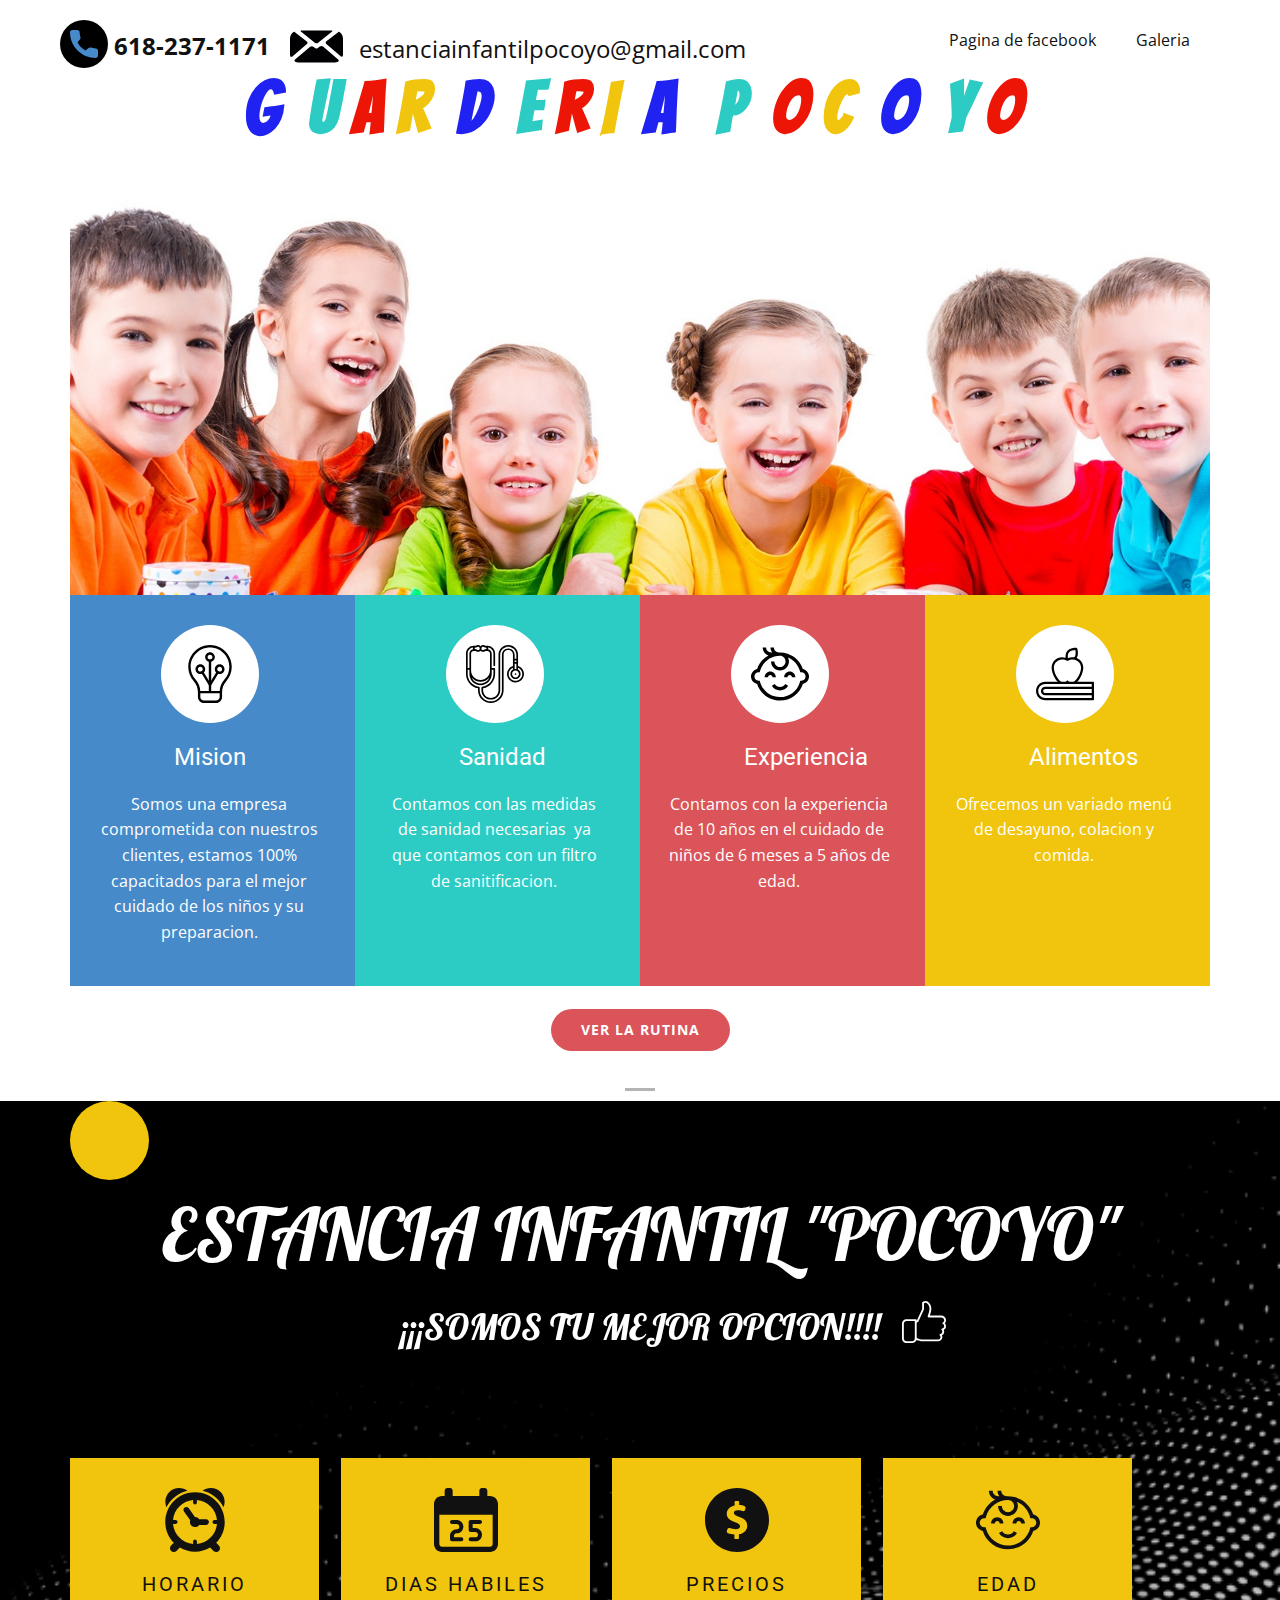
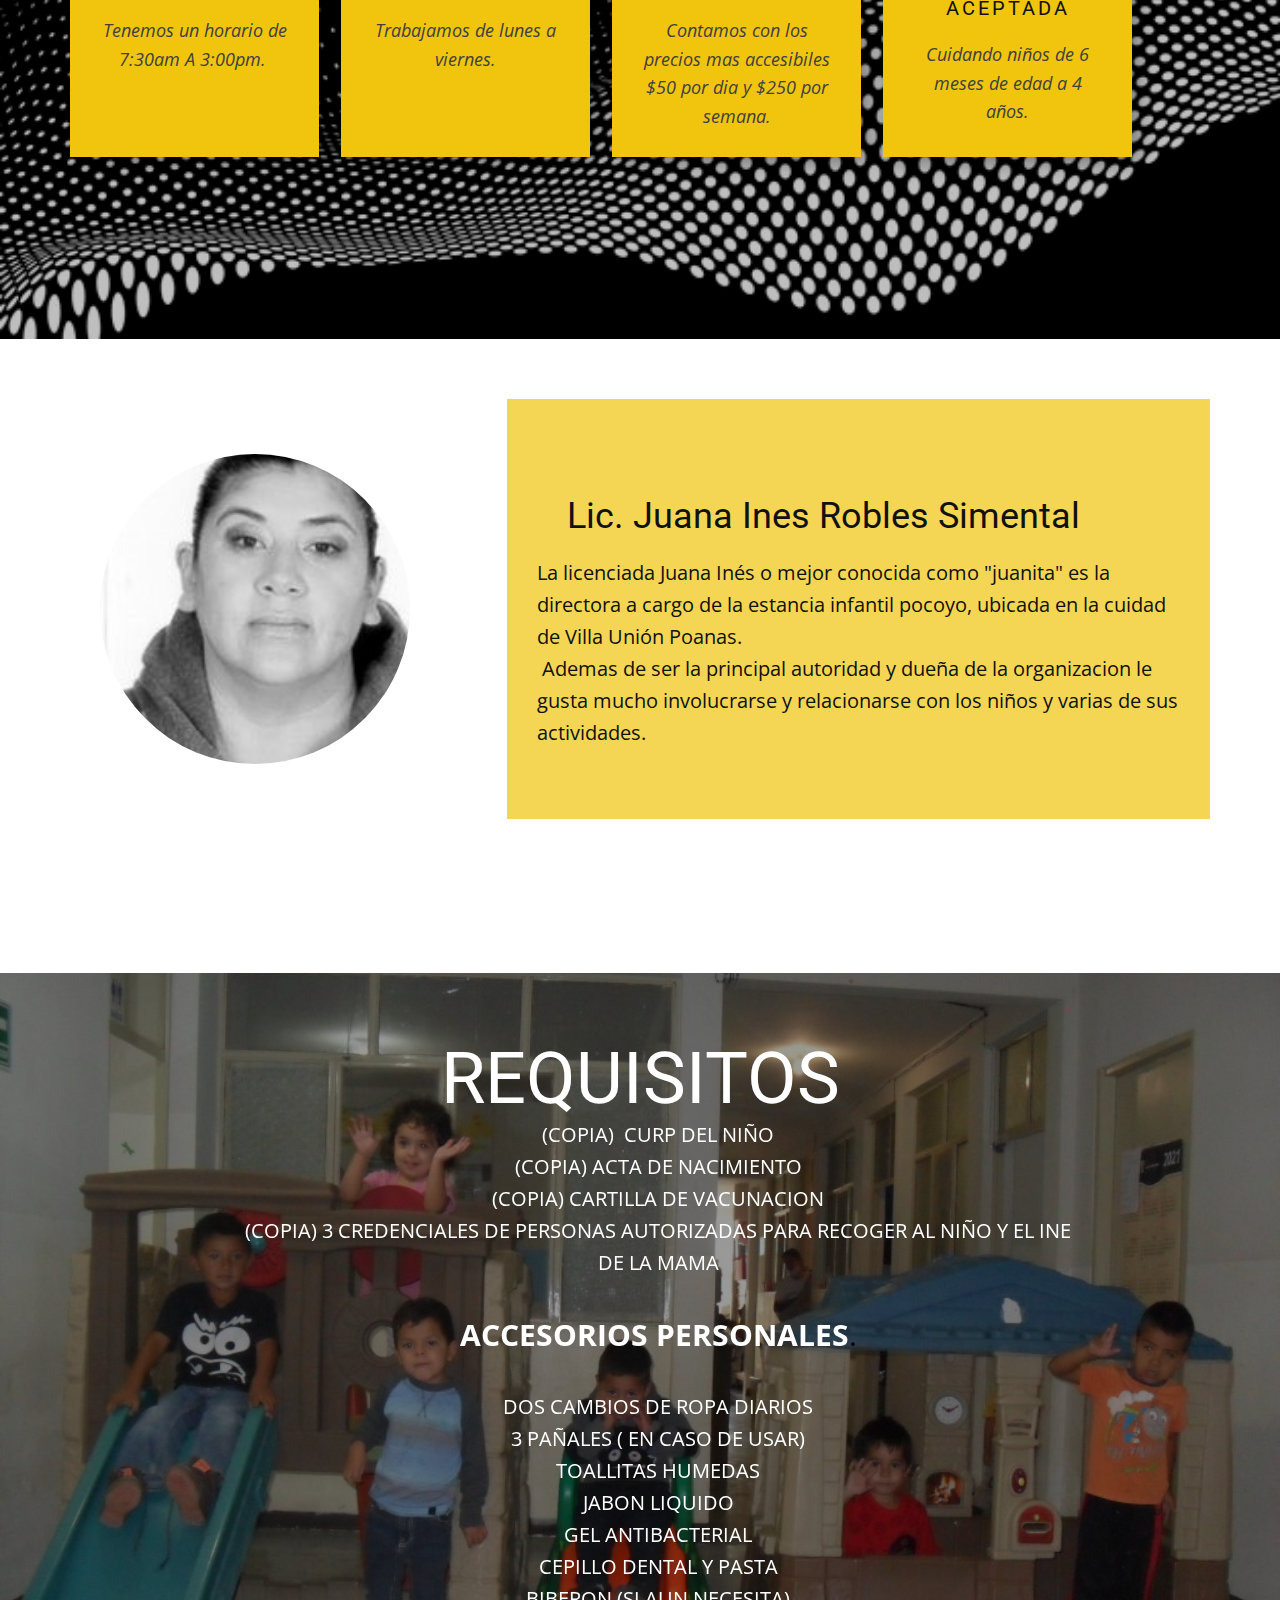
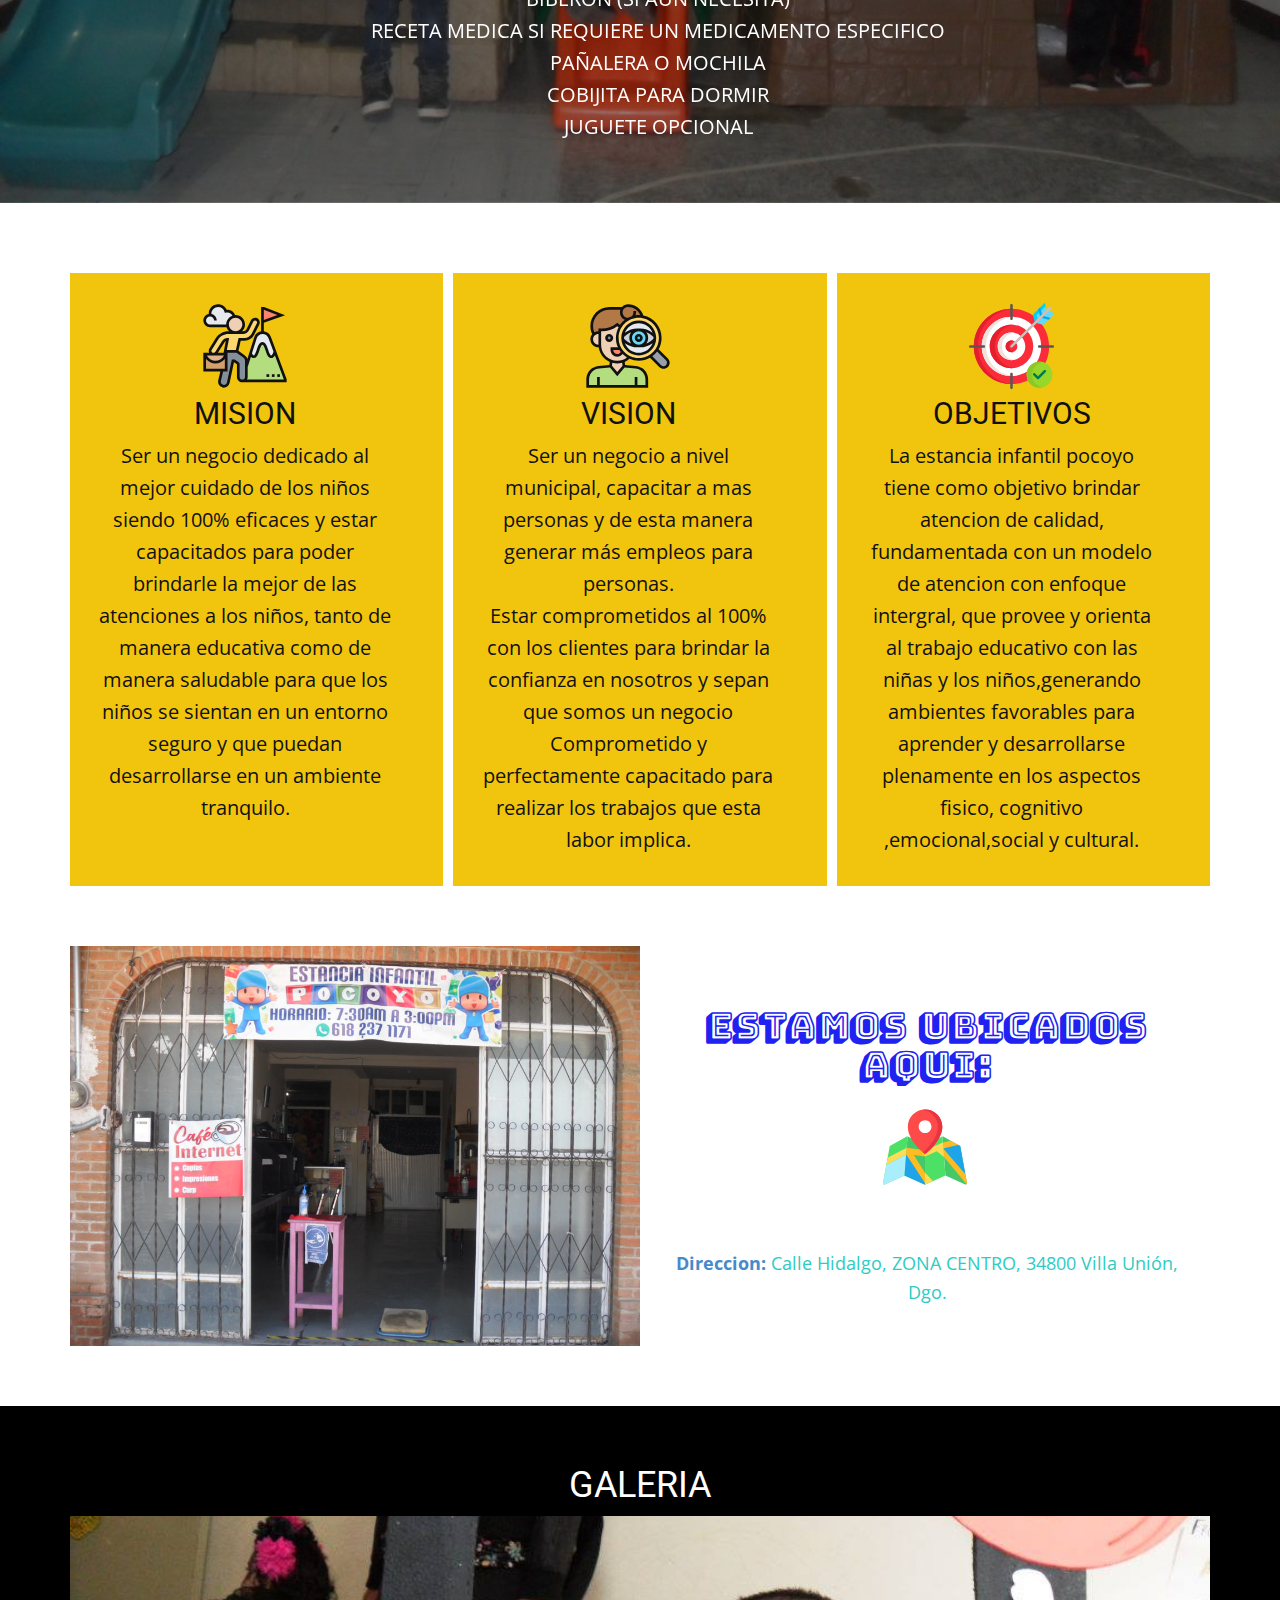
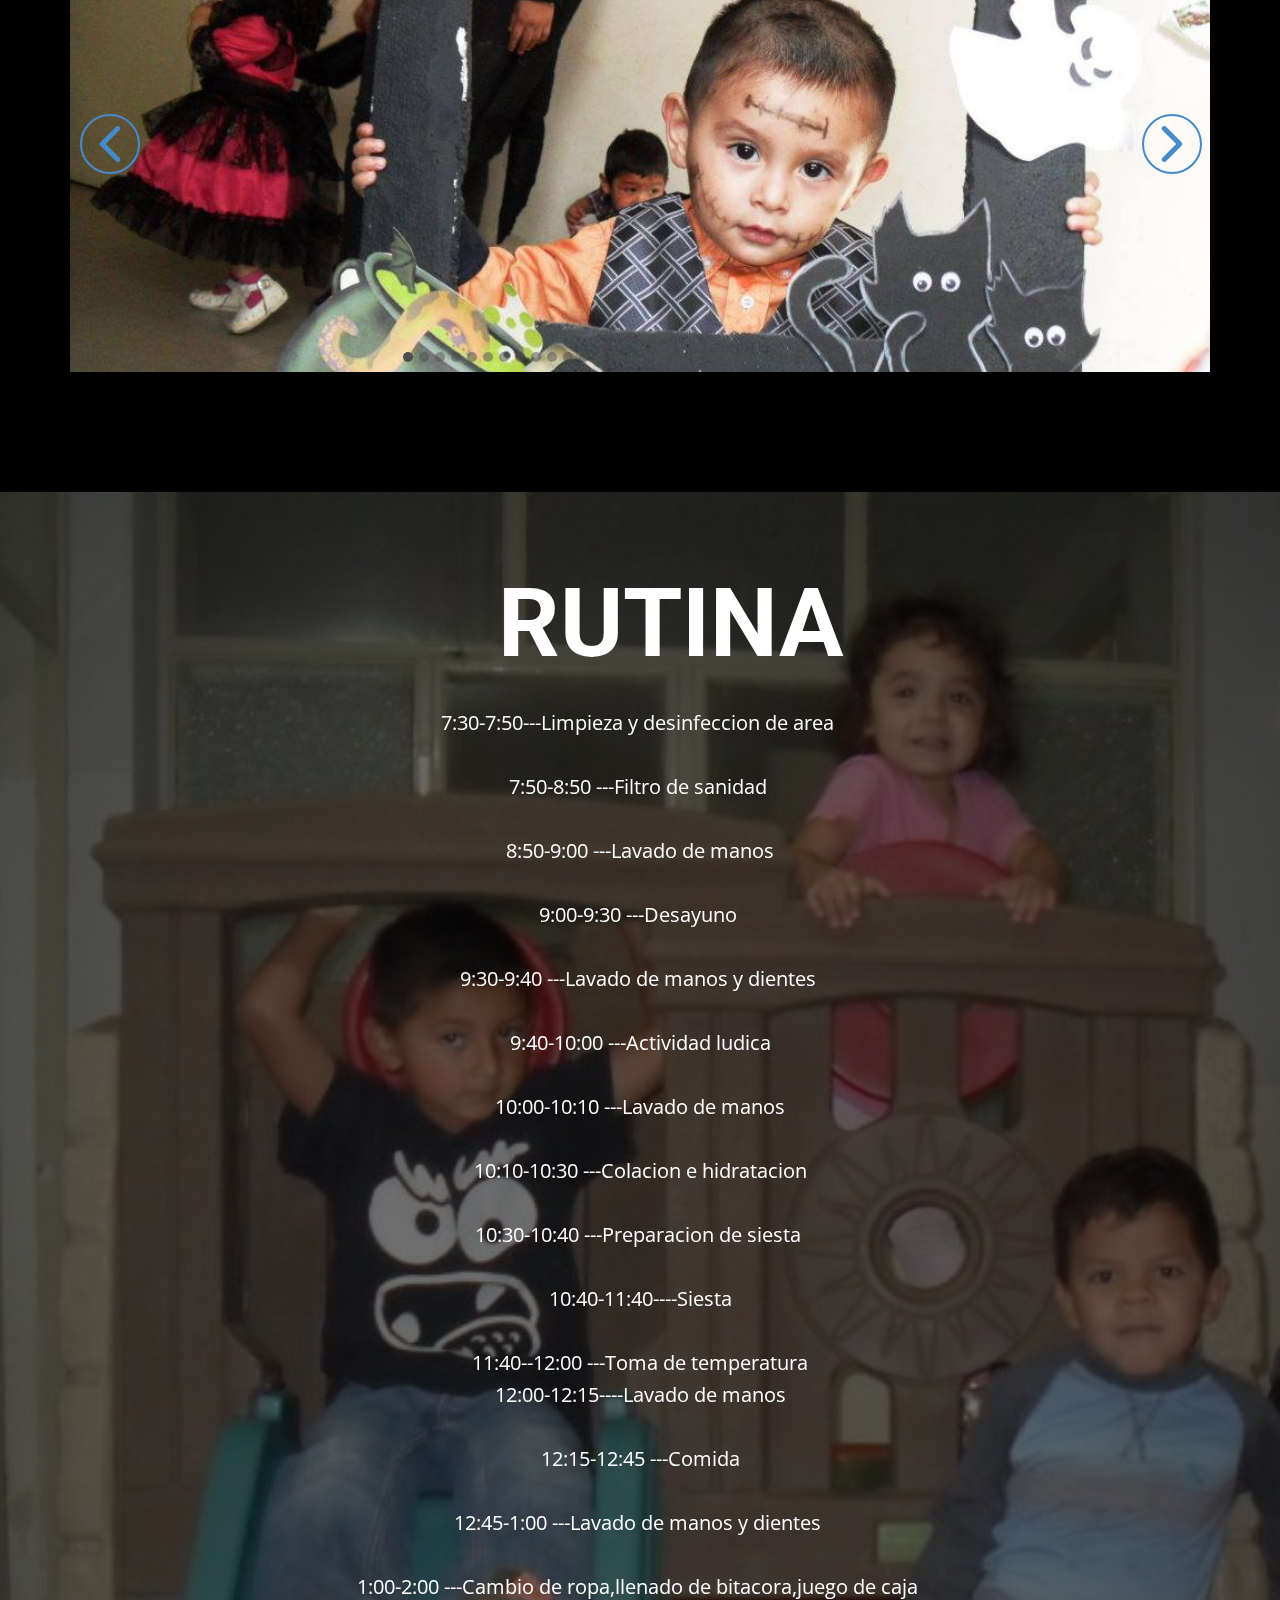
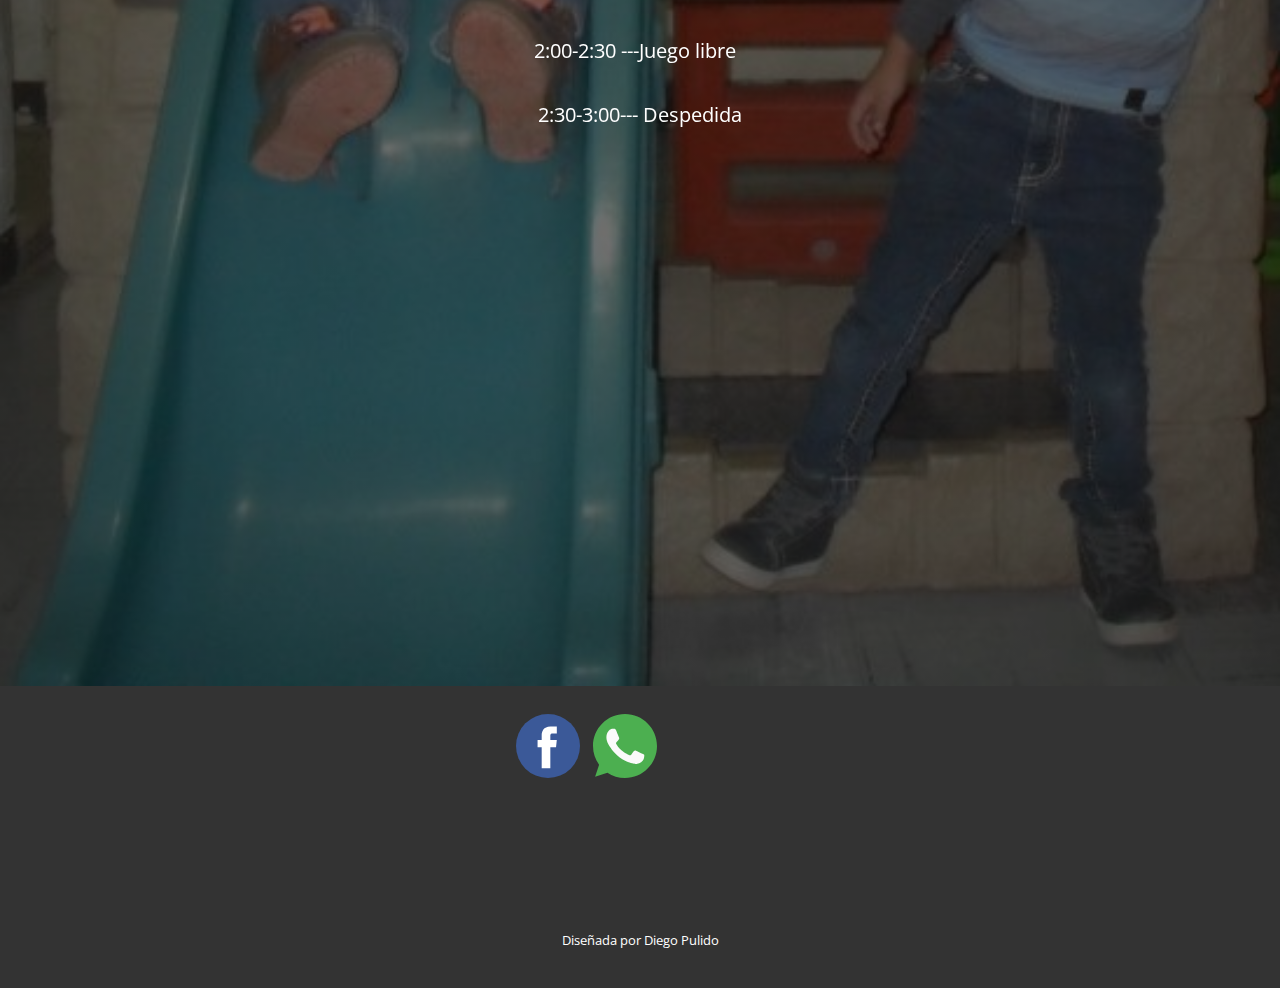
<file: index.html>
<!DOCTYPE html>
<html style="font-size: 16px;">
  <head>
    <meta name="viewport" content="width=device-width, initial-scale=1.0">
    <meta charset="utf-8">
    <meta name="keywords" content="REQUISITOS, Lic. Juana Ines Robles Simental, ESTAMOS UBICADOS AQUI:​​, GALERIA, RUTINA">
    <meta name="description" content="">
    <meta name="page_type" content="np-template-header-footer-from-plugin">
    <title>Estancia infantil pocoyo</title>
    <link rel="stylesheet" href="nicepage.css" media="screen">
<link rel="stylesheet" href="Estancia-infantil-pocoyo.css" media="screen">
    <script class="u-script" type="text/javascript" src="jquery.js" defer=""></script>
    <script class="u-script" type="text/javascript" src="nicepage.js" defer=""></script>
    <meta name="generator" content="Nicepage 3.19.4, nicepage.com">
    
    <link id="u-theme-google-font" rel="stylesheet" href="https://fonts.googleapis.com/css?family=Roboto:100,100i,300,300i,400,400i,500,500i,700,700i,900,900i|Open+Sans:300,300i,400,400i,600,600i,700,700i,800,800i">
    <link id="u-page-google-font" rel="stylesheet" href="https://fonts.googleapis.com/css?family=Lobster:400|Bungee+Shade:400|Bangers:400">
    
    
    
    
    
    
    
    
    
    <script type="application/ld+json">{
		"@context": "http://schema.org",
		"@type": "Organization",
		"name": ""
}</script>
    <meta name="theme-color" content="#478ac9">
    <meta property="og:title" content="Estancia infantil pocoyo">
    <meta property="og:type" content="website">
  </head>
  <body data-home-page="Estancia-infantil-pocoyo.html" data-home-page-title="Estancia infantil pocoyo" class="u-body"><header class="u-align-center-xs u-clearfix u-header u-header" id="sec-960d"><div class="u-clearfix u-sheet u-sheet-1">
        <nav class="u-menu u-menu-dropdown u-offcanvas u-menu-1">
          <div class="menu-collapse" style="font-size: 1rem; letter-spacing: 0px;">
            <a class="u-button-style u-custom-left-right-menu-spacing u-custom-padding-bottom u-custom-top-bottom-menu-spacing u-nav-link u-text-active-palette-1-base u-text-hover-palette-2-base" href="#">
              <svg><use xmlns:xlink="http://www.w3.org/1999/xlink" xlink:href="#menu-hamburger"></use></svg>
              <svg version="1.1" xmlns="http://www.w3.org/2000/svg" xmlns:xlink="http://www.w3.org/1999/xlink"><defs><symbol id="menu-hamburger" viewBox="0 0 16 16" style="width: 16px; height: 16px;"><rect y="1" width="16" height="2"></rect><rect y="7" width="16" height="2"></rect><rect y="13" width="16" height="2"></rect>
</symbol>
</defs></svg>
            </a>
          </div>
          <div class="u-custom-menu u-nav-container">
            <ul class="u-nav u-unstyled u-nav-1"><li class="u-nav-item"><a class="u-button-style u-nav-link u-text-active-palette-1-base u-text-hover-palette-2-base" href="https://www.facebook.com/guarderiavillaunion/" style="padding: 10px 20px;">Pagina de facebook</a>
</li><li class="u-nav-item"><a class="u-button-style u-nav-link u-text-active-palette-1-base u-text-hover-palette-2-base" href="Estancia-infantil-pocoyo.html#sec-863e" data-page-id="177907864" style="padding: 10px 20px;">Galeria</a>
</li></ul>
          </div>
          <div class="u-custom-menu u-nav-container-collapse">
            <div class="u-black u-container-style u-inner-container-layout u-opacity u-opacity-95 u-sidenav">
              <div class="u-sidenav-overflow">
                <div class="u-menu-close"></div>
                <ul class="u-align-center u-nav u-popupmenu-items u-unstyled u-nav-2"><li class="u-nav-item"><a class="u-button-style u-nav-link" href="https://www.facebook.com/guarderiavillaunion/" style="padding: 10px 20px;">Pagina de facebook</a>
</li><li class="u-nav-item"><a class="u-button-style u-nav-link" href="Estancia-infantil-pocoyo.html#sec-863e" data-page-id="177907864" style="padding: 10px 20px;">Galeria</a>
</li></ul>
              </div>
            </div>
            <div class="u-black u-menu-overlay u-opacity u-opacity-70"></div>
          </div>
        </nav>
        <a href="mailto:estanciainfantilpocoyo@gmail.com" class="u-active-none u-btn u-btn-rectangle u-button-style u-hover-none u-none u-text-body-color u-btn-1">
          <span style="font-size: 1.125rem;">&nbsp;<span style="font-size: 1.5rem;">estanciainfantilpocoyo@gmail.com</span>
          </span>
        </a><span class="u-icon u-icon-circle u-icon-1"><svg class="u-svg-link" preserveAspectRatio="xMidYMin slice" viewBox="0 0 51.668 51.668" style=""><use xmlns:xlink="http://www.w3.org/1999/xlink" xlink:href="#svg-5a8c"></use></svg><svg class="u-svg-content" viewBox="0 0 51.668 51.668" x="0px" y="0px" id="svg-5a8c" style="enable-background:new 0 0 51.668 51.668;"><g><path style="fill:currentColor;" d="M24.259,22.059L10.875,11.568c-0.87-0.682-0.679-1.234,0.425-1.234h29.066   c1.105,0,1.295,0.552,0.426,1.234L27.408,22.059C26.538,22.74,25.129,22.74,24.259,22.059z M4.674,11.687   c-0.18-0.254-1.081-0.112-1.915,0.612C1.07,13.764,0,15.922,0,18.334v15c0,0.616,0.072,1.214,0.205,1.788   c0.226,0.97,1.284,1.116,2.126,0.401L16.46,23.518c0.842-0.715,0.819-1.847-0.05-2.529L5.062,12.094   C4.909,11.975,4.78,11.837,4.674,11.687z M35.481,20.814c-0.869,0.681-0.894,1.816-0.055,2.535l14,11.994   c0.839,0.719,1.857,0.606,2.059-0.315c0.12-0.546,0.183-1.112,0.183-1.694v-15c0-2.412-1.07-4.57-2.759-6.035   c-0.834-0.724-1.735-0.866-1.915-0.612c-0.107,0.15-0.236,0.288-0.388,0.407L35.481,20.814z M26.544,27.692   c-0.047,0.018-0.094,0.035-0.142,0.049c-0.183,0.054-0.37,0.091-0.561,0.092c-0.206-0.001-0.393-0.038-0.576-0.092   c-0.048-0.014-0.094-0.031-0.142-0.049c-0.18-0.068-0.352-0.155-0.508-0.275c-0.015-0.01-0.954-0.745-1.844-1.442   c-0.87-0.681-2.256-0.653-3.098,0.062L4.918,38.573c-0.842,0.715-0.795,1.841,0.236,2.236C6.038,41.148,6.997,41.334,8,41.334   h35.667c1.071,0,2.091-0.213,3.023-0.597c1.021-0.421,1.055-1.565,0.217-2.284L32.214,25.866c-0.839-0.719-2.224-0.749-3.093-0.067   l-2.041,1.599C26.896,27.537,26.723,27.623,26.544,27.692z"></path>
</g></svg></span>
        <a href="tel:6182371171" class="u-active-none u-btn u-btn-rectangle u-button-style u-hover-none u-none u-text-body-color u-btn-2">
          <span style="font-weight: 700; font-size: 1.5rem;">&nbsp;618-237-1171</span>
        </a><span class="u-black u-icon u-icon-circle u-spacing-10 u-text-palette-1-base u-icon-2"><svg class="u-svg-link" preserveAspectRatio="xMidYMin slice" viewBox="0 0 384 384" style=""><use xmlns:xlink="http://www.w3.org/1999/xlink" xlink:href="#svg-73cc"></use></svg><svg class="u-svg-content" viewBox="0 0 384 384" x="0px" y="0px" id="svg-73cc" style="enable-background:new 0 0 384 384;"><g><g><path d="M353.188,252.052c-23.51,0-46.594-3.677-68.469-10.906c-10.719-3.656-23.896-0.302-30.438,6.417l-43.177,32.594    c-50.073-26.729-80.917-57.563-107.281-107.26l31.635-42.052c8.219-8.208,11.167-20.198,7.635-31.448    c-7.26-21.99-10.948-45.063-10.948-68.583C132.146,13.823,118.323,0,101.333,0H30.813C13.823,0,0,13.823,0,30.813    C0,225.563,158.438,384,353.188,384c16.99,0,30.813-13.823,30.813-30.813v-70.323C384,265.875,370.177,252.052,353.188,252.052z"></path>
</g>
</g></svg></span>
        <h1 class="u-align-center u-custom-font u-text u-text-custom-color-3 u-text-1" data-animation-name="bounceIn" data-animation-duration="1000" data-animation-delay="0" data-animation-direction="">
          <span class="u-text-custom-color-1">G&nbsp;</span>
          <span class="u-text-palette-4-dark-1">U&nbsp;</span>A&nbsp;<span class="u-text-palette-3-base">R&nbsp;</span>
          <span class="u-text-custom-color-1">D&nbsp;</span>
          <span class="u-text-palette-4-dark-1">E&nbsp;</span>R&nbsp;<span class="u-text-palette-3-base">I&nbsp;</span>
          <span class="u-text-custom-color-1">A&nbsp;&nbsp;&nbsp;<font color="#2cccc4">P&nbsp;</font>
          </span>O&nbsp;<span class="u-text-palette-3-base">C&nbsp;</span>
          <span class="u-text-custom-color-1">O&nbsp;</span>
          <span class="u-text-palette-4-dark-1">Y&nbsp;</span>O&nbsp;
        </h1>
      </div></header>
    <section class="u-carousel u-slide u-block-1b54-1" id="carousel_b7ed" data-interval="5000" data-u-ride="carousel">
      <ol class="u-absolute-hcenter u-carousel-indicators u-block-1b54-2">
        <li data-u-target="#carousel_b7ed" data-u-slide-to="0" class="u-active u-grey-30"></li>
      </ol>
      <div class="u-carousel-inner" role="listbox">
        <div class="u-active u-align-center u-carousel-item u-clearfix u-valign-top-xs u-section-1-1">
          <div class="u-clearfix u-sheet u-sheet-1">
            <img class="u-image u-image-round u-image-1" src="images/fggg.jpg" data-image-width="1600" data-image-height="829">
            <div class="u-align-center u-expanded-width u-list u-list-1">
              <div class="u-repeater u-repeater-1">
                <div class="u-align-center u-container-style u-custom-background u-list-item u-palette-1-base u-repeater-item u-list-item-1">
                  <div class="u-container-layout u-similar-container u-valign-top u-container-layout-1"><span class="u-icon u-icon-circle u-spacing-20 u-text-black u-white u-icon-1"><svg class="u-svg-link" preserveAspectRatio="xMidYMin slice" viewBox="0 0 24 24" style=""><use xmlns:xlink="http://www.w3.org/1999/xlink" xlink:href="#svg-bfbf"></use></svg><svg xmlns="http://www.w3.org/2000/svg" xmlns:xlink="http://www.w3.org/1999/xlink" version="1.1" xml:space="preserve" class="u-svg-content" viewBox="0 0 24 24" id="svg-bfbf"><g><path d="m16.5 20c-.276 0-.5-.224-.5-.5 0-1.92.697-3.758 1.964-5.175 1.313-1.468 2.036-3.359 2.036-5.325 0-4.411-3.589-8-8-8s-8 3.589-8 8c0 1.966.723 3.857 2.036 5.325 1.267 1.417 1.964 3.255 1.964 5.175 0 .276-.224.5-.5.5s-.5-.224-.5-.5c0-1.674-.607-3.275-1.71-4.508-1.477-1.652-2.29-3.78-2.29-5.992 0-4.962 4.037-9 9-9s9 4.038 9 9c0 2.212-.813 4.34-2.29 5.992-1.103 1.233-1.71 2.834-1.71 4.508 0 .276-.224.5-.5.5z"></path>
</g><g><path d="m14.5 24h-5c-1.379 0-2.5-1.122-2.5-2.5v-2c0-.276.224-.5.5-.5h9c.276 0 .5.224.5.5v2c0 1.378-1.121 2.5-2.5 2.5zm-6.5-4v1.5c0 .827.673 1.5 1.5 1.5h5c.827 0 1.5-.673 1.5-1.5v-1.5z"></path>
</g><g><path d="m12 19.29c-.276 0-.5-.224-.5-.5v-12.29c0-.276.224-.5.5-.5s.5.224.5.5v12.29c0 .276-.224.5-.5.5z"></path>
</g><g><path d="m12 7c-1.103 0-2-.897-2-2s.897-2 2-2 2 .897 2 2-.897 2-2 2zm0-3c-.552 0-1 .449-1 1s.448 1 1 1 1-.449 1-1-.448-1-1-1z"></path>
</g><g><path d="m8 12c-1.103 0-2-.897-2-2s.897-2 2-2 2 .897 2 2-.897 2-2 2zm0-3c-.552 0-1 .449-1 1s.448 1 1 1 1-.449 1-1-.448-1-1-1z"></path>
</g><g><path d="m16 12c-1.103 0-2-.897-2-2s.897-2 2-2 2 .897 2 2-.897 2-2 2zm0-3c-.552 0-1 .449-1 1s.448 1 1 1 1-.449 1-1-.448-1-1-1z"></path>
</g><g><path d="m12 17c-.174 0-.335-.09-.426-.238l-3.22-5.23c-.145-.235-.071-.543.164-.688.232-.144.542-.073.688.164l2.794 4.538 2.794-4.539c.146-.236.456-.308.688-.164.235.145.309.453.164.688l-3.22 5.23c-.091.149-.252.239-.426.239z"></path>
</g></svg></span>
                    <h4 class="u-text u-text-white u-text-1">Mision</h4>
                    <p class="u-text u-text-white u-text-2">Somos una empresa comprometida con nuestros clientes, estamos 100% capacitados para el mejor cuidado de los niños y su preparacion.</p>
                  </div>
                </div>
                <div class="u-align-center u-container-style u-custom-background u-list-item u-palette-4-base u-repeater-item u-list-item-2">
                  <div class="u-container-layout u-similar-container u-valign-top u-container-layout-2"><span class="u-icon u-icon-circle u-spacing-20 u-white u-icon-2"><svg class="u-svg-link" preserveAspectRatio="xMidYMin slice" viewBox="0 0 512 512" style=""><use xmlns:xlink="http://www.w3.org/1999/xlink" xlink:href="#svg-2666"></use></svg><svg class="u-svg-content" viewBox="0 0 512 512" id="svg-2666"><g><circle cx="437" cy="256" r="7.5"></circle><path d="m495.353 208.894c-9.295-11.493-21.864-20.019-35.853-24.429v-98.215c0-47.559-38.691-86.25-86.25-86.25s-86.25 38.691-86.25 86.25v312.75c0 37.495-30.505 68-68 68s-68-30.505-68-68v-16.468c60.879-10.742 106-64.005 106-126.532v-45c0-4.142-3.357-7.5-7.5-7.5h-22.5v-128.5c0-18.953-14.136-34.657-32.417-37.146.914-2.447 1.417-5.092 1.417-7.854 0-2.53-.426-4.961-1.2-7.233 26.469 2.666 47.2 25.073 47.2 52.233v106c0 4.142 3.357 7.5 7.5 7.5s7.5-3.358 7.5-7.5v-106c0-37.22-30.28-67.5-67.5-67.5h-18.664c-5.449-4.802-12.506-7.5-19.836-7.5-8.954 0-16.999 3.948-22.5 10.189-5.501-6.241-13.546-10.189-22.5-10.189-7.33 0-14.387 2.699-19.837 7.5h-18.663c-37.22 0-67.5 30.28-67.5 67.5v181c0 62.527 45.121 115.79 106 126.532v16.468c0 62.309 50.691 113 113 113s113-50.691 113-113v-312.75c0-22.745 18.505-41.25 41.25-41.25s41.25 18.505 41.25 41.25v98.215c-13.989 4.41-26.558 12.936-35.853 24.429-10.735 13.274-16.647 30.003-16.647 47.106 0 41.355 33.645 75 75 75s75-33.645 75-75c0-17.103-5.912-33.832-16.647-47.106zm-344.353-193.894c4.258 0 8.332 1.823 11.178 5.002 1.423 1.589 3.455 2.498 5.588 2.498h5.734c4.136 0 7.5 3.364 7.5 7.5s-3.364 7.5-7.5 7.5h-5.734c-2.133 0-4.166.909-5.589 2.498-2.845 3.179-6.919 5.002-11.177 5.002-8.271 0-15-6.729-15-15s6.729-15 15-15zm-67.5 7.5h5.733c2.133 0 4.165-.908 5.588-2.497 2.847-3.179 6.921-5.003 11.179-5.003 8.271 0 15 6.729 15 15s-6.729 15-15 15c-4.258 0-8.332-1.824-11.179-5.003-1.423-1.589-3.455-2.497-5.588-2.497h-5.733c-4.136 0-7.5-3.364-7.5-7.5s3.364-7.5 7.5-7.5zm2.663 30c5.45 4.801 12.507 7.5 19.837 7.5 8.954 0 16.999-3.948 22.5-10.189 5.501 6.241 13.546 10.189 22.5 10.189 7.331 0 14.387-2.698 19.836-7.5h18.664c12.406 0 22.5 10.093 22.5 22.5v151c0 46.042-37.458 83.5-83.5 83.5s-83.5-37.458-83.5-83.5v-151c0-12.407 10.094-22.5 22.5-22.5zm120.075 233.919c-12.188 31.039-42.428 53.081-77.738 53.081s-65.55-22.042-77.738-53.081c18.039 23.158 46.177 38.081 77.738 38.081s59.699-14.923 77.738-38.081zm-191.238-211.419c0-27.16 20.731-49.567 47.2-52.233-.774 2.272-1.2 4.703-1.2 7.233 0 2.762.503 5.407 1.417 7.854-18.281 2.489-32.417 18.193-32.417 37.146v128.5h-15zm358.25-45c-31.017 0-56.25 25.234-56.25 56.25v312.75c0 54.038-43.963 98-98 98s-98-43.962-98-98v-22.925c0-3.786-2.822-6.979-6.579-7.443-56.68-7.009-99.421-55.43-99.421-112.632v-37.5h15v37.5c0 54.313 44.187 98.5 98.5 98.5s98.5-44.187 98.5-98.5v-37.5h15v37.5c0 57.202-42.741 105.623-99.42 112.631-3.758.465-6.58 3.657-6.58 7.443v22.926c0 45.767 37.233 83 83 83s83-37.233 83-83v-312.75c0-39.288 31.963-71.25 71.25-71.25s71.25 31.962 71.25 71.25v34.75h-15v-34.75c0-31.016-25.233-56.25-56.25-56.25zm56.25 121v-15h15v15zm15 15v45.637c-2.441-.411-4.944-.637-7.5-.637s-5.059.226-7.5.637v-45.637zm-7.5 60c16.542 0 30 13.458 30 30s-13.458 30-30 30-30-13.458-30-30 13.458-30 30-30zm0 90c-33.084 0-60-26.916-60-60 0-24.947 15.019-46.637 37.5-55.631v16.685c-13.437 7.793-22.5 22.326-22.5 38.946 0 24.813 20.187 45 45 45s45-20.187 45-45c0-16.62-9.063-31.153-22.5-38.946v-16.685c22.481 8.994 37.5 30.684 37.5 55.631 0 33.084-26.916 60-60 60z"></path>
</g></svg></span>
                    <h4 class="u-text u-text-white u-text-3">Sanidad</h4>
                    <p class="u-text u-text-white u-text-4">Contamos con las medidas de sanidad necesarias&nbsp; ya que contamos con un filtro de sanitificacion.</p>
                  </div>
                </div>
                <div class="u-align-center u-container-style u-custom-background u-list-item u-palette-2-base u-repeater-item u-list-item-3">
                  <div class="u-container-layout u-similar-container u-valign-top u-container-layout-3"><span class="u-icon u-icon-circle u-spacing-20 u-text-black u-white u-icon-3"><svg class="u-svg-link" preserveAspectRatio="xMidYMin slice" viewBox="0 0 505.994 505.994" style=""><use xmlns:xlink="http://www.w3.org/1999/xlink" xlink:href="#svg-cc5e"></use></svg><svg xmlns="http://www.w3.org/2000/svg" xmlns:xlink="http://www.w3.org/1999/xlink" version="1.1" xml:space="preserve" class="u-svg-content" viewBox="0 0 505.994 505.994" id="svg-cc5e"><g><g><path d="m216.784 280.57c0-26.935-21.913-48.848-48.848-48.848s-48.849 21.913-48.849 48.848h29.648c0-10.587 8.614-19.2 19.201-19.2s19.2 8.613 19.2 19.2z"></path><path d="m338.058 231.721c-26.935 0-48.848 21.913-48.848 48.848h29.648c0-10.587 8.613-19.2 19.2-19.2s19.201 8.613 19.201 19.2h29.648c0-26.935-21.913-48.848-48.849-48.848z"></path><path d="m252.997 367.32c-18.744 0-36.319-10.052-45.869-26.234l-25.534 15.066c14.856 25.176 42.216 40.815 71.402 40.815s56.546-15.639 71.402-40.815l-25.534-15.067c-9.548 16.182-27.124 26.235-45.867 26.235z"></path><path d="m486.704 228.061c-9.442-9.431-21.299-15.667-34.169-18.109-27.794-85.888-108.42-145.023-199.538-145.023h-9.939c-23.868 0-43.286-19.419-43.286-43.286h-29.648c0 16.196 5.313 31.17 14.278 43.286h-9.393c-23.868 0-43.286-19.419-43.286-43.286h-29.648c0 32.213 20.999 59.596 50.02 69.226-45.899 25.234-81.875 67.29-98.635 119.083-12.87 2.442-24.73 8.68-34.18 18.12-12.433 12.446-19.28 28.984-19.28 46.568 0 17.368 6.7 33.754 18.867 46.141 9.509 9.681 21.518 16.069 34.593 18.548 27.792 85.888 108.418 145.022 199.537 145.022s171.744-59.134 199.537-145.022c13.075-2.479 25.084-8.867 34.593-18.548 12.167-12.387 18.867-28.773 18.867-46.141 0-17.584-6.847-34.122-19.29-46.579zm-45.85 82.771-11.125.211-2.905 10.741c-21.164 78.26-92.644 132.918-173.828 132.918s-152.663-54.657-173.826-132.918l-2.905-10.741-11.125-.211c-19.571-.37-35.493-16.605-35.493-36.192 0-9.671 3.767-18.768 10.595-25.604 6.659-6.652 15.501-10.413 24.895-10.589l11.127-.209 2.905-10.743c21.164-78.259 92.644-132.917 173.828-132.917 26.795 0 48.594 21.799 48.594 48.594s-21.799 48.595-48.594 48.595-48.594-21.799-48.594-48.594h-29.648c0 43.143 35.099 78.242 78.242 78.242s78.242-35.099 78.242-78.242c0-12.278-2.85-23.899-7.912-34.251 49.725 21.151 88.779 64.152 103.497 118.574l2.905 10.743 11.127.209c9.395.176 18.236 3.937 24.884 10.577 6.84 6.848 10.607 15.945 10.607 25.616-.001 19.587-15.923 35.822-35.493 36.191z"></path>
</g>
</g></svg></span>
                    <h4 class="u-text u-text-white u-text-5">Experiencia</h4>
                    <p class="u-text u-text-white u-text-6">Contamos con la experiencia de 10 años en el cuidado de niños de 6 meses a 5 años de edad.</p>
                  </div>
                </div>
                <div class="u-align-center u-container-style u-custom-background u-list-item u-palette-3-base u-repeater-item u-list-item-4">
                  <div class="u-container-layout u-similar-container u-valign-top u-container-layout-4"><span class="u-icon u-icon-circle u-spacing-20 u-text-black u-white u-icon-4"><svg class="u-svg-link" preserveAspectRatio="xMidYMin slice" viewBox="0 0 512 512" style=""><use xmlns:xlink="http://www.w3.org/1999/xlink" xlink:href="#svg-cf37"></use></svg><svg xmlns="http://www.w3.org/2000/svg" xmlns:xlink="http://www.w3.org/1999/xlink" version="1.1" xml:space="preserve" class="u-svg-content" viewBox="0 0 512 512" id="svg-cf37"><path d="m502 324.185h-138.063c14.467-14.491 24.997-32.394 31.07-44.312 13.902-27.281 22.538-57.8 22.538-79.648 0-38.95-24.386-72.334-58.75-85.803 21.504-32.55 5.916-81.199 5.222-83.313-1.307-3.98-4.955-6.724-9.141-6.875-2.298-.085-56.331-1.645-80.755 30.832-12.92 17.179-14.391 39.677-12.789 57.427-11.329-3.021-23.082-4.341-30.828-4.429-.038 0-.076 0-.114 0-51.021 0-92.53 41.343-92.53 92.161 0 21.853 8.631 52.372 22.525 79.647 6.072 11.919 16.599 29.822 31.067 44.313h-109.644c-45.109 0-81.808 36.698-81.808 81.808s36.699 81.809 81.808 81.809h420.192c5.522 0 10-4.477 10-10v-143.617c0-5.523-4.478-10-10-10zm-211.895-257.099c13.74-18.271 43.195-21.989 56.841-22.713 3.639 15.563 6.688 43.812-6.128 60.852-.958 1.275-2.021 2.509-3.177 3.693-4.13-.564-8.345-.855-12.628-.855-.038 0-.076 0-.114 0-10.606.121-28.727 2.55-42.984 8.498-2.106-14.868-2.367-35.436 8.19-49.475zm-132.246 133.138c0-39.771 32.508-72.129 72.474-72.161 13.05.161 32.939 4.311 41.804 10.248 3.367 2.255 7.762 2.255 11.129 0 8.865-5.937 28.754-10.087 41.803-10.248 39.968.032 72.476 32.391 72.476 72.161 0 18.6-7.991 46.299-20.358 70.567-13.412 26.321-30.281 45.635-46.548 53.393h-32.402c-5.937-2.297-11.26-5.165-13.845-7.492-3.803-3.422-9.575-3.421-13.378 0-2.587 2.328-7.91 5.196-13.847 7.492h-32.413c-16.271-7.757-33.141-27.071-46.548-53.391-12.36-24.264-20.347-51.963-20.347-70.569zm-76.051 267.577c-34.081 0-61.808-27.727-61.808-61.808s27.727-61.808 61.808-61.808h410.192v23.372h-410.139c-21.205 0-38.457 17.242-38.457 38.436s17.252 38.436 38.457 38.436h410.139v23.373h-410.192zm410.192-43.372h-410.139c-10.177 0-18.457-8.271-18.457-18.436s8.28-18.436 18.457-18.436h410.139z"></path></svg></span>
                    <h4 class="u-text u-text-white u-text-7">Alimentos</h4>
                    <p class="u-text u-text-white u-text-8">Ofrecemos un variado menú de desayuno, colacion y comida.</p>
                  </div>
                </div>
              </div>
            </div>
            <a href="Estancia-infantil-pocoyo.html#sec-3f94" data-page-id="177907864" class="u-btn u-btn-round u-button-style u-hover-palette-2-light-2 u-palette-2-base u-radius-50 u-btn-1">ver la rutina</a>
          </div>
        </div>
      </div>
      <a class="u-absolute-vcenter u-carousel-control u-carousel-control-prev u-text-white u-block-1b54-3" href="#carousel_b7ed" role="button" data-u-slide="prev">
        <span aria-hidden="true">
          <svg viewBox="0 0 477.175 477.175"><path d="M145.188,238.575l215.5-215.5c5.3-5.3,5.3-13.8,0-19.1s-13.8-5.3-19.1,0l-225.1,225.1c-5.3,5.3-5.3,13.8,0,19.1l225.1,225
                    c2.6,2.6,6.1,4,9.5,4s6.9-1.3,9.5-4c5.3-5.3,5.3-13.8,0-19.1L145.188,238.575z"></path></svg>
        </span>
        <span class="sr-only">Previous</span>
      </a>
      <a class="u-carousel-control u-carousel-control-next u-text-white u-block-1b54-4" href="#carousel_b7ed" role="button" data-u-slide="next">
        <span aria-hidden="true">
          <svg viewBox="0 0 477.175 477.175"><path d="M360.731,229.075l-225.1-225.1c-5.3-5.3-13.8-5.3-19.1,0s-5.3,13.8,0,19.1l215.5,215.5l-215.5,215.5
                    c-5.3,5.3-5.3,13.8,0,19.1c2.6,2.6,6.1,4,9.5,4c3.4,0,6.9-1.3,9.5-4l225.1-225.1C365.931,242.875,365.931,234.275,360.731,229.075z"></path></svg>
        </span>
        <span class="sr-only">Next</span>
      </a>
    </section>
    <section class="u-align-left u-clearfix u-image u-shading u-section-2" id="carousel_e9df" data-image-width="626" data-image-height="626">
      <div class="u-clearfix u-sheet u-sheet-1">
        <div class="u-palette-3-base u-shape u-shape-circle u-shape-1"></div>
        <h2 class="u-align-center u-custom-font u-font-lobster u-text u-text-body-alt-color u-text-1" data-animation-name="lightSpeedIn" data-animation-duration="1000" data-animation-delay="0" data-animation-direction="">Estancia Infantil&nbsp;"pocoyo"<br>
          <span style="font-size: 2.25rem;">¡¡¡somos tu mejor opcion!!!!</span>
        </h2><span class="u-icon u-icon-rectangle u-spacing-10 u-icon-1" data-animation-name="flash" data-animation-duration="10000" data-animation-delay="0" data-animation-direction=""><svg class="u-svg-link" preserveAspectRatio="xMidYMin slice" viewBox="0 0 512 512" style=""><use xmlns:xlink="http://www.w3.org/1999/xlink" xlink:href="#svg-7088"></use></svg><svg class="u-svg-content" viewBox="0 0 512 512" x="0px" y="0px" id="svg-7088" style="enable-background:new 0 0 512 512;"><g><g><path d="M512,304c0-12.821-5.099-24.768-13.888-33.579c9.963-10.901,15.04-25.515,13.653-40.725    c-2.496-27.115-26.923-48.363-55.637-48.363H324.352c6.528-19.819,16.981-56.149,16.981-85.333c0-46.272-39.317-85.333-64-85.333    c-22.144,0-37.995,12.48-38.656,12.992c-2.539,2.027-4.011,5.099-4.011,8.341v72.341L173.205,237.44l-2.539,1.301v-4.075    c0-5.888-4.779-10.667-10.667-10.667H53.333C23.915,224,0,247.915,0,277.333V448c0,29.419,23.915,53.333,53.333,53.333h64    c23.061,0,42.773-14.72,50.197-35.264C185.28,475.2,209.173,480,224,480h195.819c23.232,0,43.563-15.659,48.341-37.248    c2.453-11.136,1.024-22.336-3.84-32.064c15.744-7.915,26.347-24.192,26.347-42.688c0-7.552-1.728-14.784-4.992-21.312    C501.419,338.752,512,322.496,512,304z M467.008,330.325c-4.117,0.491-7.595,3.285-8.917,7.232    c-1.301,3.947-0.213,8.277,2.816,11.136c5.419,5.099,8.427,11.968,8.427,19.307c0,13.461-10.176,24.768-23.637,26.325    c-4.117,0.491-7.595,3.285-8.917,7.232c-1.301,3.947-0.213,8.277,2.816,11.136c7.019,6.613,9.835,15.893,7.723,25.451    c-2.624,11.904-14.187,20.523-27.499,20.523H224c-17.323,0-46.379-8.128-56.448-18.219c-3.051-3.029-7.659-3.925-11.627-2.304    c-3.989,1.643-6.592,5.547-6.592,9.856c0,17.643-14.357,32-32,32h-64c-17.643,0-32-14.357-32-32V277.333c0-17.643,14.357-32,32-32    h96V256c0,3.691,1.92,7.125,5.077,9.088c3.115,1.877,7.04,2.069,10.368,0.448l21.333-10.667c2.155-1.067,3.883-2.859,4.907-5.056    l64-138.667c0.64-1.408,0.981-2.944,0.981-4.48V37.781C260.437,35.328,268.139,32,277.333,32C289.024,32,320,61.056,320,96    c0,37.547-20.437,91.669-20.629,92.203c-1.237,3.264-0.811,6.955,1.173,9.856c2.005,2.88,5.291,4.608,8.789,4.608h146.795    c17.792,0,32.896,12.736,34.389,28.992c1.131,12.16-4.715,23.723-15.189,30.187c-3.264,2.005-5.205,5.632-5.056,9.493    s2.368,7.317,5.781,9.088c9.024,4.587,14.613,13.632,14.613,23.573C490.667,317.461,480.491,328.768,467.008,330.325z"></path>
</g>
</g><g><g><path d="M160,245.333c-5.888,0-10.667,4.779-10.667,10.667v192c0,5.888,4.779,10.667,10.667,10.667s10.667-4.779,10.667-10.667    V256C170.667,250.112,165.888,245.333,160,245.333z"></path>
</g>
</g></svg></span>
        <div class="u-expanded-width-md u-expanded-width-sm u-expanded-width-xs u-layout-grid u-list u-list-1">
          <div class="u-repeater u-repeater-1">
            <div class="u-align-center u-container-style u-list-item u-palette-3-base u-repeater-item u-list-item-1">
              <div class="u-container-layout u-similar-container u-container-layout-1"><span class="u-icon u-icon-circle u-icon-2"><svg class="u-svg-link" preserveAspectRatio="xMidYMin slice" viewBox="0 0 658.863 658.863" style=""><use xmlns:xlink="http://www.w3.org/1999/xlink" xlink:href="#svg-8bc2"></use></svg><svg class="u-svg-content" viewBox="0 0 658.863 658.863" x="0px" y="0px" id="svg-8bc2" style="enable-background:new 0 0 658.863 658.863;"><g><g><path d="M372.494,379.645h70.977c16.312,0,29.534-13.222,29.534-29.534s-13.222-29.544-29.534-29.544h-70.987    c-9.41-13.687-25.162-22.706-43.062-22.706c-0.296,0-0.54,0.074-0.826,0.095l-64.678-91.037    c-9.453-13.306-27.894-16.429-41.189-6.976c-13.295,9.463-16.408,27.893-6.965,41.189l64.742,91.122    c-2.043,5.589-3.334,11.549-3.334,17.848c0,28.866,23.383,52.24,52.24,52.24C347.321,402.351,363.073,393.332,372.494,379.645z"></path><path d="M547.634,564.471c54.252-55.204,87.798-130.839,87.798-214.36c0-169-137-305.989-306-305.989s-306,136.979-306,305.989    c0,83.532,33.557,159.156,87.808,214.371l-27.682,27.671c-15.264,15.265-15.264,39.992-0.01,55.257    c7.622,7.633,17.636,11.454,27.628,11.454s19.997-3.821,27.618-11.443l34.499-34.488c45.741,27.248,99.019,43.179,156.139,43.179    s110.398-15.931,156.16-43.189l34.498,34.499c7.633,7.622,17.625,11.443,27.618,11.443s20.007-3.821,27.629-11.454    c15.254-15.265,15.254-39.992-0.011-55.257L547.634,564.471z M329.421,530.109c-10.871,0-19.679,8.828-19.679,19.7v26.527    c-109.593-9.474-197.073-96.954-206.537-206.537h26.528c10.872,0,19.7-8.828,19.7-19.689c0-10.871-8.829-19.688-19.7-19.688    h-26.528c9.464-109.583,96.944-197.074,206.537-206.527v26.538c0,10.872,8.808,19.679,19.679,19.679    c10.872,0,19.689-8.807,19.689-19.679v-26.538c109.594,9.453,197.062,96.943,206.537,206.527h-26.538    c-10.872,0-19.689,8.817-19.689,19.688c0,10.861,8.817,19.689,19.689,19.689h26.538    c-9.464,109.583-96.933,197.063-206.526,206.537V549.82C349.121,538.938,340.303,530.109,329.421,530.109z"></path><path d="M250.939,27.819C227.333,10.417,198.222,0,166.645,0C88.004,0,24.247,63.758,24.247,142.398    c0,19.33,3.885,37.749,10.872,54.548C78.837,113.277,157.118,50.685,250.939,27.819z"></path><path d="M623.734,196.947c6.986-16.81,10.871-35.229,10.871-54.548C634.616,63.758,570.859,0,492.218,0    c-31.598,0-60.688,10.417-84.293,27.841C501.734,50.695,580.016,113.299,623.734,196.947z"></path>
</g>
</g></svg></span>
                <h4 class="u-align-center u-text u-text-default u-text-2">HORARIO</h4>
                <p class="u-align-center u-text u-text-grey-75 u-text-3">Tenemos un horario de 7:30am A 3:00pm.&nbsp;</p>
              </div>
            </div>
            <div class="u-align-center u-container-style u-list-item u-palette-3-base u-repeater-item u-video-cover u-list-item-2">
              <div class="u-container-layout u-similar-container u-container-layout-2"><span class="u-icon u-icon-circle u-icon-3"><svg class="u-svg-link" preserveAspectRatio="xMidYMin slice" viewBox="0 0 24 24" style=""><use xmlns:xlink="http://www.w3.org/1999/xlink" xlink:href="#svg-bb85"></use></svg><svg class="u-svg-content" viewBox="0 0 24 24" id="svg-bb85"><g><path d="m6.75 20h3.5c.414 0 .75-.336.75-.75s-.336-.75-.75-.75h-2.75v-.5c0-.551.449-1 1-1 1.378 0 2.5-1.122 2.5-2.5s-1.122-2.5-2.5-2.5h-1.75c-.414 0-.75.336-.75.75s.336.75.75.75h1.75c.551 0 1 .449 1 1s-.449 1-1 1c-1.378 0-2.5 1.122-2.5 2.5v1.25c0 .414.336.75.75.75z"></path><path d="m15.5 18.5h-1.75c-.414 0-.75.336-.75.75s.336.75.75.75h1.75c1.378 0 2.5-1.122 2.5-2.5s-1.122-2.5-2.5-2.5h-1v-1.5h2.75c.414 0 .75-.336.75-.75s-.336-.75-.75-.75h-3.5c-.414 0-.75.336-.75.75v3c0 .414.336.75.75.75h1.75c.551 0 1 .449 1 1s-.449 1-1 1z"></path><path d="m21 3h-1v-2c0-.552-.448-1-1-1h-1c-.552 0-1 .448-1 1v2h-10v-2c0-.552-.448-1-1-1h-1c-.552 0-1 .448-1 1v2h-1c-1.654 0-3 1.346-3 3v15c0 1.654 1.346 3 3 3h18c1.654 0 3-1.346 3-3v-15c0-1.654-1.346-3-3-3zm1 18c0 .551-.449 1-1 1h-18c-.551 0-1-.449-1-1v-10.96h20z"></path>
</g></svg></span>
                <h4 class="u-align-center u-text u-text-default u-text-4">dias habiles</h4>
                <p class="u-align-center u-text u-text-grey-75 u-text-5">Trabajamos de lunes a viernes.</p>
              </div>
            </div>
            <div class="u-container-style u-list-item u-palette-3-base u-repeater-item u-video-cover u-list-item-3">
              <div class="u-container-layout u-similar-container u-container-layout-3"><span class="u-icon u-icon-circle u-icon-4"><svg class="u-svg-link" preserveAspectRatio="xMidYMin slice" viewBox="0 0 45.958 45.958" style=""><use xmlns:xlink="http://www.w3.org/1999/xlink" xlink:href="#svg-2ba7"></use></svg><svg class="u-svg-content" viewBox="0 0 45.958 45.958" x="0px" y="0px" id="svg-2ba7" style="enable-background:new 0 0 45.958 45.958;"><g><path d="M22.979,0C10.287,0,0,10.288,0,22.979s10.287,22.979,22.979,22.979s22.979-10.289,22.979-22.979S35.67,0,22.979,0z    M24.37,33.215v2.66c0,0.415-0.323,0.717-0.739,0.717h-1.773c-0.416,0-0.751-0.302-0.751-0.717v-2.426   c-1.632-0.074-3.278-0.422-4.524-0.896c-0.675-0.256-1.051-0.979-0.872-1.679L16,29.748c0.101-0.395,0.365-0.725,0.726-0.91   c0.361-0.188,0.785-0.207,1.164-0.062c1.187,0.459,2.589,0.793,4.086,0.793c1.906,0,3.211-0.736,3.211-2.074   c0-1.271-1.07-2.074-3.546-2.911c-3.579-1.204-6.03-2.876-6.03-6.121c0-2.943,2.083-5.251,5.644-5.954v-2.426   c0-0.415,0.355-0.787,0.771-0.787h1.773c0.416,0,0.721,0.372,0.721,0.787v2.191c1.557,0.067,2.681,0.298,3.621,0.604   c0.711,0.232,1.131,0.977,0.944,1.703l-0.254,1.008c-0.099,0.384-0.353,0.71-0.701,0.898s-0.759,0.222-1.135,0.093   c-0.854-0.293-1.968-0.559-3.38-0.559c-2.174,0-2.877,0.937-2.877,1.874c0,1.104,1.171,1.806,4.014,2.877   c3.98,1.405,5.579,3.245,5.579,6.254C30.33,30.003,28.227,32.547,24.37,33.215z"></path>
</g></svg></span>
                <h4 class="u-align-center u-text u-text-default u-text-6">PRECIOS</h4>
                <p class="u-align-center u-text u-text-grey-75 u-text-7">Contamos con los precios mas accesibiles $50 por dia y $250 por semana.</p>
              </div>
            </div>
            <div class="u-align-center u-container-style u-list-item u-palette-3-base u-repeater-item u-video-cover u-list-item-4">
              <div class="u-container-layout u-similar-container u-container-layout-4"><span class="u-icon u-icon-circle u-icon-5"><svg class="u-svg-link" preserveAspectRatio="xMidYMin slice" viewBox="0 0 505.994 505.994" style=""><use xmlns:xlink="http://www.w3.org/1999/xlink" xlink:href="#svg-fffd"></use></svg><svg class="u-svg-content" viewBox="0 0 505.994 505.994" id="svg-fffd"><g><g><path d="m216.784 280.57c0-26.935-21.913-48.848-48.848-48.848s-48.849 21.913-48.849 48.848h29.648c0-10.587 8.614-19.2 19.201-19.2s19.2 8.613 19.2 19.2z"></path><path d="m338.058 231.721c-26.935 0-48.848 21.913-48.848 48.848h29.648c0-10.587 8.613-19.2 19.2-19.2s19.201 8.613 19.201 19.2h29.648c0-26.935-21.913-48.848-48.849-48.848z"></path><path d="m252.997 367.32c-18.744 0-36.319-10.052-45.869-26.234l-25.534 15.066c14.856 25.176 42.216 40.815 71.402 40.815s56.546-15.639 71.402-40.815l-25.534-15.067c-9.548 16.182-27.124 26.235-45.867 26.235z"></path><path d="m486.704 228.061c-9.442-9.431-21.299-15.667-34.169-18.109-27.794-85.888-108.42-145.023-199.538-145.023h-9.939c-23.868 0-43.286-19.419-43.286-43.286h-29.648c0 16.196 5.313 31.17 14.278 43.286h-9.393c-23.868 0-43.286-19.419-43.286-43.286h-29.648c0 32.213 20.999 59.596 50.02 69.226-45.899 25.234-81.875 67.29-98.635 119.083-12.87 2.442-24.73 8.68-34.18 18.12-12.433 12.446-19.28 28.984-19.28 46.568 0 17.368 6.7 33.754 18.867 46.141 9.509 9.681 21.518 16.069 34.593 18.548 27.792 85.888 108.418 145.022 199.537 145.022s171.744-59.134 199.537-145.022c13.075-2.479 25.084-8.867 34.593-18.548 12.167-12.387 18.867-28.773 18.867-46.141 0-17.584-6.847-34.122-19.29-46.579zm-45.85 82.771-11.125.211-2.905 10.741c-21.164 78.26-92.644 132.918-173.828 132.918s-152.663-54.657-173.826-132.918l-2.905-10.741-11.125-.211c-19.571-.37-35.493-16.605-35.493-36.192 0-9.671 3.767-18.768 10.595-25.604 6.659-6.652 15.501-10.413 24.895-10.589l11.127-.209 2.905-10.743c21.164-78.259 92.644-132.917 173.828-132.917 26.795 0 48.594 21.799 48.594 48.594s-21.799 48.595-48.594 48.595-48.594-21.799-48.594-48.594h-29.648c0 43.143 35.099 78.242 78.242 78.242s78.242-35.099 78.242-78.242c0-12.278-2.85-23.899-7.912-34.251 49.725 21.151 88.779 64.152 103.497 118.574l2.905 10.743 11.127.209c9.395.176 18.236 3.937 24.884 10.577 6.84 6.848 10.607 15.945 10.607 25.616-.001 19.587-15.923 35.822-35.493 36.191z"></path>
</g>
</g></svg></span>
                <h4 class="u-align-center u-text u-text-default u-text-8">Edad aceptada</h4>
                <p class="u-align-center u-text u-text-grey-75 u-text-9">Cuidando niños de 6 meses de edad a 4 años.</p>
              </div>
            </div>
          </div>
        </div>
      </div>
    </section>
    <section class="u-clearfix u-section-3" id="sec-b416">
      <div class="u-clearfix u-sheet u-sheet-1">
        <div class="u-clearfix u-expanded-width u-gutter-0 u-layout-wrap u-layout-wrap-1">
          <div class="u-layout">
            <div class="u-layout-row">
              <div class="u-align-center u-container-style u-layout-cell u-left-cell u-size-23 u-layout-cell-1">
                <div class="u-container-layout u-valign-middle-lg u-valign-middle-md u-valign-middle-sm u-valign-middle-xl u-valign-top-xs u-container-layout-1">
                  <div alt="" class="u-align-left u-image u-image-circle u-image-1" src="" data-image-width="184" data-image-height="208"></div>
                </div>
              </div>
              <div class="u-align-left u-container-style u-layout-cell u-palette-3-light-1 u-right-cell u-size-37 u-layout-cell-2">
                <div class="u-container-layout u-container-layout-2">
                  <h2 class="u-text u-text-1">Lic. Juana Ines Robles Simental</h2>
                  <p class="u-text u-text-2">La licenciada Juana Inés o mejor conocida como "juanita" es la directora a cargo de la estancia infantil pocoyo, ubicada en la cuidad de Villa Unión Poanas.<br>&nbsp;Ademas de ser la principal autoridad y dueña de la organizacion le gusta mucho involucrarse y relacionarse con los niños y varias de sus actividades.&nbsp;&nbsp;
                  </p>
                </div>
              </div>
            </div>
          </div>
        </div>
      </div>
    </section>
    <section class="u-align-center u-clearfix u-image u-shading u-section-4" src="" data-image-width="1024" data-image-height="768" id="sec-8ac2">
      <div class="u-clearfix u-sheet u-sheet-1">
        <h1 class="u-text u-title u-text-1">REQUISITOS</h1>
        <p class="u-large-text u-text u-text-variant u-text-2" data-animation-name="zoomIn" data-animation-duration="1000" data-animation-delay="0" data-animation-direction="Down">(COPIA)&nbsp; CURP DEL NIÑO<br>(COPIA) ACTA DE NACIMIENTO<br>(COPIA) CARTILLA DE VACUNACION<br>(COPIA) 3 CREDENCIALES DE PERSONAS AUTORIZADAS PARA RECOGER AL NIÑO Y EL INE DE LA MAMA<br>
          <br>
          <span style="font-size: 1.875rem;" class="u-text-black">
            <span class="u-text-white" style="font-weight: 700;">ACCESORIOS PERSONALES</span>.
          </span>
          <br>
          <br>DOS CAMBIOS DE ROPA DIARIOS<br>3 PAÑALES ( EN CASO DE USAR)<br>TOALLITAS HUMEDAS<br>JABON LIQUIDO<br>GEL ANTIBACTERIAL<br>CEPILLO DENTAL Y PASTA<br>BIBERON (SI AUN NECESITA)<br>RECETA MEDICA SI REQUIERE UN MEDICAMENTO ESPECIFICO<br>PAÑALERA O MOCHILA<br>COBIJITA PARA DORMIR<br>JUGUETE OPCIONAL
        </p>
      </div>
    </section>
    <section class="u-align-center u-clearfix u-section-5" id="sec-a891">
      <div class="u-clearfix u-sheet u-sheet-1">
        <div class="u-expanded-width u-list u-list-1">
          <div class="u-repeater u-repeater-1">
            <div class="u-align-center u-container-style u-list-item u-palette-3-base u-repeater-item">
              <div class="u-container-layout u-similar-container u-valign-top u-container-layout-1"><span class="u-icon u-icon-circle u-icon-1"><svg class="u-svg-link" preserveAspectRatio="xMidYMin slice" viewBox="0 0 64 64" style=""><use xmlns:xlink="http://www.w3.org/1999/xlink" xlink:href="#svg-4a43"></use></svg><svg class="u-svg-content" viewBox="0 0 64 64" id="svg-4a43"><path d="m36.13 37.5c.59 1.44 1.3 2.5 2.36 2.5 3.25 0 3.25-10 6.5-10s3.25 10 6.51 10c1.34 0 2.12-1.7 2.81-3.69h.01l7.68 20.69v1h-32c1.66 0 3-1.34 3-3v-7.55z" fill="#b4dd7f"></path><path d="m38.49 40c-1.06 0-1.77-1.06-2.36-2.5l3.64-11.58c.19-.58.46-1.12.8-1.59 1.01-1.41 2.64-2.29 4.43-2.33h.11c1.17 0 2.28.36 3.19 1 .92.64 1.65 1.56 2.06 2.65l3.96 10.66h-.01c-.69 1.99-1.47 3.69-2.81 3.69-3.26 0-3.26-10-6.51-10s-3.25 10-6.5 10z" fill="#e6e9ed"></path><path d="m59 9-14 5v-10h1z" fill="#ff826e"></path><path d="m19 16c0 .34.03.68.09 1h-.01-13.08c-2.21 0-4-1.79-4-4s1.79-4 4-4h.08c-.05-.32-.08-.66-.08-1 0-3.31 2.69-6 6-6 2.68 0 4.95 1.76 5.72 4.19.41-.11.83-.19 1.28-.19 2.45 0 4.49 1.77 4.92 4.1-2.8.51-4.92 2.96-4.92 5.9z" fill="#e6e9ed"></path><path d="m17.26 36h8.74l5.32 3.8c1.06.75 1.68 1.97 1.68 3.26v4.39 7.55c0 1.66-1.34 3-3 3-.83 0-1.58-.34-2.12-.88s-.88-1.29-.88-2.12v-9.46c0-.34-.17-.65-.45-.84l-2.55-1.7h-1l-3.45 16.37c-.32 1.53-1.67 2.63-3.24 2.63-.91 0-1.74-.37-2.34-.97s-.97-1.43-.97-2.34v-.29c0-.27.03-.53.09-.78l1.85-7.62h3.06v-12h-1.13z" fill="#838f9b"></path><path d="m18 38v12h-3.06-12.94v-12l.76 1.53c.68 1.37 1.73 2.49 2.99 3.26 1.25.78 2.72 1.21 4.25 1.21 3.06 0 5.87-1.73 7.24-4.47z" fill="#d3a06c"></path><path d="m16.87 38h1.13l-.76 1.53c-1.37 2.74-4.18 4.47-7.24 4.47-1.53 0-3-.43-4.25-1.21-1.26-.77-2.31-1.89-2.99-3.26l-.76-1.53h6.34.38z" fill="#dfb28b"></path><path d="m42 14.45c0 .38-.09.76-.26 1.1l-3.75 7.49-.05.1c-1.19 2.36-3.61 3.86-6.26 3.86h-3.68l-2 9h-8.74l1.74-9c-1.25 0-2.4.64-3.07 1.69l-5.24 8.23c-.43.67-1.17 1.08-1.97 1.08h-.38c-1.29 0-2.34-1.05-2.34-2.34 0-.43.12-.86.35-1.22l4.72-7.68c1.82-2.96 5.05-4.76 8.52-4.76h2.41 3 5.53c1.51 0 2.9-.86 3.58-2.21l3.21-6.43c.42-.84 1.27-1.36 2.2-1.36h.03c1.35 0 2.45 1.1 2.45 2.45z" fill="#fcd770"></path><path d="m25 10c3.31 0 6 2.69 6 6s-2.69 6-6 6c-2.97 0-5.44-2.16-5.91-5-.06-.32-.09-.66-.09-1 0-2.94 2.12-5.39 4.92-5.9.35-.07.71-.1 1.08-.1z" fill="#f0d0b4"></path><path d="m51.292 25.3c-.85-2.289-2.914-3.902-5.292-4.231v-6.365l15.876-5.67-15.69-6.034h-2.186v18.095c-2.417.406-4.43 2.121-5.186 4.524l-5.032 16.011c-.315-1.052-.963-1.989-1.876-2.641l-4.787-3.419 1.683-7.57h2.876c3.046 0 5.787-1.691 7.152-4.415l3.804-7.587c.24-.477.366-1.012.366-1.546 0-1.904-1.548-3.452-3.485-3.452-1.315 0-2.499.731-3.087 1.908l-3.217 6.434c-.511 1.023-1.539 1.658-2.683 1.658h-.638c1.3-1.272 2.11-3.042 2.11-5 0-3.86-3.14-7-7-7-.117 0-.23.012-.346.018-.828-2.373-3.07-4.018-5.654-4.018-.215 0-.431.014-.654.042-1.136-2.45-3.585-4.042-6.346-4.042-3.86 0-7 3.14-7 7 0 .034.008.067.008.1-2.283.462-4.008 2.483-4.008 4.9 0 2.757 2.243 5 5 5h12.295c.344 1.152.977 2.18 1.816 3h-.522c-3.792 0-7.381 2.006-9.368 5.235l-4.725 7.678c-.325.525-.496 1.13-.496 1.749 0 .476.104.928.285 1.338h-4.285v14h12.666l-1.545 6.381c-.08.333-.121.674-.121 1.014v.292c0 2.378 1.935 4.313 4.312 4.313 2.027 0 3.802-1.44 4.22-3.424l3.265-15.509 2.203 1.468v9.465c0 2.206 1.794 4 4 4h33v-2.18zm-5.292-20.229 10.124 3.894-10.124 3.616zm-5.278 21.148c.606-1.926 2.368-3.219 4.386-3.219 1.912 0 3.644 1.204 4.31 2.997l3.834 10.321c-.335.933-1.029 2.682-1.755 2.682-.899 0-1.709-2.491-2.301-4.309-.91-2.798-1.851-5.691-4.203-5.691-2.351 0-3.292 2.893-4.201 5.691-.591 1.818-1.4 4.309-2.298 4.309-.394 0-.84-.539-1.3-1.555zm-34.722-10.219c-1.654 0-3-1.346-3-3s1.346-3 3-3 3 1.346 3 3h2c0-2.411-1.716-4.43-3.992-4.898 0-.034-.008-.068-.008-.102 0-2.757 2.243-5 5-5 2.189 0 4.105 1.402 4.766 3.489l.288.91.922-.246c.393-.104.718-.153 1.024-.153 1.623 0 3.038.977 3.66 2.411-2.711.966-4.66 3.551-4.66 6.589zm14 0c0-2.757 2.243-5 5-5s5 2.243 5 5-2.243 5-5 5-5-2.243-5-5zm-13 19.662c0-.248.068-.49.198-.701l4.725-7.678c1.626-2.642 4.563-4.283 7.665-4.283h10.94c1.906 0 3.62-1.059 4.472-2.764l3.217-6.434c.247-.494.745-.802 1.331-.802.8 0 1.452.651 1.452 1.452 0 .225-.053.45-.154.65l-3.804 7.587c-1.023 2.042-3.079 3.311-5.363 3.311h-4.481l-2.001 9h-6.727l1.742-9h-1.212c-1.596 0-3.061.804-3.917 2.15l-5.237 8.23c-.248.389-.67.62-1.13.62h-.378c-.737 0-1.338-.601-1.338-1.338zm9.046 1.338h-4.224l4.948-7.776c.243-.382.573-.688.955-.898zm.336 2-.04.081c-1.209 2.417-3.639 3.919-6.342 3.919s-5.133-1.502-6.341-3.919l-.041-.081h4.72.378zm-13.382 2.682c1.702 2.075 4.232 3.318 7 3.318s5.298-1.243 7-3.318v7.318h-14zm25 13.318v-9.465c0-.67-.333-1.292-.891-1.664l-2.806-1.871h-2.114l-3.613 17.164c-.225 1.064-1.177 1.836-2.264 1.836-1.274 0-2.312-1.038-2.312-2.312v-.292c0-.183.022-.366.065-.544l1.659-6.852h3.276v-14h6.679l5.065 3.618c.786.561 1.256 1.474 1.256 2.441v11.941c0 1.103-.897 2-2 2s-2-.897-2-2zm5.444 2c.344-.591.556-1.268.556-2v-7.392l2.406-7.655c.513.582 1.188 1.047 2.088 1.047 2.351 0 3.292-2.893 4.201-5.691.591-1.818 1.4-4.309 2.298-4.309.899 0 1.709 2.491 2.301 4.309.91 2.798 1.85 5.691 4.203 5.691 1.278 0 2.147-.915 2.756-1.986l6.68 17.986z"></path><path d="m56 53h2v2h-2z"></path><path d="m52 53h2v2h-2z"></path><path d="m48 53h2v2h-2z"></path></svg></span>
                <h3 class="u-text u-text-1">MISION</h3>
                <p class="u-text u-text-2">Ser un negocio dedicado al mejor cuidado de los niños siendo 100% eficaces y estar capacitados para poder brindarle la mejor de las atenciones a los niños, tanto de manera educativa como de manera saludable para que los niños se sientan en un entorno seguro y que puedan desarrollarse en un ambiente tranquilo.</p>
              </div>
            </div>
            <div class="u-align-center u-container-style u-list-item u-palette-3-base u-repeater-item">
              <div class="u-container-layout u-similar-container u-valign-top u-container-layout-2"><span class="u-icon u-icon-circle u-icon-2"><svg class="u-svg-link" preserveAspectRatio="xMidYMin slice" viewBox="0 0 64 64" style=""><use xmlns:xlink="http://www.w3.org/1999/xlink" xlink:href="#svg-22ed"></use></svg><svg class="u-svg-content" viewBox="0 0 64 64" id="svg-22ed"><g><g><g><path d="m40 10c-2.81 0-5.45.72-7.74 1.99-.09.01-.17.01-.26.01-1.38 0-2.63-.56-3.54-1.46-.9-.91-1.46-2.16-1.46-3.54 0-1.13.37-2.17 1-3 .14-.19.29-.37.46-.54.91-.9 2.16-1.46 3.54-1.46 2.56 0 4.91.87 6.78 2.34 1.86 1.46 3.25 3.52 3.87 5.88-.86-.15-1.75-.22-2.65-.22z" fill="#b27946"></path>
</g><g><path d="m32 12c.09 0 .17 0 .26-.01-2.41 1.34-4.44 3.27-5.89 5.61-.82-.47-1.62-.99-2.37-1.6-3.24 2.59-7.26 4-11.4 4h-1.6v2h-1c-1.34 0-2.56.53-3.46 1.39-1.01-1.89-1.54-4.01-1.54-6.17 0-3.65 1.48-6.96 3.87-9.35s5.7-3.87 9.35-3.87h9.78c-.63.83-1 1.87-1 3 0 1.38.56 2.63 1.46 3.54.91.9 2.16 1.46 3.54 1.46z" fill="#b27946"></path>
</g><g><path d="m38 62h-28-8v-5.11c0-1.53.38-3 1.08-4.31s1.72-2.44 2.99-3.29 2.72-1.36 4.24-1.5l8.69-.79 5 6 5-6 8.69.79c1.52.14 2.97.65 4.24 1.5 2.54 1.69 4.07 4.55 4.07 7.6v5.11z" fill="#b4dd7f"></path>
</g><g><path d="m28.46 43.21.54 3.79-5 6-5-6 .54-3.79c1.39.51 2.89.79 4.46.79s3.07-.28 4.46-.8z" fill="#f0d0b4"></path>
</g><g><path d="m32.99 40.38c-1.29 1.23-2.83 2.2-4.53 2.82-1.39.52-2.89.8-4.46.8s-3.07-.28-4.46-.79c-4.68-1.71-8.11-6.03-8.49-11.21-.04-.33-.05-.66-.05-1v-9-2h1.6c4.14 0 8.16-1.41 11.4-4 .75.61 1.55 1.13 2.37 1.6-1.5 2.44-2.37 5.32-2.37 8.4 0 2.92.78 5.65 2.14 8h-6.14v1c0 2.21 1.79 4 4 4 1.75 0 3.21-1.13 3.76-2.69 1.43 1.7 3.21 3.09 5.23 4.07z" fill="#f0d0b4"></path>
</g><g><path d="m6.54 23.39c.9-.86 2.12-1.39 3.46-1.39h1v9c0 .34.01.67.05 1h-1.05c-1.38 0-2.63-.56-3.54-1.46-.9-.91-1.46-2.16-1.46-3.54 0-1.42.59-2.7 1.54-3.61z" fill="#f0d0b4"></path>
</g><g><path d="m27.76 36.31c-.55 1.56-2.01 2.69-3.76 2.69-2.21 0-4-1.79-4-4v-1h6.14c.47.82 1.01 1.6 1.62 2.31z" fill="#ff826e"></path>
</g><g><circle cx="18" cy="26" fill="#838f9b" r="2"></circle>
</g><g><path d="m60.96 41.96c.67.67 1.04 1.57 1.04 2.5 0 .98-.4 1.86-1.04 2.5s-1.52 1.04-2.5 1.04c-.93 0-1.83-.37-2.5-1.04l-7.42-7.42c2.01-1.28 3.72-2.99 5-5z" fill="#969faa"></path>
</g><g><path d="m32.99 40.38c-2.02-.98-3.8-2.37-5.23-4.07-.61-.71-1.15-1.49-1.62-2.31-1.36-2.35-2.14-5.08-2.14-8 0-3.08.87-5.96 2.37-8.4 1.45-2.34 3.48-4.27 5.89-5.61 2.29-1.27 4.93-1.99 7.74-1.99.9 0 1.79.07 2.65.22 7.58 1.26 13.35 7.84 13.35 15.78 0 3.14-.9 6.07-2.46 8.54-1.28 2.01-2.99 3.72-5 5-2.47 1.56-5.4 2.46-8.54 2.46-2.51 0-4.89-.58-7.01-1.62z" fill="#fcd770"></path>
</g><g><path d="m51.29 27.71c.4-.4.64-.92.7-1.47-.12 6.52-5.44 11.76-11.99 11.76s-11.87-5.24-11.99-11.76c.06.55.3 1.07.7 1.47 1.37 1.37 2.99 2.45 4.75 3.18s3.66 1.11 5.61 1.11h.93.93c3.89 0 7.61-1.54 10.36-4.29z" fill="#e6e9ed"></path>
</g><g><path d="m51.99 25.76c-.06-.55-.3-1.07-.7-1.47-1.37-1.37-2.99-2.45-4.75-3.18s-3.66-1.11-5.61-1.11h-.93-.93c-3.89 0-7.61 1.54-10.36 4.29-.4.4-.64.92-.7 1.47.12-6.52 5.44-11.76 11.99-11.76s11.87 5.24 11.99 11.76z" fill="#e6e9ed"></path>
</g><g><path d="m28.71 24.29c2.75-2.75 6.47-4.29 10.36-4.29h.93c-3.31 0-6 2.69-6 6s2.69 6 6 6h-.93c-1.95 0-3.85-.38-5.61-1.11s-3.38-1.81-4.75-3.18c-.4-.4-.64-.92-.7-1.47-.01-.08-.01-.16-.01-.24s0-.16.01-.24c.06-.55.3-1.07.7-1.47z" fill="#ccd1d9"></path>
</g><g><path d="m46.54 21.11c1.76.73 3.38 1.81 4.75 3.18.4.4.64.92.7 1.47.01.08.01.16.01.24s0 .16-.01.24c-.06.55-.3 1.07-.7 1.47-2.75 2.75-6.47 4.29-10.36 4.29h-.93c3.31 0 6-2.69 6-6s-2.69-6-6-6h.93c1.95 0 3.85.38 5.61 1.11z" fill="#ccd1d9"></path>
</g><g><path d="m40 20c3.31 0 6 2.69 6 6s-2.69 6-6 6-6-2.69-6-6 2.69-6 6-6z" fill="#69d6f4"></path>
</g><g><circle cx="40" cy="26" fill="#4fc1e9" r="2"></circle>
</g>
</g><g><path d="m21 26c0-1.654-1.346-3-3-3s-3 1.346-3 3 1.346 3 3 3 3-1.346 3-3zm-3 1c-.551 0-1-.449-1-1s.449-1 1-1 1 .449 1 1-.449 1-1 1z"></path><path d="m40 23c-1.654 0-3 1.346-3 3s1.346 3 3 3 3-1.346 3-3-1.346-3-3-3zm0 4c-.551 0-1-.449-1-1s.449-1 1-1 1 .449 1 1-.449 1-1 1z"></path><path d="m40 13c-7.168 0-13 5.832-13 13s5.832 13 13 13 13-5.832 13-13-5.832-13-13-13zm10.586 14c-1.43 1.43-3.126 2.488-4.97 3.161.865-1.165 1.384-2.602 1.384-4.161s-.519-2.996-1.384-4.161c1.844.673 3.541 1.732 4.97 3.161.263.263.414.628.414 1s-.151.737-.414 1zm-21.586-1c0-.372.151-.737.414-1 1.43-1.43 3.126-2.488 4.97-3.161-.865 1.165-1.384 2.602-1.384 4.161s.519 2.996 1.384 4.161c-1.844-.673-3.541-1.732-4.97-3.161-.263-.263-.414-.628-.414-1zm6 0c0-2.757 2.243-5 5-5s5 2.243 5 5-2.243 5-5 5-5-2.243-5-5zm5-11c4.698 0 8.706 2.966 10.279 7.118-2.688-2.013-5.931-3.118-9.35-3.118h-1.857c-3.419 0-6.662 1.105-9.351 3.118 1.573-4.152 5.581-7.118 10.279-7.118zm0 22c-4.698 0-8.706-2.966-10.279-7.118 2.688 2.013 5.931 3.118 9.35 3.118h1.857c3.419 0 6.662-1.105 9.351-3.118-1.573 4.152-5.581 7.118-10.279 7.118z"></path><path d="m61.671 41.258-6.89-6.891c1.405-2.474 2.219-5.325 2.219-8.367 0-8.202-5.838-15.065-13.577-16.654-1.577-4.943-6.179-8.346-11.423-8.346-1.771 0-3.36.776-4.46 2h-9.325c-7.838 0-14.215 6.377-14.215 14.215 0 2.069.482 4.119 1.354 5.994-.845 1.034-1.354 2.354-1.354 3.791 0 3.309 2.691 6 6 6h.16c.702 4.873 3.909 8.943 8.281 10.843l-.319 2.233-7.901.718c-1.677.152-3.305.727-4.706 1.661-2.827 1.885-4.515 5.038-4.515 8.436v6.109h46v-6.109c0-3.397-1.688-6.551-4.515-8.436-1.401-.935-3.029-1.509-4.706-1.661l-7.901-.718-.32-2.241c1.3-.565 2.512-1.333 3.604-2.283 2.095.925 4.405 1.448 6.838 1.448 3.042 0 5.894-.814 8.367-2.219l6.89 6.891c.857.856 1.995 1.328 3.207 1.328 2.501 0 4.536-2.034 4.536-4.535 0-1.211-.472-2.351-1.329-3.207zm-29.671-38.258c4.047 0 7.636 2.431 9.189 6.06-.395-.027-.788-.06-1.189-.06-.825 0-1.631.079-2.425.193.273-.693.425-1.435.425-2.193v-1h-2v1c0 1.056-.433 2.065-1.174 2.811-.977.313-1.916.712-2.808 1.188-.006 0-.012 0-.018 0-2.206 0-4-1.794-4-4s1.794-3.999 4-3.999zm-13.785 2h8.135c-.222.627-.35 1.298-.35 2 0 2.483 1.516 4.618 3.67 5.529-1.372 1.054-2.581 2.306-3.577 3.723-.515-.328-1.014-.669-1.469-1.033l-.624-.5-.625.5c-3.047 2.438-6.875 3.781-10.778 3.781h-2.597v2c-1.122 0-2.169.315-3.069.854-.602-1.47-.931-3.049-.931-4.639 0-6.735 5.48-12.215 12.215-12.215zm-12.215 22c0-2.206 1.794-4 4-4v8c-2.206 0-4-1.794-4-4zm31.599 21.786c1.346.122 2.652.583 3.777 1.333 2.269 1.513 3.624 4.045 3.624 6.772v4.109h-6v-6h-2v6h-26v-6h-2v6h-6v-4.109c0-2.727 1.355-5.259 3.624-6.771 1.125-.75 2.431-1.211 3.777-1.333l8.166-.743 5.433 6.519 5.433-6.519zm-9.652-2.085-3.947 4.737-3.947-4.737.314-2.196c1.161.313 2.375.495 3.633.495 1.242 0 2.46-.175 3.634-.491zm-3.947-3.701c-6.617 0-12-5.383-12-12v-10h.597c4.093 0 8.112-1.324 11.404-3.741.33.241.675.472 1.029.697-1.293 2.396-2.03 5.135-2.03 8.044 0 2.497.555 4.862 1.526 7h-5.526v2c0 2.757 2.243 5 5 5 1.589 0 3.051-.762 3.977-1.993.976.977 2.08 1.82 3.268 2.538-2.081 1.587-4.605 2.455-7.245 2.455zm2.611-6.561c-.52.949-1.514 1.561-2.611 1.561-1.654 0-3-1.346-3-3h4.604c.312.497.647.978 1.007 1.439zm-1.611-10.439c0-8.271 6.729-15 15-15s15 6.729 15 15-6.729 15-15 15-15-6.729-15-15zm33.464 21c-.678 0-1.314-.264-1.793-.742l-6.596-6.597c1.367-1.011 2.575-2.219 3.586-3.586l6.596 6.597c.479.479.743 1.116.743 1.793 0 1.397-1.138 2.535-2.536 2.535z"></path>
</g>
</g></svg></span>
                <h3 class="u-text u-text-3">VISION</h3>
                <p class="u-text u-text-4">Ser un negocio a nivel municipal, capacitar a mas personas y de esta manera generar más empleos para personas. <br>Estar comprometidos al 100% con los clientes para brindar la confianza en nosotros y sepan que somos un negocio Comprometido y perfectamente capacitado para realizar los trabajos que esta labor implica.
                </p>
              </div>
            </div>
            <div class="u-align-center u-container-style u-list-item u-palette-3-base u-repeater-item">
              <div class="u-container-layout u-similar-container u-valign-top u-container-layout-3"><span class="u-icon u-icon-circle u-icon-3"><svg class="u-svg-link" preserveAspectRatio="xMidYMin slice" viewBox="0 0 512 512" style=""><use xmlns:xlink="http://www.w3.org/1999/xlink" xlink:href="#svg-db43"></use></svg><svg class="u-svg-content" viewBox="0 0 512 512" id="svg-db43"><path d="m344.069 426.45c0-42.141 34.088-76.425 75.987-76.425 12.126 0 23.589 2.887 33.77 7.989 14.803-29.785 23.192-63.329 23.322-98.839.452-123.822-99.545-224.566-223.351-225.017-123.803-.452-224.532 99.561-224.984 223.383-.452 123.819 99.546 224.565 223.351 225.017 35.702.13 69.477-8.108 99.489-22.849-4.855-10.061-7.584-21.345-7.584-33.259z" fill="#fb2b3a"></path><path d="m54.19 257.541c.436-119.315 93.985-216.507 211.564-223.021-3.959-.223-7.945-.347-11.956-.362-123.804-.452-224.533 99.561-224.985 223.383-.452 123.819 99.546 224.565 223.351 225.017 4.507.016 8.979-.116 13.421-.362-118.223-6.649-211.832-104.847-211.395-224.655z" fill="#e41f2d"></path><path d="m402.826 352.03c16.959-27.017 26.837-58.901 26.962-93.029.173-47.233-18.056-91.707-51.329-125.228-33.272-33.52-77.607-52.077-124.835-52.248l-.661-.001c-97.129 0-176.436 79.038-176.79 176.19-.173 47.234 18.057 91.706 51.329 125.229 33.272 33.521 77.606 52.077 124.833 52.248l.663.002c34.164 0 66.115-9.789 93.209-26.695 6.718-27.95 28.742-49.939 56.619-56.468z" fill="#fff"></path><path d="m152.88 382.941c-33.273-33.523-51.503-77.995-51.33-125.229.339-92.898 72.87-169.224 164.142-175.731-3.998-.282-8.022-.442-12.067-.457l-.661-.001c-97.129 0-176.436 79.038-176.79 176.19-.173 47.234 18.057 91.706 51.329 125.229 33.272 33.521 77.606 52.077 124.833 52.248l.663.002c4.254 0 8.471-.161 12.652-.458-42.675-3.013-82.349-21.141-112.771-51.793z" fill="#efe2dd"></path><path d="m252.449 387.824c-34.518-.126-66.976-13.711-91.336-38.254-24.361-24.542-37.706-57.103-37.581-91.684.259-71.13 58.322-128.996 129.431-128.996l.55.001c34.517.125 66.976 13.711 91.335 38.253 24.362 24.542 37.709 57.104 37.581 91.684-.259 71.109-58.289 128.963-129.366 128.999z" fill="#fb2b3a"></path><path d="m191.565 349.57c-24.361-24.542-37.707-57.103-37.58-91.684.24-66.006 50.258-120.58 114.285-128.102-4.865-.568-9.79-.875-14.758-.893l-.55-.001c-71.109 0-129.172 57.867-129.431 128.996-.126 34.582 13.219 67.142 37.581 91.684 24.361 24.543 56.819 38.128 91.336 38.254l.613.002c5.102-.003 10.133-.312 15.084-.894-28.934-3.381-55.725-16.352-76.58-37.362z" fill="#e41f2d"></path><path d="m252.57 340.458c-21.837-.081-42.397-8.694-57.848-24.259-15.446-15.562-23.911-36.21-23.83-58.139.165-45.107 36.98-81.804 82.07-81.804l.414.001c21.852.078 42.415 8.693 57.862 24.257s23.91 36.211 23.831 58.141c-.162 45.063-36.932 81.746-81.968 81.805z" fill="#fff"></path><path d="m220.1 316.199c-15.447-15.562-23.911-36.21-23.83-58.139.149-40.818 30.313-74.746 69.46-80.829-4.054-.627-8.179-.959-12.353-.973l-.414-.001c-45.09 0-81.905 36.697-82.07 81.804-.082 21.929 8.383 42.577 23.83 58.139 15.451 15.565 36.011 24.179 57.848 24.259l.531.002c4.252-.006 8.43-.34 12.511-.975-17.163-2.655-33.012-10.693-45.513-23.287z" fill="#efe2dd"></path><path d="m252.705 293.091c-9.301-.033-17.742-3.582-24.372-10.262-6.63-6.679-10.116-15.185-10.082-24.596.07-19.062 15.607-34.576 34.645-34.611l.307.001c9.348.034 17.795 3.583 24.423 10.262 6.63 6.68 10.118 15.184 10.083 24.596-.069 19.035-15.58 34.543-34.59 34.612z" fill="#fb2b3a"></path><path d="m248.635 282.829c-6.629-6.679-10.115-15.185-10.082-24.596.057-15.598 10.472-28.814 24.686-33.124-3.189-.97-6.549-1.473-10.036-1.486l-.307-.001c-19.039.035-34.575 15.549-34.645 34.611-.034 9.411 3.452 17.917 10.082 24.596 6.63 6.68 15.071 10.23 24.372 10.262l.415.002c3.436-.013 6.755-.536 9.892-1.487-5.349-1.631-10.219-4.588-14.377-8.777z" fill="#e41f2d"></path><g fill="#5b5555"><path d="m252.98 100.864c-4.142 0-7.5-3.358-7.5-7.5v-80.523c0-4.142 3.358-7.5 7.5-7.5s7.5 3.358 7.5 7.5v80.523c0 4.142-3.358 7.5-7.5 7.5z"></path><path d="m252.98 511.373c-4.142 0-7.5-3.358-7.5-7.5v-80.523c0-4.142 3.358-7.5 7.5-7.5s7.5 3.358 7.5 7.5v80.523c0 4.143-3.358 7.5-7.5 7.5z"></path><path d="m88.012 265.858h-80.512c-4.142 0-7.5-3.358-7.5-7.5s3.358-7.5 7.5-7.5h80.512c4.142 0 7.5 3.358 7.5 7.5s-3.358 7.5-7.5 7.5z"></path><path d="m498.462 265.858h-80.513c-4.143 0-7.5-3.358-7.5-7.5s3.357-7.5 7.5-7.5h80.513c4.143 0 7.5 3.358 7.5 7.5s-3.358 7.5-7.5 7.5z"></path>
</g><path d="m392.397 110.465 70.404-70.054-10.748-37.731c-.637-2.237-2.511-2.723-4.162-1.078l-63.881 63.563c-1.654 1.645-2.513 4.828-1.903 7.073z" fill="#62dbfb"></path><path d="m509.936 60.276-37.918-10.696-70.404 70.055 38.418 10.242c2.256.602 5.453-.251 7.107-1.896l63.88-63.563c1.654-1.646 1.166-3.509-1.083-4.142z" fill="#62dbfb"></path><path d="m392.397 110.465 16.168-16.087-4.623-17.173c-.647-2.387.266-5.77 2.023-7.519l50.782-50.528-4.694-16.478c-.637-2.237-2.511-2.723-4.162-1.078l-63.881 63.563c-1.654 1.645-2.513 4.828-1.903 7.073z" fill="#01d0fb"></path><path d="m423.069 79.945 12.224-12.162-10.279-38.178c-.352-1.306-1.031-2.434-1.921-3.329l-11.443 11.387 11.148 41.406c.079.295.17.587.271.876z" fill="#08a9f1"></path><path d="m444.576 76.885-12.278 12.218c.267.091.536.176.808.248l41.688 11.113 11.459-11.402c-.906-.916-2.054-1.615-3.389-1.971z" fill="#08a9f1"></path><path d="m252.98 265.858c-1.926 0-3.851-.737-5.316-2.21-2.922-2.936-2.91-7.685.026-10.606l230.999-229.85c2.934-2.922 7.684-2.911 10.606.026 2.922 2.936 2.91 7.685-.026 10.606l-230.999 229.85c-1.463 1.456-3.377 2.184-5.29 2.184z" fill="#cdbfba"></path><path d="m497.043 426.45c0 42.76-34.469 77.424-76.986 77.424-42.518 0-76.987-34.664-76.987-77.424s34.47-77.425 76.987-77.425c42.517-.001 76.986 34.664 76.986 77.425z" fill="#97d729"></path><path d="m375.791 426.45c0-37.112 25.971-68.11 60.627-75.656-5.275-1.148-10.744-1.77-16.361-1.77-42.518 0-76.987 34.665-76.987 77.425s34.47 77.424 76.987 77.424c5.617 0 11.086-.621 16.361-1.769-34.656-7.545-60.627-38.543-60.627-75.654z" fill="#8bc727"></path><path d="m410.824 454.477c-1.996 0-3.91-.796-5.318-2.212l-22.355-22.483c-2.921-2.937-2.907-7.686.03-10.606 2.938-2.92 7.686-2.906 10.606.03l17.037 17.134 35.501-35.706c2.921-2.936 7.668-2.951 10.606-.03 2.938 2.92 2.951 7.669.03 10.607l-40.819 41.055c-1.407 1.415-3.321 2.211-5.318 2.211z" fill="#017b4e"></path></svg></span>
                <h3 class="u-text u-text-5">OBJETIVOS</h3>
                <p class="u-text u-text-6">La estancia infantil pocoyo tiene como objetivo brindar atencion de calidad, fundamentada con un modelo de atencion con enfoque intergral, que provee y orienta al trabajo educativo con las niñas y los niños,generando ambientes favorables para aprender y desarrollarse plenamente en los aspectos fisico, cognitivo ,emocional,social y cultural.</p>
              </div>
            </div>
          </div>
        </div>
      </div>
    </section>
    <section class="u-clearfix u-white u-section-6" id="sec-373d">
      <div class="u-clearfix u-sheet u-sheet-1">
        <div class="u-clearfix u-expanded-width u-layout-wrap u-layout-wrap-1">
          <div class="u-layout">
            <div class="u-layout-row">
              <div class="u-container-style u-image u-layout-cell u-size-30 u-image-1" data-image-width="1024" data-image-height="768" data-href="https://www.google.com.mx/maps/place/guarderia+infantil/@23.9747774,-104.04462,3a,75y,101.47h,90t/data=!3m7!1e1!3m5!1sGLeC3cEo2N2WWxwfeyIFrQ!2e0!6shttps:%2F%2Fstreetviewpixels-pa.googleapis.com%2Fv1%2Fthumbnail%3Fpanoid%3DGLeC3cEo2N2WWxwfeyIFrQ%26cb_client%3Dmaps_sv.tactile.gps%26w%3D224%26h%3D298%26yaw%3D101.46999%26pitch%3D0%26thumbfov%3D100!7i13312!8i6656!4m15!1m7!3m6!1s0x869b117c44eb0983:0x8ab163e0b37286ff!2sVilla+Uni%C3%B3n,+Dgo.!3b1!8m2!3d23.9735097!4d-104.0461142!3m6!1s0x0:0x7b97df731a610254!8m2!3d23.9747534!4d-104.0444244!14m1!1BCgIgARICCAI">
                <div class="u-container-layout u-container-layout-1"></div>
              </div>
              <div class="u-align-center u-container-style u-layout-cell u-size-30 u-white u-layout-cell-2">
                <div class="u-container-layout u-container-layout-2">
                  <h2 class="u-custom-font u-text u-text-custom-color-1 u-text-1">ESTAMOS UBICADOS AQUI:<span style="font-weight: 700;">
                      <span style="font-weight: 400;"></span>
                    </span>
                  </h2><span class="u-icon u-icon-circle u-icon-1" data-href="https://www.google.com.mx/maps/place/guarderia+infantil/@23.9745742,-104.0447013,18.04z/data=!4m13!1m7!3m6!1s0x869b117c44eb0983:0x8ab163e0b37286ff!2sVilla+Uni%C3%B3n,+Dgo.!3b1!8m2!3d23.9735097!4d-104.0461142!3m4!1s0x0:0x7b97df731a610254!8m2!3d23.9747534!4d-104.0444244" data-animation-name="tada" data-animation-duration="5000" data-animation-delay="0" data-animation-direction=""><svg class="u-svg-link" preserveAspectRatio="xMidYMin slice" viewBox="0 0 511.999 511.999" style=""><use xmlns:xlink="http://www.w3.org/1999/xlink" xlink:href="#svg-e3ec"></use></svg><svg class="u-svg-content" viewBox="0 0 511.999 511.999" x="0px" y="0px" id="svg-e3ec" style="enable-background:new 0 0 511.999 511.999;"><g><path style="fill:#44C868;" d="M511.879,475.685l-40.224-221.611c-0.401-2.212-1.773-4.128-3.739-5.221l-101.242-56.31   c-1.314-0.732-2.787-1.023-4.234-0.911l18.419,237.608l-0.617,0.276l121.164,54.357c0.986,0.441,2.034,0.659,3.077,0.659   c1.651,0,3.287-0.543,4.632-1.596C511.313,481.22,512.376,478.428,511.879,475.685z"></path><path style="fill:#44C868;" d="M256,246.375l-103.545-53.931c-1.241-0.647-2.617-0.911-3.972-0.82   c0.359-0.022,0.72-0.02,1.078,0.008l-18.419,237.608l121.781,54.634c0.983,0.44,2.032,0.659,3.077,0.659l0,0V246.375z"></path>
</g><g><path style="fill:#4CE166;" d="M149.56,191.633c-1.447-0.112-2.92,0.179-4.234,0.91l-101.243,56.31   c-1.966,1.093-3.338,3.008-3.739,5.221L0.121,475.685c-0.498,2.742,0.566,5.534,2.763,7.252c1.347,1.053,2.982,1.596,4.632,1.596   c1.043,0,2.092-0.217,3.077-0.659l120.504-54.061L149.56,191.633z"></path><path style="fill:#4CE166;" d="M362.439,191.628c-0.996,0.077-1.981,0.342-2.894,0.818L256,246.376v238.158c0,0,0,0,0.001,0   c1.045,0,2.095-0.218,3.077-0.659l121.781-54.634L362.439,191.628z"></path>
</g><polygon style="fill:#FFDB56;" points="28.154,321.233 19.983,366.252 140.977,302.346 143.786,266.107 144.252,260.097 "></polygon><path style="fill:#A8EEFC;" d="M142.066,288.294l-1.089,14.052L19.983,366.252L0.121,475.685c-0.498,2.742,0.566,5.534,2.763,7.252  c1.347,1.053,2.982,1.596,4.632,1.596c1.043,0,2.092-0.217,3.077-0.659l120.504-54.061L142.066,288.294L142.066,288.294z"></path><g><polygon style="fill:#FFBB24;" points="256.03,276.08 144.252,260.097 140.977,302.346 256,477.025 256,413.507 187.363,305.429    256.03,313.642  "></polygon><polygon style="fill:#FFBB24;" points="459.946,244.421 411.311,217.37 365.269,228.128 365.845,235.564 368.119,264.898  "></polygon>
</g><polygon style="fill:#FFDB56;" points="372.202,317.576 367.842,261.327 367.842,261.327 365.269,228.128 256.03,276.08   256.03,313.642 327.386,282.612 "></polygon><path style="fill:#FFBB24;" d="M511.879,475.685l-10.103-55.666L368.119,264.898l4.084,52.678l137.07,165.221  C511.357,481.07,512.364,478.358,511.879,475.685z"></path><path style="fill:#FF4A4A;" d="M256.481,27.465c-57.963,0-105.12,47.118-105.12,105.034c0,35.826,17.009,74.29,50.556,114.322  c24.639,29.403,48.943,48.314,49.966,49.105c1.354,1.047,2.976,1.57,4.599,1.57c1.622,0,3.245-0.523,4.599-1.57  c1.022-0.791,25.327-19.702,49.966-49.105c33.547-40.032,50.556-78.495,50.556-114.322  C361.601,74.583,314.444,27.465,256.481,27.465z M295.411,132.498c0,21.482-17.43,38.898-38.93,38.898  c-21.5,0-38.93-17.415-38.93-38.898s17.43-38.898,38.93-38.898C277.981,93.6,295.411,111.016,295.411,132.498z"></path><path style="fill:#E7343F;" d="M256.481,27.465c-4.594,0-9.119,0.298-13.559,0.872c51.583,6.667,91.562,50.836,91.562,104.162  c0,35.826-17.009,74.29-50.556,114.322c-15.845,18.908-31.54,33.467-41.005,41.669c5.254,4.552,8.596,7.154,8.96,7.436  c1.354,1.047,2.976,1.57,4.599,1.57c1.622,0,3.245-0.523,4.599-1.57c1.022-0.791,25.327-19.702,49.966-49.105  c33.547-40.032,50.556-78.495,50.556-114.322C361.601,74.583,314.444,27.465,256.481,27.465z"></path><path style="fill:#FFDB56;" d="M259.078,483.874l45.285-20.316L256,413.507v71.026c0,0,0,0,0.001,0  C257.046,484.533,258.095,484.316,259.078,483.874z"></path><g><path style="fill:#1EA4E9;" d="M471.654,254.074c-0.401-2.212-1.773-4.128-3.739-5.221l-7.97-4.433l-91.827,20.477l0,0   l133.656,155.121L471.654,254.074z"></path><path style="fill:#1EA4E9;" d="M255.999,484.533C256,484.533,256,484.533,255.999,484.533v-7.508L140.977,302.346l-9.837,126.895   l121.781,54.634C253.904,484.316,254.953,484.533,255.999,484.533z"></path>
</g></svg></span>
                  <p class="u-text u-text-2">
                    <a class="u-active-none u-border-none u-btn u-button-link u-button-style u-hover-none u-none u-text-hover-black u-text-palette-1-base u-btn-1" href="https://www.google.com.mx/maps/place/guarderia+infantil/@23.9745742,-104.0447013,18.04z/data=!4m13!1m7!3m6!1s0x869b117c44eb0983:0x8ab163e0b37286ff!2sVilla+Uni%C3%B3n,+Dgo.!3b1!8m2!3d23.9735097!4d-104.0461142!3m4!1s0x0:0x7b97df731a610254!8m2!3d23.9747534!4d-104.0444244">
                      <span style="font-weight: 700; font-size: 1.125rem;">Direccion: </span>
                      <span style="font-size: 1.125rem;" class="u-text-palette-4-base">Calle Hidalgo, ZONA CENTRO, 34800 Villa Unión, Dgo.</span>
                    </a>
                  </p>
                </div>
              </div>
            </div>
          </div>
        </div>
      </div>
    </section>
    <section class="u-align-center u-black u-clearfix u-section-7" id="sec-863e">
      <div class="u-clearfix u-sheet u-sheet-1">
        <h2 class="u-text u-text-default u-text-1">GALERIA</h2>
        <div class="u-carousel u-expanded-width u-gallery u-gallery-slider u-layout-carousel u-lightbox u-no-transition u-show-text-on-hover u-gallery-1" data-interval="5000" data-u-ride="carousel" id="carousel-680c">
          <ol class="u-absolute-hcenter u-carousel-indicators u-carousel-indicators-1">
            <li data-u-target="#carousel-680c" data-u-slide-to="0" class="u-active u-grey-70 u-shape-circle" style="width: 10px; height: 10px;"></li>
            <li data-u-target="#carousel-680c" data-u-slide-to="1" class="u-grey-70 u-shape-circle" style="width: 10px; height: 10px;"></li>
            <li data-u-target="#carousel-680c" data-u-slide-to="2" class="u-grey-70 u-shape-circle" style="width: 10px; height: 10px;"></li>
            <li data-u-target="#carousel-680c" data-u-slide-to="3" class="u-grey-70 u-shape-circle" style="width: 10px; height: 10px;"></li>
            <li data-u-target="#carousel-680c" data-u-slide-to="4" class="u-grey-70 u-shape-circle" style="width: 10px; height: 10px;"></li>
            <li data-u-target="#carousel-680c" data-u-slide-to="5" class="u-grey-70 u-shape-circle" style="width: 10px; height: 10px;"></li>
            <li data-u-target="#carousel-680c" data-u-slide-to="6" class="u-grey-70 u-shape-circle" style="width: 10px; height: 10px;"></li>
            <li data-u-target="#carousel-680c" data-u-slide-to="7" class="u-grey-70 u-shape-circle" style="width: 10px; height: 10px;"></li>
            <li data-u-target="#carousel-680c" data-u-slide-to="8" class="u-grey-70 u-shape-circle" style="width: 10px; height: 10px;"></li>
            <li data-u-target="#carousel-680c" data-u-slide-to="9" class="u-grey-70 u-shape-circle" style="width: 10px; height: 10px;"></li>
            <li data-u-target="#carousel-680c" data-u-slide-to="10" class="u-grey-70 u-shape-circle" style="width: 10px; height: 10px;"></li>
            <li data-u-target="#carousel-680c" data-u-slide-to="11" class="u-grey-70 u-shape-circle" style="width: 10px; height: 10px;"></li>
            <li data-u-target="#carousel-680c" data-u-slide-to="12" class="u-grey-70 u-shape-circle" style="width: 10px; height: 10px;"></li>
            <li data-u-target="#carousel-680c" data-u-slide-to="13" class="u-grey-70 u-shape-circle" style="width: 10px; height: 10px;"></li>
            <li data-u-target="#carousel-680c" data-u-slide-to="14" class="u-grey-70 u-shape-circle" style="width: 10px; height: 10px;"></li>
            <li data-u-target="#carousel-680c" data-u-slide-to="15" class="u-grey-70 u-shape-circle" style="width: 10px; height: 10px;"></li>
            <li data-u-target="#carousel-680c" data-u-slide-to="16" class="u-grey-70 u-shape-circle" style="width: 10px; height: 10px;"></li>
            <li data-u-target="#carousel-680c" data-u-slide-to="17" class="u-grey-70 u-shape-circle" style="width: 10px; height: 10px;"></li>
            <li data-u-target="#carousel-680c" data-u-slide-to="18" class="u-grey-70 u-shape-circle" style="width: 10px; height: 10px;"></li>
            <li data-u-target="#carousel-680c" data-u-slide-to="19" class="u-grey-70 u-shape-circle" style="width: 10px; height: 10px;"></li>
            <li data-u-target="#carousel-680c" data-u-slide-to="20" class="u-grey-70 u-shape-circle" style="width: 10px; height: 10px;"></li>
            <li data-u-target="#carousel-680c" data-u-slide-to="21" class="u-grey-70 u-shape-circle" style="width: 10px; height: 10px;"></li>
            <li data-u-target="#carousel-680c" data-u-slide-to="22" class="u-grey-70 u-shape-circle" style="width: 10px; height: 10px;"></li>
            <li data-u-target="#carousel-680c" data-u-slide-to="23" class="u-grey-70 u-shape-circle" style="width: 10px; height: 10px;"></li>
            <li data-u-target="#carousel-680c" data-u-slide-to="24" class="u-grey-70 u-shape-circle" style="width: 10px; height: 10px;"></li>
            <li data-u-target="#carousel-680c" data-u-slide-to="25" class="u-grey-70 u-shape-circle" style="width: 10px; height: 10px;"></li>
            <li data-u-target="#carousel-680c" data-u-slide-to="26" class="u-grey-70 u-shape-circle" style="width: 10px; height: 10px;"></li>
            <li data-u-target="#carousel-680c" data-u-slide-to="27" class="u-grey-70 u-shape-circle" style="width: 10px; height: 10px;"></li>
            <li data-u-target="#carousel-680c" data-u-slide-to="28" class="u-grey-70 u-shape-circle" style="width: 10px; height: 10px;"></li>
            <li data-u-target="#carousel-680c" data-u-slide-to="29" class="u-grey-70 u-shape-circle" style="width: 10px; height: 10px;"></li>
          </ol>
          <div class="u-carousel-inner u-gallery-inner" role="listbox">
            <div class="u-active u-carousel-item u-effect-fade u-gallery-item u-carousel-item-1">
              <div class="u-back-slide" data-image-width="1024" data-image-height="768">
                <img class="u-back-image u-expanded" src="images/f1.jpg">
              </div>
              <div class="u-align-center u-over-slide u-shading u-valign-bottom u-over-slide-1">
                <h3 class="u-gallery-heading"></h3>
                <p class="u-gallery-text"></p>
              </div>
            </div>
            <div class="u-carousel-item u-effect-fade u-gallery-item u-carousel-item-2">
              <div class="u-back-slide" data-image-width="1600" data-image-height="1200">
                <img class="u-back-image u-expanded" src="images/2.jpg">
              </div>
              <div class="u-align-center u-over-slide u-shading u-valign-bottom u-over-slide-2">
                <h3 class="u-gallery-heading"></h3>
                <p class="u-gallery-text"></p>
              </div>
            </div>
            <div class="u-carousel-item u-effect-fade u-gallery-item u-carousel-item-3" data-image-width="1600" data-image-height="1200">
              <div class="u-back-slide">
                <img class="u-back-image u-expanded" src="images/3.jpg">
              </div>
              <div class="u-align-center u-over-slide u-shading u-valign-bottom u-over-slide-3">
                <h3 class="u-gallery-heading"></h3>
                <p class="u-gallery-text"></p>
              </div>
              <style data-mode="XL" data-visited="true"></style>
              <style data-mode="LG"></style>
              <style data-mode="MD"></style>
              <style data-mode="SM"></style>
              <style data-mode="XS"></style>
            </div>
            <div class="u-carousel-item u-effect-fade u-gallery-item u-carousel-item-4" data-image-width="1600" data-image-height="1200">
              <div class="u-back-slide">
                <img class="u-back-image u-expanded" src="images/4.jpg">
              </div>
              <div class="u-align-center u-over-slide u-shading u-valign-bottom u-over-slide-4">
                <h3 class="u-gallery-heading"></h3>
                <p class="u-gallery-text"></p>
              </div>
              <style data-mode="XL"></style>
              <style data-mode="LG"></style>
              <style data-mode="MD"></style>
              <style data-mode="SM"></style>
              <style data-mode="XS"></style>
            </div>
            <div class="u-carousel-item u-effect-fade u-gallery-item u-carousel-item-5" data-image-width="1024" data-image-height="768">
              <div class="u-back-slide">
                <img class="u-back-image u-expanded" src="images/6.jpg">
              </div>
              <div class="u-align-center u-over-slide u-shading u-valign-bottom u-over-slide-5">
                <h3 class="u-gallery-heading"></h3>
                <p class="u-gallery-text"></p>
              </div>
              <style data-mode="XL"></style>
              <style data-mode="LG"></style>
              <style data-mode="MD"></style>
              <style data-mode="SM"></style>
              <style data-mode="XS"></style>
            </div>
            <div class="u-carousel-item u-effect-fade u-gallery-item u-carousel-item-6" data-image-width="1024" data-image-height="768">
              <div class="u-back-slide">
                <img class="u-back-image u-expanded" src="images/7.jpg">
              </div>
              <div class="u-align-center u-over-slide u-shading u-valign-bottom u-over-slide-6">
                <h3 class="u-gallery-heading"></h3>
                <p class="u-gallery-text"></p>
              </div>
              <style data-mode="XL"></style>
              <style data-mode="LG"></style>
              <style data-mode="MD"></style>
              <style data-mode="SM"></style>
              <style data-mode="XS"></style>
            </div>
            <div class="u-carousel-item u-effect-fade u-gallery-item u-carousel-item-7" data-image-width="1024" data-image-height="768">
              <div class="u-back-slide">
                <img class="u-back-image u-expanded" src="images/8.jpg">
              </div>
              <div class="u-align-center u-over-slide u-shading u-valign-bottom u-over-slide-7">
                <h3 class="u-gallery-heading"></h3>
                <p class="u-gallery-text"></p>
              </div>
              <style data-mode="XL"></style>
              <style data-mode="LG"></style>
              <style data-mode="MD"></style>
              <style data-mode="SM"></style>
              <style data-mode="XS"></style>
            </div>
            <div class="u-carousel-item u-effect-fade u-gallery-item u-carousel-item-8" data-image-width="1024" data-image-height="768">
              <div class="u-back-slide">
                <img class="u-back-image u-expanded" src="images/9.jpg">
              </div>
              <div class="u-align-center u-over-slide u-shading u-valign-bottom u-over-slide-8">
                <h3 class="u-gallery-heading"></h3>
                <p class="u-gallery-text"></p>
              </div>
              <style data-mode="XL"></style>
              <style data-mode="LG"></style>
              <style data-mode="MD"></style>
              <style data-mode="SM"></style>
              <style data-mode="XS"></style>
            </div>
            <div class="u-carousel-item u-effect-fade u-gallery-item u-carousel-item-9" data-image-width="1024" data-image-height="768">
              <div class="u-back-slide">
                <img class="u-back-image u-expanded" src="images/10.jpg">
              </div>
              <div class="u-align-center u-over-slide u-shading u-valign-bottom u-over-slide-9">
                <h3 class="u-gallery-heading"></h3>
                <p class="u-gallery-text"></p>
              </div>
              <style data-mode="XL"></style>
              <style data-mode="LG"></style>
              <style data-mode="MD"></style>
              <style data-mode="SM"></style>
              <style data-mode="XS"></style>
            </div>
            <div class="u-carousel-item u-effect-fade u-gallery-item u-carousel-item-10" data-image-width="1024" data-image-height="768">
              <div class="u-back-slide">
                <img class="u-back-image u-expanded" src="images/11.jpg">
              </div>
              <div class="u-align-center u-over-slide u-shading u-valign-bottom u-over-slide-10">
                <h3 class="u-gallery-heading"></h3>
                <p class="u-gallery-text"></p>
              </div>
              <style data-mode="XL"></style>
              <style data-mode="LG"></style>
              <style data-mode="MD"></style>
              <style data-mode="SM"></style>
              <style data-mode="XS"></style>
            </div>
            <div class="u-carousel-item u-effect-fade u-gallery-item u-carousel-item-11" data-image-width="1024" data-image-height="768">
              <div class="u-back-slide">
                <img class="u-back-image u-expanded" src="images/12.jpg">
              </div>
              <div class="u-align-center u-over-slide u-shading u-valign-bottom u-over-slide-11">
                <h3 class="u-gallery-heading"></h3>
                <p class="u-gallery-text"></p>
              </div>
              <style data-mode="XL"></style>
              <style data-mode="LG"></style>
              <style data-mode="MD"></style>
              <style data-mode="SM"></style>
              <style data-mode="XS"></style>
            </div>
            <div class="u-carousel-item u-effect-fade u-gallery-item u-carousel-item-12" data-image-width="1024" data-image-height="768">
              <div class="u-back-slide">
                <img class="u-back-image u-expanded" src="images/13.jpg">
              </div>
              <div class="u-align-center u-over-slide u-shading u-valign-bottom u-over-slide-12">
                <h3 class="u-gallery-heading"></h3>
                <p class="u-gallery-text"></p>
              </div>
              <style data-mode="XL"></style>
              <style data-mode="LG"></style>
              <style data-mode="MD"></style>
              <style data-mode="SM"></style>
              <style data-mode="XS"></style>
            </div>
            <div class="u-carousel-item u-effect-fade u-gallery-item u-carousel-item-13" data-image-width="1024" data-image-height="768">
              <div class="u-back-slide">
                <img class="u-back-image u-expanded" src="images/14.jpg">
              </div>
              <div class="u-align-center u-over-slide u-shading u-valign-bottom u-over-slide-13">
                <h3 class="u-gallery-heading"></h3>
                <p class="u-gallery-text"></p>
              </div>
              <style data-mode="XL"></style>
              <style data-mode="LG"></style>
              <style data-mode="MD"></style>
              <style data-mode="SM"></style>
              <style data-mode="XS"></style>
            </div>
            <div class="u-carousel-item u-effect-fade u-gallery-item u-carousel-item-14" data-image-width="1024" data-image-height="768">
              <div class="u-back-slide">
                <img class="u-back-image u-expanded" src="images/15.jpg">
              </div>
              <div class="u-align-center u-over-slide u-shading u-valign-bottom u-over-slide-14">
                <h3 class="u-gallery-heading"></h3>
                <p class="u-gallery-text"></p>
              </div>
              <style data-mode="XL"></style>
              <style data-mode="LG"></style>
              <style data-mode="MD"></style>
              <style data-mode="SM"></style>
              <style data-mode="XS"></style>
            </div>
            <div class="u-carousel-item u-effect-fade u-gallery-item u-carousel-item-15" data-image-width="1024" data-image-height="768">
              <div class="u-back-slide">
                <img class="u-back-image u-expanded" src="images/16.jpg">
              </div>
              <div class="u-align-center u-over-slide u-shading u-valign-bottom u-over-slide-15">
                <h3 class="u-gallery-heading"></h3>
                <p class="u-gallery-text"></p>
              </div>
              <style data-mode="XL"></style>
              <style data-mode="LG"></style>
              <style data-mode="MD"></style>
              <style data-mode="SM"></style>
              <style data-mode="XS"></style>
            </div>
            <div class="u-carousel-item u-effect-fade u-gallery-item u-carousel-item-16" data-image-width="1024" data-image-height="768">
              <div class="u-back-slide">
                <img class="u-back-image u-expanded" src="images/17.jpg">
              </div>
              <div class="u-align-center u-over-slide u-shading u-valign-bottom u-over-slide-16">
                <h3 class="u-gallery-heading"></h3>
                <p class="u-gallery-text"></p>
              </div>
              <style data-mode="XL"></style>
              <style data-mode="LG"></style>
              <style data-mode="MD"></style>
              <style data-mode="SM"></style>
              <style data-mode="XS"></style>
            </div>
            <div class="u-carousel-item u-effect-fade u-gallery-item u-carousel-item-17" data-image-width="1024" data-image-height="768">
              <div class="u-back-slide">
                <img class="u-back-image u-expanded" src="images/18.jpg">
              </div>
              <div class="u-align-center u-over-slide u-shading u-valign-bottom u-over-slide-17">
                <h3 class="u-gallery-heading"></h3>
                <p class="u-gallery-text"></p>
              </div>
              <style data-mode="XL"></style>
              <style data-mode="LG"></style>
              <style data-mode="MD"></style>
              <style data-mode="SM"></style>
              <style data-mode="XS"></style>
            </div>
            <div class="u-carousel-item u-effect-fade u-gallery-item u-carousel-item-18" data-image-width="1024" data-image-height="768">
              <div class="u-back-slide">
                <img class="u-back-image u-expanded" src="images/20.jpg">
              </div>
              <div class="u-align-center u-over-slide u-shading u-valign-bottom u-over-slide-18">
                <h3 class="u-gallery-heading"></h3>
                <p class="u-gallery-text"></p>
              </div>
              <style data-mode="XL"></style>
              <style data-mode="LG"></style>
              <style data-mode="MD"></style>
              <style data-mode="SM"></style>
              <style data-mode="XS"></style>
            </div>
            <div class="u-carousel-item u-effect-fade u-gallery-item u-carousel-item-19" data-image-width="1024" data-image-height="768">
              <div class="u-back-slide">
                <img class="u-back-image u-expanded" src="images/21.jpg">
              </div>
              <div class="u-align-center u-over-slide u-shading u-valign-bottom u-over-slide-19">
                <h3 class="u-gallery-heading"></h3>
                <p class="u-gallery-text"></p>
              </div>
              <style data-mode="XL"></style>
              <style data-mode="LG"></style>
              <style data-mode="MD"></style>
              <style data-mode="SM"></style>
              <style data-mode="XS"></style>
            </div>
            <div class="u-carousel-item u-effect-fade u-gallery-item u-carousel-item-20" data-image-width="1024" data-image-height="768">
              <div class="u-back-slide">
                <img class="u-back-image u-expanded" src="images/22.jpg">
              </div>
              <div class="u-align-center u-over-slide u-shading u-valign-bottom u-over-slide-20">
                <h3 class="u-gallery-heading"></h3>
                <p class="u-gallery-text"></p>
              </div>
              <style data-mode="XL"></style>
              <style data-mode="LG"></style>
              <style data-mode="MD"></style>
              <style data-mode="SM"></style>
              <style data-mode="XS"></style>
            </div>
            <div class="u-carousel-item u-effect-fade u-gallery-item u-carousel-item-21" data-image-width="1024" data-image-height="768">
              <div class="u-back-slide">
                <img class="u-back-image u-expanded" src="images/23.jpg">
              </div>
              <div class="u-align-center u-over-slide u-shading u-valign-bottom u-over-slide-21">
                <h3 class="u-gallery-heading"></h3>
                <p class="u-gallery-text"></p>
              </div>
              <style data-mode="XL"></style>
              <style data-mode="LG"></style>
              <style data-mode="MD"></style>
              <style data-mode="SM"></style>
              <style data-mode="XS"></style>
            </div>
            <div class="u-carousel-item u-effect-fade u-gallery-item u-carousel-item-22" data-image-width="1024" data-image-height="768">
              <div class="u-back-slide">
                <img class="u-back-image u-expanded" src="images/24.jpg">
              </div>
              <div class="u-align-center u-over-slide u-shading u-valign-bottom u-over-slide-22">
                <h3 class="u-gallery-heading"></h3>
                <p class="u-gallery-text"></p>
              </div>
              <style data-mode="XL"></style>
              <style data-mode="LG"></style>
              <style data-mode="MD"></style>
              <style data-mode="SM"></style>
              <style data-mode="XS"></style>
            </div>
            <div class="u-carousel-item u-effect-fade u-gallery-item u-carousel-item-23" data-image-width="1024" data-image-height="768">
              <div class="u-back-slide">
                <img class="u-back-image u-expanded" src="images/25.jpg">
              </div>
              <div class="u-align-center u-over-slide u-shading u-valign-bottom u-over-slide-23">
                <h3 class="u-gallery-heading"></h3>
                <p class="u-gallery-text"></p>
              </div>
              <style data-mode="XL"></style>
              <style data-mode="LG"></style>
              <style data-mode="MD"></style>
              <style data-mode="SM"></style>
              <style data-mode="XS"></style>
            </div>
            <div class="u-carousel-item u-effect-fade u-gallery-item u-carousel-item-24" data-image-width="1024" data-image-height="768">
              <div class="u-back-slide">
                <img class="u-back-image u-expanded" src="images/26.jpg">
              </div>
              <div class="u-align-center u-over-slide u-shading u-valign-bottom u-over-slide-24">
                <h3 class="u-gallery-heading"></h3>
                <p class="u-gallery-text"></p>
              </div>
              <style data-mode="XL"></style>
              <style data-mode="LG"></style>
              <style data-mode="MD"></style>
              <style data-mode="SM"></style>
              <style data-mode="XS"></style>
            </div>
            <div class="u-carousel-item u-effect-fade u-gallery-item u-carousel-item-25" data-image-width="1024" data-image-height="768">
              <div class="u-back-slide">
                <img class="u-back-image u-expanded" src="images/27.jpg">
              </div>
              <div class="u-align-center u-over-slide u-shading u-valign-bottom u-over-slide-25">
                <h3 class="u-gallery-heading"></h3>
                <p class="u-gallery-text"></p>
              </div>
              <style data-mode="XL"></style>
              <style data-mode="LG"></style>
              <style data-mode="MD"></style>
              <style data-mode="SM"></style>
              <style data-mode="XS"></style>
            </div>
            <div class="u-carousel-item u-effect-fade u-gallery-item u-carousel-item-26" data-image-width="1000" data-image-height="750">
              <div class="u-back-slide">
                <img class="u-back-image u-expanded" src="images/104.jfif">
              </div>
              <div class="u-align-center u-over-slide u-shading u-valign-bottom u-over-slide-26">
                <h3 class="u-gallery-heading"></h3>
                <p class="u-gallery-text"></p>
              </div>
              <style data-mode="XL"></style>
              <style data-mode="LG"></style>
              <style data-mode="MD"></style>
              <style data-mode="SM"></style>
              <style data-mode="XS"></style>
            </div>
            <div class="u-carousel-item u-effect-fade u-gallery-item u-carousel-item-27" data-image-width="508" data-image-height="948">
              <div class="u-back-slide">
                <img class="u-back-image u-expanded" src="images/102.jpeg">
              </div>
              <div class="u-align-center u-over-slide u-shading u-valign-bottom u-over-slide-27">
                <h3 class="u-gallery-heading"></h3>
                <p class="u-gallery-text"></p>
              </div>
              <style data-mode="XL"></style>
              <style data-mode="LG"></style>
              <style data-mode="MD"></style>
              <style data-mode="SM"></style>
              <style data-mode="XS"></style>
            </div>
            <div class="u-carousel-item u-effect-fade u-gallery-item u-carousel-item-28" data-image-width="720" data-image-height="1280">
              <div class="u-back-slide">
                <img class="u-back-image u-expanded" src="images/100.jpeg">
              </div>
              <div class="u-align-center u-over-slide u-shading u-valign-bottom u-over-slide-28">
                <h3 class="u-gallery-heading"></h3>
                <p class="u-gallery-text"></p>
              </div>
              <style data-mode="XL"></style>
              <style data-mode="LG"></style>
              <style data-mode="MD"></style>
              <style data-mode="SM"></style>
              <style data-mode="XS"></style>
            </div>
            <div class="u-carousel-item u-effect-fade u-gallery-item u-carousel-item-29" data-image-width="720" data-image-height="1280">
              <div class="u-back-slide">
                <img class="u-back-image u-expanded" src="images/101.jpeg">
              </div>
              <div class="u-align-center u-over-slide u-shading u-valign-bottom u-over-slide-29">
                <h3 class="u-gallery-heading"></h3>
                <p class="u-gallery-text"></p>
              </div>
              <style data-mode="XL"></style>
              <style data-mode="LG"></style>
              <style data-mode="MD"></style>
              <style data-mode="SM"></style>
              <style data-mode="XS"></style>
            </div>
            <div class="u-carousel-item u-effect-fade u-gallery-item u-carousel-item-30" data-image-width="771" data-image-height="636">
              <div class="u-back-slide">
                <img class="u-back-image u-expanded" src="images/103.JPG">
              </div>
              <div class="u-align-center u-over-slide u-shading u-valign-bottom u-over-slide-30">
                <h3 class="u-gallery-heading"></h3>
                <p class="u-gallery-text"></p>
              </div>
              <style data-mode="XL"></style>
              <style data-mode="LG"></style>
              <style data-mode="MD"></style>
              <style data-mode="SM"></style>
              <style data-mode="XS"></style>
            </div>
          </div>
          <a class="u-absolute-vcenter u-border-2 u-border-palette-1-base u-carousel-control u-carousel-control-prev u-hover-palette-1-base u-icon-circle u-opacity u-opacity-70 u-spacing-10 u-text-palette-1-base u-carousel-control-1" href="#carousel-680c" role="button" data-u-slide="prev">
            <span aria-hidden="true">
              <svg viewBox="0 0 451.847 451.847"><path d="M97.141,225.92c0-8.095,3.091-16.192,9.259-22.366L300.689,9.27c12.359-12.359,32.397-12.359,44.751,0
c12.354,12.354,12.354,32.388,0,44.748L173.525,225.92l171.903,171.909c12.354,12.354,12.354,32.391,0,44.744
c-12.354,12.365-32.386,12.365-44.745,0l-194.29-194.281C100.226,242.115,97.141,234.018,97.141,225.92z"></path></svg>
            </span>
            <span class="sr-only">
              <svg viewBox="0 0 451.847 451.847"><path d="M97.141,225.92c0-8.095,3.091-16.192,9.259-22.366L300.689,9.27c12.359-12.359,32.397-12.359,44.751,0
c12.354,12.354,12.354,32.388,0,44.748L173.525,225.92l171.903,171.909c12.354,12.354,12.354,32.391,0,44.744
c-12.354,12.365-32.386,12.365-44.745,0l-194.29-194.281C100.226,242.115,97.141,234.018,97.141,225.92z"></path></svg>
            </span>
          </a>
          <a class="u-absolute-vcenter u-border-2 u-border-palette-1-base u-carousel-control u-carousel-control-next u-hover-palette-1-base u-icon-circle u-opacity u-opacity-70 u-spacing-10 u-text-palette-1-base u-carousel-control-2" href="#carousel-680c" role="button" data-u-slide="next">
            <span aria-hidden="true">
              <svg viewBox="0 0 451.846 451.847"><path d="M345.441,248.292L151.154,442.573c-12.359,12.365-32.397,12.365-44.75,0c-12.354-12.354-12.354-32.391,0-44.744
L278.318,225.92L106.409,54.017c-12.354-12.359-12.354-32.394,0-44.748c12.354-12.359,32.391-12.359,44.75,0l194.287,194.284
c6.177,6.18,9.262,14.271,9.262,22.366C354.708,234.018,351.617,242.115,345.441,248.292z"></path></svg>
            </span>
            <span class="sr-only">
              <svg viewBox="0 0 451.846 451.847"><path d="M345.441,248.292L151.154,442.573c-12.359,12.365-32.397,12.365-44.75,0c-12.354-12.354-12.354-32.391,0-44.744
L278.318,225.92L106.409,54.017c-12.354-12.359-12.354-32.394,0-44.748c12.354-12.359,32.391-12.359,44.75,0l194.287,194.284
c6.177,6.18,9.262,14.271,9.262,22.366C354.708,234.018,351.617,242.115,345.441,248.292z"></path></svg>
            </span>
          </a>
        </div>
      </div>
    </section>
    <section class="u-align-center u-clearfix u-image u-shading u-section-8" src="" data-image-width="564" data-image-height="768" id="sec-3f94">
      <div class="u-clearfix u-sheet u-sheet-1">
        <h1 class="u-text u-title u-text-1">RUTINA</h1>
        <p class="u-align-center u-large-text u-text u-text-variant u-text-2" data-animation-name="pulse" data-animation-duration="1000" data-animation-delay="0" data-animation-direction="">7:30-7:50---Limpieza y desinfeccion de area&nbsp;<br>
          <br>7:50-8:50 ---Filtro de sanidad&nbsp;<br>
          <br>8:50-9:00 ---Lavado de manos<br>
          <br>9:00-9:30 ---Desayuno&nbsp;<br>
          <br>9:30-9:40 ---Lavado de manos y dientes&nbsp;<br>
          <br>9:40-10:00 ---Actividad ludica<br>
          <br>10:00-10:10 ---Lavado de manos<br>
          <br>10:10-10:30 ---Colacion e hidratacion<br>
          <br>10:30-10:40 ---Preparacion de siesta&nbsp;<br>
          <br>10:40-11:40----Siesta<br>
          <br>11:40--12:00 ---Toma de temperatura<br>12:00-12:15----Lavado de manos<br>
          <br>12:15-12:45 ---Comida<br>
          <br>12:45-1:00 ---Lavado de manos y dientes&nbsp;<br>
          <br>1:00-2:00 ---Cambio de ropa,llenado de bitacora,juego de caja&nbsp;<br>
          <br>2:00-2:30 ---Juego libre&nbsp;&nbsp;<br>
          <br>2:30-3:00--- Despedida<br>
        </p>
      </div>
    </section>
    
    
    <footer class="u-clearfix u-footer u-grey-80" id="sec-2fde"><div class="u-align-left u-clearfix u-sheet u-sheet-1"><span class="u-icon u-icon-circle u-text-palette-1-base u-icon-1" data-href="https://www.facebook.com/guarderiavillaunion/"><svg class="u-svg-link" preserveAspectRatio="xMidYMin slice" viewBox="0 0 112.196 112.196" style=""><use xmlns:xlink="http://www.w3.org/1999/xlink" xlink:href="#svg-1e96"></use></svg><svg class="u-svg-content" viewBox="0 0 112.196 112.196" x="0px" y="0px" id="svg-1e96" style="enable-background:new 0 0 112.196 112.196;"><g><circle style="fill:currentColor;" cx="56.098" cy="56.098" r="56.098"></circle><path style="fill:#FFFFFF;" d="M70.201,58.294h-10.01v36.672H45.025V58.294h-7.213V45.406h7.213v-8.34   c0-5.964,2.833-15.303,15.301-15.303L71.56,21.81v12.51h-8.151c-1.337,0-3.217,0.668-3.217,3.513v7.585h11.334L70.201,58.294z"></path>
</g></svg></span><span class="u-icon u-icon-circle u-text-palette-1-base u-icon-2" data-href="https://web.whatsapp.com/"><svg class="u-svg-link" preserveAspectRatio="xMidYMin slice" viewBox="0 0 512 512" style=""><use xmlns:xlink="http://www.w3.org/1999/xlink" xlink:href="#svg-4c28"></use></svg><svg class="u-svg-content" viewBox="0 0 512 512" x="0px" y="0px" id="svg-4c28" style="enable-background:new 0 0 512 512;"><path style="fill:#4CAF50;" d="M256.064,0h-0.128l0,0C114.784,0,0,114.816,0,256c0,56,18.048,107.904,48.736,150.048l-31.904,95.104  l98.4-31.456C155.712,496.512,204,512,256.064,512C397.216,512,512,397.152,512,256S397.216,0,256.064,0z"></path><path style="fill:#FAFAFA;" d="M405.024,361.504c-6.176,17.44-30.688,31.904-50.24,36.128c-13.376,2.848-30.848,5.12-89.664-19.264  C189.888,347.2,141.44,270.752,137.664,265.792c-3.616-4.96-30.4-40.48-30.4-77.216s18.656-54.624,26.176-62.304  c6.176-6.304,16.384-9.184,26.176-9.184c3.168,0,6.016,0.16,8.576,0.288c7.52,0.32,11.296,0.768,16.256,12.64  c6.176,14.88,21.216,51.616,23.008,55.392c1.824,3.776,3.648,8.896,1.088,13.856c-2.4,5.12-4.512,7.392-8.288,11.744  c-3.776,4.352-7.36,7.68-11.136,12.352c-3.456,4.064-7.36,8.416-3.008,15.936c4.352,7.36,19.392,31.904,41.536,51.616  c28.576,25.44,51.744,33.568,60.032,37.024c6.176,2.56,13.536,1.952,18.048-2.848c5.728-6.176,12.8-16.416,20-26.496  c5.12-7.232,11.584-8.128,18.368-5.568c6.912,2.4,43.488,20.48,51.008,24.224c7.52,3.776,12.48,5.568,14.304,8.736  C411.2,329.152,411.2,344.032,405.024,361.504z"></path></svg></span>
        <a href="tel:6182371171" class="u-active-none u-btn u-button-style u-hover-none u-none u-text-hover-palette-2-base u-text-palette-2-base u-btn-1"> &nbsp;</a>
      </div></footer>
    <section class="u-backlink u-clearfix u-grey-80">
      
      <p class="u-text">
        <span>Diseñada por Diego Pulido</span>
      </p>
     
    </section>
  </body>
</html>
</file>
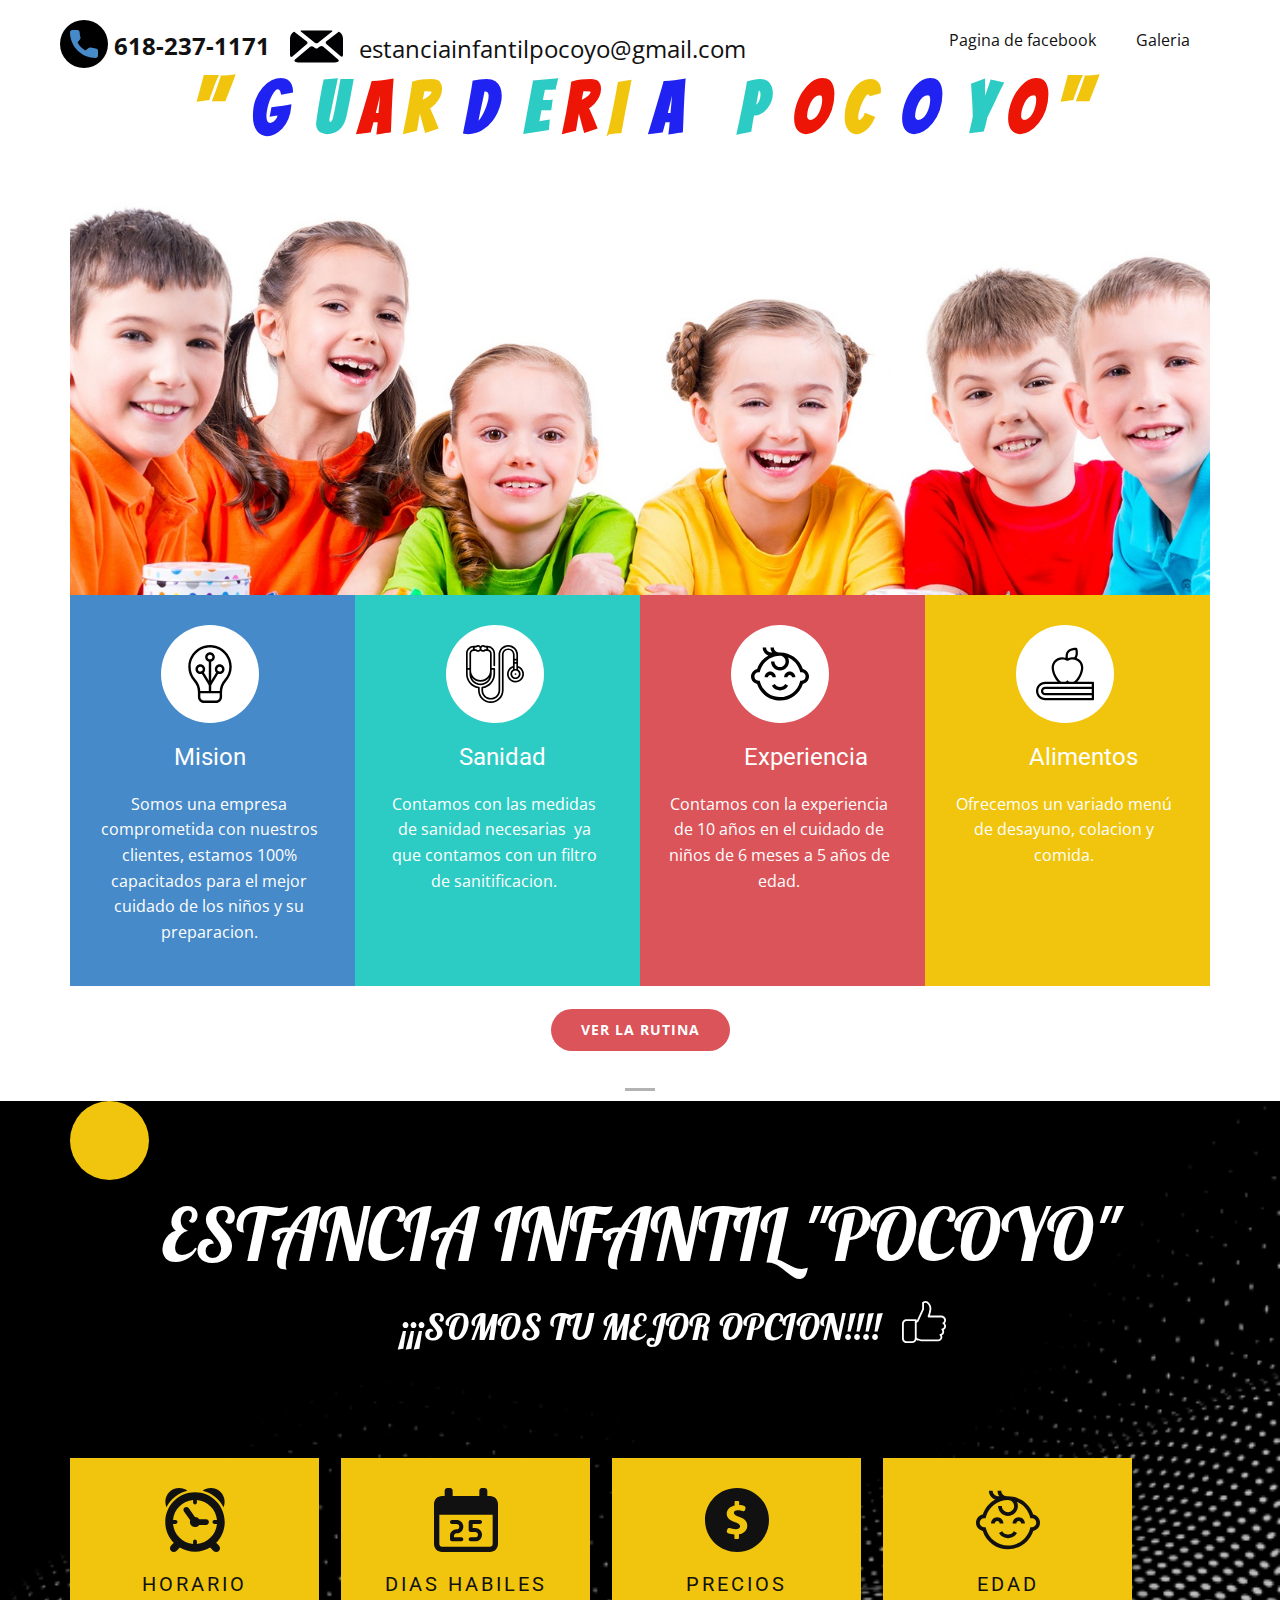
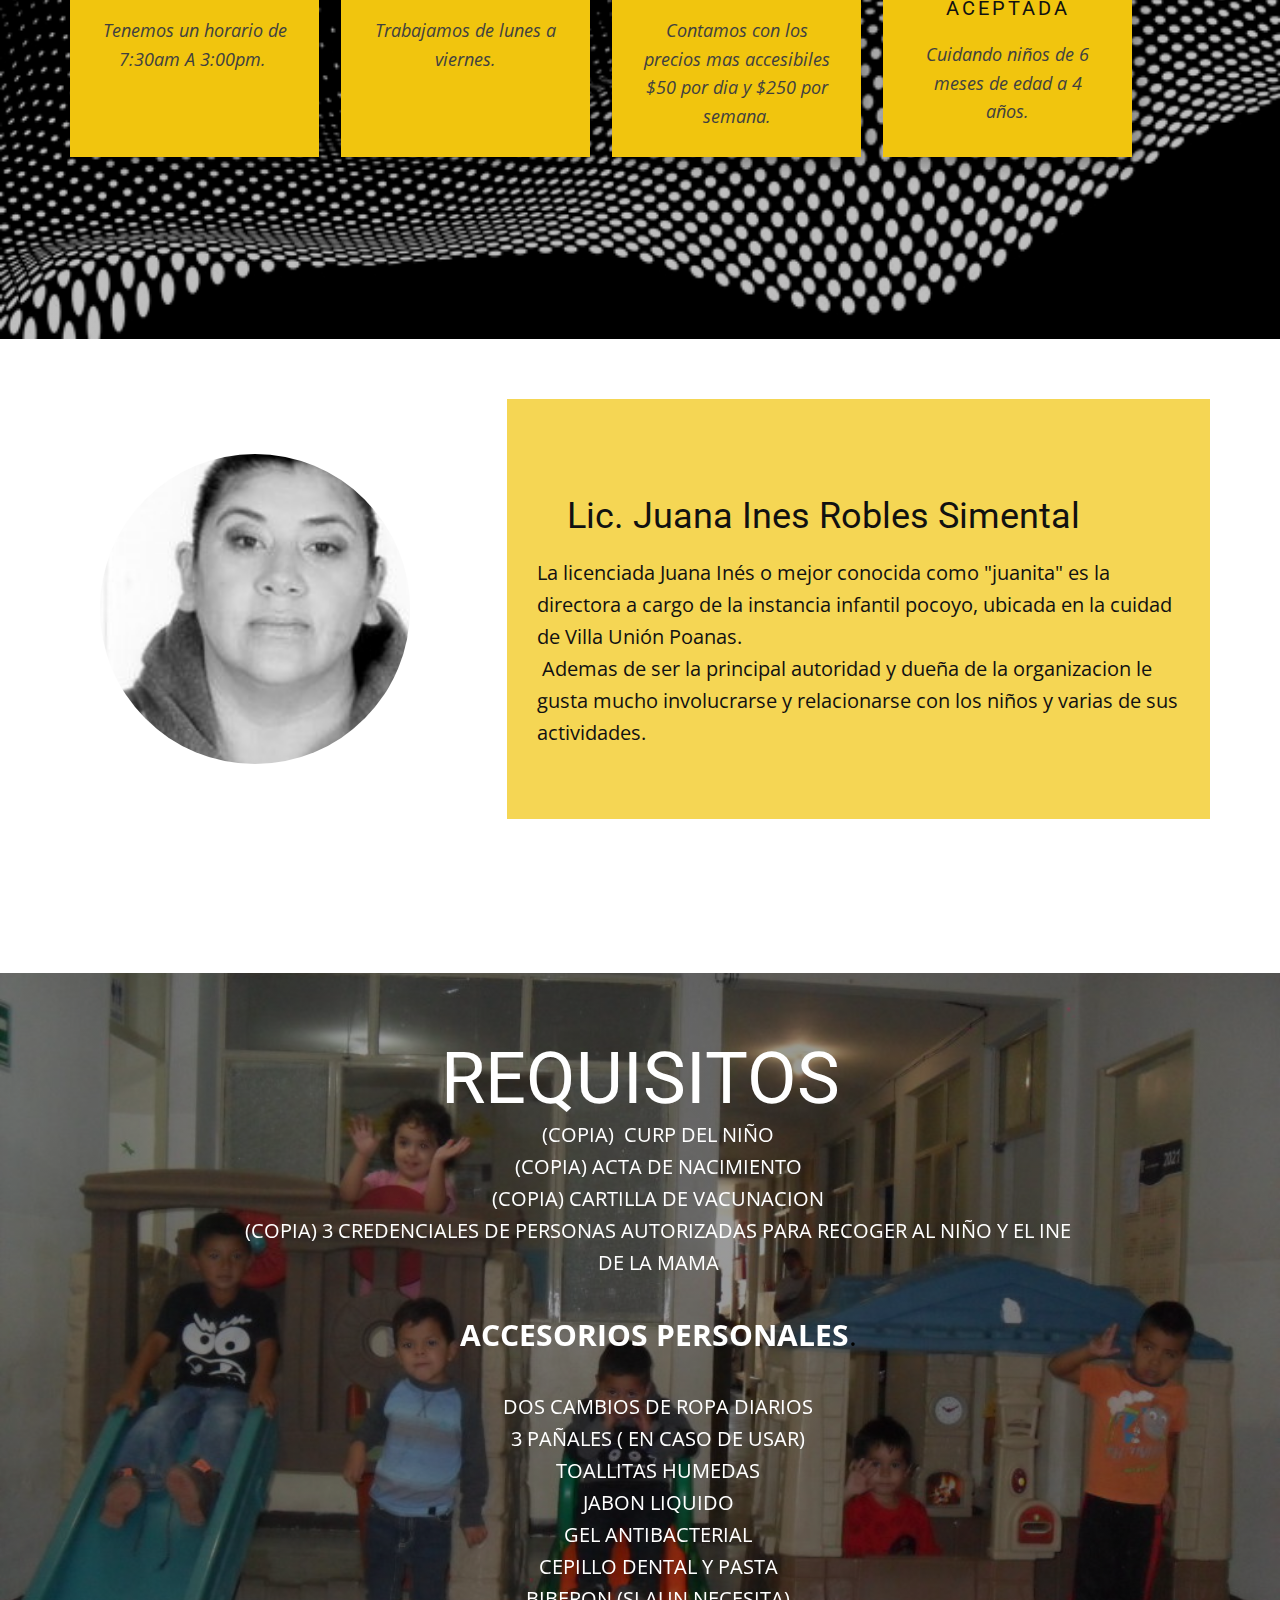
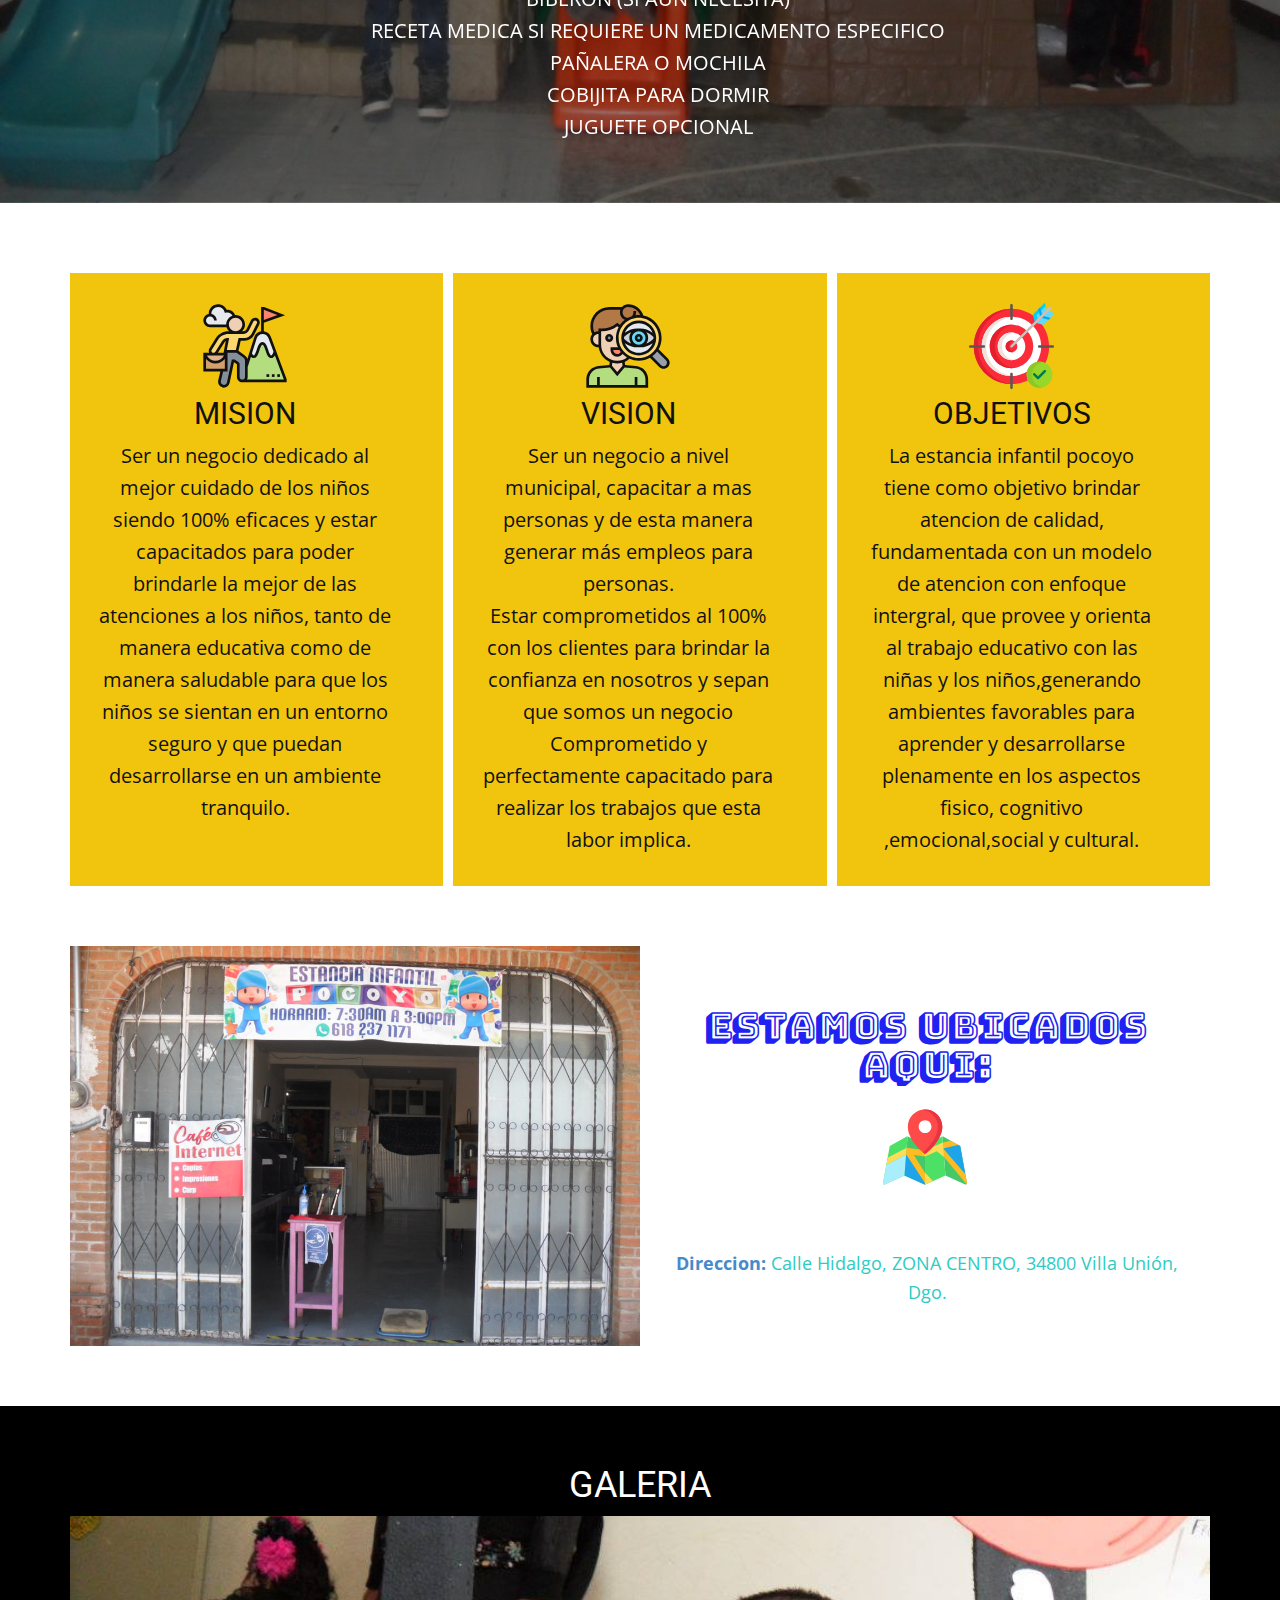
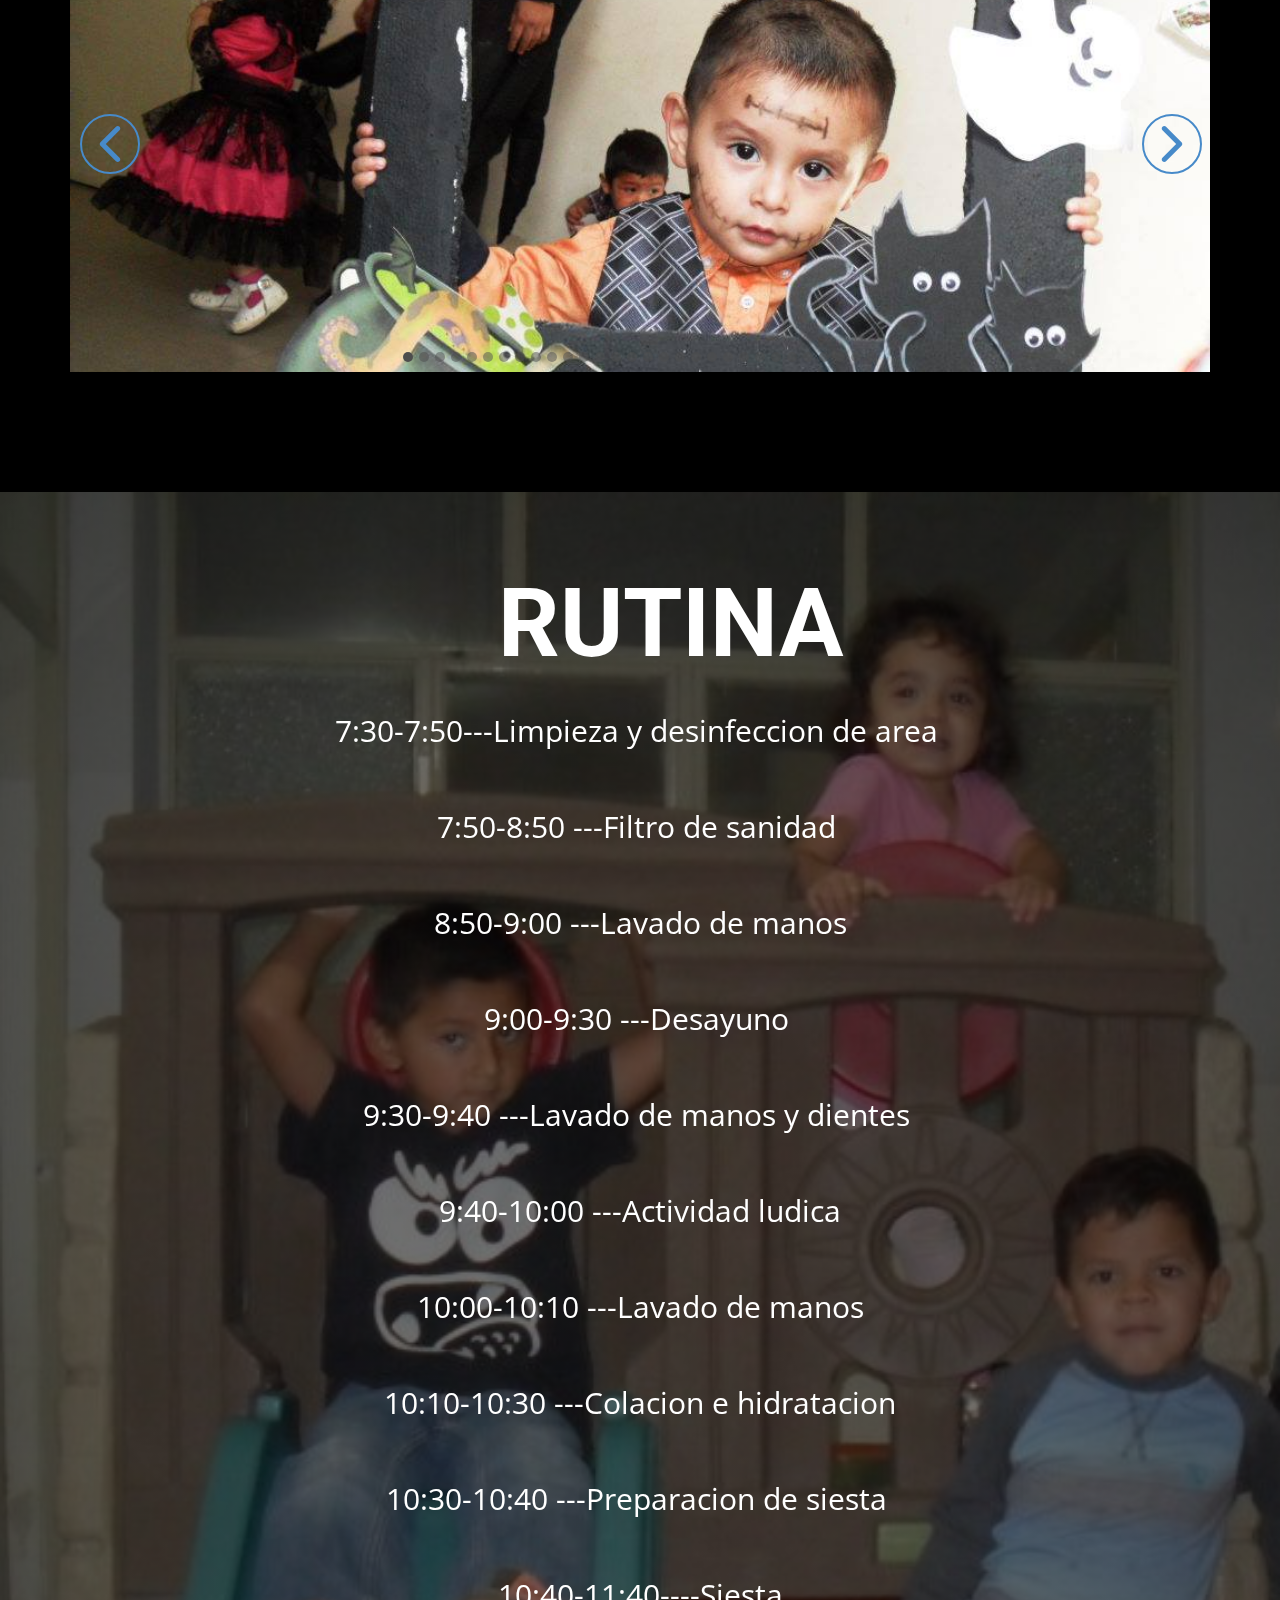
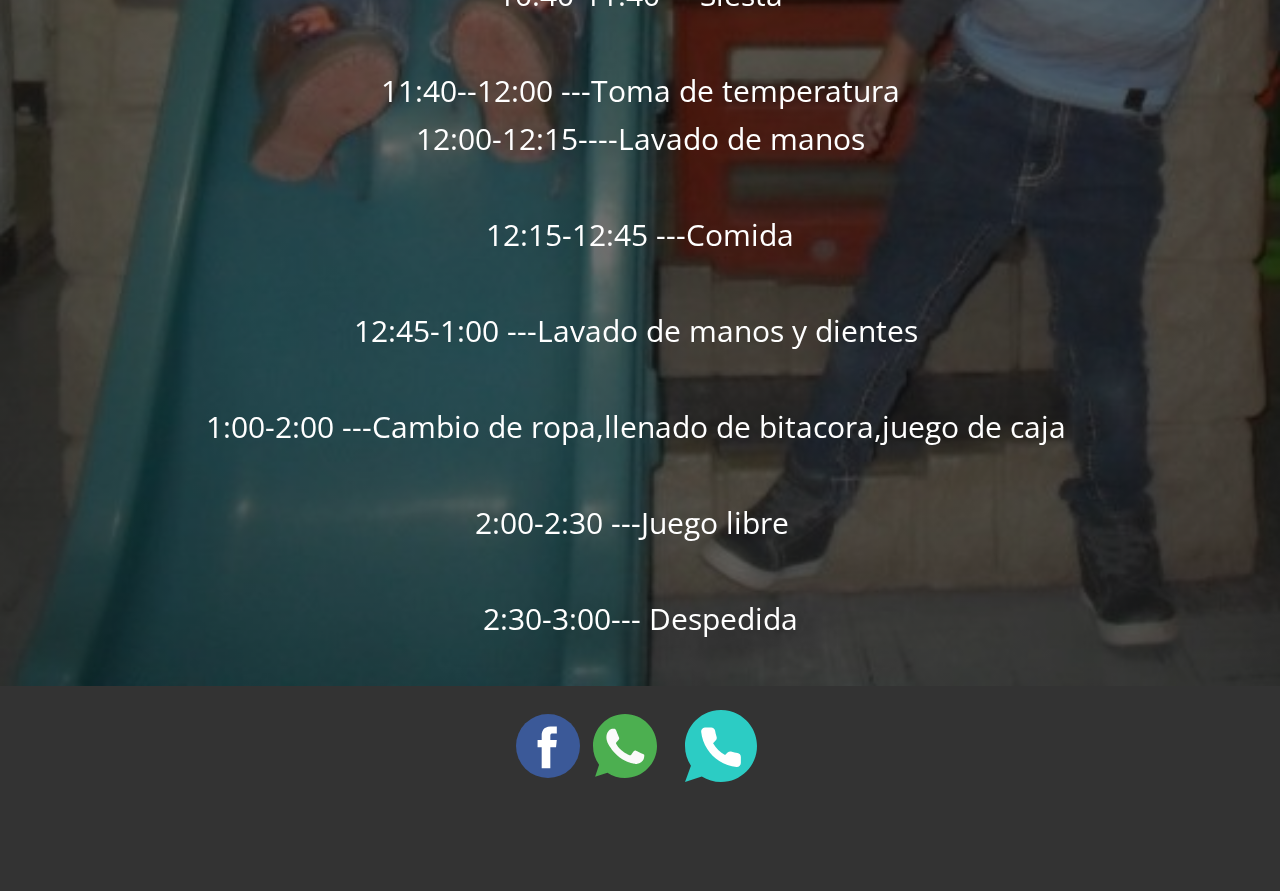
<file: Estancia-infantil-pocoyo.html>
<!DOCTYPE html>
<html style="font-size: 16px;">
  <head>
    <meta name="viewport" content="width=device-width, initial-scale=1.0">
    <meta charset="utf-8">
    <meta name="keywords" content="REQUISITOS, Lic. Juana Ines Robles Simental, ESTAMOS UBICADOS AQUI:​​, GALERIA, RUTINA">
    <meta name="description" content="">
    <meta name="page_type" content="np-template-header-footer-from-plugin">
    <title>Estancia infantil pocoyo</title>
    <link rel="stylesheet" href="nicepage.css" media="screen">
<link rel="stylesheet" href="Estancia-infantil-pocoyo.css" media="screen">
    <script class="u-script" type="text/javascript" src="jquery.js" defer=""></script>
    <script class="u-script" type="text/javascript" src="nicepage.js" defer=""></script>
    <meta name="generator" content="Nicepage 3.19.4, nicepage.com">
    
    <link id="u-theme-google-font" rel="stylesheet" href="https://fonts.googleapis.com/css?family=Roboto:100,100i,300,300i,400,400i,500,500i,700,700i,900,900i|Open+Sans:300,300i,400,400i,600,600i,700,700i,800,800i">
    <link id="u-page-google-font" rel="stylesheet" href="https://fonts.googleapis.com/css?family=Lobster:400|Bungee+Shade:400|Bangers:400">
    
    
    
    
    
    
    
    
    
    <script type="application/ld+json">{
		"@context": "http://schema.org",
		"@type": "Organization",
		"name": ""
}</script>
    <meta name="theme-color" content="#478ac9">
    <meta property="og:title" content="Estancia infantil pocoyo">
    <meta property="og:type" content="website">
  </head>
  <body class="u-body"><header class="u-align-center-xs u-clearfix u-header u-header" id="sec-960d"><div class="u-clearfix u-sheet u-sheet-1">
        <nav class="u-menu u-menu-dropdown u-offcanvas u-menu-1">
          <div class="menu-collapse" style="font-size: 1rem; letter-spacing: 0px;">
            <a class="u-button-style u-custom-left-right-menu-spacing u-custom-padding-bottom u-custom-top-bottom-menu-spacing u-nav-link u-text-active-palette-1-base u-text-hover-palette-2-base" href="#">
              <svg><use xmlns:xlink="http://www.w3.org/1999/xlink" xlink:href="#menu-hamburger"></use></svg>
              <svg version="1.1" xmlns="http://www.w3.org/2000/svg" xmlns:xlink="http://www.w3.org/1999/xlink"><defs><symbol id="menu-hamburger" viewBox="0 0 16 16" style="width: 16px; height: 16px;"><rect y="1" width="16" height="2"></rect><rect y="7" width="16" height="2"></rect><rect y="13" width="16" height="2"></rect>
</symbol>
</defs></svg>
            </a>
          </div>
          <div class="u-custom-menu u-nav-container">
            <ul class="u-nav u-unstyled u-nav-1"><li class="u-nav-item"><a class="u-button-style u-nav-link u-text-active-palette-1-base u-text-hover-palette-2-base" href="https://www.facebook.com/guarderiavillaunion/" style="padding: 10px 20px;">Pagina de facebook</a>
</li><li class="u-nav-item"><a class="u-button-style u-nav-link u-text-active-palette-1-base u-text-hover-palette-2-base" href="Estancia-infantil-pocoyo.html#sec-863e" data-page-id="177907864" style="padding: 10px 20px;">Galeria</a>
</li></ul>
          </div>
          <div class="u-custom-menu u-nav-container-collapse">
            <div class="u-black u-container-style u-inner-container-layout u-opacity u-opacity-95 u-sidenav">
              <div class="u-sidenav-overflow">
                <div class="u-menu-close"></div>
                <ul class="u-align-center u-nav u-popupmenu-items u-unstyled u-nav-2"><li class="u-nav-item"><a class="u-button-style u-nav-link" href="https://www.facebook.com/guarderiavillaunion/" style="padding: 10px 20px;">Pagina de facebook</a>
</li><li class="u-nav-item"><a class="u-button-style u-nav-link" href="Estancia-infantil-pocoyo.html#sec-863e" data-page-id="177907864" style="padding: 10px 20px;">Galeria</a>
</li></ul>
              </div>
            </div>
            <div class="u-black u-menu-overlay u-opacity u-opacity-70"></div>
          </div>
        </nav>
        <a href="mailto:estanciainfantilpocoyo@gmail.com" class="u-active-none u-btn u-btn-rectangle u-button-style u-hover-none u-none u-text-body-color u-btn-1">
          <span style="font-size: 1.125rem;">&nbsp;<span style="font-size: 1.5rem;">estanciainfantilpocoyo@gmail.com</span>
          </span>
        </a><span class="u-icon u-icon-circle u-icon-1"><svg class="u-svg-link" preserveAspectRatio="xMidYMin slice" viewBox="0 0 51.668 51.668" style=""><use xmlns:xlink="http://www.w3.org/1999/xlink" xlink:href="#svg-5a8c"></use></svg><svg class="u-svg-content" viewBox="0 0 51.668 51.668" x="0px" y="0px" id="svg-5a8c" style="enable-background:new 0 0 51.668 51.668;"><g><path style="fill:currentColor;" d="M24.259,22.059L10.875,11.568c-0.87-0.682-0.679-1.234,0.425-1.234h29.066   c1.105,0,1.295,0.552,0.426,1.234L27.408,22.059C26.538,22.74,25.129,22.74,24.259,22.059z M4.674,11.687   c-0.18-0.254-1.081-0.112-1.915,0.612C1.07,13.764,0,15.922,0,18.334v15c0,0.616,0.072,1.214,0.205,1.788   c0.226,0.97,1.284,1.116,2.126,0.401L16.46,23.518c0.842-0.715,0.819-1.847-0.05-2.529L5.062,12.094   C4.909,11.975,4.78,11.837,4.674,11.687z M35.481,20.814c-0.869,0.681-0.894,1.816-0.055,2.535l14,11.994   c0.839,0.719,1.857,0.606,2.059-0.315c0.12-0.546,0.183-1.112,0.183-1.694v-15c0-2.412-1.07-4.57-2.759-6.035   c-0.834-0.724-1.735-0.866-1.915-0.612c-0.107,0.15-0.236,0.288-0.388,0.407L35.481,20.814z M26.544,27.692   c-0.047,0.018-0.094,0.035-0.142,0.049c-0.183,0.054-0.37,0.091-0.561,0.092c-0.206-0.001-0.393-0.038-0.576-0.092   c-0.048-0.014-0.094-0.031-0.142-0.049c-0.18-0.068-0.352-0.155-0.508-0.275c-0.015-0.01-0.954-0.745-1.844-1.442   c-0.87-0.681-2.256-0.653-3.098,0.062L4.918,38.573c-0.842,0.715-0.795,1.841,0.236,2.236C6.038,41.148,6.997,41.334,8,41.334   h35.667c1.071,0,2.091-0.213,3.023-0.597c1.021-0.421,1.055-1.565,0.217-2.284L32.214,25.866c-0.839-0.719-2.224-0.749-3.093-0.067   l-2.041,1.599C26.896,27.537,26.723,27.623,26.544,27.692z"></path>
</g></svg></span>
        <a href="tel:6182371171" class="u-active-none u-btn u-btn-rectangle u-button-style u-hover-none u-none u-text-body-color u-btn-2">
          <span style="font-weight: 700; font-size: 1.5rem;">&nbsp;618-237-1171</span>
        </a><span class="u-black u-icon u-icon-circle u-spacing-10 u-text-palette-1-base u-icon-2"><svg class="u-svg-link" preserveAspectRatio="xMidYMin slice" viewBox="0 0 384 384" style=""><use xmlns:xlink="http://www.w3.org/1999/xlink" xlink:href="#svg-73cc"></use></svg><svg class="u-svg-content" viewBox="0 0 384 384" x="0px" y="0px" id="svg-73cc" style="enable-background:new 0 0 384 384;"><g><g><path d="M353.188,252.052c-23.51,0-46.594-3.677-68.469-10.906c-10.719-3.656-23.896-0.302-30.438,6.417l-43.177,32.594    c-50.073-26.729-80.917-57.563-107.281-107.26l31.635-42.052c8.219-8.208,11.167-20.198,7.635-31.448    c-7.26-21.99-10.948-45.063-10.948-68.583C132.146,13.823,118.323,0,101.333,0H30.813C13.823,0,0,13.823,0,30.813    C0,225.563,158.438,384,353.188,384c16.99,0,30.813-13.823,30.813-30.813v-70.323C384,265.875,370.177,252.052,353.188,252.052z"></path>
</g>
</g></svg></span>
        <h1 class="u-align-center u-custom-font u-text u-text-custom-color-3 u-text-1" data-animation-name="bounceIn" data-animation-duration="1000" data-animation-delay="0" data-animation-direction="">
          <span class="u-text-palette-3-base">"&nbsp;</span>
          <span class="u-text-custom-color-1">G&nbsp;</span>
          <span class="u-text-palette-4-dark-1">U&nbsp;</span>A&nbsp;<span class="u-text-palette-3-base">R&nbsp;</span>
          <span class="u-text-custom-color-1">D&nbsp;</span>
          <span class="u-text-palette-4-dark-1">E&nbsp;</span>R&nbsp;<span class="u-text-palette-3-base">I&nbsp;</span>
          <span class="u-text-custom-color-1">A&nbsp; &nbsp; <font color="#2cccc4">P&nbsp;</font>
          </span>O&nbsp;<span class="u-text-palette-3-base">C&nbsp;</span>
          <span class="u-text-custom-color-1">O&nbsp;</span>
          <span class="u-text-palette-4-dark-1">Y&nbsp;</span>O <span class="u-text-palette-3-base">"</span>
        </h1>
      </div></header>
    <section class="u-carousel u-slide u-block-1b54-1" id="carousel_b7ed" data-interval="5000" data-u-ride="carousel">
      <ol class="u-absolute-hcenter u-carousel-indicators u-block-1b54-2">
        <li data-u-target="#carousel_b7ed" data-u-slide-to="0" class="u-active u-grey-30"></li>
      </ol>
      <div class="u-carousel-inner" role="listbox">
        <div class="u-active u-align-center u-carousel-item u-clearfix u-valign-top-xs u-section-1-1">
          <div class="u-clearfix u-sheet u-sheet-1">
            <img class="u-image u-image-round u-image-1" src="images/fggg.jpg" data-image-width="1600" data-image-height="829">
            <div class="u-align-center u-expanded-width u-list u-list-1">
              <div class="u-repeater u-repeater-1">
                <div class="u-align-center u-container-style u-custom-background u-list-item u-palette-1-base u-repeater-item u-list-item-1">
                  <div class="u-container-layout u-similar-container u-valign-top u-container-layout-1"><span class="u-icon u-icon-circle u-spacing-20 u-text-black u-white u-icon-1"><svg class="u-svg-link" preserveAspectRatio="xMidYMin slice" viewBox="0 0 24 24" style=""><use xmlns:xlink="http://www.w3.org/1999/xlink" xlink:href="#svg-bfbf"></use></svg><svg xmlns="http://www.w3.org/2000/svg" xmlns:xlink="http://www.w3.org/1999/xlink" version="1.1" xml:space="preserve" class="u-svg-content" viewBox="0 0 24 24" id="svg-bfbf"><g><path d="m16.5 20c-.276 0-.5-.224-.5-.5 0-1.92.697-3.758 1.964-5.175 1.313-1.468 2.036-3.359 2.036-5.325 0-4.411-3.589-8-8-8s-8 3.589-8 8c0 1.966.723 3.857 2.036 5.325 1.267 1.417 1.964 3.255 1.964 5.175 0 .276-.224.5-.5.5s-.5-.224-.5-.5c0-1.674-.607-3.275-1.71-4.508-1.477-1.652-2.29-3.78-2.29-5.992 0-4.962 4.037-9 9-9s9 4.038 9 9c0 2.212-.813 4.34-2.29 5.992-1.103 1.233-1.71 2.834-1.71 4.508 0 .276-.224.5-.5.5z"></path>
</g><g><path d="m14.5 24h-5c-1.379 0-2.5-1.122-2.5-2.5v-2c0-.276.224-.5.5-.5h9c.276 0 .5.224.5.5v2c0 1.378-1.121 2.5-2.5 2.5zm-6.5-4v1.5c0 .827.673 1.5 1.5 1.5h5c.827 0 1.5-.673 1.5-1.5v-1.5z"></path>
</g><g><path d="m12 19.29c-.276 0-.5-.224-.5-.5v-12.29c0-.276.224-.5.5-.5s.5.224.5.5v12.29c0 .276-.224.5-.5.5z"></path>
</g><g><path d="m12 7c-1.103 0-2-.897-2-2s.897-2 2-2 2 .897 2 2-.897 2-2 2zm0-3c-.552 0-1 .449-1 1s.448 1 1 1 1-.449 1-1-.448-1-1-1z"></path>
</g><g><path d="m8 12c-1.103 0-2-.897-2-2s.897-2 2-2 2 .897 2 2-.897 2-2 2zm0-3c-.552 0-1 .449-1 1s.448 1 1 1 1-.449 1-1-.448-1-1-1z"></path>
</g><g><path d="m16 12c-1.103 0-2-.897-2-2s.897-2 2-2 2 .897 2 2-.897 2-2 2zm0-3c-.552 0-1 .449-1 1s.448 1 1 1 1-.449 1-1-.448-1-1-1z"></path>
</g><g><path d="m12 17c-.174 0-.335-.09-.426-.238l-3.22-5.23c-.145-.235-.071-.543.164-.688.232-.144.542-.073.688.164l2.794 4.538 2.794-4.539c.146-.236.456-.308.688-.164.235.145.309.453.164.688l-3.22 5.23c-.091.149-.252.239-.426.239z"></path>
</g></svg></span>
                    <h4 class="u-text u-text-white u-text-1">Mision</h4>
                    <p class="u-text u-text-white u-text-2">Somos una empresa comprometida con nuestros clientes, estamos 100% capacitados para el mejor cuidado de los niños y su preparacion.</p>
                  </div>
                </div>
                <div class="u-align-center u-container-style u-custom-background u-list-item u-palette-4-base u-repeater-item u-list-item-2">
                  <div class="u-container-layout u-similar-container u-valign-top u-container-layout-2"><span class="u-icon u-icon-circle u-spacing-20 u-white u-icon-2"><svg class="u-svg-link" preserveAspectRatio="xMidYMin slice" viewBox="0 0 512 512" style=""><use xmlns:xlink="http://www.w3.org/1999/xlink" xlink:href="#svg-2666"></use></svg><svg class="u-svg-content" viewBox="0 0 512 512" id="svg-2666"><g><circle cx="437" cy="256" r="7.5"></circle><path d="m495.353 208.894c-9.295-11.493-21.864-20.019-35.853-24.429v-98.215c0-47.559-38.691-86.25-86.25-86.25s-86.25 38.691-86.25 86.25v312.75c0 37.495-30.505 68-68 68s-68-30.505-68-68v-16.468c60.879-10.742 106-64.005 106-126.532v-45c0-4.142-3.357-7.5-7.5-7.5h-22.5v-128.5c0-18.953-14.136-34.657-32.417-37.146.914-2.447 1.417-5.092 1.417-7.854 0-2.53-.426-4.961-1.2-7.233 26.469 2.666 47.2 25.073 47.2 52.233v106c0 4.142 3.357 7.5 7.5 7.5s7.5-3.358 7.5-7.5v-106c0-37.22-30.28-67.5-67.5-67.5h-18.664c-5.449-4.802-12.506-7.5-19.836-7.5-8.954 0-16.999 3.948-22.5 10.189-5.501-6.241-13.546-10.189-22.5-10.189-7.33 0-14.387 2.699-19.837 7.5h-18.663c-37.22 0-67.5 30.28-67.5 67.5v181c0 62.527 45.121 115.79 106 126.532v16.468c0 62.309 50.691 113 113 113s113-50.691 113-113v-312.75c0-22.745 18.505-41.25 41.25-41.25s41.25 18.505 41.25 41.25v98.215c-13.989 4.41-26.558 12.936-35.853 24.429-10.735 13.274-16.647 30.003-16.647 47.106 0 41.355 33.645 75 75 75s75-33.645 75-75c0-17.103-5.912-33.832-16.647-47.106zm-344.353-193.894c4.258 0 8.332 1.823 11.178 5.002 1.423 1.589 3.455 2.498 5.588 2.498h5.734c4.136 0 7.5 3.364 7.5 7.5s-3.364 7.5-7.5 7.5h-5.734c-2.133 0-4.166.909-5.589 2.498-2.845 3.179-6.919 5.002-11.177 5.002-8.271 0-15-6.729-15-15s6.729-15 15-15zm-67.5 7.5h5.733c2.133 0 4.165-.908 5.588-2.497 2.847-3.179 6.921-5.003 11.179-5.003 8.271 0 15 6.729 15 15s-6.729 15-15 15c-4.258 0-8.332-1.824-11.179-5.003-1.423-1.589-3.455-2.497-5.588-2.497h-5.733c-4.136 0-7.5-3.364-7.5-7.5s3.364-7.5 7.5-7.5zm2.663 30c5.45 4.801 12.507 7.5 19.837 7.5 8.954 0 16.999-3.948 22.5-10.189 5.501 6.241 13.546 10.189 22.5 10.189 7.331 0 14.387-2.698 19.836-7.5h18.664c12.406 0 22.5 10.093 22.5 22.5v151c0 46.042-37.458 83.5-83.5 83.5s-83.5-37.458-83.5-83.5v-151c0-12.407 10.094-22.5 22.5-22.5zm120.075 233.919c-12.188 31.039-42.428 53.081-77.738 53.081s-65.55-22.042-77.738-53.081c18.039 23.158 46.177 38.081 77.738 38.081s59.699-14.923 77.738-38.081zm-191.238-211.419c0-27.16 20.731-49.567 47.2-52.233-.774 2.272-1.2 4.703-1.2 7.233 0 2.762.503 5.407 1.417 7.854-18.281 2.489-32.417 18.193-32.417 37.146v128.5h-15zm358.25-45c-31.017 0-56.25 25.234-56.25 56.25v312.75c0 54.038-43.963 98-98 98s-98-43.962-98-98v-22.925c0-3.786-2.822-6.979-6.579-7.443-56.68-7.009-99.421-55.43-99.421-112.632v-37.5h15v37.5c0 54.313 44.187 98.5 98.5 98.5s98.5-44.187 98.5-98.5v-37.5h15v37.5c0 57.202-42.741 105.623-99.42 112.631-3.758.465-6.58 3.657-6.58 7.443v22.926c0 45.767 37.233 83 83 83s83-37.233 83-83v-312.75c0-39.288 31.963-71.25 71.25-71.25s71.25 31.962 71.25 71.25v34.75h-15v-34.75c0-31.016-25.233-56.25-56.25-56.25zm56.25 121v-15h15v15zm15 15v45.637c-2.441-.411-4.944-.637-7.5-.637s-5.059.226-7.5.637v-45.637zm-7.5 60c16.542 0 30 13.458 30 30s-13.458 30-30 30-30-13.458-30-30 13.458-30 30-30zm0 90c-33.084 0-60-26.916-60-60 0-24.947 15.019-46.637 37.5-55.631v16.685c-13.437 7.793-22.5 22.326-22.5 38.946 0 24.813 20.187 45 45 45s45-20.187 45-45c0-16.62-9.063-31.153-22.5-38.946v-16.685c22.481 8.994 37.5 30.684 37.5 55.631 0 33.084-26.916 60-60 60z"></path>
</g></svg></span>
                    <h4 class="u-text u-text-white u-text-3">Sanidad</h4>
                    <p class="u-text u-text-white u-text-4">Contamos con las medidas de sanidad necesarias&nbsp; ya que contamos con un filtro de sanitificacion.</p>
                  </div>
                </div>
                <div class="u-align-center u-container-style u-custom-background u-list-item u-palette-2-base u-repeater-item u-list-item-3">
                  <div class="u-container-layout u-similar-container u-valign-top u-container-layout-3"><span class="u-icon u-icon-circle u-spacing-20 u-text-black u-white u-icon-3"><svg class="u-svg-link" preserveAspectRatio="xMidYMin slice" viewBox="0 0 505.994 505.994" style=""><use xmlns:xlink="http://www.w3.org/1999/xlink" xlink:href="#svg-cc5e"></use></svg><svg xmlns="http://www.w3.org/2000/svg" xmlns:xlink="http://www.w3.org/1999/xlink" version="1.1" xml:space="preserve" class="u-svg-content" viewBox="0 0 505.994 505.994" id="svg-cc5e"><g><g><path d="m216.784 280.57c0-26.935-21.913-48.848-48.848-48.848s-48.849 21.913-48.849 48.848h29.648c0-10.587 8.614-19.2 19.201-19.2s19.2 8.613 19.2 19.2z"></path><path d="m338.058 231.721c-26.935 0-48.848 21.913-48.848 48.848h29.648c0-10.587 8.613-19.2 19.2-19.2s19.201 8.613 19.201 19.2h29.648c0-26.935-21.913-48.848-48.849-48.848z"></path><path d="m252.997 367.32c-18.744 0-36.319-10.052-45.869-26.234l-25.534 15.066c14.856 25.176 42.216 40.815 71.402 40.815s56.546-15.639 71.402-40.815l-25.534-15.067c-9.548 16.182-27.124 26.235-45.867 26.235z"></path><path d="m486.704 228.061c-9.442-9.431-21.299-15.667-34.169-18.109-27.794-85.888-108.42-145.023-199.538-145.023h-9.939c-23.868 0-43.286-19.419-43.286-43.286h-29.648c0 16.196 5.313 31.17 14.278 43.286h-9.393c-23.868 0-43.286-19.419-43.286-43.286h-29.648c0 32.213 20.999 59.596 50.02 69.226-45.899 25.234-81.875 67.29-98.635 119.083-12.87 2.442-24.73 8.68-34.18 18.12-12.433 12.446-19.28 28.984-19.28 46.568 0 17.368 6.7 33.754 18.867 46.141 9.509 9.681 21.518 16.069 34.593 18.548 27.792 85.888 108.418 145.022 199.537 145.022s171.744-59.134 199.537-145.022c13.075-2.479 25.084-8.867 34.593-18.548 12.167-12.387 18.867-28.773 18.867-46.141 0-17.584-6.847-34.122-19.29-46.579zm-45.85 82.771-11.125.211-2.905 10.741c-21.164 78.26-92.644 132.918-173.828 132.918s-152.663-54.657-173.826-132.918l-2.905-10.741-11.125-.211c-19.571-.37-35.493-16.605-35.493-36.192 0-9.671 3.767-18.768 10.595-25.604 6.659-6.652 15.501-10.413 24.895-10.589l11.127-.209 2.905-10.743c21.164-78.259 92.644-132.917 173.828-132.917 26.795 0 48.594 21.799 48.594 48.594s-21.799 48.595-48.594 48.595-48.594-21.799-48.594-48.594h-29.648c0 43.143 35.099 78.242 78.242 78.242s78.242-35.099 78.242-78.242c0-12.278-2.85-23.899-7.912-34.251 49.725 21.151 88.779 64.152 103.497 118.574l2.905 10.743 11.127.209c9.395.176 18.236 3.937 24.884 10.577 6.84 6.848 10.607 15.945 10.607 25.616-.001 19.587-15.923 35.822-35.493 36.191z"></path>
</g>
</g></svg></span>
                    <h4 class="u-text u-text-white u-text-5">Experiencia</h4>
                    <p class="u-text u-text-white u-text-6">Contamos con la experiencia de 10 años en el cuidado de niños de 6 meses a 5 años de edad.</p>
                  </div>
                </div>
                <div class="u-align-center u-container-style u-custom-background u-list-item u-palette-3-base u-repeater-item u-list-item-4">
                  <div class="u-container-layout u-similar-container u-valign-top u-container-layout-4"><span class="u-icon u-icon-circle u-spacing-20 u-text-black u-white u-icon-4"><svg class="u-svg-link" preserveAspectRatio="xMidYMin slice" viewBox="0 0 512 512" style=""><use xmlns:xlink="http://www.w3.org/1999/xlink" xlink:href="#svg-cf37"></use></svg><svg xmlns="http://www.w3.org/2000/svg" xmlns:xlink="http://www.w3.org/1999/xlink" version="1.1" xml:space="preserve" class="u-svg-content" viewBox="0 0 512 512" id="svg-cf37"><path d="m502 324.185h-138.063c14.467-14.491 24.997-32.394 31.07-44.312 13.902-27.281 22.538-57.8 22.538-79.648 0-38.95-24.386-72.334-58.75-85.803 21.504-32.55 5.916-81.199 5.222-83.313-1.307-3.98-4.955-6.724-9.141-6.875-2.298-.085-56.331-1.645-80.755 30.832-12.92 17.179-14.391 39.677-12.789 57.427-11.329-3.021-23.082-4.341-30.828-4.429-.038 0-.076 0-.114 0-51.021 0-92.53 41.343-92.53 92.161 0 21.853 8.631 52.372 22.525 79.647 6.072 11.919 16.599 29.822 31.067 44.313h-109.644c-45.109 0-81.808 36.698-81.808 81.808s36.699 81.809 81.808 81.809h420.192c5.522 0 10-4.477 10-10v-143.617c0-5.523-4.478-10-10-10zm-211.895-257.099c13.74-18.271 43.195-21.989 56.841-22.713 3.639 15.563 6.688 43.812-6.128 60.852-.958 1.275-2.021 2.509-3.177 3.693-4.13-.564-8.345-.855-12.628-.855-.038 0-.076 0-.114 0-10.606.121-28.727 2.55-42.984 8.498-2.106-14.868-2.367-35.436 8.19-49.475zm-132.246 133.138c0-39.771 32.508-72.129 72.474-72.161 13.05.161 32.939 4.311 41.804 10.248 3.367 2.255 7.762 2.255 11.129 0 8.865-5.937 28.754-10.087 41.803-10.248 39.968.032 72.476 32.391 72.476 72.161 0 18.6-7.991 46.299-20.358 70.567-13.412 26.321-30.281 45.635-46.548 53.393h-32.402c-5.937-2.297-11.26-5.165-13.845-7.492-3.803-3.422-9.575-3.421-13.378 0-2.587 2.328-7.91 5.196-13.847 7.492h-32.413c-16.271-7.757-33.141-27.071-46.548-53.391-12.36-24.264-20.347-51.963-20.347-70.569zm-76.051 267.577c-34.081 0-61.808-27.727-61.808-61.808s27.727-61.808 61.808-61.808h410.192v23.372h-410.139c-21.205 0-38.457 17.242-38.457 38.436s17.252 38.436 38.457 38.436h410.139v23.373h-410.192zm410.192-43.372h-410.139c-10.177 0-18.457-8.271-18.457-18.436s8.28-18.436 18.457-18.436h410.139z"></path></svg></span>
                    <h4 class="u-text u-text-white u-text-7">Alimentos</h4>
                    <p class="u-text u-text-white u-text-8">Ofrecemos un variado menú de desayuno, colacion y comida.</p>
                  </div>
                </div>
              </div>
            </div>
            <a href="Estancia-infantil-pocoyo.html#sec-3f94" data-page-id="177907864" class="u-btn u-btn-round u-button-style u-hover-palette-2-light-2 u-palette-2-base u-radius-50 u-btn-1">ver la rutina</a>
          </div>
        </div>
      </div>
      <a class="u-absolute-vcenter u-carousel-control u-carousel-control-prev u-text-white u-block-1b54-3" href="#carousel_b7ed" role="button" data-u-slide="prev">
        <span aria-hidden="true">
          <svg viewBox="0 0 477.175 477.175"><path d="M145.188,238.575l215.5-215.5c5.3-5.3,5.3-13.8,0-19.1s-13.8-5.3-19.1,0l-225.1,225.1c-5.3,5.3-5.3,13.8,0,19.1l225.1,225
                    c2.6,2.6,6.1,4,9.5,4s6.9-1.3,9.5-4c5.3-5.3,5.3-13.8,0-19.1L145.188,238.575z"></path></svg>
        </span>
        <span class="sr-only">Previous</span>
      </a>
      <a class="u-carousel-control u-carousel-control-next u-text-white u-block-1b54-4" href="#carousel_b7ed" role="button" data-u-slide="next">
        <span aria-hidden="true">
          <svg viewBox="0 0 477.175 477.175"><path d="M360.731,229.075l-225.1-225.1c-5.3-5.3-13.8-5.3-19.1,0s-5.3,13.8,0,19.1l215.5,215.5l-215.5,215.5
                    c-5.3,5.3-5.3,13.8,0,19.1c2.6,2.6,6.1,4,9.5,4c3.4,0,6.9-1.3,9.5-4l225.1-225.1C365.931,242.875,365.931,234.275,360.731,229.075z"></path></svg>
        </span>
        <span class="sr-only">Next</span>
      </a>
    </section>
    <section class="u-align-left u-clearfix u-image u-shading u-section-2" id="carousel_e9df" data-image-width="626" data-image-height="626">
      <div class="u-clearfix u-sheet u-sheet-1">
        <div class="u-palette-3-base u-shape u-shape-circle u-shape-1"></div>
        <h2 class="u-align-center u-custom-font u-font-lobster u-text u-text-body-alt-color u-text-1" data-animation-name="lightSpeedIn" data-animation-duration="1000" data-animation-delay="0" data-animation-direction="">Estancia Infantil&nbsp;"pocoyo"<br>
          <span style="font-size: 2.25rem;">¡¡¡somos tu mejor opcion!!!!</span>
        </h2><span class="u-icon u-icon-rectangle u-spacing-10 u-icon-1" data-animation-name="flash" data-animation-duration="10000" data-animation-delay="0" data-animation-direction=""><svg class="u-svg-link" preserveAspectRatio="xMidYMin slice" viewBox="0 0 512 512" style=""><use xmlns:xlink="http://www.w3.org/1999/xlink" xlink:href="#svg-7088"></use></svg><svg class="u-svg-content" viewBox="0 0 512 512" x="0px" y="0px" id="svg-7088" style="enable-background:new 0 0 512 512;"><g><g><path d="M512,304c0-12.821-5.099-24.768-13.888-33.579c9.963-10.901,15.04-25.515,13.653-40.725    c-2.496-27.115-26.923-48.363-55.637-48.363H324.352c6.528-19.819,16.981-56.149,16.981-85.333c0-46.272-39.317-85.333-64-85.333    c-22.144,0-37.995,12.48-38.656,12.992c-2.539,2.027-4.011,5.099-4.011,8.341v72.341L173.205,237.44l-2.539,1.301v-4.075    c0-5.888-4.779-10.667-10.667-10.667H53.333C23.915,224,0,247.915,0,277.333V448c0,29.419,23.915,53.333,53.333,53.333h64    c23.061,0,42.773-14.72,50.197-35.264C185.28,475.2,209.173,480,224,480h195.819c23.232,0,43.563-15.659,48.341-37.248    c2.453-11.136,1.024-22.336-3.84-32.064c15.744-7.915,26.347-24.192,26.347-42.688c0-7.552-1.728-14.784-4.992-21.312    C501.419,338.752,512,322.496,512,304z M467.008,330.325c-4.117,0.491-7.595,3.285-8.917,7.232    c-1.301,3.947-0.213,8.277,2.816,11.136c5.419,5.099,8.427,11.968,8.427,19.307c0,13.461-10.176,24.768-23.637,26.325    c-4.117,0.491-7.595,3.285-8.917,7.232c-1.301,3.947-0.213,8.277,2.816,11.136c7.019,6.613,9.835,15.893,7.723,25.451    c-2.624,11.904-14.187,20.523-27.499,20.523H224c-17.323,0-46.379-8.128-56.448-18.219c-3.051-3.029-7.659-3.925-11.627-2.304    c-3.989,1.643-6.592,5.547-6.592,9.856c0,17.643-14.357,32-32,32h-64c-17.643,0-32-14.357-32-32V277.333c0-17.643,14.357-32,32-32    h96V256c0,3.691,1.92,7.125,5.077,9.088c3.115,1.877,7.04,2.069,10.368,0.448l21.333-10.667c2.155-1.067,3.883-2.859,4.907-5.056    l64-138.667c0.64-1.408,0.981-2.944,0.981-4.48V37.781C260.437,35.328,268.139,32,277.333,32C289.024,32,320,61.056,320,96    c0,37.547-20.437,91.669-20.629,92.203c-1.237,3.264-0.811,6.955,1.173,9.856c2.005,2.88,5.291,4.608,8.789,4.608h146.795    c17.792,0,32.896,12.736,34.389,28.992c1.131,12.16-4.715,23.723-15.189,30.187c-3.264,2.005-5.205,5.632-5.056,9.493    s2.368,7.317,5.781,9.088c9.024,4.587,14.613,13.632,14.613,23.573C490.667,317.461,480.491,328.768,467.008,330.325z"></path>
</g>
</g><g><g><path d="M160,245.333c-5.888,0-10.667,4.779-10.667,10.667v192c0,5.888,4.779,10.667,10.667,10.667s10.667-4.779,10.667-10.667    V256C170.667,250.112,165.888,245.333,160,245.333z"></path>
</g>
</g></svg></span>
        <div class="u-expanded-width-md u-expanded-width-sm u-expanded-width-xs u-layout-grid u-list u-list-1">
          <div class="u-repeater u-repeater-1">
            <div class="u-align-center u-container-style u-list-item u-palette-3-base u-repeater-item u-list-item-1">
              <div class="u-container-layout u-similar-container u-container-layout-1"><span class="u-icon u-icon-circle u-icon-2"><svg class="u-svg-link" preserveAspectRatio="xMidYMin slice" viewBox="0 0 658.863 658.863" style=""><use xmlns:xlink="http://www.w3.org/1999/xlink" xlink:href="#svg-8bc2"></use></svg><svg class="u-svg-content" viewBox="0 0 658.863 658.863" x="0px" y="0px" id="svg-8bc2" style="enable-background:new 0 0 658.863 658.863;"><g><g><path d="M372.494,379.645h70.977c16.312,0,29.534-13.222,29.534-29.534s-13.222-29.544-29.534-29.544h-70.987    c-9.41-13.687-25.162-22.706-43.062-22.706c-0.296,0-0.54,0.074-0.826,0.095l-64.678-91.037    c-9.453-13.306-27.894-16.429-41.189-6.976c-13.295,9.463-16.408,27.893-6.965,41.189l64.742,91.122    c-2.043,5.589-3.334,11.549-3.334,17.848c0,28.866,23.383,52.24,52.24,52.24C347.321,402.351,363.073,393.332,372.494,379.645z"></path><path d="M547.634,564.471c54.252-55.204,87.798-130.839,87.798-214.36c0-169-137-305.989-306-305.989s-306,136.979-306,305.989    c0,83.532,33.557,159.156,87.808,214.371l-27.682,27.671c-15.264,15.265-15.264,39.992-0.01,55.257    c7.622,7.633,17.636,11.454,27.628,11.454s19.997-3.821,27.618-11.443l34.499-34.488c45.741,27.248,99.019,43.179,156.139,43.179    s110.398-15.931,156.16-43.189l34.498,34.499c7.633,7.622,17.625,11.443,27.618,11.443s20.007-3.821,27.629-11.454    c15.254-15.265,15.254-39.992-0.011-55.257L547.634,564.471z M329.421,530.109c-10.871,0-19.679,8.828-19.679,19.7v26.527    c-109.593-9.474-197.073-96.954-206.537-206.537h26.528c10.872,0,19.7-8.828,19.7-19.689c0-10.871-8.829-19.688-19.7-19.688    h-26.528c9.464-109.583,96.944-197.074,206.537-206.527v26.538c0,10.872,8.808,19.679,19.679,19.679    c10.872,0,19.689-8.807,19.689-19.679v-26.538c109.594,9.453,197.062,96.943,206.537,206.527h-26.538    c-10.872,0-19.689,8.817-19.689,19.688c0,10.861,8.817,19.689,19.689,19.689h26.538    c-9.464,109.583-96.933,197.063-206.526,206.537V549.82C349.121,538.938,340.303,530.109,329.421,530.109z"></path><path d="M250.939,27.819C227.333,10.417,198.222,0,166.645,0C88.004,0,24.247,63.758,24.247,142.398    c0,19.33,3.885,37.749,10.872,54.548C78.837,113.277,157.118,50.685,250.939,27.819z"></path><path d="M623.734,196.947c6.986-16.81,10.871-35.229,10.871-54.548C634.616,63.758,570.859,0,492.218,0    c-31.598,0-60.688,10.417-84.293,27.841C501.734,50.695,580.016,113.299,623.734,196.947z"></path>
</g>
</g></svg></span>
                <h4 class="u-align-center u-text u-text-default u-text-2">HORARIO</h4>
                <p class="u-align-center u-text u-text-grey-75 u-text-3">Tenemos un horario de 7:30am A 3:00pm.&nbsp;</p>
              </div>
            </div>
            <div class="u-align-center u-container-style u-list-item u-palette-3-base u-repeater-item u-video-cover u-list-item-2">
              <div class="u-container-layout u-similar-container u-container-layout-2"><span class="u-icon u-icon-circle u-icon-3"><svg class="u-svg-link" preserveAspectRatio="xMidYMin slice" viewBox="0 0 24 24" style=""><use xmlns:xlink="http://www.w3.org/1999/xlink" xlink:href="#svg-bb85"></use></svg><svg class="u-svg-content" viewBox="0 0 24 24" id="svg-bb85"><g><path d="m6.75 20h3.5c.414 0 .75-.336.75-.75s-.336-.75-.75-.75h-2.75v-.5c0-.551.449-1 1-1 1.378 0 2.5-1.122 2.5-2.5s-1.122-2.5-2.5-2.5h-1.75c-.414 0-.75.336-.75.75s.336.75.75.75h1.75c.551 0 1 .449 1 1s-.449 1-1 1c-1.378 0-2.5 1.122-2.5 2.5v1.25c0 .414.336.75.75.75z"></path><path d="m15.5 18.5h-1.75c-.414 0-.75.336-.75.75s.336.75.75.75h1.75c1.378 0 2.5-1.122 2.5-2.5s-1.122-2.5-2.5-2.5h-1v-1.5h2.75c.414 0 .75-.336.75-.75s-.336-.75-.75-.75h-3.5c-.414 0-.75.336-.75.75v3c0 .414.336.75.75.75h1.75c.551 0 1 .449 1 1s-.449 1-1 1z"></path><path d="m21 3h-1v-2c0-.552-.448-1-1-1h-1c-.552 0-1 .448-1 1v2h-10v-2c0-.552-.448-1-1-1h-1c-.552 0-1 .448-1 1v2h-1c-1.654 0-3 1.346-3 3v15c0 1.654 1.346 3 3 3h18c1.654 0 3-1.346 3-3v-15c0-1.654-1.346-3-3-3zm1 18c0 .551-.449 1-1 1h-18c-.551 0-1-.449-1-1v-10.96h20z"></path>
</g></svg></span>
                <h4 class="u-align-center u-text u-text-default u-text-4">dias habiles</h4>
                <p class="u-align-center u-text u-text-grey-75 u-text-5">Trabajamos de lunes a viernes.</p>
              </div>
            </div>
            <div class="u-container-style u-list-item u-palette-3-base u-repeater-item u-video-cover u-list-item-3">
              <div class="u-container-layout u-similar-container u-container-layout-3"><span class="u-icon u-icon-circle u-icon-4"><svg class="u-svg-link" preserveAspectRatio="xMidYMin slice" viewBox="0 0 45.958 45.958" style=""><use xmlns:xlink="http://www.w3.org/1999/xlink" xlink:href="#svg-2ba7"></use></svg><svg class="u-svg-content" viewBox="0 0 45.958 45.958" x="0px" y="0px" id="svg-2ba7" style="enable-background:new 0 0 45.958 45.958;"><g><path d="M22.979,0C10.287,0,0,10.288,0,22.979s10.287,22.979,22.979,22.979s22.979-10.289,22.979-22.979S35.67,0,22.979,0z    M24.37,33.215v2.66c0,0.415-0.323,0.717-0.739,0.717h-1.773c-0.416,0-0.751-0.302-0.751-0.717v-2.426   c-1.632-0.074-3.278-0.422-4.524-0.896c-0.675-0.256-1.051-0.979-0.872-1.679L16,29.748c0.101-0.395,0.365-0.725,0.726-0.91   c0.361-0.188,0.785-0.207,1.164-0.062c1.187,0.459,2.589,0.793,4.086,0.793c1.906,0,3.211-0.736,3.211-2.074   c0-1.271-1.07-2.074-3.546-2.911c-3.579-1.204-6.03-2.876-6.03-6.121c0-2.943,2.083-5.251,5.644-5.954v-2.426   c0-0.415,0.355-0.787,0.771-0.787h1.773c0.416,0,0.721,0.372,0.721,0.787v2.191c1.557,0.067,2.681,0.298,3.621,0.604   c0.711,0.232,1.131,0.977,0.944,1.703l-0.254,1.008c-0.099,0.384-0.353,0.71-0.701,0.898s-0.759,0.222-1.135,0.093   c-0.854-0.293-1.968-0.559-3.38-0.559c-2.174,0-2.877,0.937-2.877,1.874c0,1.104,1.171,1.806,4.014,2.877   c3.98,1.405,5.579,3.245,5.579,6.254C30.33,30.003,28.227,32.547,24.37,33.215z"></path>
</g></svg></span>
                <h4 class="u-align-center u-text u-text-default u-text-6">PRECIOS</h4>
                <p class="u-align-center u-text u-text-grey-75 u-text-7">Contamos con los precios mas accesibiles $50 por dia y $250 por semana.</p>
              </div>
            </div>
            <div class="u-align-center u-container-style u-list-item u-palette-3-base u-repeater-item u-video-cover u-list-item-4">
              <div class="u-container-layout u-similar-container u-container-layout-4"><span class="u-icon u-icon-circle u-icon-5"><svg class="u-svg-link" preserveAspectRatio="xMidYMin slice" viewBox="0 0 505.994 505.994" style=""><use xmlns:xlink="http://www.w3.org/1999/xlink" xlink:href="#svg-fffd"></use></svg><svg class="u-svg-content" viewBox="0 0 505.994 505.994" id="svg-fffd"><g><g><path d="m216.784 280.57c0-26.935-21.913-48.848-48.848-48.848s-48.849 21.913-48.849 48.848h29.648c0-10.587 8.614-19.2 19.201-19.2s19.2 8.613 19.2 19.2z"></path><path d="m338.058 231.721c-26.935 0-48.848 21.913-48.848 48.848h29.648c0-10.587 8.613-19.2 19.2-19.2s19.201 8.613 19.201 19.2h29.648c0-26.935-21.913-48.848-48.849-48.848z"></path><path d="m252.997 367.32c-18.744 0-36.319-10.052-45.869-26.234l-25.534 15.066c14.856 25.176 42.216 40.815 71.402 40.815s56.546-15.639 71.402-40.815l-25.534-15.067c-9.548 16.182-27.124 26.235-45.867 26.235z"></path><path d="m486.704 228.061c-9.442-9.431-21.299-15.667-34.169-18.109-27.794-85.888-108.42-145.023-199.538-145.023h-9.939c-23.868 0-43.286-19.419-43.286-43.286h-29.648c0 16.196 5.313 31.17 14.278 43.286h-9.393c-23.868 0-43.286-19.419-43.286-43.286h-29.648c0 32.213 20.999 59.596 50.02 69.226-45.899 25.234-81.875 67.29-98.635 119.083-12.87 2.442-24.73 8.68-34.18 18.12-12.433 12.446-19.28 28.984-19.28 46.568 0 17.368 6.7 33.754 18.867 46.141 9.509 9.681 21.518 16.069 34.593 18.548 27.792 85.888 108.418 145.022 199.537 145.022s171.744-59.134 199.537-145.022c13.075-2.479 25.084-8.867 34.593-18.548 12.167-12.387 18.867-28.773 18.867-46.141 0-17.584-6.847-34.122-19.29-46.579zm-45.85 82.771-11.125.211-2.905 10.741c-21.164 78.26-92.644 132.918-173.828 132.918s-152.663-54.657-173.826-132.918l-2.905-10.741-11.125-.211c-19.571-.37-35.493-16.605-35.493-36.192 0-9.671 3.767-18.768 10.595-25.604 6.659-6.652 15.501-10.413 24.895-10.589l11.127-.209 2.905-10.743c21.164-78.259 92.644-132.917 173.828-132.917 26.795 0 48.594 21.799 48.594 48.594s-21.799 48.595-48.594 48.595-48.594-21.799-48.594-48.594h-29.648c0 43.143 35.099 78.242 78.242 78.242s78.242-35.099 78.242-78.242c0-12.278-2.85-23.899-7.912-34.251 49.725 21.151 88.779 64.152 103.497 118.574l2.905 10.743 11.127.209c9.395.176 18.236 3.937 24.884 10.577 6.84 6.848 10.607 15.945 10.607 25.616-.001 19.587-15.923 35.822-35.493 36.191z"></path>
</g>
</g></svg></span>
                <h4 class="u-align-center u-text u-text-default u-text-8">Edad aceptada</h4>
                <p class="u-align-center u-text u-text-grey-75 u-text-9">Cuidando niños de 6 meses de edad a 4 años.</p>
              </div>
            </div>
          </div>
        </div>
      </div>
    </section>
    <section class="u-clearfix u-section-3" id="sec-b416">
      <div class="u-clearfix u-sheet u-sheet-1">
        <div class="u-clearfix u-expanded-width u-gutter-0 u-layout-wrap u-layout-wrap-1">
          <div class="u-layout">
            <div class="u-layout-row">
              <div class="u-align-center u-container-style u-layout-cell u-left-cell u-size-23 u-layout-cell-1">
                <div class="u-container-layout u-valign-middle-lg u-valign-middle-md u-valign-middle-sm u-valign-middle-xl u-valign-top-xs u-container-layout-1">
                  <div alt="" class="u-align-left u-image u-image-circle u-image-1" src="" data-image-width="184" data-image-height="208"></div>
                </div>
              </div>
              <div class="u-align-left u-container-style u-layout-cell u-palette-3-light-1 u-right-cell u-size-37 u-layout-cell-2">
                <div class="u-container-layout u-container-layout-2">
                  <h2 class="u-text u-text-1">Lic. Juana Ines Robles Simental</h2>
                  <p class="u-text u-text-2">La licenciada Juana Inés o mejor conocida como "juanita" es la directora a cargo de la instancia infantil pocoyo, ubicada en la cuidad de Villa Unión Poanas.<br>&nbsp;Ademas de ser la principal autoridad y dueña de la organizacion le gusta mucho involucrarse y relacionarse con los niños y varias de sus actividades.&nbsp;&nbsp;
                  </p>
                </div>
              </div>
            </div>
          </div>
        </div>
      </div>
    </section>
    <section class="u-align-center u-clearfix u-image u-shading u-section-4" src="" data-image-width="1024" data-image-height="768" id="sec-8ac2">
      <div class="u-clearfix u-sheet u-sheet-1">
        <h1 class="u-text u-title u-text-1">REQUISITOS</h1>
        <p class="u-large-text u-text u-text-variant u-text-2" data-animation-name="zoomIn" data-animation-duration="1000" data-animation-delay="0" data-animation-direction="Down">(COPIA)&nbsp; CURP DEL NIÑO<br>(COPIA) ACTA DE NACIMIENTO<br>(COPIA) CARTILLA DE VACUNACION<br>(COPIA) 3 CREDENCIALES DE PERSONAS AUTORIZADAS PARA RECOGER AL NIÑO Y EL INE DE LA MAMA<br>
          <br>
          <span style="font-size: 1.875rem;" class="u-text-black">
            <span class="u-text-white" style="font-weight: 700;">ACCESORIOS PERSONALES</span>.
          </span>
          <br>
          <br>DOS CAMBIOS DE ROPA DIARIOS<br>3 PAÑALES ( EN CASO DE USAR)<br>TOALLITAS HUMEDAS<br>JABON LIQUIDO<br>GEL ANTIBACTERIAL<br>CEPILLO DENTAL Y PASTA<br>BIBERON (SI AUN NECESITA)<br>RECETA MEDICA SI REQUIERE UN MEDICAMENTO ESPECIFICO<br>PAÑALERA O MOCHILA<br>COBIJITA PARA DORMIR<br>JUGUETE OPCIONAL
        </p>
      </div>
    </section>
    <section class="u-align-center u-clearfix u-section-5" id="sec-a891">
      <div class="u-clearfix u-sheet u-sheet-1">
        <div class="u-expanded-width u-list u-list-1">
          <div class="u-repeater u-repeater-1">
            <div class="u-align-center u-container-style u-list-item u-palette-3-base u-repeater-item">
              <div class="u-container-layout u-similar-container u-valign-top u-container-layout-1"><span class="u-icon u-icon-circle u-icon-1"><svg class="u-svg-link" preserveAspectRatio="xMidYMin slice" viewBox="0 0 64 64" style=""><use xmlns:xlink="http://www.w3.org/1999/xlink" xlink:href="#svg-4a43"></use></svg><svg class="u-svg-content" viewBox="0 0 64 64" id="svg-4a43"><path d="m36.13 37.5c.59 1.44 1.3 2.5 2.36 2.5 3.25 0 3.25-10 6.5-10s3.25 10 6.51 10c1.34 0 2.12-1.7 2.81-3.69h.01l7.68 20.69v1h-32c1.66 0 3-1.34 3-3v-7.55z" fill="#b4dd7f"></path><path d="m38.49 40c-1.06 0-1.77-1.06-2.36-2.5l3.64-11.58c.19-.58.46-1.12.8-1.59 1.01-1.41 2.64-2.29 4.43-2.33h.11c1.17 0 2.28.36 3.19 1 .92.64 1.65 1.56 2.06 2.65l3.96 10.66h-.01c-.69 1.99-1.47 3.69-2.81 3.69-3.26 0-3.26-10-6.51-10s-3.25 10-6.5 10z" fill="#e6e9ed"></path><path d="m59 9-14 5v-10h1z" fill="#ff826e"></path><path d="m19 16c0 .34.03.68.09 1h-.01-13.08c-2.21 0-4-1.79-4-4s1.79-4 4-4h.08c-.05-.32-.08-.66-.08-1 0-3.31 2.69-6 6-6 2.68 0 4.95 1.76 5.72 4.19.41-.11.83-.19 1.28-.19 2.45 0 4.49 1.77 4.92 4.1-2.8.51-4.92 2.96-4.92 5.9z" fill="#e6e9ed"></path><path d="m17.26 36h8.74l5.32 3.8c1.06.75 1.68 1.97 1.68 3.26v4.39 7.55c0 1.66-1.34 3-3 3-.83 0-1.58-.34-2.12-.88s-.88-1.29-.88-2.12v-9.46c0-.34-.17-.65-.45-.84l-2.55-1.7h-1l-3.45 16.37c-.32 1.53-1.67 2.63-3.24 2.63-.91 0-1.74-.37-2.34-.97s-.97-1.43-.97-2.34v-.29c0-.27.03-.53.09-.78l1.85-7.62h3.06v-12h-1.13z" fill="#838f9b"></path><path d="m18 38v12h-3.06-12.94v-12l.76 1.53c.68 1.37 1.73 2.49 2.99 3.26 1.25.78 2.72 1.21 4.25 1.21 3.06 0 5.87-1.73 7.24-4.47z" fill="#d3a06c"></path><path d="m16.87 38h1.13l-.76 1.53c-1.37 2.74-4.18 4.47-7.24 4.47-1.53 0-3-.43-4.25-1.21-1.26-.77-2.31-1.89-2.99-3.26l-.76-1.53h6.34.38z" fill="#dfb28b"></path><path d="m42 14.45c0 .38-.09.76-.26 1.1l-3.75 7.49-.05.1c-1.19 2.36-3.61 3.86-6.26 3.86h-3.68l-2 9h-8.74l1.74-9c-1.25 0-2.4.64-3.07 1.69l-5.24 8.23c-.43.67-1.17 1.08-1.97 1.08h-.38c-1.29 0-2.34-1.05-2.34-2.34 0-.43.12-.86.35-1.22l4.72-7.68c1.82-2.96 5.05-4.76 8.52-4.76h2.41 3 5.53c1.51 0 2.9-.86 3.58-2.21l3.21-6.43c.42-.84 1.27-1.36 2.2-1.36h.03c1.35 0 2.45 1.1 2.45 2.45z" fill="#fcd770"></path><path d="m25 10c3.31 0 6 2.69 6 6s-2.69 6-6 6c-2.97 0-5.44-2.16-5.91-5-.06-.32-.09-.66-.09-1 0-2.94 2.12-5.39 4.92-5.9.35-.07.71-.1 1.08-.1z" fill="#f0d0b4"></path><path d="m51.292 25.3c-.85-2.289-2.914-3.902-5.292-4.231v-6.365l15.876-5.67-15.69-6.034h-2.186v18.095c-2.417.406-4.43 2.121-5.186 4.524l-5.032 16.011c-.315-1.052-.963-1.989-1.876-2.641l-4.787-3.419 1.683-7.57h2.876c3.046 0 5.787-1.691 7.152-4.415l3.804-7.587c.24-.477.366-1.012.366-1.546 0-1.904-1.548-3.452-3.485-3.452-1.315 0-2.499.731-3.087 1.908l-3.217 6.434c-.511 1.023-1.539 1.658-2.683 1.658h-.638c1.3-1.272 2.11-3.042 2.11-5 0-3.86-3.14-7-7-7-.117 0-.23.012-.346.018-.828-2.373-3.07-4.018-5.654-4.018-.215 0-.431.014-.654.042-1.136-2.45-3.585-4.042-6.346-4.042-3.86 0-7 3.14-7 7 0 .034.008.067.008.1-2.283.462-4.008 2.483-4.008 4.9 0 2.757 2.243 5 5 5h12.295c.344 1.152.977 2.18 1.816 3h-.522c-3.792 0-7.381 2.006-9.368 5.235l-4.725 7.678c-.325.525-.496 1.13-.496 1.749 0 .476.104.928.285 1.338h-4.285v14h12.666l-1.545 6.381c-.08.333-.121.674-.121 1.014v.292c0 2.378 1.935 4.313 4.312 4.313 2.027 0 3.802-1.44 4.22-3.424l3.265-15.509 2.203 1.468v9.465c0 2.206 1.794 4 4 4h33v-2.18zm-5.292-20.229 10.124 3.894-10.124 3.616zm-5.278 21.148c.606-1.926 2.368-3.219 4.386-3.219 1.912 0 3.644 1.204 4.31 2.997l3.834 10.321c-.335.933-1.029 2.682-1.755 2.682-.899 0-1.709-2.491-2.301-4.309-.91-2.798-1.851-5.691-4.203-5.691-2.351 0-3.292 2.893-4.201 5.691-.591 1.818-1.4 4.309-2.298 4.309-.394 0-.84-.539-1.3-1.555zm-34.722-10.219c-1.654 0-3-1.346-3-3s1.346-3 3-3 3 1.346 3 3h2c0-2.411-1.716-4.43-3.992-4.898 0-.034-.008-.068-.008-.102 0-2.757 2.243-5 5-5 2.189 0 4.105 1.402 4.766 3.489l.288.91.922-.246c.393-.104.718-.153 1.024-.153 1.623 0 3.038.977 3.66 2.411-2.711.966-4.66 3.551-4.66 6.589zm14 0c0-2.757 2.243-5 5-5s5 2.243 5 5-2.243 5-5 5-5-2.243-5-5zm-13 19.662c0-.248.068-.49.198-.701l4.725-7.678c1.626-2.642 4.563-4.283 7.665-4.283h10.94c1.906 0 3.62-1.059 4.472-2.764l3.217-6.434c.247-.494.745-.802 1.331-.802.8 0 1.452.651 1.452 1.452 0 .225-.053.45-.154.65l-3.804 7.587c-1.023 2.042-3.079 3.311-5.363 3.311h-4.481l-2.001 9h-6.727l1.742-9h-1.212c-1.596 0-3.061.804-3.917 2.15l-5.237 8.23c-.248.389-.67.62-1.13.62h-.378c-.737 0-1.338-.601-1.338-1.338zm9.046 1.338h-4.224l4.948-7.776c.243-.382.573-.688.955-.898zm.336 2-.04.081c-1.209 2.417-3.639 3.919-6.342 3.919s-5.133-1.502-6.341-3.919l-.041-.081h4.72.378zm-13.382 2.682c1.702 2.075 4.232 3.318 7 3.318s5.298-1.243 7-3.318v7.318h-14zm25 13.318v-9.465c0-.67-.333-1.292-.891-1.664l-2.806-1.871h-2.114l-3.613 17.164c-.225 1.064-1.177 1.836-2.264 1.836-1.274 0-2.312-1.038-2.312-2.312v-.292c0-.183.022-.366.065-.544l1.659-6.852h3.276v-14h6.679l5.065 3.618c.786.561 1.256 1.474 1.256 2.441v11.941c0 1.103-.897 2-2 2s-2-.897-2-2zm5.444 2c.344-.591.556-1.268.556-2v-7.392l2.406-7.655c.513.582 1.188 1.047 2.088 1.047 2.351 0 3.292-2.893 4.201-5.691.591-1.818 1.4-4.309 2.298-4.309.899 0 1.709 2.491 2.301 4.309.91 2.798 1.85 5.691 4.203 5.691 1.278 0 2.147-.915 2.756-1.986l6.68 17.986z"></path><path d="m56 53h2v2h-2z"></path><path d="m52 53h2v2h-2z"></path><path d="m48 53h2v2h-2z"></path></svg></span>
                <h3 class="u-text u-text-1">MISION</h3>
                <p class="u-text u-text-2">Ser un negocio dedicado al mejor cuidado de los niños siendo 100% eficaces y estar capacitados para poder brindarle la mejor de las atenciones a los niños, tanto de manera educativa como de manera saludable para que los niños se sientan en un entorno seguro y que puedan desarrollarse en un ambiente tranquilo.</p>
              </div>
            </div>
            <div class="u-align-center u-container-style u-list-item u-palette-3-base u-repeater-item">
              <div class="u-container-layout u-similar-container u-valign-top u-container-layout-2"><span class="u-icon u-icon-circle u-icon-2"><svg class="u-svg-link" preserveAspectRatio="xMidYMin slice" viewBox="0 0 64 64" style=""><use xmlns:xlink="http://www.w3.org/1999/xlink" xlink:href="#svg-22ed"></use></svg><svg class="u-svg-content" viewBox="0 0 64 64" id="svg-22ed"><g><g><g><path d="m40 10c-2.81 0-5.45.72-7.74 1.99-.09.01-.17.01-.26.01-1.38 0-2.63-.56-3.54-1.46-.9-.91-1.46-2.16-1.46-3.54 0-1.13.37-2.17 1-3 .14-.19.29-.37.46-.54.91-.9 2.16-1.46 3.54-1.46 2.56 0 4.91.87 6.78 2.34 1.86 1.46 3.25 3.52 3.87 5.88-.86-.15-1.75-.22-2.65-.22z" fill="#b27946"></path>
</g><g><path d="m32 12c.09 0 .17 0 .26-.01-2.41 1.34-4.44 3.27-5.89 5.61-.82-.47-1.62-.99-2.37-1.6-3.24 2.59-7.26 4-11.4 4h-1.6v2h-1c-1.34 0-2.56.53-3.46 1.39-1.01-1.89-1.54-4.01-1.54-6.17 0-3.65 1.48-6.96 3.87-9.35s5.7-3.87 9.35-3.87h9.78c-.63.83-1 1.87-1 3 0 1.38.56 2.63 1.46 3.54.91.9 2.16 1.46 3.54 1.46z" fill="#b27946"></path>
</g><g><path d="m38 62h-28-8v-5.11c0-1.53.38-3 1.08-4.31s1.72-2.44 2.99-3.29 2.72-1.36 4.24-1.5l8.69-.79 5 6 5-6 8.69.79c1.52.14 2.97.65 4.24 1.5 2.54 1.69 4.07 4.55 4.07 7.6v5.11z" fill="#b4dd7f"></path>
</g><g><path d="m28.46 43.21.54 3.79-5 6-5-6 .54-3.79c1.39.51 2.89.79 4.46.79s3.07-.28 4.46-.8z" fill="#f0d0b4"></path>
</g><g><path d="m32.99 40.38c-1.29 1.23-2.83 2.2-4.53 2.82-1.39.52-2.89.8-4.46.8s-3.07-.28-4.46-.79c-4.68-1.71-8.11-6.03-8.49-11.21-.04-.33-.05-.66-.05-1v-9-2h1.6c4.14 0 8.16-1.41 11.4-4 .75.61 1.55 1.13 2.37 1.6-1.5 2.44-2.37 5.32-2.37 8.4 0 2.92.78 5.65 2.14 8h-6.14v1c0 2.21 1.79 4 4 4 1.75 0 3.21-1.13 3.76-2.69 1.43 1.7 3.21 3.09 5.23 4.07z" fill="#f0d0b4"></path>
</g><g><path d="m6.54 23.39c.9-.86 2.12-1.39 3.46-1.39h1v9c0 .34.01.67.05 1h-1.05c-1.38 0-2.63-.56-3.54-1.46-.9-.91-1.46-2.16-1.46-3.54 0-1.42.59-2.7 1.54-3.61z" fill="#f0d0b4"></path>
</g><g><path d="m27.76 36.31c-.55 1.56-2.01 2.69-3.76 2.69-2.21 0-4-1.79-4-4v-1h6.14c.47.82 1.01 1.6 1.62 2.31z" fill="#ff826e"></path>
</g><g><circle cx="18" cy="26" fill="#838f9b" r="2"></circle>
</g><g><path d="m60.96 41.96c.67.67 1.04 1.57 1.04 2.5 0 .98-.4 1.86-1.04 2.5s-1.52 1.04-2.5 1.04c-.93 0-1.83-.37-2.5-1.04l-7.42-7.42c2.01-1.28 3.72-2.99 5-5z" fill="#969faa"></path>
</g><g><path d="m32.99 40.38c-2.02-.98-3.8-2.37-5.23-4.07-.61-.71-1.15-1.49-1.62-2.31-1.36-2.35-2.14-5.08-2.14-8 0-3.08.87-5.96 2.37-8.4 1.45-2.34 3.48-4.27 5.89-5.61 2.29-1.27 4.93-1.99 7.74-1.99.9 0 1.79.07 2.65.22 7.58 1.26 13.35 7.84 13.35 15.78 0 3.14-.9 6.07-2.46 8.54-1.28 2.01-2.99 3.72-5 5-2.47 1.56-5.4 2.46-8.54 2.46-2.51 0-4.89-.58-7.01-1.62z" fill="#fcd770"></path>
</g><g><path d="m51.29 27.71c.4-.4.64-.92.7-1.47-.12 6.52-5.44 11.76-11.99 11.76s-11.87-5.24-11.99-11.76c.06.55.3 1.07.7 1.47 1.37 1.37 2.99 2.45 4.75 3.18s3.66 1.11 5.61 1.11h.93.93c3.89 0 7.61-1.54 10.36-4.29z" fill="#e6e9ed"></path>
</g><g><path d="m51.99 25.76c-.06-.55-.3-1.07-.7-1.47-1.37-1.37-2.99-2.45-4.75-3.18s-3.66-1.11-5.61-1.11h-.93-.93c-3.89 0-7.61 1.54-10.36 4.29-.4.4-.64.92-.7 1.47.12-6.52 5.44-11.76 11.99-11.76s11.87 5.24 11.99 11.76z" fill="#e6e9ed"></path>
</g><g><path d="m28.71 24.29c2.75-2.75 6.47-4.29 10.36-4.29h.93c-3.31 0-6 2.69-6 6s2.69 6 6 6h-.93c-1.95 0-3.85-.38-5.61-1.11s-3.38-1.81-4.75-3.18c-.4-.4-.64-.92-.7-1.47-.01-.08-.01-.16-.01-.24s0-.16.01-.24c.06-.55.3-1.07.7-1.47z" fill="#ccd1d9"></path>
</g><g><path d="m46.54 21.11c1.76.73 3.38 1.81 4.75 3.18.4.4.64.92.7 1.47.01.08.01.16.01.24s0 .16-.01.24c-.06.55-.3 1.07-.7 1.47-2.75 2.75-6.47 4.29-10.36 4.29h-.93c3.31 0 6-2.69 6-6s-2.69-6-6-6h.93c1.95 0 3.85.38 5.61 1.11z" fill="#ccd1d9"></path>
</g><g><path d="m40 20c3.31 0 6 2.69 6 6s-2.69 6-6 6-6-2.69-6-6 2.69-6 6-6z" fill="#69d6f4"></path>
</g><g><circle cx="40" cy="26" fill="#4fc1e9" r="2"></circle>
</g>
</g><g><path d="m21 26c0-1.654-1.346-3-3-3s-3 1.346-3 3 1.346 3 3 3 3-1.346 3-3zm-3 1c-.551 0-1-.449-1-1s.449-1 1-1 1 .449 1 1-.449 1-1 1z"></path><path d="m40 23c-1.654 0-3 1.346-3 3s1.346 3 3 3 3-1.346 3-3-1.346-3-3-3zm0 4c-.551 0-1-.449-1-1s.449-1 1-1 1 .449 1 1-.449 1-1 1z"></path><path d="m40 13c-7.168 0-13 5.832-13 13s5.832 13 13 13 13-5.832 13-13-5.832-13-13-13zm10.586 14c-1.43 1.43-3.126 2.488-4.97 3.161.865-1.165 1.384-2.602 1.384-4.161s-.519-2.996-1.384-4.161c1.844.673 3.541 1.732 4.97 3.161.263.263.414.628.414 1s-.151.737-.414 1zm-21.586-1c0-.372.151-.737.414-1 1.43-1.43 3.126-2.488 4.97-3.161-.865 1.165-1.384 2.602-1.384 4.161s.519 2.996 1.384 4.161c-1.844-.673-3.541-1.732-4.97-3.161-.263-.263-.414-.628-.414-1zm6 0c0-2.757 2.243-5 5-5s5 2.243 5 5-2.243 5-5 5-5-2.243-5-5zm5-11c4.698 0 8.706 2.966 10.279 7.118-2.688-2.013-5.931-3.118-9.35-3.118h-1.857c-3.419 0-6.662 1.105-9.351 3.118 1.573-4.152 5.581-7.118 10.279-7.118zm0 22c-4.698 0-8.706-2.966-10.279-7.118 2.688 2.013 5.931 3.118 9.35 3.118h1.857c3.419 0 6.662-1.105 9.351-3.118-1.573 4.152-5.581 7.118-10.279 7.118z"></path><path d="m61.671 41.258-6.89-6.891c1.405-2.474 2.219-5.325 2.219-8.367 0-8.202-5.838-15.065-13.577-16.654-1.577-4.943-6.179-8.346-11.423-8.346-1.771 0-3.36.776-4.46 2h-9.325c-7.838 0-14.215 6.377-14.215 14.215 0 2.069.482 4.119 1.354 5.994-.845 1.034-1.354 2.354-1.354 3.791 0 3.309 2.691 6 6 6h.16c.702 4.873 3.909 8.943 8.281 10.843l-.319 2.233-7.901.718c-1.677.152-3.305.727-4.706 1.661-2.827 1.885-4.515 5.038-4.515 8.436v6.109h46v-6.109c0-3.397-1.688-6.551-4.515-8.436-1.401-.935-3.029-1.509-4.706-1.661l-7.901-.718-.32-2.241c1.3-.565 2.512-1.333 3.604-2.283 2.095.925 4.405 1.448 6.838 1.448 3.042 0 5.894-.814 8.367-2.219l6.89 6.891c.857.856 1.995 1.328 3.207 1.328 2.501 0 4.536-2.034 4.536-4.535 0-1.211-.472-2.351-1.329-3.207zm-29.671-38.258c4.047 0 7.636 2.431 9.189 6.06-.395-.027-.788-.06-1.189-.06-.825 0-1.631.079-2.425.193.273-.693.425-1.435.425-2.193v-1h-2v1c0 1.056-.433 2.065-1.174 2.811-.977.313-1.916.712-2.808 1.188-.006 0-.012 0-.018 0-2.206 0-4-1.794-4-4s1.794-3.999 4-3.999zm-13.785 2h8.135c-.222.627-.35 1.298-.35 2 0 2.483 1.516 4.618 3.67 5.529-1.372 1.054-2.581 2.306-3.577 3.723-.515-.328-1.014-.669-1.469-1.033l-.624-.5-.625.5c-3.047 2.438-6.875 3.781-10.778 3.781h-2.597v2c-1.122 0-2.169.315-3.069.854-.602-1.47-.931-3.049-.931-4.639 0-6.735 5.48-12.215 12.215-12.215zm-12.215 22c0-2.206 1.794-4 4-4v8c-2.206 0-4-1.794-4-4zm31.599 21.786c1.346.122 2.652.583 3.777 1.333 2.269 1.513 3.624 4.045 3.624 6.772v4.109h-6v-6h-2v6h-26v-6h-2v6h-6v-4.109c0-2.727 1.355-5.259 3.624-6.771 1.125-.75 2.431-1.211 3.777-1.333l8.166-.743 5.433 6.519 5.433-6.519zm-9.652-2.085-3.947 4.737-3.947-4.737.314-2.196c1.161.313 2.375.495 3.633.495 1.242 0 2.46-.175 3.634-.491zm-3.947-3.701c-6.617 0-12-5.383-12-12v-10h.597c4.093 0 8.112-1.324 11.404-3.741.33.241.675.472 1.029.697-1.293 2.396-2.03 5.135-2.03 8.044 0 2.497.555 4.862 1.526 7h-5.526v2c0 2.757 2.243 5 5 5 1.589 0 3.051-.762 3.977-1.993.976.977 2.08 1.82 3.268 2.538-2.081 1.587-4.605 2.455-7.245 2.455zm2.611-6.561c-.52.949-1.514 1.561-2.611 1.561-1.654 0-3-1.346-3-3h4.604c.312.497.647.978 1.007 1.439zm-1.611-10.439c0-8.271 6.729-15 15-15s15 6.729 15 15-6.729 15-15 15-15-6.729-15-15zm33.464 21c-.678 0-1.314-.264-1.793-.742l-6.596-6.597c1.367-1.011 2.575-2.219 3.586-3.586l6.596 6.597c.479.479.743 1.116.743 1.793 0 1.397-1.138 2.535-2.536 2.535z"></path>
</g>
</g></svg></span>
                <h3 class="u-text u-text-3">VISION</h3>
                <p class="u-text u-text-4">Ser un negocio a nivel municipal, capacitar a mas personas y de esta manera generar más empleos para personas. <br>Estar comprometidos al 100% con los clientes para brindar la confianza en nosotros y sepan que somos un negocio Comprometido y perfectamente capacitado para realizar los trabajos que esta labor implica.
                </p>
              </div>
            </div>
            <div class="u-align-center u-container-style u-list-item u-palette-3-base u-repeater-item">
              <div class="u-container-layout u-similar-container u-valign-top u-container-layout-3"><span class="u-icon u-icon-circle u-icon-3"><svg class="u-svg-link" preserveAspectRatio="xMidYMin slice" viewBox="0 0 512 512" style=""><use xmlns:xlink="http://www.w3.org/1999/xlink" xlink:href="#svg-db43"></use></svg><svg class="u-svg-content" viewBox="0 0 512 512" id="svg-db43"><path d="m344.069 426.45c0-42.141 34.088-76.425 75.987-76.425 12.126 0 23.589 2.887 33.77 7.989 14.803-29.785 23.192-63.329 23.322-98.839.452-123.822-99.545-224.566-223.351-225.017-123.803-.452-224.532 99.561-224.984 223.383-.452 123.819 99.546 224.565 223.351 225.017 35.702.13 69.477-8.108 99.489-22.849-4.855-10.061-7.584-21.345-7.584-33.259z" fill="#fb2b3a"></path><path d="m54.19 257.541c.436-119.315 93.985-216.507 211.564-223.021-3.959-.223-7.945-.347-11.956-.362-123.804-.452-224.533 99.561-224.985 223.383-.452 123.819 99.546 224.565 223.351 225.017 4.507.016 8.979-.116 13.421-.362-118.223-6.649-211.832-104.847-211.395-224.655z" fill="#e41f2d"></path><path d="m402.826 352.03c16.959-27.017 26.837-58.901 26.962-93.029.173-47.233-18.056-91.707-51.329-125.228-33.272-33.52-77.607-52.077-124.835-52.248l-.661-.001c-97.129 0-176.436 79.038-176.79 176.19-.173 47.234 18.057 91.706 51.329 125.229 33.272 33.521 77.606 52.077 124.833 52.248l.663.002c34.164 0 66.115-9.789 93.209-26.695 6.718-27.95 28.742-49.939 56.619-56.468z" fill="#fff"></path><path d="m152.88 382.941c-33.273-33.523-51.503-77.995-51.33-125.229.339-92.898 72.87-169.224 164.142-175.731-3.998-.282-8.022-.442-12.067-.457l-.661-.001c-97.129 0-176.436 79.038-176.79 176.19-.173 47.234 18.057 91.706 51.329 125.229 33.272 33.521 77.606 52.077 124.833 52.248l.663.002c4.254 0 8.471-.161 12.652-.458-42.675-3.013-82.349-21.141-112.771-51.793z" fill="#efe2dd"></path><path d="m252.449 387.824c-34.518-.126-66.976-13.711-91.336-38.254-24.361-24.542-37.706-57.103-37.581-91.684.259-71.13 58.322-128.996 129.431-128.996l.55.001c34.517.125 66.976 13.711 91.335 38.253 24.362 24.542 37.709 57.104 37.581 91.684-.259 71.109-58.289 128.963-129.366 128.999z" fill="#fb2b3a"></path><path d="m191.565 349.57c-24.361-24.542-37.707-57.103-37.58-91.684.24-66.006 50.258-120.58 114.285-128.102-4.865-.568-9.79-.875-14.758-.893l-.55-.001c-71.109 0-129.172 57.867-129.431 128.996-.126 34.582 13.219 67.142 37.581 91.684 24.361 24.543 56.819 38.128 91.336 38.254l.613.002c5.102-.003 10.133-.312 15.084-.894-28.934-3.381-55.725-16.352-76.58-37.362z" fill="#e41f2d"></path><path d="m252.57 340.458c-21.837-.081-42.397-8.694-57.848-24.259-15.446-15.562-23.911-36.21-23.83-58.139.165-45.107 36.98-81.804 82.07-81.804l.414.001c21.852.078 42.415 8.693 57.862 24.257s23.91 36.211 23.831 58.141c-.162 45.063-36.932 81.746-81.968 81.805z" fill="#fff"></path><path d="m220.1 316.199c-15.447-15.562-23.911-36.21-23.83-58.139.149-40.818 30.313-74.746 69.46-80.829-4.054-.627-8.179-.959-12.353-.973l-.414-.001c-45.09 0-81.905 36.697-82.07 81.804-.082 21.929 8.383 42.577 23.83 58.139 15.451 15.565 36.011 24.179 57.848 24.259l.531.002c4.252-.006 8.43-.34 12.511-.975-17.163-2.655-33.012-10.693-45.513-23.287z" fill="#efe2dd"></path><path d="m252.705 293.091c-9.301-.033-17.742-3.582-24.372-10.262-6.63-6.679-10.116-15.185-10.082-24.596.07-19.062 15.607-34.576 34.645-34.611l.307.001c9.348.034 17.795 3.583 24.423 10.262 6.63 6.68 10.118 15.184 10.083 24.596-.069 19.035-15.58 34.543-34.59 34.612z" fill="#fb2b3a"></path><path d="m248.635 282.829c-6.629-6.679-10.115-15.185-10.082-24.596.057-15.598 10.472-28.814 24.686-33.124-3.189-.97-6.549-1.473-10.036-1.486l-.307-.001c-19.039.035-34.575 15.549-34.645 34.611-.034 9.411 3.452 17.917 10.082 24.596 6.63 6.68 15.071 10.23 24.372 10.262l.415.002c3.436-.013 6.755-.536 9.892-1.487-5.349-1.631-10.219-4.588-14.377-8.777z" fill="#e41f2d"></path><g fill="#5b5555"><path d="m252.98 100.864c-4.142 0-7.5-3.358-7.5-7.5v-80.523c0-4.142 3.358-7.5 7.5-7.5s7.5 3.358 7.5 7.5v80.523c0 4.142-3.358 7.5-7.5 7.5z"></path><path d="m252.98 511.373c-4.142 0-7.5-3.358-7.5-7.5v-80.523c0-4.142 3.358-7.5 7.5-7.5s7.5 3.358 7.5 7.5v80.523c0 4.143-3.358 7.5-7.5 7.5z"></path><path d="m88.012 265.858h-80.512c-4.142 0-7.5-3.358-7.5-7.5s3.358-7.5 7.5-7.5h80.512c4.142 0 7.5 3.358 7.5 7.5s-3.358 7.5-7.5 7.5z"></path><path d="m498.462 265.858h-80.513c-4.143 0-7.5-3.358-7.5-7.5s3.357-7.5 7.5-7.5h80.513c4.143 0 7.5 3.358 7.5 7.5s-3.358 7.5-7.5 7.5z"></path>
</g><path d="m392.397 110.465 70.404-70.054-10.748-37.731c-.637-2.237-2.511-2.723-4.162-1.078l-63.881 63.563c-1.654 1.645-2.513 4.828-1.903 7.073z" fill="#62dbfb"></path><path d="m509.936 60.276-37.918-10.696-70.404 70.055 38.418 10.242c2.256.602 5.453-.251 7.107-1.896l63.88-63.563c1.654-1.646 1.166-3.509-1.083-4.142z" fill="#62dbfb"></path><path d="m392.397 110.465 16.168-16.087-4.623-17.173c-.647-2.387.266-5.77 2.023-7.519l50.782-50.528-4.694-16.478c-.637-2.237-2.511-2.723-4.162-1.078l-63.881 63.563c-1.654 1.645-2.513 4.828-1.903 7.073z" fill="#01d0fb"></path><path d="m423.069 79.945 12.224-12.162-10.279-38.178c-.352-1.306-1.031-2.434-1.921-3.329l-11.443 11.387 11.148 41.406c.079.295.17.587.271.876z" fill="#08a9f1"></path><path d="m444.576 76.885-12.278 12.218c.267.091.536.176.808.248l41.688 11.113 11.459-11.402c-.906-.916-2.054-1.615-3.389-1.971z" fill="#08a9f1"></path><path d="m252.98 265.858c-1.926 0-3.851-.737-5.316-2.21-2.922-2.936-2.91-7.685.026-10.606l230.999-229.85c2.934-2.922 7.684-2.911 10.606.026 2.922 2.936 2.91 7.685-.026 10.606l-230.999 229.85c-1.463 1.456-3.377 2.184-5.29 2.184z" fill="#cdbfba"></path><path d="m497.043 426.45c0 42.76-34.469 77.424-76.986 77.424-42.518 0-76.987-34.664-76.987-77.424s34.47-77.425 76.987-77.425c42.517-.001 76.986 34.664 76.986 77.425z" fill="#97d729"></path><path d="m375.791 426.45c0-37.112 25.971-68.11 60.627-75.656-5.275-1.148-10.744-1.77-16.361-1.77-42.518 0-76.987 34.665-76.987 77.425s34.47 77.424 76.987 77.424c5.617 0 11.086-.621 16.361-1.769-34.656-7.545-60.627-38.543-60.627-75.654z" fill="#8bc727"></path><path d="m410.824 454.477c-1.996 0-3.91-.796-5.318-2.212l-22.355-22.483c-2.921-2.937-2.907-7.686.03-10.606 2.938-2.92 7.686-2.906 10.606.03l17.037 17.134 35.501-35.706c2.921-2.936 7.668-2.951 10.606-.03 2.938 2.92 2.951 7.669.03 10.607l-40.819 41.055c-1.407 1.415-3.321 2.211-5.318 2.211z" fill="#017b4e"></path></svg></span>
                <h3 class="u-text u-text-5">OBJETIVOS</h3>
                <p class="u-text u-text-6">La estancia infantil pocoyo tiene como objetivo brindar atencion de calidad, fundamentada con un modelo de atencion con enfoque intergral, que provee y orienta al trabajo educativo con las niñas y los niños,generando ambientes favorables para aprender y desarrollarse plenamente en los aspectos fisico, cognitivo ,emocional,social y cultural.</p>
              </div>
            </div>
          </div>
        </div>
      </div>
    </section>
    <section class="u-clearfix u-white u-section-6" id="sec-373d">
      <div class="u-clearfix u-sheet u-sheet-1">
        <div class="u-clearfix u-expanded-width u-layout-wrap u-layout-wrap-1">
          <div class="u-layout">
            <div class="u-layout-row">
              <div class="u-container-style u-image u-layout-cell u-size-30 u-image-1" data-image-width="1024" data-image-height="768" data-href="https://www.google.com.mx/maps/place/guarderia+infantil/@23.9747774,-104.04462,3a,75y,101.47h,90t/data=!3m7!1e1!3m5!1sGLeC3cEo2N2WWxwfeyIFrQ!2e0!6shttps:%2F%2Fstreetviewpixels-pa.googleapis.com%2Fv1%2Fthumbnail%3Fpanoid%3DGLeC3cEo2N2WWxwfeyIFrQ%26cb_client%3Dmaps_sv.tactile.gps%26w%3D224%26h%3D298%26yaw%3D101.46999%26pitch%3D0%26thumbfov%3D100!7i13312!8i6656!4m15!1m7!3m6!1s0x869b117c44eb0983:0x8ab163e0b37286ff!2sVilla+Uni%C3%B3n,+Dgo.!3b1!8m2!3d23.9735097!4d-104.0461142!3m6!1s0x0:0x7b97df731a610254!8m2!3d23.9747534!4d-104.0444244!14m1!1BCgIgARICCAI">
                <div class="u-container-layout u-container-layout-1"></div>
              </div>
              <div class="u-align-center u-container-style u-layout-cell u-size-30 u-white u-layout-cell-2">
                <div class="u-container-layout u-container-layout-2">
                  <h2 class="u-custom-font u-text u-text-custom-color-1 u-text-1">ESTAMOS UBICADOS AQUI:<span style="font-weight: 700;">
                      <span style="font-weight: 400;"></span>
                    </span>
                  </h2><span class="u-icon u-icon-circle u-icon-1" data-href="https://www.google.com.mx/maps/place/guarderia+infantil/@23.9745742,-104.0447013,18.04z/data=!4m13!1m7!3m6!1s0x869b117c44eb0983:0x8ab163e0b37286ff!2sVilla+Uni%C3%B3n,+Dgo.!3b1!8m2!3d23.9735097!4d-104.0461142!3m4!1s0x0:0x7b97df731a610254!8m2!3d23.9747534!4d-104.0444244" data-animation-name="tada" data-animation-duration="5000" data-animation-delay="0" data-animation-direction=""><svg class="u-svg-link" preserveAspectRatio="xMidYMin slice" viewBox="0 0 511.999 511.999" style=""><use xmlns:xlink="http://www.w3.org/1999/xlink" xlink:href="#svg-e3ec"></use></svg><svg class="u-svg-content" viewBox="0 0 511.999 511.999" x="0px" y="0px" id="svg-e3ec" style="enable-background:new 0 0 511.999 511.999;"><g><path style="fill:#44C868;" d="M511.879,475.685l-40.224-221.611c-0.401-2.212-1.773-4.128-3.739-5.221l-101.242-56.31   c-1.314-0.732-2.787-1.023-4.234-0.911l18.419,237.608l-0.617,0.276l121.164,54.357c0.986,0.441,2.034,0.659,3.077,0.659   c1.651,0,3.287-0.543,4.632-1.596C511.313,481.22,512.376,478.428,511.879,475.685z"></path><path style="fill:#44C868;" d="M256,246.375l-103.545-53.931c-1.241-0.647-2.617-0.911-3.972-0.82   c0.359-0.022,0.72-0.02,1.078,0.008l-18.419,237.608l121.781,54.634c0.983,0.44,2.032,0.659,3.077,0.659l0,0V246.375z"></path>
</g><g><path style="fill:#4CE166;" d="M149.56,191.633c-1.447-0.112-2.92,0.179-4.234,0.91l-101.243,56.31   c-1.966,1.093-3.338,3.008-3.739,5.221L0.121,475.685c-0.498,2.742,0.566,5.534,2.763,7.252c1.347,1.053,2.982,1.596,4.632,1.596   c1.043,0,2.092-0.217,3.077-0.659l120.504-54.061L149.56,191.633z"></path><path style="fill:#4CE166;" d="M362.439,191.628c-0.996,0.077-1.981,0.342-2.894,0.818L256,246.376v238.158c0,0,0,0,0.001,0   c1.045,0,2.095-0.218,3.077-0.659l121.781-54.634L362.439,191.628z"></path>
</g><polygon style="fill:#FFDB56;" points="28.154,321.233 19.983,366.252 140.977,302.346 143.786,266.107 144.252,260.097 "></polygon><path style="fill:#A8EEFC;" d="M142.066,288.294l-1.089,14.052L19.983,366.252L0.121,475.685c-0.498,2.742,0.566,5.534,2.763,7.252  c1.347,1.053,2.982,1.596,4.632,1.596c1.043,0,2.092-0.217,3.077-0.659l120.504-54.061L142.066,288.294L142.066,288.294z"></path><g><polygon style="fill:#FFBB24;" points="256.03,276.08 144.252,260.097 140.977,302.346 256,477.025 256,413.507 187.363,305.429    256.03,313.642  "></polygon><polygon style="fill:#FFBB24;" points="459.946,244.421 411.311,217.37 365.269,228.128 365.845,235.564 368.119,264.898  "></polygon>
</g><polygon style="fill:#FFDB56;" points="372.202,317.576 367.842,261.327 367.842,261.327 365.269,228.128 256.03,276.08   256.03,313.642 327.386,282.612 "></polygon><path style="fill:#FFBB24;" d="M511.879,475.685l-10.103-55.666L368.119,264.898l4.084,52.678l137.07,165.221  C511.357,481.07,512.364,478.358,511.879,475.685z"></path><path style="fill:#FF4A4A;" d="M256.481,27.465c-57.963,0-105.12,47.118-105.12,105.034c0,35.826,17.009,74.29,50.556,114.322  c24.639,29.403,48.943,48.314,49.966,49.105c1.354,1.047,2.976,1.57,4.599,1.57c1.622,0,3.245-0.523,4.599-1.57  c1.022-0.791,25.327-19.702,49.966-49.105c33.547-40.032,50.556-78.495,50.556-114.322  C361.601,74.583,314.444,27.465,256.481,27.465z M295.411,132.498c0,21.482-17.43,38.898-38.93,38.898  c-21.5,0-38.93-17.415-38.93-38.898s17.43-38.898,38.93-38.898C277.981,93.6,295.411,111.016,295.411,132.498z"></path><path style="fill:#E7343F;" d="M256.481,27.465c-4.594,0-9.119,0.298-13.559,0.872c51.583,6.667,91.562,50.836,91.562,104.162  c0,35.826-17.009,74.29-50.556,114.322c-15.845,18.908-31.54,33.467-41.005,41.669c5.254,4.552,8.596,7.154,8.96,7.436  c1.354,1.047,2.976,1.57,4.599,1.57c1.622,0,3.245-0.523,4.599-1.57c1.022-0.791,25.327-19.702,49.966-49.105  c33.547-40.032,50.556-78.495,50.556-114.322C361.601,74.583,314.444,27.465,256.481,27.465z"></path><path style="fill:#FFDB56;" d="M259.078,483.874l45.285-20.316L256,413.507v71.026c0,0,0,0,0.001,0  C257.046,484.533,258.095,484.316,259.078,483.874z"></path><g><path style="fill:#1EA4E9;" d="M471.654,254.074c-0.401-2.212-1.773-4.128-3.739-5.221l-7.97-4.433l-91.827,20.477l0,0   l133.656,155.121L471.654,254.074z"></path><path style="fill:#1EA4E9;" d="M255.999,484.533C256,484.533,256,484.533,255.999,484.533v-7.508L140.977,302.346l-9.837,126.895   l121.781,54.634C253.904,484.316,254.953,484.533,255.999,484.533z"></path>
</g></svg></span>
                  <p class="u-text u-text-2">
                    <a class="u-active-none u-border-none u-btn u-button-link u-button-style u-hover-none u-none u-text-hover-black u-text-palette-1-base u-btn-1" href="https://www.google.com.mx/maps/place/guarderia+infantil/@23.9745742,-104.0447013,18.04z/data=!4m13!1m7!3m6!1s0x869b117c44eb0983:0x8ab163e0b37286ff!2sVilla+Uni%C3%B3n,+Dgo.!3b1!8m2!3d23.9735097!4d-104.0461142!3m4!1s0x0:0x7b97df731a610254!8m2!3d23.9747534!4d-104.0444244">
                      <span style="font-weight: 700; font-size: 1.125rem;">Direccion: </span>
                      <span style="font-size: 1.125rem;" class="u-text-palette-4-base">Calle Hidalgo, ZONA CENTRO, 34800 Villa Unión, Dgo.</span>
                    </a>
                  </p>
                </div>
              </div>
            </div>
          </div>
        </div>
      </div>
    </section>
    <section class="u-align-center u-black u-clearfix u-section-7" id="sec-863e">
      <div class="u-clearfix u-sheet u-sheet-1">
        <h2 class="u-text u-text-default u-text-1">GALERIA</h2>
        <div class="u-carousel u-expanded-width u-gallery u-gallery-slider u-layout-carousel u-lightbox u-no-transition u-show-text-on-hover u-gallery-1" data-interval="5000" data-u-ride="carousel" id="carousel-680c">
          <ol class="u-absolute-hcenter u-carousel-indicators u-carousel-indicators-1">
            <li data-u-target="#carousel-680c" data-u-slide-to="0" class="u-active u-grey-70 u-shape-circle" style="width: 10px; height: 10px;"></li>
            <li data-u-target="#carousel-680c" data-u-slide-to="1" class="u-grey-70 u-shape-circle" style="width: 10px; height: 10px;"></li>
            <li data-u-target="#carousel-680c" data-u-slide-to="2" class="u-grey-70 u-shape-circle" style="width: 10px; height: 10px;"></li>
            <li data-u-target="#carousel-680c" data-u-slide-to="3" class="u-grey-70 u-shape-circle" style="width: 10px; height: 10px;"></li>
            <li data-u-target="#carousel-680c" data-u-slide-to="4" class="u-grey-70 u-shape-circle" style="width: 10px; height: 10px;"></li>
            <li data-u-target="#carousel-680c" data-u-slide-to="5" class="u-grey-70 u-shape-circle" style="width: 10px; height: 10px;"></li>
            <li data-u-target="#carousel-680c" data-u-slide-to="6" class="u-grey-70 u-shape-circle" style="width: 10px; height: 10px;"></li>
            <li data-u-target="#carousel-680c" data-u-slide-to="7" class="u-grey-70 u-shape-circle" style="width: 10px; height: 10px;"></li>
            <li data-u-target="#carousel-680c" data-u-slide-to="8" class="u-grey-70 u-shape-circle" style="width: 10px; height: 10px;"></li>
            <li data-u-target="#carousel-680c" data-u-slide-to="9" class="u-grey-70 u-shape-circle" style="width: 10px; height: 10px;"></li>
            <li data-u-target="#carousel-680c" data-u-slide-to="10" class="u-grey-70 u-shape-circle" style="width: 10px; height: 10px;"></li>
            <li data-u-target="#carousel-680c" data-u-slide-to="11" class="u-grey-70 u-shape-circle" style="width: 10px; height: 10px;"></li>
            <li data-u-target="#carousel-680c" data-u-slide-to="12" class="u-grey-70 u-shape-circle" style="width: 10px; height: 10px;"></li>
            <li data-u-target="#carousel-680c" data-u-slide-to="13" class="u-grey-70 u-shape-circle" style="width: 10px; height: 10px;"></li>
            <li data-u-target="#carousel-680c" data-u-slide-to="14" class="u-grey-70 u-shape-circle" style="width: 10px; height: 10px;"></li>
            <li data-u-target="#carousel-680c" data-u-slide-to="15" class="u-grey-70 u-shape-circle" style="width: 10px; height: 10px;"></li>
            <li data-u-target="#carousel-680c" data-u-slide-to="16" class="u-grey-70 u-shape-circle" style="width: 10px; height: 10px;"></li>
            <li data-u-target="#carousel-680c" data-u-slide-to="17" class="u-grey-70 u-shape-circle" style="width: 10px; height: 10px;"></li>
            <li data-u-target="#carousel-680c" data-u-slide-to="18" class="u-grey-70 u-shape-circle" style="width: 10px; height: 10px;"></li>
            <li data-u-target="#carousel-680c" data-u-slide-to="19" class="u-grey-70 u-shape-circle" style="width: 10px; height: 10px;"></li>
            <li data-u-target="#carousel-680c" data-u-slide-to="20" class="u-grey-70 u-shape-circle" style="width: 10px; height: 10px;"></li>
            <li data-u-target="#carousel-680c" data-u-slide-to="21" class="u-grey-70 u-shape-circle" style="width: 10px; height: 10px;"></li>
            <li data-u-target="#carousel-680c" data-u-slide-to="22" class="u-grey-70 u-shape-circle" style="width: 10px; height: 10px;"></li>
            <li data-u-target="#carousel-680c" data-u-slide-to="23" class="u-grey-70 u-shape-circle" style="width: 10px; height: 10px;"></li>
            <li data-u-target="#carousel-680c" data-u-slide-to="24" class="u-grey-70 u-shape-circle" style="width: 10px; height: 10px;"></li>
            <li data-u-target="#carousel-680c" data-u-slide-to="25" class="u-grey-70 u-shape-circle" style="width: 10px; height: 10px;"></li>
            <li data-u-target="#carousel-680c" data-u-slide-to="26" class="u-grey-70 u-shape-circle" style="width: 10px; height: 10px;"></li>
            <li data-u-target="#carousel-680c" data-u-slide-to="27" class="u-grey-70 u-shape-circle" style="width: 10px; height: 10px;"></li>
            <li data-u-target="#carousel-680c" data-u-slide-to="28" class="u-grey-70 u-shape-circle" style="width: 10px; height: 10px;"></li>
            <li data-u-target="#carousel-680c" data-u-slide-to="29" class="u-grey-70 u-shape-circle" style="width: 10px; height: 10px;"></li>
          </ol>
          <div class="u-carousel-inner u-gallery-inner" role="listbox">
            <div class="u-active u-carousel-item u-effect-fade u-gallery-item u-carousel-item-1">
              <div class="u-back-slide" data-image-width="1024" data-image-height="768">
                <img class="u-back-image u-expanded" src="images/f1.jpg">
              </div>
              <div class="u-align-center u-over-slide u-shading u-valign-bottom u-over-slide-1">
                <h3 class="u-gallery-heading">Sample Title</h3>
                <p class="u-gallery-text">Sample Text</p>
              </div>
            </div>
            <div class="u-carousel-item u-effect-fade u-gallery-item u-carousel-item-2">
              <div class="u-back-slide" data-image-width="1600" data-image-height="1200">
                <img class="u-back-image u-expanded" src="images/2.jpg">
              </div>
              <div class="u-align-center u-over-slide u-shading u-valign-bottom u-over-slide-2">
                <h3 class="u-gallery-heading">Sample Title</h3>
                <p class="u-gallery-text">Sample Text</p>
              </div>
            </div>
            <div class="u-carousel-item u-effect-fade u-gallery-item u-carousel-item-3" data-image-width="1600" data-image-height="1200">
              <div class="u-back-slide">
                <img class="u-back-image u-expanded" src="images/3.jpg">
              </div>
              <div class="u-align-center u-over-slide u-shading u-valign-bottom u-over-slide-3">
                <h3 class="u-gallery-heading"></h3>
                <p class="u-gallery-text"></p>
              </div>
              <style data-mode="XL" data-visited="true"></style>
              <style data-mode="LG"></style>
              <style data-mode="MD"></style>
              <style data-mode="SM"></style>
              <style data-mode="XS"></style>
            </div>
            <div class="u-carousel-item u-effect-fade u-gallery-item u-carousel-item-4" data-image-width="1600" data-image-height="1200">
              <div class="u-back-slide">
                <img class="u-back-image u-expanded" src="images/4.jpg">
              </div>
              <div class="u-align-center u-over-slide u-shading u-valign-bottom u-over-slide-4">
                <h3 class="u-gallery-heading"></h3>
                <p class="u-gallery-text"></p>
              </div>
              <style data-mode="XL"></style>
              <style data-mode="LG"></style>
              <style data-mode="MD"></style>
              <style data-mode="SM"></style>
              <style data-mode="XS"></style>
            </div>
            <div class="u-carousel-item u-effect-fade u-gallery-item u-carousel-item-5" data-image-width="1024" data-image-height="768">
              <div class="u-back-slide">
                <img class="u-back-image u-expanded" src="images/6.jpg">
              </div>
              <div class="u-align-center u-over-slide u-shading u-valign-bottom u-over-slide-5">
                <h3 class="u-gallery-heading"></h3>
                <p class="u-gallery-text"></p>
              </div>
              <style data-mode="XL"></style>
              <style data-mode="LG"></style>
              <style data-mode="MD"></style>
              <style data-mode="SM"></style>
              <style data-mode="XS"></style>
            </div>
            <div class="u-carousel-item u-effect-fade u-gallery-item u-carousel-item-6" data-image-width="1024" data-image-height="768">
              <div class="u-back-slide">
                <img class="u-back-image u-expanded" src="images/7.jpg">
              </div>
              <div class="u-align-center u-over-slide u-shading u-valign-bottom u-over-slide-6">
                <h3 class="u-gallery-heading"></h3>
                <p class="u-gallery-text"></p>
              </div>
              <style data-mode="XL"></style>
              <style data-mode="LG"></style>
              <style data-mode="MD"></style>
              <style data-mode="SM"></style>
              <style data-mode="XS"></style>
            </div>
            <div class="u-carousel-item u-effect-fade u-gallery-item u-carousel-item-7" data-image-width="1024" data-image-height="768">
              <div class="u-back-slide">
                <img class="u-back-image u-expanded" src="images/8.jpg">
              </div>
              <div class="u-align-center u-over-slide u-shading u-valign-bottom u-over-slide-7">
                <h3 class="u-gallery-heading"></h3>
                <p class="u-gallery-text"></p>
              </div>
              <style data-mode="XL"></style>
              <style data-mode="LG"></style>
              <style data-mode="MD"></style>
              <style data-mode="SM"></style>
              <style data-mode="XS"></style>
            </div>
            <div class="u-carousel-item u-effect-fade u-gallery-item u-carousel-item-8" data-image-width="1024" data-image-height="768">
              <div class="u-back-slide">
                <img class="u-back-image u-expanded" src="images/9.jpg">
              </div>
              <div class="u-align-center u-over-slide u-shading u-valign-bottom u-over-slide-8">
                <h3 class="u-gallery-heading"></h3>
                <p class="u-gallery-text"></p>
              </div>
              <style data-mode="XL"></style>
              <style data-mode="LG"></style>
              <style data-mode="MD"></style>
              <style data-mode="SM"></style>
              <style data-mode="XS"></style>
            </div>
            <div class="u-carousel-item u-effect-fade u-gallery-item u-carousel-item-9" data-image-width="1024" data-image-height="768">
              <div class="u-back-slide">
                <img class="u-back-image u-expanded" src="images/10.jpg">
              </div>
              <div class="u-align-center u-over-slide u-shading u-valign-bottom u-over-slide-9">
                <h3 class="u-gallery-heading"></h3>
                <p class="u-gallery-text"></p>
              </div>
              <style data-mode="XL"></style>
              <style data-mode="LG"></style>
              <style data-mode="MD"></style>
              <style data-mode="SM"></style>
              <style data-mode="XS"></style>
            </div>
            <div class="u-carousel-item u-effect-fade u-gallery-item u-carousel-item-10" data-image-width="1024" data-image-height="768">
              <div class="u-back-slide">
                <img class="u-back-image u-expanded" src="images/11.jpg">
              </div>
              <div class="u-align-center u-over-slide u-shading u-valign-bottom u-over-slide-10">
                <h3 class="u-gallery-heading"></h3>
                <p class="u-gallery-text"></p>
              </div>
              <style data-mode="XL"></style>
              <style data-mode="LG"></style>
              <style data-mode="MD"></style>
              <style data-mode="SM"></style>
              <style data-mode="XS"></style>
            </div>
            <div class="u-carousel-item u-effect-fade u-gallery-item u-carousel-item-11" data-image-width="1024" data-image-height="768">
              <div class="u-back-slide">
                <img class="u-back-image u-expanded" src="images/12.jpg">
              </div>
              <div class="u-align-center u-over-slide u-shading u-valign-bottom u-over-slide-11">
                <h3 class="u-gallery-heading"></h3>
                <p class="u-gallery-text"></p>
              </div>
              <style data-mode="XL"></style>
              <style data-mode="LG"></style>
              <style data-mode="MD"></style>
              <style data-mode="SM"></style>
              <style data-mode="XS"></style>
            </div>
            <div class="u-carousel-item u-effect-fade u-gallery-item u-carousel-item-12" data-image-width="1024" data-image-height="768">
              <div class="u-back-slide">
                <img class="u-back-image u-expanded" src="images/13.jpg">
              </div>
              <div class="u-align-center u-over-slide u-shading u-valign-bottom u-over-slide-12">
                <h3 class="u-gallery-heading"></h3>
                <p class="u-gallery-text"></p>
              </div>
              <style data-mode="XL"></style>
              <style data-mode="LG"></style>
              <style data-mode="MD"></style>
              <style data-mode="SM"></style>
              <style data-mode="XS"></style>
            </div>
            <div class="u-carousel-item u-effect-fade u-gallery-item u-carousel-item-13" data-image-width="1024" data-image-height="768">
              <div class="u-back-slide">
                <img class="u-back-image u-expanded" src="images/14.jpg">
              </div>
              <div class="u-align-center u-over-slide u-shading u-valign-bottom u-over-slide-13">
                <h3 class="u-gallery-heading"></h3>
                <p class="u-gallery-text"></p>
              </div>
              <style data-mode="XL"></style>
              <style data-mode="LG"></style>
              <style data-mode="MD"></style>
              <style data-mode="SM"></style>
              <style data-mode="XS"></style>
            </div>
            <div class="u-carousel-item u-effect-fade u-gallery-item u-carousel-item-14" data-image-width="1024" data-image-height="768">
              <div class="u-back-slide">
                <img class="u-back-image u-expanded" src="images/15.jpg">
              </div>
              <div class="u-align-center u-over-slide u-shading u-valign-bottom u-over-slide-14">
                <h3 class="u-gallery-heading"></h3>
                <p class="u-gallery-text"></p>
              </div>
              <style data-mode="XL"></style>
              <style data-mode="LG"></style>
              <style data-mode="MD"></style>
              <style data-mode="SM"></style>
              <style data-mode="XS"></style>
            </div>
            <div class="u-carousel-item u-effect-fade u-gallery-item u-carousel-item-15" data-image-width="1024" data-image-height="768">
              <div class="u-back-slide">
                <img class="u-back-image u-expanded" src="images/16.jpg">
              </div>
              <div class="u-align-center u-over-slide u-shading u-valign-bottom u-over-slide-15">
                <h3 class="u-gallery-heading"></h3>
                <p class="u-gallery-text"></p>
              </div>
              <style data-mode="XL"></style>
              <style data-mode="LG"></style>
              <style data-mode="MD"></style>
              <style data-mode="SM"></style>
              <style data-mode="XS"></style>
            </div>
            <div class="u-carousel-item u-effect-fade u-gallery-item u-carousel-item-16" data-image-width="1024" data-image-height="768">
              <div class="u-back-slide">
                <img class="u-back-image u-expanded" src="images/17.jpg">
              </div>
              <div class="u-align-center u-over-slide u-shading u-valign-bottom u-over-slide-16">
                <h3 class="u-gallery-heading"></h3>
                <p class="u-gallery-text"></p>
              </div>
              <style data-mode="XL"></style>
              <style data-mode="LG"></style>
              <style data-mode="MD"></style>
              <style data-mode="SM"></style>
              <style data-mode="XS"></style>
            </div>
            <div class="u-carousel-item u-effect-fade u-gallery-item u-carousel-item-17" data-image-width="1024" data-image-height="768">
              <div class="u-back-slide">
                <img class="u-back-image u-expanded" src="images/18.jpg">
              </div>
              <div class="u-align-center u-over-slide u-shading u-valign-bottom u-over-slide-17">
                <h3 class="u-gallery-heading"></h3>
                <p class="u-gallery-text"></p>
              </div>
              <style data-mode="XL"></style>
              <style data-mode="LG"></style>
              <style data-mode="MD"></style>
              <style data-mode="SM"></style>
              <style data-mode="XS"></style>
            </div>
            <div class="u-carousel-item u-effect-fade u-gallery-item u-carousel-item-18" data-image-width="1024" data-image-height="768">
              <div class="u-back-slide">
                <img class="u-back-image u-expanded" src="images/20.jpg">
              </div>
              <div class="u-align-center u-over-slide u-shading u-valign-bottom u-over-slide-18">
                <h3 class="u-gallery-heading"></h3>
                <p class="u-gallery-text"></p>
              </div>
              <style data-mode="XL"></style>
              <style data-mode="LG"></style>
              <style data-mode="MD"></style>
              <style data-mode="SM"></style>
              <style data-mode="XS"></style>
            </div>
            <div class="u-carousel-item u-effect-fade u-gallery-item u-carousel-item-19" data-image-width="1024" data-image-height="768">
              <div class="u-back-slide">
                <img class="u-back-image u-expanded" src="images/21.jpg">
              </div>
              <div class="u-align-center u-over-slide u-shading u-valign-bottom u-over-slide-19">
                <h3 class="u-gallery-heading"></h3>
                <p class="u-gallery-text"></p>
              </div>
              <style data-mode="XL"></style>
              <style data-mode="LG"></style>
              <style data-mode="MD"></style>
              <style data-mode="SM"></style>
              <style data-mode="XS"></style>
            </div>
            <div class="u-carousel-item u-effect-fade u-gallery-item u-carousel-item-20" data-image-width="1024" data-image-height="768">
              <div class="u-back-slide">
                <img class="u-back-image u-expanded" src="images/22.jpg">
              </div>
              <div class="u-align-center u-over-slide u-shading u-valign-bottom u-over-slide-20">
                <h3 class="u-gallery-heading"></h3>
                <p class="u-gallery-text"></p>
              </div>
              <style data-mode="XL"></style>
              <style data-mode="LG"></style>
              <style data-mode="MD"></style>
              <style data-mode="SM"></style>
              <style data-mode="XS"></style>
            </div>
            <div class="u-carousel-item u-effect-fade u-gallery-item u-carousel-item-21" data-image-width="1024" data-image-height="768">
              <div class="u-back-slide">
                <img class="u-back-image u-expanded" src="images/23.jpg">
              </div>
              <div class="u-align-center u-over-slide u-shading u-valign-bottom u-over-slide-21">
                <h3 class="u-gallery-heading"></h3>
                <p class="u-gallery-text"></p>
              </div>
              <style data-mode="XL"></style>
              <style data-mode="LG"></style>
              <style data-mode="MD"></style>
              <style data-mode="SM"></style>
              <style data-mode="XS"></style>
            </div>
            <div class="u-carousel-item u-effect-fade u-gallery-item u-carousel-item-22" data-image-width="1024" data-image-height="768">
              <div class="u-back-slide">
                <img class="u-back-image u-expanded" src="images/24.jpg">
              </div>
              <div class="u-align-center u-over-slide u-shading u-valign-bottom u-over-slide-22">
                <h3 class="u-gallery-heading"></h3>
                <p class="u-gallery-text"></p>
              </div>
              <style data-mode="XL"></style>
              <style data-mode="LG"></style>
              <style data-mode="MD"></style>
              <style data-mode="SM"></style>
              <style data-mode="XS"></style>
            </div>
            <div class="u-carousel-item u-effect-fade u-gallery-item u-carousel-item-23" data-image-width="1024" data-image-height="768">
              <div class="u-back-slide">
                <img class="u-back-image u-expanded" src="images/25.jpg">
              </div>
              <div class="u-align-center u-over-slide u-shading u-valign-bottom u-over-slide-23">
                <h3 class="u-gallery-heading"></h3>
                <p class="u-gallery-text"></p>
              </div>
              <style data-mode="XL"></style>
              <style data-mode="LG"></style>
              <style data-mode="MD"></style>
              <style data-mode="SM"></style>
              <style data-mode="XS"></style>
            </div>
            <div class="u-carousel-item u-effect-fade u-gallery-item u-carousel-item-24" data-image-width="1024" data-image-height="768">
              <div class="u-back-slide">
                <img class="u-back-image u-expanded" src="images/26.jpg">
              </div>
              <div class="u-align-center u-over-slide u-shading u-valign-bottom u-over-slide-24">
                <h3 class="u-gallery-heading"></h3>
                <p class="u-gallery-text"></p>
              </div>
              <style data-mode="XL"></style>
              <style data-mode="LG"></style>
              <style data-mode="MD"></style>
              <style data-mode="SM"></style>
              <style data-mode="XS"></style>
            </div>
            <div class="u-carousel-item u-effect-fade u-gallery-item u-carousel-item-25" data-image-width="1024" data-image-height="768">
              <div class="u-back-slide">
                <img class="u-back-image u-expanded" src="images/27.jpg">
              </div>
              <div class="u-align-center u-over-slide u-shading u-valign-bottom u-over-slide-25">
                <h3 class="u-gallery-heading"></h3>
                <p class="u-gallery-text"></p>
              </div>
              <style data-mode="XL"></style>
              <style data-mode="LG"></style>
              <style data-mode="MD"></style>
              <style data-mode="SM"></style>
              <style data-mode="XS"></style>
            </div>
            <div class="u-carousel-item u-effect-fade u-gallery-item u-carousel-item-26" data-image-width="1000" data-image-height="750">
              <div class="u-back-slide">
                <img class="u-back-image u-expanded" src="images/104.jfif">
              </div>
              <div class="u-align-center u-over-slide u-shading u-valign-bottom u-over-slide-26">
                <h3 class="u-gallery-heading"></h3>
                <p class="u-gallery-text"></p>
              </div>
              <style data-mode="XL"></style>
              <style data-mode="LG"></style>
              <style data-mode="MD"></style>
              <style data-mode="SM"></style>
              <style data-mode="XS"></style>
            </div>
            <div class="u-carousel-item u-effect-fade u-gallery-item u-carousel-item-27" data-image-width="508" data-image-height="948">
              <div class="u-back-slide">
                <img class="u-back-image u-expanded" src="images/102.jpeg">
              </div>
              <div class="u-align-center u-over-slide u-shading u-valign-bottom u-over-slide-27">
                <h3 class="u-gallery-heading"></h3>
                <p class="u-gallery-text"></p>
              </div>
              <style data-mode="XL"></style>
              <style data-mode="LG"></style>
              <style data-mode="MD"></style>
              <style data-mode="SM"></style>
              <style data-mode="XS"></style>
            </div>
            <div class="u-carousel-item u-effect-fade u-gallery-item u-carousel-item-28" data-image-width="720" data-image-height="1280">
              <div class="u-back-slide">
                <img class="u-back-image u-expanded" src="images/100.jpeg">
              </div>
              <div class="u-align-center u-over-slide u-shading u-valign-bottom u-over-slide-28">
                <h3 class="u-gallery-heading"></h3>
                <p class="u-gallery-text"></p>
              </div>
              <style data-mode="XL"></style>
              <style data-mode="LG"></style>
              <style data-mode="MD"></style>
              <style data-mode="SM"></style>
              <style data-mode="XS"></style>
            </div>
            <div class="u-carousel-item u-effect-fade u-gallery-item u-carousel-item-29" data-image-width="720" data-image-height="1280">
              <div class="u-back-slide">
                <img class="u-back-image u-expanded" src="images/101.jpeg">
              </div>
              <div class="u-align-center u-over-slide u-shading u-valign-bottom u-over-slide-29">
                <h3 class="u-gallery-heading"></h3>
                <p class="u-gallery-text"></p>
              </div>
              <style data-mode="XL"></style>
              <style data-mode="LG"></style>
              <style data-mode="MD"></style>
              <style data-mode="SM"></style>
              <style data-mode="XS"></style>
            </div>
            <div class="u-carousel-item u-effect-fade u-gallery-item u-carousel-item-30" data-image-width="771" data-image-height="636">
              <div class="u-back-slide">
                <img class="u-back-image u-expanded" src="images/103.JPG">
              </div>
              <div class="u-align-center u-over-slide u-shading u-valign-bottom u-over-slide-30">
                <h3 class="u-gallery-heading"></h3>
                <p class="u-gallery-text"></p>
              </div>
              <style data-mode="XL"></style>
              <style data-mode="LG"></style>
              <style data-mode="MD"></style>
              <style data-mode="SM"></style>
              <style data-mode="XS"></style>
            </div>
          </div>
          <a class="u-absolute-vcenter u-border-2 u-border-palette-1-base u-carousel-control u-carousel-control-prev u-hover-palette-1-base u-icon-circle u-opacity u-opacity-70 u-spacing-10 u-text-palette-1-base u-carousel-control-1" href="#carousel-680c" role="button" data-u-slide="prev">
            <span aria-hidden="true">
              <svg viewBox="0 0 451.847 451.847"><path d="M97.141,225.92c0-8.095,3.091-16.192,9.259-22.366L300.689,9.27c12.359-12.359,32.397-12.359,44.751,0
c12.354,12.354,12.354,32.388,0,44.748L173.525,225.92l171.903,171.909c12.354,12.354,12.354,32.391,0,44.744
c-12.354,12.365-32.386,12.365-44.745,0l-194.29-194.281C100.226,242.115,97.141,234.018,97.141,225.92z"></path></svg>
            </span>
            <span class="sr-only">
              <svg viewBox="0 0 451.847 451.847"><path d="M97.141,225.92c0-8.095,3.091-16.192,9.259-22.366L300.689,9.27c12.359-12.359,32.397-12.359,44.751,0
c12.354,12.354,12.354,32.388,0,44.748L173.525,225.92l171.903,171.909c12.354,12.354,12.354,32.391,0,44.744
c-12.354,12.365-32.386,12.365-44.745,0l-194.29-194.281C100.226,242.115,97.141,234.018,97.141,225.92z"></path></svg>
            </span>
          </a>
          <a class="u-absolute-vcenter u-border-2 u-border-palette-1-base u-carousel-control u-carousel-control-next u-hover-palette-1-base u-icon-circle u-opacity u-opacity-70 u-spacing-10 u-text-palette-1-base u-carousel-control-2" href="#carousel-680c" role="button" data-u-slide="next">
            <span aria-hidden="true">
              <svg viewBox="0 0 451.846 451.847"><path d="M345.441,248.292L151.154,442.573c-12.359,12.365-32.397,12.365-44.75,0c-12.354-12.354-12.354-32.391,0-44.744
L278.318,225.92L106.409,54.017c-12.354-12.359-12.354-32.394,0-44.748c12.354-12.359,32.391-12.359,44.75,0l194.287,194.284
c6.177,6.18,9.262,14.271,9.262,22.366C354.708,234.018,351.617,242.115,345.441,248.292z"></path></svg>
            </span>
            <span class="sr-only">
              <svg viewBox="0 0 451.846 451.847"><path d="M345.441,248.292L151.154,442.573c-12.359,12.365-32.397,12.365-44.75,0c-12.354-12.354-12.354-32.391,0-44.744
L278.318,225.92L106.409,54.017c-12.354-12.359-12.354-32.394,0-44.748c12.354-12.359,32.391-12.359,44.75,0l194.287,194.284
c6.177,6.18,9.262,14.271,9.262,22.366C354.708,234.018,351.617,242.115,345.441,248.292z"></path></svg>
            </span>
          </a>
        </div>
      </div>
    </section>
    <section class="u-align-center u-clearfix u-image u-shading u-section-8" src="" data-image-width="564" data-image-height="768" id="sec-3f94">
      <div class="u-clearfix u-sheet u-sheet-1">
        <h1 class="u-text u-title u-text-1">RUTINA</h1>
        <p class="u-align-center u-large-text u-text u-text-variant u-text-2" data-animation-name="pulse" data-animation-duration="1000" data-animation-delay="0" data-animation-direction="">
          <span style="font-size: 1.875rem;">7:30-7:50---Limpieza y desinfeccion de area&nbsp;<br>
            <br>7:50-8:50 ---Filtro de sanidad&nbsp;<br>
            <br>8:50-9:00 ---Lavado de manos<br>
            <br>9:00-9:30 ---Desayuno&nbsp;<br>
            <br>9:30-9:40 ---Lavado de manos y dientes&nbsp;<br>
            <br>9:40-10:00 ---Actividad ludica<br>
            <br>10:00-10:10 ---Lavado de manos<br>
            <br>10:10-10:30 ---Colacion e hidratacion<br>
            <br>10:30-10:40 ---Preparacion de siesta&nbsp;<br>
            <br>10:40-11:40----Siesta<br>
            <br>11:40--12:00 ---Toma de temperatura<br>12:00-12:15----Lavado de manos<br>
            <br>12:15-12:45 ---Comida<br>
            <br>12:45-1:00 ---Lavado de manos y dientes&nbsp;<br>
            <br>1:00-2:00 ---Cambio de ropa,llenado de bitacora,juego de caja&nbsp;<br>
            <br>2:00-2:30 ---Juego libre&nbsp;&nbsp;<br>
            <br>2:30-3:00--- Despedida
          </span>
          <br>
        </p>
      </div>
    </section>
    
    
    <footer class="u-clearfix u-footer u-grey-80" id="sec-2fde"><div class="u-align-left u-clearfix u-sheet u-sheet-1"><span class="u-icon u-icon-circle u-text-palette-1-base u-icon-1" data-href="https://www.facebook.com/guarderiavillaunion/"><svg class="u-svg-link" preserveAspectRatio="xMidYMin slice" viewBox="0 0 112.196 112.196" style=""><use xmlns:xlink="http://www.w3.org/1999/xlink" xlink:href="#svg-1e96"></use></svg><svg class="u-svg-content" viewBox="0 0 112.196 112.196" x="0px" y="0px" id="svg-1e96" style="enable-background:new 0 0 112.196 112.196;"><g><circle style="fill:currentColor;" cx="56.098" cy="56.098" r="56.098"></circle><path style="fill:#FFFFFF;" d="M70.201,58.294h-10.01v36.672H45.025V58.294h-7.213V45.406h7.213v-8.34   c0-5.964,2.833-15.303,15.301-15.303L71.56,21.81v12.51h-8.151c-1.337,0-3.217,0.668-3.217,3.513v7.585h11.334L70.201,58.294z"></path>
</g></svg></span><span class="u-icon u-icon-circle u-text-palette-1-base u-icon-2" data-href="https://web.whatsapp.com/"><svg class="u-svg-link" preserveAspectRatio="xMidYMin slice" viewBox="0 0 512 512" style=""><use xmlns:xlink="http://www.w3.org/1999/xlink" xlink:href="#svg-4c28"></use></svg><svg class="u-svg-content" viewBox="0 0 512 512" x="0px" y="0px" id="svg-4c28" style="enable-background:new 0 0 512 512;"><path style="fill:#4CAF50;" d="M256.064,0h-0.128l0,0C114.784,0,0,114.816,0,256c0,56,18.048,107.904,48.736,150.048l-31.904,95.104  l98.4-31.456C155.712,496.512,204,512,256.064,512C397.216,512,512,397.152,512,256S397.216,0,256.064,0z"></path><path style="fill:#FAFAFA;" d="M405.024,361.504c-6.176,17.44-30.688,31.904-50.24,36.128c-13.376,2.848-30.848,5.12-89.664-19.264  C189.888,347.2,141.44,270.752,137.664,265.792c-3.616-4.96-30.4-40.48-30.4-77.216s18.656-54.624,26.176-62.304  c6.176-6.304,16.384-9.184,26.176-9.184c3.168,0,6.016,0.16,8.576,0.288c7.52,0.32,11.296,0.768,16.256,12.64  c6.176,14.88,21.216,51.616,23.008,55.392c1.824,3.776,3.648,8.896,1.088,13.856c-2.4,5.12-4.512,7.392-8.288,11.744  c-3.776,4.352-7.36,7.68-11.136,12.352c-3.456,4.064-7.36,8.416-3.008,15.936c4.352,7.36,19.392,31.904,41.536,51.616  c28.576,25.44,51.744,33.568,60.032,37.024c6.176,2.56,13.536,1.952,18.048-2.848c5.728-6.176,12.8-16.416,20-26.496  c5.12-7.232,11.584-8.128,18.368-5.568c6.912,2.4,43.488,20.48,51.008,24.224c7.52,3.776,12.48,5.568,14.304,8.736  C411.2,329.152,411.2,344.032,405.024,361.504z"></path></svg></span>
        <a href="tel:6182371171" class="u-active-none u-btn u-button-style u-hover-none u-none u-text-hover-palette-2-base u-text-palette-2-base u-btn-1"><span class="u-icon u-text-palette-4-base u-icon-3"><svg class="u-svg-content" viewBox="0 0 512 512" x="0px" y="0px" style="width: 1em; height: 1em;"><path style="fill:currentColor;" d="M256,0C114.617,0,0,114.617,0,256c0,52.03,15.563,100.414,42.231,140.818L0,512l119.128-39.706  C158.72,497.399,205.639,512,256,512c141.383,0,256-114.617,256-256S397.383,0,256,0z"></path><path style="fill:#FFFFFF;" d="M397.233,335.078V377.6c0.062,15.66-12.606,28.398-28.292,28.469c-0.892,0-1.783-0.035-2.675-0.115  c-43.705-4.74-85.689-19.641-122.571-43.52c-34.313-21.76-63.409-50.803-85.222-85.054c-24.002-36.979-38.938-79.086-43.599-122.898  c-1.412-15.59,10.108-29.378,25.732-30.791c0.847-0.062,1.686-0.106,2.534-0.106h42.611c14.257-0.141,26.412,10.293,28.407,24.382  c1.801,13.612,5.138,26.968,9.94,39.83c3.902,10.364,1.404,22.042-6.391,29.908l-18.035,17.999  c20.215,35.487,49.664,64.874,85.221,85.054l18.035-17.999c7.883-7.786,19.588-10.275,29.97-6.382  c12.888,4.802,26.271,8.13,39.91,9.922C387.09,308.312,397.594,320.689,397.233,335.078z"></path></svg><img></span>&nbsp;
        </a>
      </div></footer>
  
  </body>
</html>
</file>
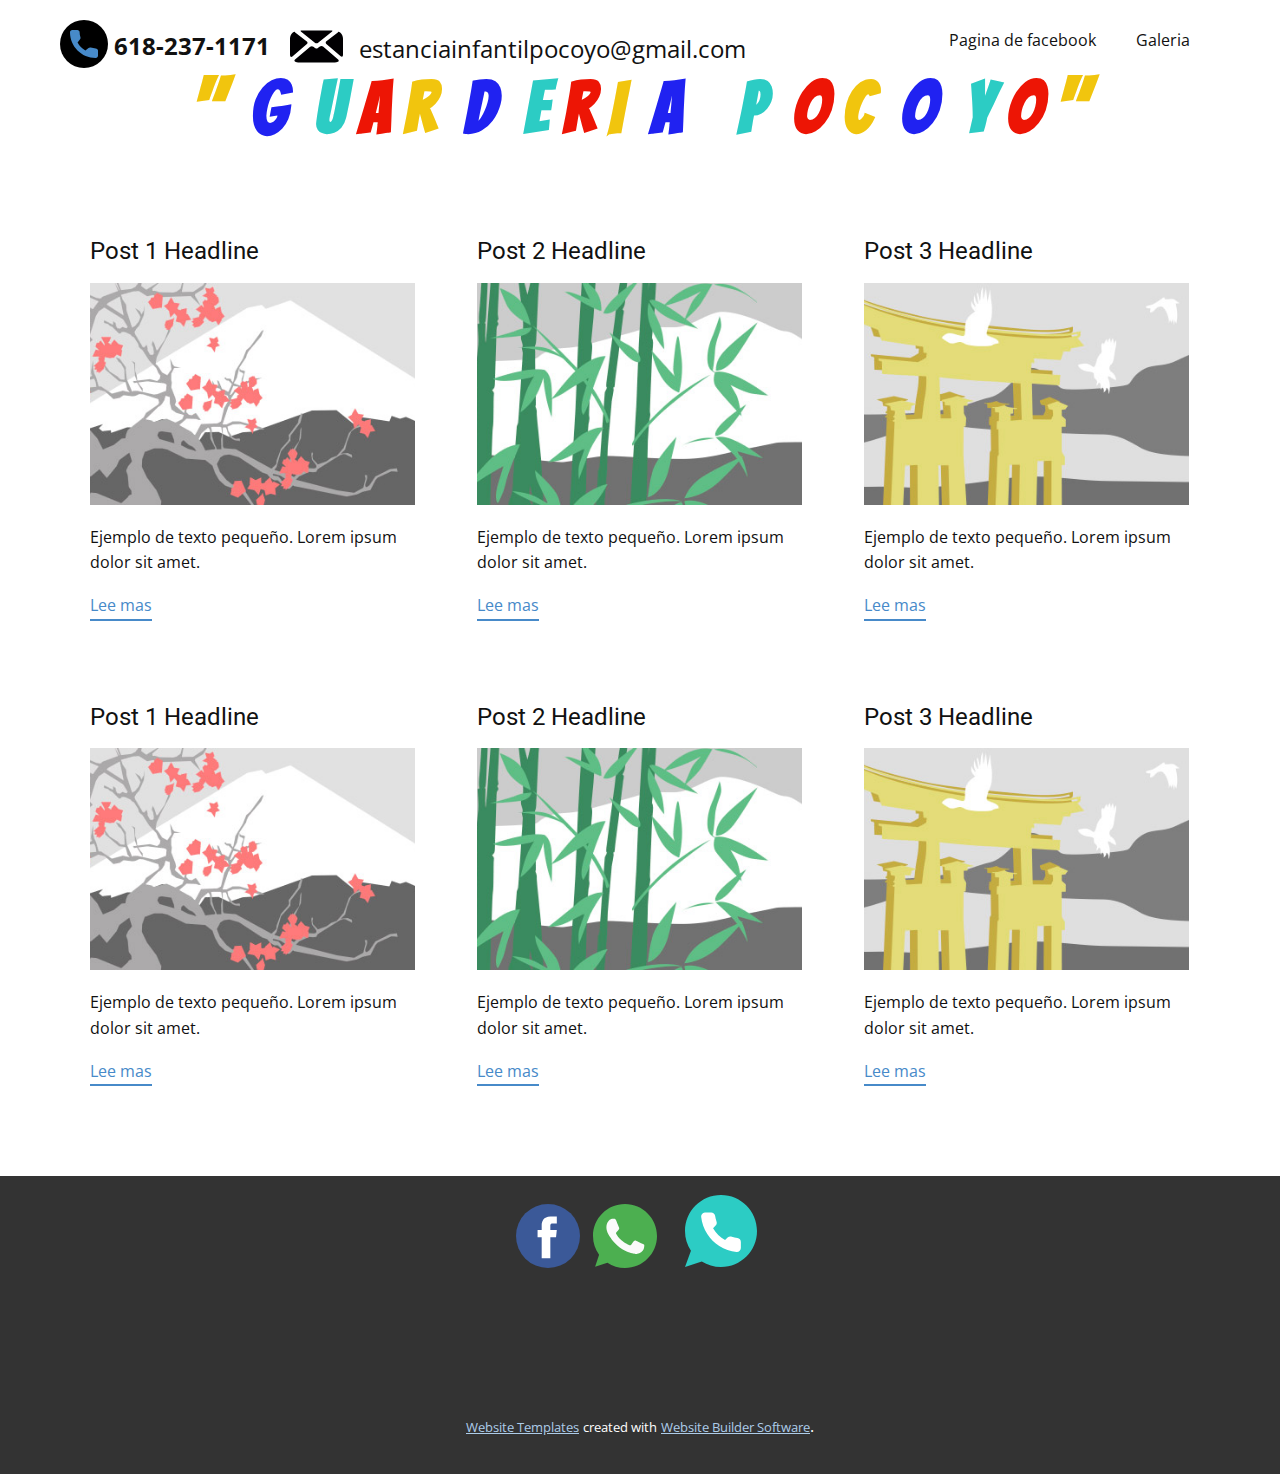
<file: blog/blog.html>
<html style="font-size: 16px;"><head>
    <meta name="viewport" content="width=device-width, initial-scale=1.0">
    <meta charset="utf-8">
    <meta name="keywords" content="&quot;&nbsp;G&nbsp;U&nbsp;A&nbsp;R&nbsp;D&nbsp;E&nbsp;R&nbsp;I&nbsp;A&nbsp; &nbsp; P&nbsp;O&nbsp;C&nbsp;O&nbsp;Y&nbsp;O &quot;">
    <meta name="description" content="">
    <meta name="page_type" content="np-template-header-footer-from-plugin">
    <title>Blog Template</title>
    <link rel="stylesheet" href="../nicepage.css" media="screen">
<link rel="stylesheet" href="../Blog-Template.css" media="screen">
    <script class="u-script" type="text/javascript" src="../jquery.js" defer=""></script>
    <script class="u-script" type="text/javascript" src="../nicepage.js" defer=""></script>
    <meta name="generator" content="Nicepage 3.19.4, nicepage.com">
    <link id="u-theme-google-font" rel="stylesheet" href="https://fonts.googleapis.com/css?family=Roboto:100,100i,300,300i,400,400i,500,500i,700,700i,900,900i|Open+Sans:300,300i,400,400i,600,600i,700,700i,800,800i">
    <link id="u-page-google-font" rel="stylesheet" href="https://fonts.googleapis.com/css?family=Bangers:400">
    
    
    <script type="application/ld+json">{
		"@context": "http://schema.org",
		"@type": "Organization",
		"name": ""
}</script>
    <meta name="theme-color" content="#478ac9">
    <meta property="og:title" content="Blog Template">
    <meta property="og:type" content="website">
  </head>
  <body class="u-body"><header class="u-align-center-xs u-clearfix u-header u-header" id="sec-960d"><div class="u-clearfix u-sheet u-sheet-1">
        <nav class="u-menu u-menu-dropdown u-offcanvas u-menu-1">
          <div class="menu-collapse" style="font-size: 1rem; letter-spacing: 0px;">
            <a class="u-button-style u-custom-left-right-menu-spacing u-custom-padding-bottom u-custom-top-bottom-menu-spacing u-nav-link u-text-active-palette-1-base u-text-hover-palette-2-base" href="#">
              <svg><use xmlns:xlink="http://www.w3.org/1999/xlink" xlink:href="#menu-hamburger"></use></svg>
              <svg version="1.1" xmlns="http://www.w3.org/2000/svg" xmlns:xlink="http://www.w3.org/1999/xlink"><defs><symbol id="menu-hamburger" viewBox="0 0 16 16" style="width: 16px; height: 16px;"><rect y="1" width="16" height="2"></rect><rect y="7" width="16" height="2"></rect><rect y="13" width="16" height="2"></rect>
</symbol>
</defs></svg>
            </a>
          </div>
          <div class="u-custom-menu u-nav-container">
            <ul class="u-nav u-unstyled u-nav-1"><li class="u-nav-item"><a class="u-button-style u-nav-link u-text-active-palette-1-base u-text-hover-palette-2-base" href="https://www.facebook.com/guarderiavillaunion/" style="padding: 10px 20px;">Pagina de facebook</a>
</li><li class="u-nav-item"><a class="u-button-style u-nav-link u-text-active-palette-1-base u-text-hover-palette-2-base" href="../Estancia-infantil-pocoyo.html#sec-863e" data-page-id="177907864" style="padding: 10px 20px;">Galeria</a>
</li></ul>
          </div>
          <div class="u-custom-menu u-nav-container-collapse">
            <div class="u-black u-container-style u-inner-container-layout u-opacity u-opacity-95 u-sidenav">
              <div class="u-sidenav-overflow">
                <div class="u-menu-close"></div>
                <ul class="u-align-center u-nav u-popupmenu-items u-unstyled u-nav-2"><li class="u-nav-item"><a class="u-button-style u-nav-link" href="https://www.facebook.com/guarderiavillaunion/" style="padding: 10px 20px;">Pagina de facebook</a>
</li><li class="u-nav-item"><a class="u-button-style u-nav-link" href="../Estancia-infantil-pocoyo.html#sec-863e" data-page-id="177907864" style="padding: 10px 20px;">Galeria</a>
</li></ul>
              </div>
            </div>
            <div class="u-black u-menu-overlay u-opacity u-opacity-70"></div>
          </div>
        </nav>
        <a href="../mailto:estanciainfantilpocoyo@gmail.com" class="u-active-none u-btn u-btn-rectangle u-button-style u-hover-none u-none u-text-body-color u-btn-1">
          <span style="font-size: 1.125rem;">&nbsp;<span style="font-size: 1.5rem;">estanciainfantilpocoyo@gmail.com</span>
          </span>
        </a><span class="u-icon u-icon-circle u-icon-1"><svg class="u-svg-link" preserveAspectRatio="xMidYMin slice" viewBox="0 0 51.668 51.668" style=""><use xmlns:xlink="http://www.w3.org/1999/xlink" xlink:href="#svg-5a8c"></use></svg><svg class="u-svg-content" viewBox="0 0 51.668 51.668" x="0px" y="0px" id="svg-5a8c" style="enable-background:new 0 0 51.668 51.668;"><g><path style="fill:currentColor;" d="M24.259,22.059L10.875,11.568c-0.87-0.682-0.679-1.234,0.425-1.234h29.066   c1.105,0,1.295,0.552,0.426,1.234L27.408,22.059C26.538,22.74,25.129,22.74,24.259,22.059z M4.674,11.687   c-0.18-0.254-1.081-0.112-1.915,0.612C1.07,13.764,0,15.922,0,18.334v15c0,0.616,0.072,1.214,0.205,1.788   c0.226,0.97,1.284,1.116,2.126,0.401L16.46,23.518c0.842-0.715,0.819-1.847-0.05-2.529L5.062,12.094   C4.909,11.975,4.78,11.837,4.674,11.687z M35.481,20.814c-0.869,0.681-0.894,1.816-0.055,2.535l14,11.994   c0.839,0.719,1.857,0.606,2.059-0.315c0.12-0.546,0.183-1.112,0.183-1.694v-15c0-2.412-1.07-4.57-2.759-6.035   c-0.834-0.724-1.735-0.866-1.915-0.612c-0.107,0.15-0.236,0.288-0.388,0.407L35.481,20.814z M26.544,27.692   c-0.047,0.018-0.094,0.035-0.142,0.049c-0.183,0.054-0.37,0.091-0.561,0.092c-0.206-0.001-0.393-0.038-0.576-0.092   c-0.048-0.014-0.094-0.031-0.142-0.049c-0.18-0.068-0.352-0.155-0.508-0.275c-0.015-0.01-0.954-0.745-1.844-1.442   c-0.87-0.681-2.256-0.653-3.098,0.062L4.918,38.573c-0.842,0.715-0.795,1.841,0.236,2.236C6.038,41.148,6.997,41.334,8,41.334   h35.667c1.071,0,2.091-0.213,3.023-0.597c1.021-0.421,1.055-1.565,0.217-2.284L32.214,25.866c-0.839-0.719-2.224-0.749-3.093-0.067   l-2.041,1.599C26.896,27.537,26.723,27.623,26.544,27.692z"></path>
</g></svg></span>
        <a href="../tel:6182371171" class="u-active-none u-btn u-btn-rectangle u-button-style u-hover-none u-none u-text-body-color u-btn-2">
          <span style="font-weight: 700; font-size: 1.5rem;">&nbsp;618-237-1171</span>
        </a><span class="u-black u-icon u-icon-circle u-spacing-10 u-text-palette-1-base u-icon-2"><svg class="u-svg-link" preserveAspectRatio="xMidYMin slice" viewBox="0 0 384 384" style=""><use xmlns:xlink="http://www.w3.org/1999/xlink" xlink:href="#svg-73cc"></use></svg><svg class="u-svg-content" viewBox="0 0 384 384" x="0px" y="0px" id="svg-73cc" style="enable-background:new 0 0 384 384;"><g><g><path d="M353.188,252.052c-23.51,0-46.594-3.677-68.469-10.906c-10.719-3.656-23.896-0.302-30.438,6.417l-43.177,32.594    c-50.073-26.729-80.917-57.563-107.281-107.26l31.635-42.052c8.219-8.208,11.167-20.198,7.635-31.448    c-7.26-21.99-10.948-45.063-10.948-68.583C132.146,13.823,118.323,0,101.333,0H30.813C13.823,0,0,13.823,0,30.813    C0,225.563,158.438,384,353.188,384c16.99,0,30.813-13.823,30.813-30.813v-70.323C384,265.875,370.177,252.052,353.188,252.052z"></path>
</g>
</g></svg></span>
        <h1 class="u-align-center u-custom-font u-text u-text-custom-color-3 u-text-1" data-animation-name="bounceIn" data-animation-duration="1000" data-animation-delay="0" data-animation-direction="">
          <span class="u-text-palette-3-base">"&nbsp;</span>
          <span class="u-text-custom-color-1">G&nbsp;</span>
          <span class="u-text-palette-4-dark-1">U&nbsp;</span>A&nbsp;<span class="u-text-palette-3-base">R&nbsp;</span>
          <span class="u-text-custom-color-1">D&nbsp;</span>
          <span class="u-text-palette-4-dark-1">E&nbsp;</span>R&nbsp;<span class="u-text-palette-3-base">I&nbsp;</span>
          <span class="u-text-custom-color-1">A&nbsp; &nbsp; <font color="#2cccc4">P&nbsp;</font>
          </span>O&nbsp;<span class="u-text-palette-3-base">C&nbsp;</span>
          <span class="u-text-custom-color-1">O&nbsp;</span>
          <span class="u-text-palette-4-dark-1">Y&nbsp;</span>O <span class="u-text-palette-3-base">"</span>
        </h1>
      </div></header>
    <section class="u-clearfix u-section-1" id="sec-9a16">
      <div class="u-clearfix u-sheet u-valign-middle u-sheet-1"><!--blog--><!--blog_options_json--><!--{"type":"Recent","source":"","tags":"","count":""}--><!--/blog_options_json-->
        <div class="u-blog u-expanded-width u-repeater u-repeater-1"><!--blog_post-->
          <div class="u-blog-post u-container-style u-repeater-item u-white u-repeater-item-1">
            <div class="u-container-layout u-similar-container u-valign-top u-container-layout-1"><!--blog_post_header-->
              <h4 class="u-blog-control u-text u-text-1">
                <a class="u-post-header-link" href="../blog/enviar.html"><!--blog_post_header_content-->Post 1 Headline<!--/blog_post_header_content--></a>
              </h4><!--/blog_post_header--><!--blog_post_image-->
              <a class="u-post-header-link" href="../blog/enviar.html"><img alt="" class="u-blog-control u-expanded-width u-image u-image-default u-image-1" src="[data-uri]"></a><!--/blog_post_image--><!--blog_post_content-->
              <div class="u-blog-control u-post-content u-text u-text-2 fr-view">Ejemplo de texto pequeño. Lorem ipsum dolor sit amet.</div><!--/blog_post_content--><!--blog_post_readmore-->
              <a href="../blog/enviar.html" class="u-blog-control u-border-2 u-border-palette-1-base u-btn u-btn-rectangle u-button-style u-none u-btn-1"><!--blog_post_readmore_content-->Lee mas<!--/blog_post_readmore_content--></a><!--/blog_post_readmore-->
            </div>
          </div><div class="u-blog-post u-container-style u-repeater-item u-video-cover u-white">
            <div class="u-container-layout u-similar-container u-valign-top u-container-layout-2"><!--blog_post_header-->
              <h4 class="u-blog-control u-text u-text-3">
                <a class="u-post-header-link" href="../blog/enviar-1.html"><!--blog_post_header_content-->Post 2 Headline<!--/blog_post_header_content--></a>
              </h4><!--/blog_post_header--><!--blog_post_image-->
              <a class="u-post-header-link" href="../blog/enviar-1.html"><img alt="" class="u-blog-control u-expanded-width u-image u-image-default u-image-2" src="[data-uri]"></a><!--/blog_post_image--><!--blog_post_content-->
              <div class="u-blog-control u-post-content u-text u-text-4 fr-view">Ejemplo de texto pequeño. Lorem ipsum dolor sit amet.</div><!--/blog_post_content--><!--blog_post_readmore-->
              <a href="../blog/enviar-1.html" class="u-blog-control u-border-2 u-border-palette-1-base u-btn u-btn-rectangle u-button-style u-none u-btn-2"><!--blog_post_readmore_content-->Lee mas<!--/blog_post_readmore_content--></a><!--/blog_post_readmore-->
            </div>
          </div><div class="u-blog-post u-container-style u-repeater-item u-video-cover u-white">
            <div class="u-container-layout u-similar-container u-valign-top u-container-layout-3"><!--blog_post_header-->
              <h4 class="u-blog-control u-text u-text-5">
                <a class="u-post-header-link" href="../blog/enviar-2.html"><!--blog_post_header_content-->Post 3 Headline<!--/blog_post_header_content--></a>
              </h4><!--/blog_post_header--><!--blog_post_image-->
              <a class="u-post-header-link" href="../blog/enviar-2.html"><img alt="" class="u-blog-control u-expanded-width u-image u-image-default u-image-3" src="[data-uri]"></a><!--/blog_post_image--><!--blog_post_content-->
              <div class="u-blog-control u-post-content u-text u-text-6 fr-view">Ejemplo de texto pequeño. Lorem ipsum dolor sit amet.</div><!--/blog_post_content--><!--blog_post_readmore-->
              <a href="../blog/enviar-2.html" class="u-blog-control u-border-2 u-border-palette-1-base u-btn u-btn-rectangle u-button-style u-none u-btn-3"><!--blog_post_readmore_content-->Lee mas<!--/blog_post_readmore_content--></a><!--/blog_post_readmore-->
            </div>
          </div><div class="u-blog-post u-container-style u-repeater-item u-white u-repeater-item-1">
            <div class="u-container-layout u-similar-container u-valign-top u-container-layout-1"><!--blog_post_header-->
              <h4 class="u-blog-control u-text u-text-1">
                <a class="u-post-header-link" href="../blog/enviar-3.html"><!--blog_post_header_content-->Post 1 Headline<!--/blog_post_header_content--></a>
              </h4><!--/blog_post_header--><!--blog_post_image-->
              <a class="u-post-header-link" href="../blog/enviar-3.html"><img alt="" class="u-blog-control u-expanded-width u-image u-image-default u-image-1" src="[data-uri]"></a><!--/blog_post_image--><!--blog_post_content-->
              <div class="u-blog-control u-post-content u-text u-text-2 fr-view">Ejemplo de texto pequeño. Lorem ipsum dolor sit amet.</div><!--/blog_post_content--><!--blog_post_readmore-->
              <a href="../blog/enviar-3.html" class="u-blog-control u-border-2 u-border-palette-1-base u-btn u-btn-rectangle u-button-style u-none u-btn-1"><!--blog_post_readmore_content-->Lee mas<!--/blog_post_readmore_content--></a><!--/blog_post_readmore-->
            </div>
          </div><div class="u-blog-post u-container-style u-repeater-item u-video-cover u-white">
            <div class="u-container-layout u-similar-container u-valign-top u-container-layout-2"><!--blog_post_header-->
              <h4 class="u-blog-control u-text u-text-3">
                <a class="u-post-header-link" href="../blog/enviar-4.html"><!--blog_post_header_content-->Post 2 Headline<!--/blog_post_header_content--></a>
              </h4><!--/blog_post_header--><!--blog_post_image-->
              <a class="u-post-header-link" href="../blog/enviar-4.html"><img alt="" class="u-blog-control u-expanded-width u-image u-image-default u-image-2" src="[data-uri]"></a><!--/blog_post_image--><!--blog_post_content-->
              <div class="u-blog-control u-post-content u-text u-text-4 fr-view">Ejemplo de texto pequeño. Lorem ipsum dolor sit amet.</div><!--/blog_post_content--><!--blog_post_readmore-->
              <a href="../blog/enviar-4.html" class="u-blog-control u-border-2 u-border-palette-1-base u-btn u-btn-rectangle u-button-style u-none u-btn-2"><!--blog_post_readmore_content-->Lee mas<!--/blog_post_readmore_content--></a><!--/blog_post_readmore-->
            </div>
          </div><div class="u-blog-post u-container-style u-repeater-item u-video-cover u-white">
            <div class="u-container-layout u-similar-container u-valign-top u-container-layout-3"><!--blog_post_header-->
              <h4 class="u-blog-control u-text u-text-5">
                <a class="u-post-header-link" href="../blog/enviar-5.html"><!--blog_post_header_content-->Post 3 Headline<!--/blog_post_header_content--></a>
              </h4><!--/blog_post_header--><!--blog_post_image-->
              <a class="u-post-header-link" href="../blog/enviar-5.html"><img alt="" class="u-blog-control u-expanded-width u-image u-image-default u-image-3" src="[data-uri]"></a><!--/blog_post_image--><!--blog_post_content-->
              <div class="u-blog-control u-post-content u-text u-text-6 fr-view">Ejemplo de texto pequeño. Lorem ipsum dolor sit amet.</div><!--/blog_post_content--><!--blog_post_readmore-->
              <a href="../blog/enviar-5.html" class="u-blog-control u-border-2 u-border-palette-1-base u-btn u-btn-rectangle u-button-style u-none u-btn-3"><!--blog_post_readmore_content-->Lee mas<!--/blog_post_readmore_content--></a><!--/blog_post_readmore-->
            </div>
          </div><!--/blog_post--><!--blog_post-->
          <!--/blog_post--><!--blog_post-->
          <!--/blog_post-->
        </div><!--/blog-->
      </div>
    </section>
    
    
    <footer class="u-clearfix u-footer u-grey-80" id="sec-2fde"><div class="u-align-left u-clearfix u-sheet u-sheet-1"><span class="u-icon u-icon-circle u-text-palette-1-base u-icon-1" data-href="https://www.facebook.com/guarderiavillaunion/"><svg class="u-svg-link" preserveAspectRatio="xMidYMin slice" viewBox="0 0 112.196 112.196" style=""><use xmlns:xlink="http://www.w3.org/1999/xlink" xlink:href="#svg-1e96"></use></svg><svg class="u-svg-content" viewBox="0 0 112.196 112.196" x="0px" y="0px" id="svg-1e96" style="enable-background:new 0 0 112.196 112.196;"><g><circle style="fill:currentColor;" cx="56.098" cy="56.098" r="56.098"></circle><path style="fill:#FFFFFF;" d="M70.201,58.294h-10.01v36.672H45.025V58.294h-7.213V45.406h7.213v-8.34   c0-5.964,2.833-15.303,15.301-15.303L71.56,21.81v12.51h-8.151c-1.337,0-3.217,0.668-3.217,3.513v7.585h11.334L70.201,58.294z"></path>
</g></svg></span><span class="u-icon u-icon-circle u-text-palette-1-base u-icon-2" data-href="https://web.whatsapp.com/"><svg class="u-svg-link" preserveAspectRatio="xMidYMin slice" viewBox="0 0 512 512" style=""><use xmlns:xlink="http://www.w3.org/1999/xlink" xlink:href="#svg-4c28"></use></svg><svg class="u-svg-content" viewBox="0 0 512 512" x="0px" y="0px" id="svg-4c28" style="enable-background:new 0 0 512 512;"><path style="fill:#4CAF50;" d="M256.064,0h-0.128l0,0C114.784,0,0,114.816,0,256c0,56,18.048,107.904,48.736,150.048l-31.904,95.104  l98.4-31.456C155.712,496.512,204,512,256.064,512C397.216,512,512,397.152,512,256S397.216,0,256.064,0z"></path><path style="fill:#FAFAFA;" d="M405.024,361.504c-6.176,17.44-30.688,31.904-50.24,36.128c-13.376,2.848-30.848,5.12-89.664-19.264  C189.888,347.2,141.44,270.752,137.664,265.792c-3.616-4.96-30.4-40.48-30.4-77.216s18.656-54.624,26.176-62.304  c6.176-6.304,16.384-9.184,26.176-9.184c3.168,0,6.016,0.16,8.576,0.288c7.52,0.32,11.296,0.768,16.256,12.64  c6.176,14.88,21.216,51.616,23.008,55.392c1.824,3.776,3.648,8.896,1.088,13.856c-2.4,5.12-4.512,7.392-8.288,11.744  c-3.776,4.352-7.36,7.68-11.136,12.352c-3.456,4.064-7.36,8.416-3.008,15.936c4.352,7.36,19.392,31.904,41.536,51.616  c28.576,25.44,51.744,33.568,60.032,37.024c6.176,2.56,13.536,1.952,18.048-2.848c5.728-6.176,12.8-16.416,20-26.496  c5.12-7.232,11.584-8.128,18.368-5.568c6.912,2.4,43.488,20.48,51.008,24.224c7.52,3.776,12.48,5.568,14.304,8.736  C411.2,329.152,411.2,344.032,405.024,361.504z"></path></svg></span>
        <a href="../tel:6182371171" class="u-active-none u-btn u-button-style u-hover-none u-none u-text-hover-palette-2-base u-text-palette-2-base u-btn-1"><span class="u-icon u-text-palette-4-base u-icon-3"><svg class="u-svg-content" viewBox="0 0 512 512" x="0px" y="0px" style="width: 1em; height: 1em;"><path style="fill:currentColor;" d="M256,0C114.617,0,0,114.617,0,256c0,52.03,15.563,100.414,42.231,140.818L0,512l119.128-39.706  C158.72,497.399,205.639,512,256,512c141.383,0,256-114.617,256-256S397.383,0,256,0z"></path><path style="fill:#FFFFFF;" d="M397.233,335.078V377.6c0.062,15.66-12.606,28.398-28.292,28.469c-0.892,0-1.783-0.035-2.675-0.115  c-43.705-4.74-85.689-19.641-122.571-43.52c-34.313-21.76-63.409-50.803-85.222-85.054c-24.002-36.979-38.938-79.086-43.599-122.898  c-1.412-15.59,10.108-29.378,25.732-30.791c0.847-0.062,1.686-0.106,2.534-0.106h42.611c14.257-0.141,26.412,10.293,28.407,24.382  c1.801,13.612,5.138,26.968,9.94,39.83c3.902,10.364,1.404,22.042-6.391,29.908l-18.035,17.999  c20.215,35.487,49.664,64.874,85.221,85.054l18.035-17.999c7.883-7.786,19.588-10.275,29.97-6.382  c12.888,4.802,26.271,8.13,39.91,9.922C387.09,308.312,397.594,320.689,397.233,335.078z"></path></svg><img></span>&nbsp;
        </a>
      </div></footer>
    <section class="u-backlink u-clearfix u-grey-80">
      <a class="u-link" href="https://nicepage.com/website-templates" target="_blank">
        <span>Website Templates</span>
      </a>
      <p class="u-text">
        <span>created with</span>
      </p>
      <a class="u-link" href="https://nicepage.com/" target="_blank">
        <span>Website Builder Software</span>
      </a>. 
    </section>
  
</body></html>
</file>
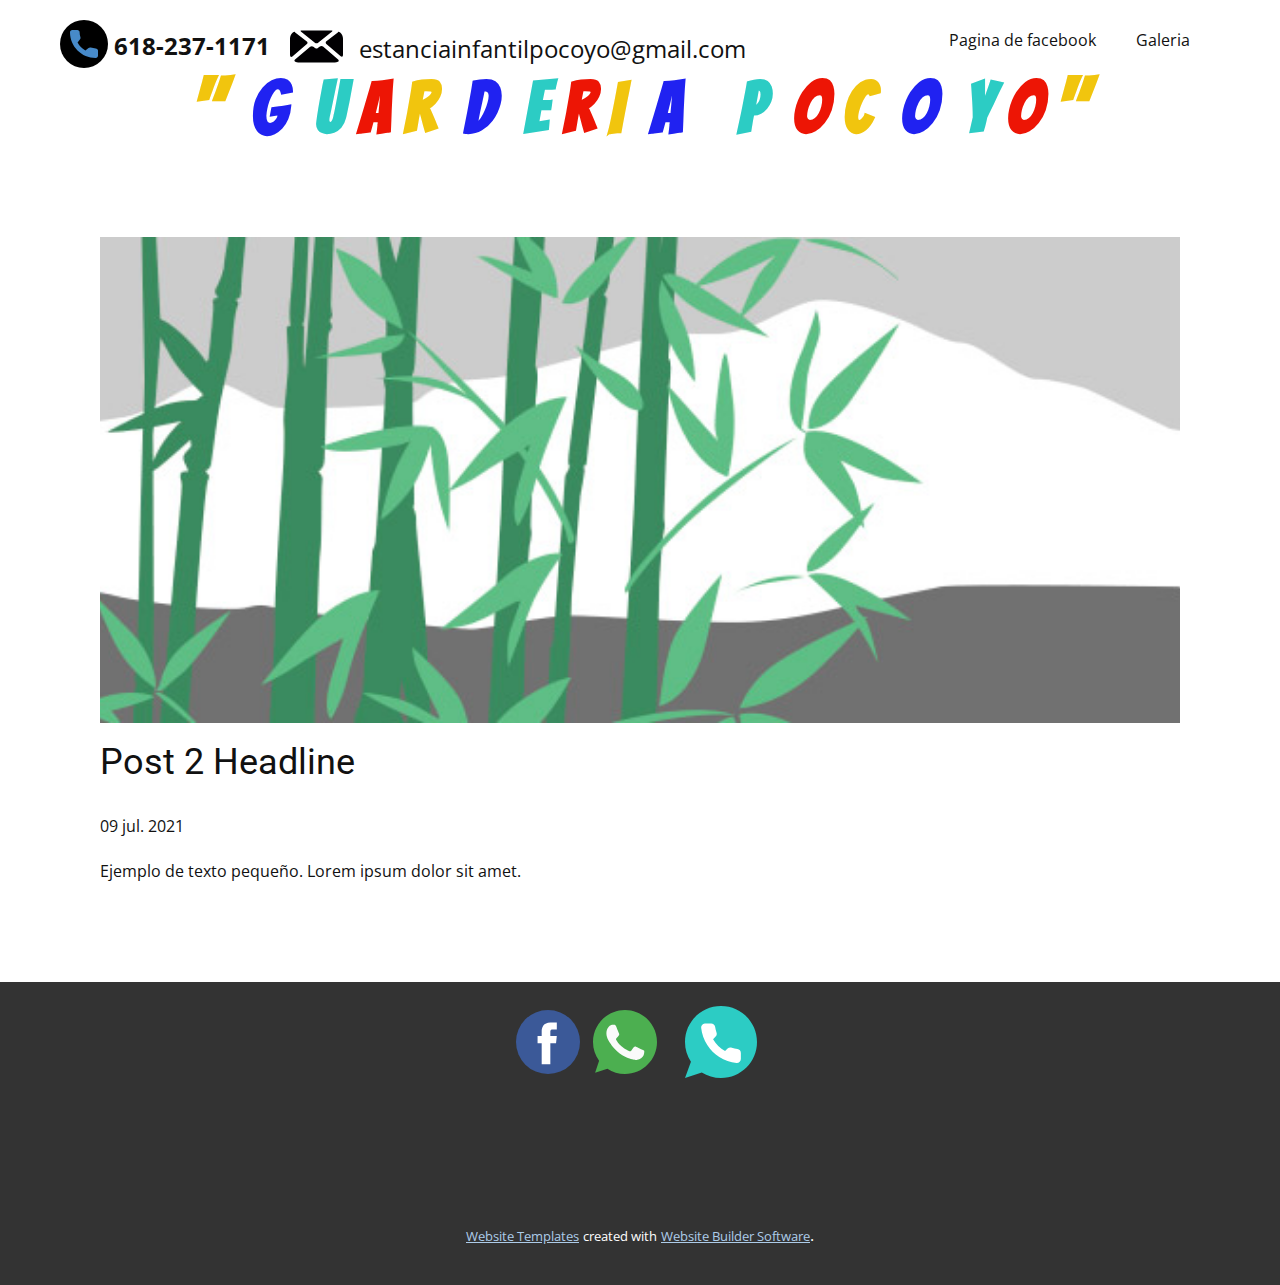
<file: blog/enviar-1.html>
<!doctype html>
<html style="font-size: 16px;"><head>
    <meta name="viewport" content="width=device-width, initial-scale=1.0">
    <meta charset="utf-8">
    <meta name="keywords" content="Post 1 Headline">
    <meta name="description" content="">
    <meta name="page_type" content="np-template-header-footer-from-plugin">
    <title>Post 2 Headline</title>
    <link rel="stylesheet" href="../nicepage.css" media="screen">
<link rel="stylesheet" href="../Post-Template.css" media="screen">
    <script class="u-script" type="text/javascript" src="../jquery.js" defer=""></script>
    <script class="u-script" type="text/javascript" src="../nicepage.js" defer=""></script>
    <meta name="generator" content="Nicepage 3.19.4, nicepage.com">
    <link id="u-theme-google-font" rel="stylesheet" href="https://fonts.googleapis.com/css?family=Roboto:100,100i,300,300i,400,400i,500,500i,700,700i,900,900i|Open+Sans:300,300i,400,400i,600,600i,700,700i,800,800i">
    <link id="u-page-google-font" rel="stylesheet" href="https://fonts.googleapis.com/css?family=Bangers:400">
    
    
    <script type="application/ld+json">{
		"@context": "http://schema.org",
		"@type": "Organization",
		"name": ""
}</script>
    <meta name="theme-color" content="#478ac9">
    <meta property="og:title" content="Post Template">
    <meta property="og:type" content="website">
  </head>
  <body class="u-body"><header class="u-align-center-xs u-clearfix u-header u-header" id="sec-960d"><div class="u-clearfix u-sheet u-sheet-1">
        <nav class="u-menu u-menu-dropdown u-offcanvas u-menu-1">
          <div class="menu-collapse" style="font-size: 1rem; letter-spacing: 0px;">
            <a class="u-button-style u-custom-left-right-menu-spacing u-custom-padding-bottom u-custom-top-bottom-menu-spacing u-nav-link u-text-active-palette-1-base u-text-hover-palette-2-base" href="#">
              <svg><use xmlns:xlink="http://www.w3.org/1999/xlink" xlink:href="#menu-hamburger"></use></svg>
              <svg version="1.1" xmlns="http://www.w3.org/2000/svg" xmlns:xlink="http://www.w3.org/1999/xlink"><defs><symbol id="menu-hamburger" viewBox="0 0 16 16" style="width: 16px; height: 16px;"><rect y="1" width="16" height="2"></rect><rect y="7" width="16" height="2"></rect><rect y="13" width="16" height="2"></rect>
</symbol>
</defs></svg>
            </a>
          </div>
          <div class="u-custom-menu u-nav-container">
            <ul class="u-nav u-unstyled u-nav-1"><li class="u-nav-item"><a class="u-button-style u-nav-link u-text-active-palette-1-base u-text-hover-palette-2-base" href="https://www.facebook.com/guarderiavillaunion/" style="padding: 10px 20px;">Pagina de facebook</a>
</li><li class="u-nav-item"><a class="u-button-style u-nav-link u-text-active-palette-1-base u-text-hover-palette-2-base" href="../Estancia-infantil-pocoyo.html#sec-863e" data-page-id="177907864" style="padding: 10px 20px;">Galeria</a>
</li></ul>
          </div>
          <div class="u-custom-menu u-nav-container-collapse">
            <div class="u-black u-container-style u-inner-container-layout u-opacity u-opacity-95 u-sidenav">
              <div class="u-sidenav-overflow">
                <div class="u-menu-close"></div>
                <ul class="u-align-center u-nav u-popupmenu-items u-unstyled u-nav-2"><li class="u-nav-item"><a class="u-button-style u-nav-link" href="https://www.facebook.com/guarderiavillaunion/" style="padding: 10px 20px;">Pagina de facebook</a>
</li><li class="u-nav-item"><a class="u-button-style u-nav-link" href="../Estancia-infantil-pocoyo.html#sec-863e" data-page-id="177907864" style="padding: 10px 20px;">Galeria</a>
</li></ul>
              </div>
            </div>
            <div class="u-black u-menu-overlay u-opacity u-opacity-70"></div>
          </div>
        </nav>
        <a href="../mailto:estanciainfantilpocoyo@gmail.com" class="u-active-none u-btn u-btn-rectangle u-button-style u-hover-none u-none u-text-body-color u-btn-1">
          <span style="font-size: 1.125rem;">&nbsp;<span style="font-size: 1.5rem;">estanciainfantilpocoyo@gmail.com</span>
          </span>
        </a><span class="u-icon u-icon-circle u-icon-1"><svg class="u-svg-link" preserveAspectRatio="xMidYMin slice" viewBox="0 0 51.668 51.668" style=""><use xmlns:xlink="http://www.w3.org/1999/xlink" xlink:href="#svg-5a8c"></use></svg><svg class="u-svg-content" viewBox="0 0 51.668 51.668" x="0px" y="0px" id="svg-5a8c" style="enable-background:new 0 0 51.668 51.668;"><g><path style="fill:currentColor;" d="M24.259,22.059L10.875,11.568c-0.87-0.682-0.679-1.234,0.425-1.234h29.066   c1.105,0,1.295,0.552,0.426,1.234L27.408,22.059C26.538,22.74,25.129,22.74,24.259,22.059z M4.674,11.687   c-0.18-0.254-1.081-0.112-1.915,0.612C1.07,13.764,0,15.922,0,18.334v15c0,0.616,0.072,1.214,0.205,1.788   c0.226,0.97,1.284,1.116,2.126,0.401L16.46,23.518c0.842-0.715,0.819-1.847-0.05-2.529L5.062,12.094   C4.909,11.975,4.78,11.837,4.674,11.687z M35.481,20.814c-0.869,0.681-0.894,1.816-0.055,2.535l14,11.994   c0.839,0.719,1.857,0.606,2.059-0.315c0.12-0.546,0.183-1.112,0.183-1.694v-15c0-2.412-1.07-4.57-2.759-6.035   c-0.834-0.724-1.735-0.866-1.915-0.612c-0.107,0.15-0.236,0.288-0.388,0.407L35.481,20.814z M26.544,27.692   c-0.047,0.018-0.094,0.035-0.142,0.049c-0.183,0.054-0.37,0.091-0.561,0.092c-0.206-0.001-0.393-0.038-0.576-0.092   c-0.048-0.014-0.094-0.031-0.142-0.049c-0.18-0.068-0.352-0.155-0.508-0.275c-0.015-0.01-0.954-0.745-1.844-1.442   c-0.87-0.681-2.256-0.653-3.098,0.062L4.918,38.573c-0.842,0.715-0.795,1.841,0.236,2.236C6.038,41.148,6.997,41.334,8,41.334   h35.667c1.071,0,2.091-0.213,3.023-0.597c1.021-0.421,1.055-1.565,0.217-2.284L32.214,25.866c-0.839-0.719-2.224-0.749-3.093-0.067   l-2.041,1.599C26.896,27.537,26.723,27.623,26.544,27.692z"></path>
</g></svg></span>
        <a href="../tel:6182371171" class="u-active-none u-btn u-btn-rectangle u-button-style u-hover-none u-none u-text-body-color u-btn-2">
          <span style="font-weight: 700; font-size: 1.5rem;">&nbsp;618-237-1171</span>
        </a><span class="u-black u-icon u-icon-circle u-spacing-10 u-text-palette-1-base u-icon-2"><svg class="u-svg-link" preserveAspectRatio="xMidYMin slice" viewBox="0 0 384 384" style=""><use xmlns:xlink="http://www.w3.org/1999/xlink" xlink:href="#svg-73cc"></use></svg><svg class="u-svg-content" viewBox="0 0 384 384" x="0px" y="0px" id="svg-73cc" style="enable-background:new 0 0 384 384;"><g><g><path d="M353.188,252.052c-23.51,0-46.594-3.677-68.469-10.906c-10.719-3.656-23.896-0.302-30.438,6.417l-43.177,32.594    c-50.073-26.729-80.917-57.563-107.281-107.26l31.635-42.052c8.219-8.208,11.167-20.198,7.635-31.448    c-7.26-21.99-10.948-45.063-10.948-68.583C132.146,13.823,118.323,0,101.333,0H30.813C13.823,0,0,13.823,0,30.813    C0,225.563,158.438,384,353.188,384c16.99,0,30.813-13.823,30.813-30.813v-70.323C384,265.875,370.177,252.052,353.188,252.052z"></path>
</g>
</g></svg></span>
        <h1 class="u-align-center u-custom-font u-text u-text-custom-color-3 u-text-1" data-animation-name="bounceIn" data-animation-duration="1000" data-animation-delay="0" data-animation-direction="">
          <span class="u-text-palette-3-base">"&nbsp;</span>
          <span class="u-text-custom-color-1">G&nbsp;</span>
          <span class="u-text-palette-4-dark-1">U&nbsp;</span>A&nbsp;<span class="u-text-palette-3-base">R&nbsp;</span>
          <span class="u-text-custom-color-1">D&nbsp;</span>
          <span class="u-text-palette-4-dark-1">E&nbsp;</span>R&nbsp;<span class="u-text-palette-3-base">I&nbsp;</span>
          <span class="u-text-custom-color-1">A&nbsp; &nbsp; <font color="#2cccc4">P&nbsp;</font>
          </span>O&nbsp;<span class="u-text-palette-3-base">C&nbsp;</span>
          <span class="u-text-custom-color-1">O&nbsp;</span>
          <span class="u-text-palette-4-dark-1">Y&nbsp;</span>O <span class="u-text-palette-3-base">"</span>
        </h1>
      </div></header>
    <section class="u-align-center u-clearfix u-section-1" id="sec-86ad">
      <div class="u-clearfix u-sheet u-valign-middle-md u-valign-middle-sm u-valign-middle-xs u-sheet-1"><!--post_details--><!--post_details_options_json--><!--{"source":""}--><!--/post_details_options_json--><!--blog_post-->
        <div class="u-container-style u-expanded-width u-post-details u-post-details-1">
          <div class="u-container-layout u-valign-middle u-container-layout-1"><!--blog_post_image-->
            <img alt="" class="u-blog-control u-expanded-width u-image u-image-default u-image-1" src="[data-uri]"><!--/blog_post_image--><!--blog_post_header-->
            <h2 class="u-blog-control u-text u-text-1">Post 2 Headline</h2><!--/blog_post_header--><!--blog_post_metadata-->
            <div class="u-blog-control u-metadata u-metadata-1"><!--blog_post_metadata_date-->
              <span class="u-meta-date u-meta-icon">09 jul. 2021</span><!--/blog_post_metadata_date--><!--blog_post_metadata_category-->
              <!--/blog_post_metadata_category--><!--blog_post_metadata_comments-->
              <!--/blog_post_metadata_comments-->
            </div><!--/blog_post_metadata--><!--blog_post_content-->
            <div class="u-align-justify u-blog-control u-post-content u-text u-text-2 fr-view">
  Ejemplo de texto pequeño. Lorem ipsum dolor sit amet.
  </div><!--/blog_post_content-->
          </div>
        </div><!--/blog_post--><!--/post_details-->
      </div>
    </section>
    
    
    <footer class="u-clearfix u-footer u-grey-80" id="sec-2fde"><div class="u-align-left u-clearfix u-sheet u-sheet-1"><span class="u-icon u-icon-circle u-text-palette-1-base u-icon-1" data-href="https://www.facebook.com/guarderiavillaunion/"><svg class="u-svg-link" preserveAspectRatio="xMidYMin slice" viewBox="0 0 112.196 112.196" style=""><use xmlns:xlink="http://www.w3.org/1999/xlink" xlink:href="#svg-1e96"></use></svg><svg class="u-svg-content" viewBox="0 0 112.196 112.196" x="0px" y="0px" id="svg-1e96" style="enable-background:new 0 0 112.196 112.196;"><g><circle style="fill:currentColor;" cx="56.098" cy="56.098" r="56.098"></circle><path style="fill:#FFFFFF;" d="M70.201,58.294h-10.01v36.672H45.025V58.294h-7.213V45.406h7.213v-8.34   c0-5.964,2.833-15.303,15.301-15.303L71.56,21.81v12.51h-8.151c-1.337,0-3.217,0.668-3.217,3.513v7.585h11.334L70.201,58.294z"></path>
</g></svg></span><span class="u-icon u-icon-circle u-text-palette-1-base u-icon-2" data-href="https://web.whatsapp.com/"><svg class="u-svg-link" preserveAspectRatio="xMidYMin slice" viewBox="0 0 512 512" style=""><use xmlns:xlink="http://www.w3.org/1999/xlink" xlink:href="#svg-4c28"></use></svg><svg class="u-svg-content" viewBox="0 0 512 512" x="0px" y="0px" id="svg-4c28" style="enable-background:new 0 0 512 512;"><path style="fill:#4CAF50;" d="M256.064,0h-0.128l0,0C114.784,0,0,114.816,0,256c0,56,18.048,107.904,48.736,150.048l-31.904,95.104  l98.4-31.456C155.712,496.512,204,512,256.064,512C397.216,512,512,397.152,512,256S397.216,0,256.064,0z"></path><path style="fill:#FAFAFA;" d="M405.024,361.504c-6.176,17.44-30.688,31.904-50.24,36.128c-13.376,2.848-30.848,5.12-89.664-19.264  C189.888,347.2,141.44,270.752,137.664,265.792c-3.616-4.96-30.4-40.48-30.4-77.216s18.656-54.624,26.176-62.304  c6.176-6.304,16.384-9.184,26.176-9.184c3.168,0,6.016,0.16,8.576,0.288c7.52,0.32,11.296,0.768,16.256,12.64  c6.176,14.88,21.216,51.616,23.008,55.392c1.824,3.776,3.648,8.896,1.088,13.856c-2.4,5.12-4.512,7.392-8.288,11.744  c-3.776,4.352-7.36,7.68-11.136,12.352c-3.456,4.064-7.36,8.416-3.008,15.936c4.352,7.36,19.392,31.904,41.536,51.616  c28.576,25.44,51.744,33.568,60.032,37.024c6.176,2.56,13.536,1.952,18.048-2.848c5.728-6.176,12.8-16.416,20-26.496  c5.12-7.232,11.584-8.128,18.368-5.568c6.912,2.4,43.488,20.48,51.008,24.224c7.52,3.776,12.48,5.568,14.304,8.736  C411.2,329.152,411.2,344.032,405.024,361.504z"></path></svg></span>
        <a href="../tel:6182371171" class="u-active-none u-btn u-button-style u-hover-none u-none u-text-hover-palette-2-base u-text-palette-2-base u-btn-1"><span class="u-icon u-text-palette-4-base u-icon-3"><svg class="u-svg-content" viewBox="0 0 512 512" x="0px" y="0px" style="width: 1em; height: 1em;"><path style="fill:currentColor;" d="M256,0C114.617,0,0,114.617,0,256c0,52.03,15.563,100.414,42.231,140.818L0,512l119.128-39.706  C158.72,497.399,205.639,512,256,512c141.383,0,256-114.617,256-256S397.383,0,256,0z"></path><path style="fill:#FFFFFF;" d="M397.233,335.078V377.6c0.062,15.66-12.606,28.398-28.292,28.469c-0.892,0-1.783-0.035-2.675-0.115  c-43.705-4.74-85.689-19.641-122.571-43.52c-34.313-21.76-63.409-50.803-85.222-85.054c-24.002-36.979-38.938-79.086-43.599-122.898  c-1.412-15.59,10.108-29.378,25.732-30.791c0.847-0.062,1.686-0.106,2.534-0.106h42.611c14.257-0.141,26.412,10.293,28.407,24.382  c1.801,13.612,5.138,26.968,9.94,39.83c3.902,10.364,1.404,22.042-6.391,29.908l-18.035,17.999  c20.215,35.487,49.664,64.874,85.221,85.054l18.035-17.999c7.883-7.786,19.588-10.275,29.97-6.382  c12.888,4.802,26.271,8.13,39.91,9.922C387.09,308.312,397.594,320.689,397.233,335.078z"></path></svg><img></span>&nbsp;
        </a>
      </div></footer>
    <section class="u-backlink u-clearfix u-grey-80">
      <a class="u-link" href="https://nicepage.com/website-templates" target="_blank">
        <span>Website Templates</span>
      </a>
      <p class="u-text">
        <span>created with</span>
      </p>
      <a class="u-link" href="https://nicepage.com/" target="_blank">
        <span>Website Builder Software</span>
      </a>. 
    </section>
  
</body></html>
</file>
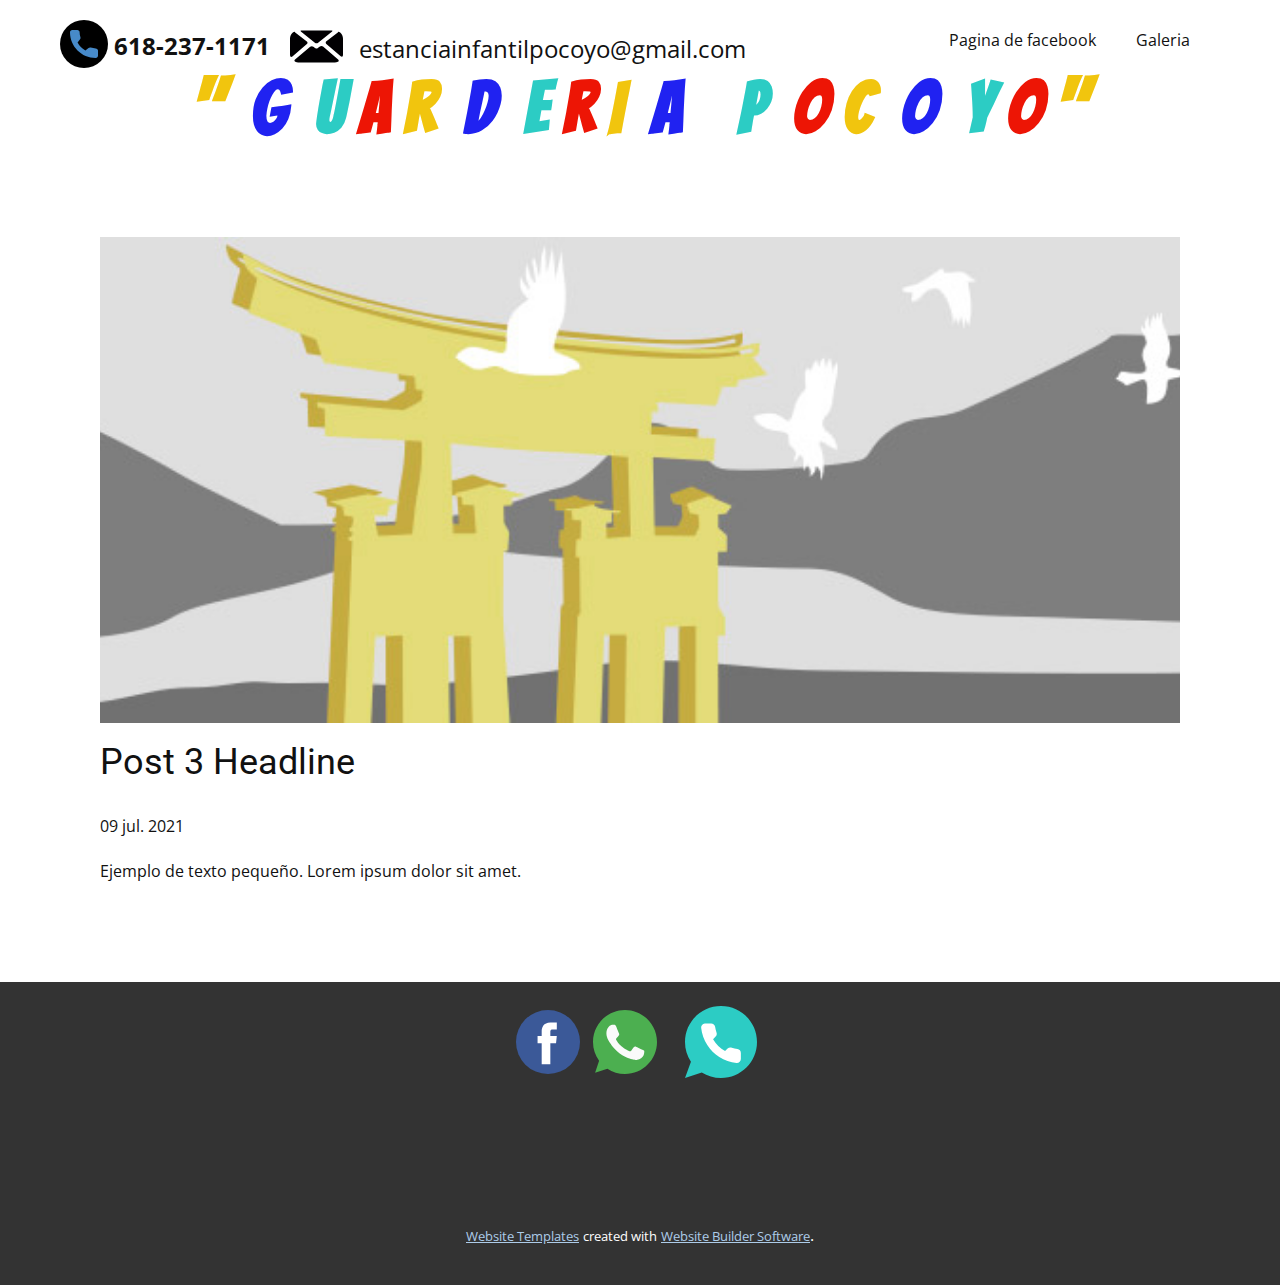
<file: blog/enviar-2.html>
<!doctype html>
<html style="font-size: 16px;"><head>
    <meta name="viewport" content="width=device-width, initial-scale=1.0">
    <meta charset="utf-8">
    <meta name="keywords" content="Post 1 Headline">
    <meta name="description" content="">
    <meta name="page_type" content="np-template-header-footer-from-plugin">
    <title>Post 3 Headline</title>
    <link rel="stylesheet" href="../nicepage.css" media="screen">
<link rel="stylesheet" href="../Post-Template.css" media="screen">
    <script class="u-script" type="text/javascript" src="../jquery.js" defer=""></script>
    <script class="u-script" type="text/javascript" src="../nicepage.js" defer=""></script>
    <meta name="generator" content="Nicepage 3.19.4, nicepage.com">
    <link id="u-theme-google-font" rel="stylesheet" href="https://fonts.googleapis.com/css?family=Roboto:100,100i,300,300i,400,400i,500,500i,700,700i,900,900i|Open+Sans:300,300i,400,400i,600,600i,700,700i,800,800i">
    <link id="u-page-google-font" rel="stylesheet" href="https://fonts.googleapis.com/css?family=Bangers:400">
    
    
    <script type="application/ld+json">{
		"@context": "http://schema.org",
		"@type": "Organization",
		"name": ""
}</script>
    <meta name="theme-color" content="#478ac9">
    <meta property="og:title" content="Post Template">
    <meta property="og:type" content="website">
  </head>
  <body class="u-body"><header class="u-align-center-xs u-clearfix u-header u-header" id="sec-960d"><div class="u-clearfix u-sheet u-sheet-1">
        <nav class="u-menu u-menu-dropdown u-offcanvas u-menu-1">
          <div class="menu-collapse" style="font-size: 1rem; letter-spacing: 0px;">
            <a class="u-button-style u-custom-left-right-menu-spacing u-custom-padding-bottom u-custom-top-bottom-menu-spacing u-nav-link u-text-active-palette-1-base u-text-hover-palette-2-base" href="#">
              <svg><use xmlns:xlink="http://www.w3.org/1999/xlink" xlink:href="#menu-hamburger"></use></svg>
              <svg version="1.1" xmlns="http://www.w3.org/2000/svg" xmlns:xlink="http://www.w3.org/1999/xlink"><defs><symbol id="menu-hamburger" viewBox="0 0 16 16" style="width: 16px; height: 16px;"><rect y="1" width="16" height="2"></rect><rect y="7" width="16" height="2"></rect><rect y="13" width="16" height="2"></rect>
</symbol>
</defs></svg>
            </a>
          </div>
          <div class="u-custom-menu u-nav-container">
            <ul class="u-nav u-unstyled u-nav-1"><li class="u-nav-item"><a class="u-button-style u-nav-link u-text-active-palette-1-base u-text-hover-palette-2-base" href="https://www.facebook.com/guarderiavillaunion/" style="padding: 10px 20px;">Pagina de facebook</a>
</li><li class="u-nav-item"><a class="u-button-style u-nav-link u-text-active-palette-1-base u-text-hover-palette-2-base" href="../Estancia-infantil-pocoyo.html#sec-863e" data-page-id="177907864" style="padding: 10px 20px;">Galeria</a>
</li></ul>
          </div>
          <div class="u-custom-menu u-nav-container-collapse">
            <div class="u-black u-container-style u-inner-container-layout u-opacity u-opacity-95 u-sidenav">
              <div class="u-sidenav-overflow">
                <div class="u-menu-close"></div>
                <ul class="u-align-center u-nav u-popupmenu-items u-unstyled u-nav-2"><li class="u-nav-item"><a class="u-button-style u-nav-link" href="https://www.facebook.com/guarderiavillaunion/" style="padding: 10px 20px;">Pagina de facebook</a>
</li><li class="u-nav-item"><a class="u-button-style u-nav-link" href="../Estancia-infantil-pocoyo.html#sec-863e" data-page-id="177907864" style="padding: 10px 20px;">Galeria</a>
</li></ul>
              </div>
            </div>
            <div class="u-black u-menu-overlay u-opacity u-opacity-70"></div>
          </div>
        </nav>
        <a href="../mailto:estanciainfantilpocoyo@gmail.com" class="u-active-none u-btn u-btn-rectangle u-button-style u-hover-none u-none u-text-body-color u-btn-1">
          <span style="font-size: 1.125rem;">&nbsp;<span style="font-size: 1.5rem;">estanciainfantilpocoyo@gmail.com</span>
          </span>
        </a><span class="u-icon u-icon-circle u-icon-1"><svg class="u-svg-link" preserveAspectRatio="xMidYMin slice" viewBox="0 0 51.668 51.668" style=""><use xmlns:xlink="http://www.w3.org/1999/xlink" xlink:href="#svg-5a8c"></use></svg><svg class="u-svg-content" viewBox="0 0 51.668 51.668" x="0px" y="0px" id="svg-5a8c" style="enable-background:new 0 0 51.668 51.668;"><g><path style="fill:currentColor;" d="M24.259,22.059L10.875,11.568c-0.87-0.682-0.679-1.234,0.425-1.234h29.066   c1.105,0,1.295,0.552,0.426,1.234L27.408,22.059C26.538,22.74,25.129,22.74,24.259,22.059z M4.674,11.687   c-0.18-0.254-1.081-0.112-1.915,0.612C1.07,13.764,0,15.922,0,18.334v15c0,0.616,0.072,1.214,0.205,1.788   c0.226,0.97,1.284,1.116,2.126,0.401L16.46,23.518c0.842-0.715,0.819-1.847-0.05-2.529L5.062,12.094   C4.909,11.975,4.78,11.837,4.674,11.687z M35.481,20.814c-0.869,0.681-0.894,1.816-0.055,2.535l14,11.994   c0.839,0.719,1.857,0.606,2.059-0.315c0.12-0.546,0.183-1.112,0.183-1.694v-15c0-2.412-1.07-4.57-2.759-6.035   c-0.834-0.724-1.735-0.866-1.915-0.612c-0.107,0.15-0.236,0.288-0.388,0.407L35.481,20.814z M26.544,27.692   c-0.047,0.018-0.094,0.035-0.142,0.049c-0.183,0.054-0.37,0.091-0.561,0.092c-0.206-0.001-0.393-0.038-0.576-0.092   c-0.048-0.014-0.094-0.031-0.142-0.049c-0.18-0.068-0.352-0.155-0.508-0.275c-0.015-0.01-0.954-0.745-1.844-1.442   c-0.87-0.681-2.256-0.653-3.098,0.062L4.918,38.573c-0.842,0.715-0.795,1.841,0.236,2.236C6.038,41.148,6.997,41.334,8,41.334   h35.667c1.071,0,2.091-0.213,3.023-0.597c1.021-0.421,1.055-1.565,0.217-2.284L32.214,25.866c-0.839-0.719-2.224-0.749-3.093-0.067   l-2.041,1.599C26.896,27.537,26.723,27.623,26.544,27.692z"></path>
</g></svg></span>
        <a href="../tel:6182371171" class="u-active-none u-btn u-btn-rectangle u-button-style u-hover-none u-none u-text-body-color u-btn-2">
          <span style="font-weight: 700; font-size: 1.5rem;">&nbsp;618-237-1171</span>
        </a><span class="u-black u-icon u-icon-circle u-spacing-10 u-text-palette-1-base u-icon-2"><svg class="u-svg-link" preserveAspectRatio="xMidYMin slice" viewBox="0 0 384 384" style=""><use xmlns:xlink="http://www.w3.org/1999/xlink" xlink:href="#svg-73cc"></use></svg><svg class="u-svg-content" viewBox="0 0 384 384" x="0px" y="0px" id="svg-73cc" style="enable-background:new 0 0 384 384;"><g><g><path d="M353.188,252.052c-23.51,0-46.594-3.677-68.469-10.906c-10.719-3.656-23.896-0.302-30.438,6.417l-43.177,32.594    c-50.073-26.729-80.917-57.563-107.281-107.26l31.635-42.052c8.219-8.208,11.167-20.198,7.635-31.448    c-7.26-21.99-10.948-45.063-10.948-68.583C132.146,13.823,118.323,0,101.333,0H30.813C13.823,0,0,13.823,0,30.813    C0,225.563,158.438,384,353.188,384c16.99,0,30.813-13.823,30.813-30.813v-70.323C384,265.875,370.177,252.052,353.188,252.052z"></path>
</g>
</g></svg></span>
        <h1 class="u-align-center u-custom-font u-text u-text-custom-color-3 u-text-1" data-animation-name="bounceIn" data-animation-duration="1000" data-animation-delay="0" data-animation-direction="">
          <span class="u-text-palette-3-base">"&nbsp;</span>
          <span class="u-text-custom-color-1">G&nbsp;</span>
          <span class="u-text-palette-4-dark-1">U&nbsp;</span>A&nbsp;<span class="u-text-palette-3-base">R&nbsp;</span>
          <span class="u-text-custom-color-1">D&nbsp;</span>
          <span class="u-text-palette-4-dark-1">E&nbsp;</span>R&nbsp;<span class="u-text-palette-3-base">I&nbsp;</span>
          <span class="u-text-custom-color-1">A&nbsp; &nbsp; <font color="#2cccc4">P&nbsp;</font>
          </span>O&nbsp;<span class="u-text-palette-3-base">C&nbsp;</span>
          <span class="u-text-custom-color-1">O&nbsp;</span>
          <span class="u-text-palette-4-dark-1">Y&nbsp;</span>O <span class="u-text-palette-3-base">"</span>
        </h1>
      </div></header>
    <section class="u-align-center u-clearfix u-section-1" id="sec-86ad">
      <div class="u-clearfix u-sheet u-valign-middle-md u-valign-middle-sm u-valign-middle-xs u-sheet-1"><!--post_details--><!--post_details_options_json--><!--{"source":""}--><!--/post_details_options_json--><!--blog_post-->
        <div class="u-container-style u-expanded-width u-post-details u-post-details-1">
          <div class="u-container-layout u-valign-middle u-container-layout-1"><!--blog_post_image-->
            <img alt="" class="u-blog-control u-expanded-width u-image u-image-default u-image-1" src="[data-uri]"><!--/blog_post_image--><!--blog_post_header-->
            <h2 class="u-blog-control u-text u-text-1">Post 3 Headline</h2><!--/blog_post_header--><!--blog_post_metadata-->
            <div class="u-blog-control u-metadata u-metadata-1"><!--blog_post_metadata_date-->
              <span class="u-meta-date u-meta-icon">09 jul. 2021</span><!--/blog_post_metadata_date--><!--blog_post_metadata_category-->
              <!--/blog_post_metadata_category--><!--blog_post_metadata_comments-->
              <!--/blog_post_metadata_comments-->
            </div><!--/blog_post_metadata--><!--blog_post_content-->
            <div class="u-align-justify u-blog-control u-post-content u-text u-text-2 fr-view">
  Ejemplo de texto pequeño. Lorem ipsum dolor sit amet.
  </div><!--/blog_post_content-->
          </div>
        </div><!--/blog_post--><!--/post_details-->
      </div>
    </section>
    
    
    <footer class="u-clearfix u-footer u-grey-80" id="sec-2fde"><div class="u-align-left u-clearfix u-sheet u-sheet-1"><span class="u-icon u-icon-circle u-text-palette-1-base u-icon-1" data-href="https://www.facebook.com/guarderiavillaunion/"><svg class="u-svg-link" preserveAspectRatio="xMidYMin slice" viewBox="0 0 112.196 112.196" style=""><use xmlns:xlink="http://www.w3.org/1999/xlink" xlink:href="#svg-1e96"></use></svg><svg class="u-svg-content" viewBox="0 0 112.196 112.196" x="0px" y="0px" id="svg-1e96" style="enable-background:new 0 0 112.196 112.196;"><g><circle style="fill:currentColor;" cx="56.098" cy="56.098" r="56.098"></circle><path style="fill:#FFFFFF;" d="M70.201,58.294h-10.01v36.672H45.025V58.294h-7.213V45.406h7.213v-8.34   c0-5.964,2.833-15.303,15.301-15.303L71.56,21.81v12.51h-8.151c-1.337,0-3.217,0.668-3.217,3.513v7.585h11.334L70.201,58.294z"></path>
</g></svg></span><span class="u-icon u-icon-circle u-text-palette-1-base u-icon-2" data-href="https://web.whatsapp.com/"><svg class="u-svg-link" preserveAspectRatio="xMidYMin slice" viewBox="0 0 512 512" style=""><use xmlns:xlink="http://www.w3.org/1999/xlink" xlink:href="#svg-4c28"></use></svg><svg class="u-svg-content" viewBox="0 0 512 512" x="0px" y="0px" id="svg-4c28" style="enable-background:new 0 0 512 512;"><path style="fill:#4CAF50;" d="M256.064,0h-0.128l0,0C114.784,0,0,114.816,0,256c0,56,18.048,107.904,48.736,150.048l-31.904,95.104  l98.4-31.456C155.712,496.512,204,512,256.064,512C397.216,512,512,397.152,512,256S397.216,0,256.064,0z"></path><path style="fill:#FAFAFA;" d="M405.024,361.504c-6.176,17.44-30.688,31.904-50.24,36.128c-13.376,2.848-30.848,5.12-89.664-19.264  C189.888,347.2,141.44,270.752,137.664,265.792c-3.616-4.96-30.4-40.48-30.4-77.216s18.656-54.624,26.176-62.304  c6.176-6.304,16.384-9.184,26.176-9.184c3.168,0,6.016,0.16,8.576,0.288c7.52,0.32,11.296,0.768,16.256,12.64  c6.176,14.88,21.216,51.616,23.008,55.392c1.824,3.776,3.648,8.896,1.088,13.856c-2.4,5.12-4.512,7.392-8.288,11.744  c-3.776,4.352-7.36,7.68-11.136,12.352c-3.456,4.064-7.36,8.416-3.008,15.936c4.352,7.36,19.392,31.904,41.536,51.616  c28.576,25.44,51.744,33.568,60.032,37.024c6.176,2.56,13.536,1.952,18.048-2.848c5.728-6.176,12.8-16.416,20-26.496  c5.12-7.232,11.584-8.128,18.368-5.568c6.912,2.4,43.488,20.48,51.008,24.224c7.52,3.776,12.48,5.568,14.304,8.736  C411.2,329.152,411.2,344.032,405.024,361.504z"></path></svg></span>
        <a href="../tel:6182371171" class="u-active-none u-btn u-button-style u-hover-none u-none u-text-hover-palette-2-base u-text-palette-2-base u-btn-1"><span class="u-icon u-text-palette-4-base u-icon-3"><svg class="u-svg-content" viewBox="0 0 512 512" x="0px" y="0px" style="width: 1em; height: 1em;"><path style="fill:currentColor;" d="M256,0C114.617,0,0,114.617,0,256c0,52.03,15.563,100.414,42.231,140.818L0,512l119.128-39.706  C158.72,497.399,205.639,512,256,512c141.383,0,256-114.617,256-256S397.383,0,256,0z"></path><path style="fill:#FFFFFF;" d="M397.233,335.078V377.6c0.062,15.66-12.606,28.398-28.292,28.469c-0.892,0-1.783-0.035-2.675-0.115  c-43.705-4.74-85.689-19.641-122.571-43.52c-34.313-21.76-63.409-50.803-85.222-85.054c-24.002-36.979-38.938-79.086-43.599-122.898  c-1.412-15.59,10.108-29.378,25.732-30.791c0.847-0.062,1.686-0.106,2.534-0.106h42.611c14.257-0.141,26.412,10.293,28.407,24.382  c1.801,13.612,5.138,26.968,9.94,39.83c3.902,10.364,1.404,22.042-6.391,29.908l-18.035,17.999  c20.215,35.487,49.664,64.874,85.221,85.054l18.035-17.999c7.883-7.786,19.588-10.275,29.97-6.382  c12.888,4.802,26.271,8.13,39.91,9.922C387.09,308.312,397.594,320.689,397.233,335.078z"></path></svg><img></span>&nbsp;
        </a>
      </div></footer>
    <section class="u-backlink u-clearfix u-grey-80">
      <a class="u-link" href="https://nicepage.com/website-templates" target="_blank">
        <span>Website Templates</span>
      </a>
      <p class="u-text">
        <span>created with</span>
      </p>
      <a class="u-link" href="https://nicepage.com/" target="_blank">
        <span>Website Builder Software</span>
      </a>. 
    </section>
  
</body></html>
</file>
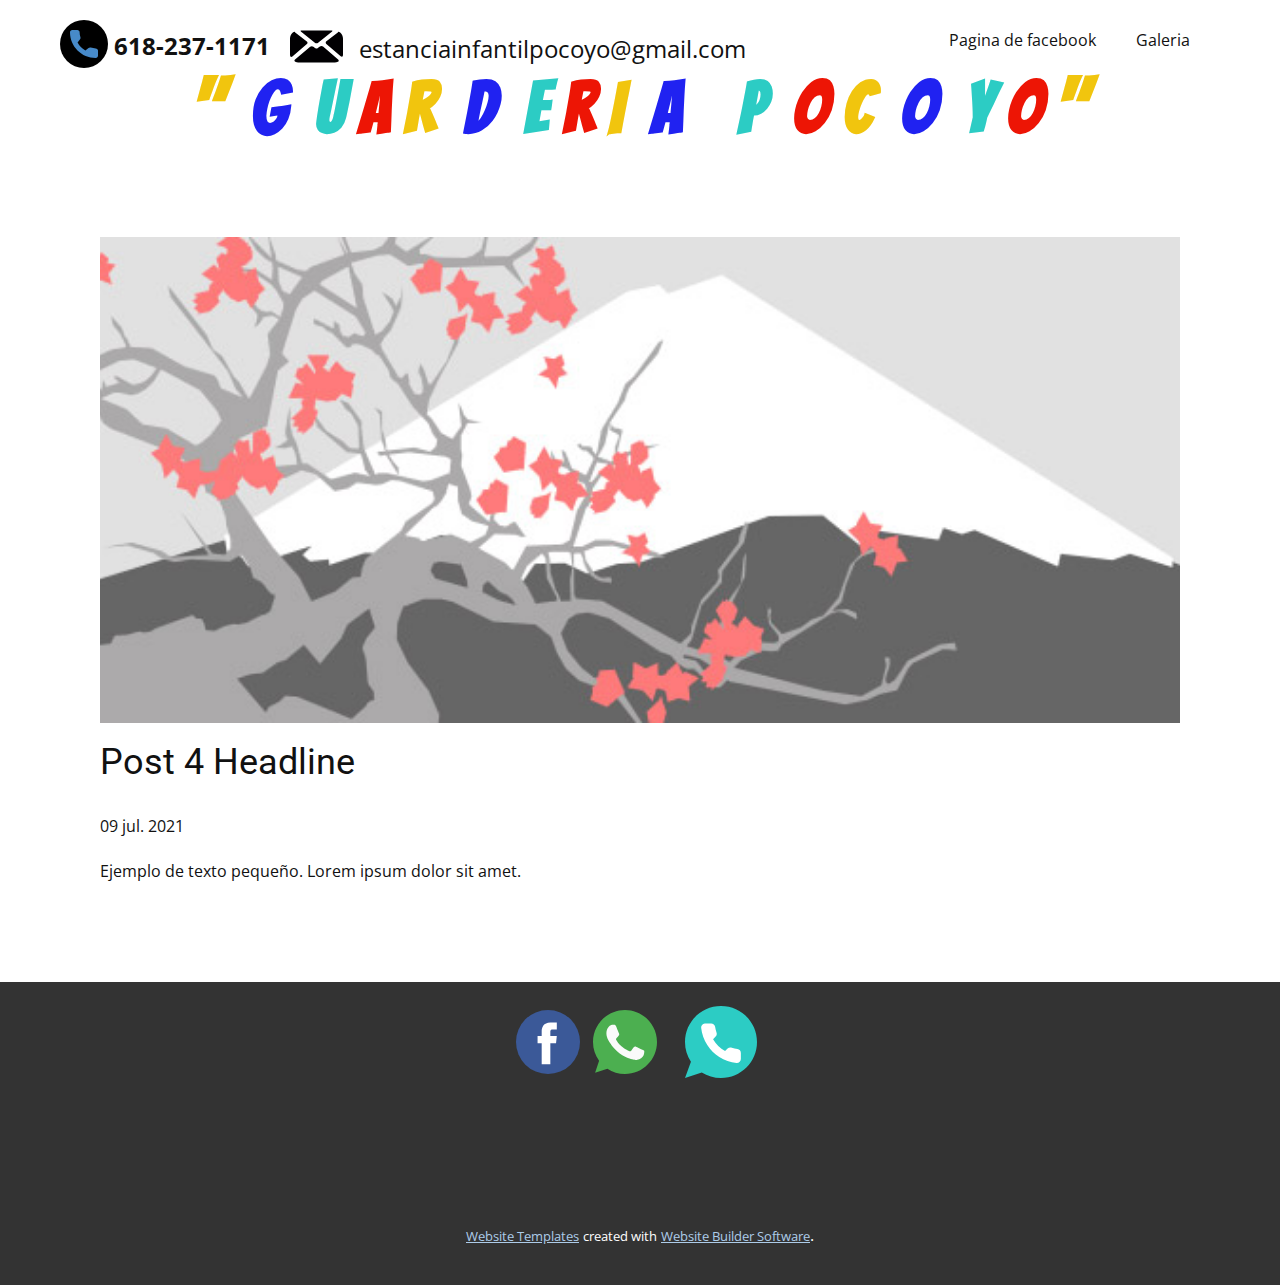
<file: blog/enviar-3.html>
<!doctype html>
<html style="font-size: 16px;"><head>
    <meta name="viewport" content="width=device-width, initial-scale=1.0">
    <meta charset="utf-8">
    <meta name="keywords" content="Post 1 Headline">
    <meta name="description" content="">
    <meta name="page_type" content="np-template-header-footer-from-plugin">
    <title>Post 4 Headline</title>
    <link rel="stylesheet" href="../nicepage.css" media="screen">
<link rel="stylesheet" href="../Post-Template.css" media="screen">
    <script class="u-script" type="text/javascript" src="../jquery.js" defer=""></script>
    <script class="u-script" type="text/javascript" src="../nicepage.js" defer=""></script>
    <meta name="generator" content="Nicepage 3.19.4, nicepage.com">
    <link id="u-theme-google-font" rel="stylesheet" href="https://fonts.googleapis.com/css?family=Roboto:100,100i,300,300i,400,400i,500,500i,700,700i,900,900i|Open+Sans:300,300i,400,400i,600,600i,700,700i,800,800i">
    <link id="u-page-google-font" rel="stylesheet" href="https://fonts.googleapis.com/css?family=Bangers:400">
    
    
    <script type="application/ld+json">{
		"@context": "http://schema.org",
		"@type": "Organization",
		"name": ""
}</script>
    <meta name="theme-color" content="#478ac9">
    <meta property="og:title" content="Post Template">
    <meta property="og:type" content="website">
  </head>
  <body class="u-body"><header class="u-align-center-xs u-clearfix u-header u-header" id="sec-960d"><div class="u-clearfix u-sheet u-sheet-1">
        <nav class="u-menu u-menu-dropdown u-offcanvas u-menu-1">
          <div class="menu-collapse" style="font-size: 1rem; letter-spacing: 0px;">
            <a class="u-button-style u-custom-left-right-menu-spacing u-custom-padding-bottom u-custom-top-bottom-menu-spacing u-nav-link u-text-active-palette-1-base u-text-hover-palette-2-base" href="#">
              <svg><use xmlns:xlink="http://www.w3.org/1999/xlink" xlink:href="#menu-hamburger"></use></svg>
              <svg version="1.1" xmlns="http://www.w3.org/2000/svg" xmlns:xlink="http://www.w3.org/1999/xlink"><defs><symbol id="menu-hamburger" viewBox="0 0 16 16" style="width: 16px; height: 16px;"><rect y="1" width="16" height="2"></rect><rect y="7" width="16" height="2"></rect><rect y="13" width="16" height="2"></rect>
</symbol>
</defs></svg>
            </a>
          </div>
          <div class="u-custom-menu u-nav-container">
            <ul class="u-nav u-unstyled u-nav-1"><li class="u-nav-item"><a class="u-button-style u-nav-link u-text-active-palette-1-base u-text-hover-palette-2-base" href="https://www.facebook.com/guarderiavillaunion/" style="padding: 10px 20px;">Pagina de facebook</a>
</li><li class="u-nav-item"><a class="u-button-style u-nav-link u-text-active-palette-1-base u-text-hover-palette-2-base" href="../Estancia-infantil-pocoyo.html#sec-863e" data-page-id="177907864" style="padding: 10px 20px;">Galeria</a>
</li></ul>
          </div>
          <div class="u-custom-menu u-nav-container-collapse">
            <div class="u-black u-container-style u-inner-container-layout u-opacity u-opacity-95 u-sidenav">
              <div class="u-sidenav-overflow">
                <div class="u-menu-close"></div>
                <ul class="u-align-center u-nav u-popupmenu-items u-unstyled u-nav-2"><li class="u-nav-item"><a class="u-button-style u-nav-link" href="https://www.facebook.com/guarderiavillaunion/" style="padding: 10px 20px;">Pagina de facebook</a>
</li><li class="u-nav-item"><a class="u-button-style u-nav-link" href="../Estancia-infantil-pocoyo.html#sec-863e" data-page-id="177907864" style="padding: 10px 20px;">Galeria</a>
</li></ul>
              </div>
            </div>
            <div class="u-black u-menu-overlay u-opacity u-opacity-70"></div>
          </div>
        </nav>
        <a href="../mailto:estanciainfantilpocoyo@gmail.com" class="u-active-none u-btn u-btn-rectangle u-button-style u-hover-none u-none u-text-body-color u-btn-1">
          <span style="font-size: 1.125rem;">&nbsp;<span style="font-size: 1.5rem;">estanciainfantilpocoyo@gmail.com</span>
          </span>
        </a><span class="u-icon u-icon-circle u-icon-1"><svg class="u-svg-link" preserveAspectRatio="xMidYMin slice" viewBox="0 0 51.668 51.668" style=""><use xmlns:xlink="http://www.w3.org/1999/xlink" xlink:href="#svg-5a8c"></use></svg><svg class="u-svg-content" viewBox="0 0 51.668 51.668" x="0px" y="0px" id="svg-5a8c" style="enable-background:new 0 0 51.668 51.668;"><g><path style="fill:currentColor;" d="M24.259,22.059L10.875,11.568c-0.87-0.682-0.679-1.234,0.425-1.234h29.066   c1.105,0,1.295,0.552,0.426,1.234L27.408,22.059C26.538,22.74,25.129,22.74,24.259,22.059z M4.674,11.687   c-0.18-0.254-1.081-0.112-1.915,0.612C1.07,13.764,0,15.922,0,18.334v15c0,0.616,0.072,1.214,0.205,1.788   c0.226,0.97,1.284,1.116,2.126,0.401L16.46,23.518c0.842-0.715,0.819-1.847-0.05-2.529L5.062,12.094   C4.909,11.975,4.78,11.837,4.674,11.687z M35.481,20.814c-0.869,0.681-0.894,1.816-0.055,2.535l14,11.994   c0.839,0.719,1.857,0.606,2.059-0.315c0.12-0.546,0.183-1.112,0.183-1.694v-15c0-2.412-1.07-4.57-2.759-6.035   c-0.834-0.724-1.735-0.866-1.915-0.612c-0.107,0.15-0.236,0.288-0.388,0.407L35.481,20.814z M26.544,27.692   c-0.047,0.018-0.094,0.035-0.142,0.049c-0.183,0.054-0.37,0.091-0.561,0.092c-0.206-0.001-0.393-0.038-0.576-0.092   c-0.048-0.014-0.094-0.031-0.142-0.049c-0.18-0.068-0.352-0.155-0.508-0.275c-0.015-0.01-0.954-0.745-1.844-1.442   c-0.87-0.681-2.256-0.653-3.098,0.062L4.918,38.573c-0.842,0.715-0.795,1.841,0.236,2.236C6.038,41.148,6.997,41.334,8,41.334   h35.667c1.071,0,2.091-0.213,3.023-0.597c1.021-0.421,1.055-1.565,0.217-2.284L32.214,25.866c-0.839-0.719-2.224-0.749-3.093-0.067   l-2.041,1.599C26.896,27.537,26.723,27.623,26.544,27.692z"></path>
</g></svg></span>
        <a href="../tel:6182371171" class="u-active-none u-btn u-btn-rectangle u-button-style u-hover-none u-none u-text-body-color u-btn-2">
          <span style="font-weight: 700; font-size: 1.5rem;">&nbsp;618-237-1171</span>
        </a><span class="u-black u-icon u-icon-circle u-spacing-10 u-text-palette-1-base u-icon-2"><svg class="u-svg-link" preserveAspectRatio="xMidYMin slice" viewBox="0 0 384 384" style=""><use xmlns:xlink="http://www.w3.org/1999/xlink" xlink:href="#svg-73cc"></use></svg><svg class="u-svg-content" viewBox="0 0 384 384" x="0px" y="0px" id="svg-73cc" style="enable-background:new 0 0 384 384;"><g><g><path d="M353.188,252.052c-23.51,0-46.594-3.677-68.469-10.906c-10.719-3.656-23.896-0.302-30.438,6.417l-43.177,32.594    c-50.073-26.729-80.917-57.563-107.281-107.26l31.635-42.052c8.219-8.208,11.167-20.198,7.635-31.448    c-7.26-21.99-10.948-45.063-10.948-68.583C132.146,13.823,118.323,0,101.333,0H30.813C13.823,0,0,13.823,0,30.813    C0,225.563,158.438,384,353.188,384c16.99,0,30.813-13.823,30.813-30.813v-70.323C384,265.875,370.177,252.052,353.188,252.052z"></path>
</g>
</g></svg></span>
        <h1 class="u-align-center u-custom-font u-text u-text-custom-color-3 u-text-1" data-animation-name="bounceIn" data-animation-duration="1000" data-animation-delay="0" data-animation-direction="">
          <span class="u-text-palette-3-base">"&nbsp;</span>
          <span class="u-text-custom-color-1">G&nbsp;</span>
          <span class="u-text-palette-4-dark-1">U&nbsp;</span>A&nbsp;<span class="u-text-palette-3-base">R&nbsp;</span>
          <span class="u-text-custom-color-1">D&nbsp;</span>
          <span class="u-text-palette-4-dark-1">E&nbsp;</span>R&nbsp;<span class="u-text-palette-3-base">I&nbsp;</span>
          <span class="u-text-custom-color-1">A&nbsp; &nbsp; <font color="#2cccc4">P&nbsp;</font>
          </span>O&nbsp;<span class="u-text-palette-3-base">C&nbsp;</span>
          <span class="u-text-custom-color-1">O&nbsp;</span>
          <span class="u-text-palette-4-dark-1">Y&nbsp;</span>O <span class="u-text-palette-3-base">"</span>
        </h1>
      </div></header>
    <section class="u-align-center u-clearfix u-section-1" id="sec-86ad">
      <div class="u-clearfix u-sheet u-valign-middle-md u-valign-middle-sm u-valign-middle-xs u-sheet-1"><!--post_details--><!--post_details_options_json--><!--{"source":""}--><!--/post_details_options_json--><!--blog_post-->
        <div class="u-container-style u-expanded-width u-post-details u-post-details-1">
          <div class="u-container-layout u-valign-middle u-container-layout-1"><!--blog_post_image-->
            <img alt="" class="u-blog-control u-expanded-width u-image u-image-default u-image-1" src="[data-uri]"><!--/blog_post_image--><!--blog_post_header-->
            <h2 class="u-blog-control u-text u-text-1">Post 4 Headline</h2><!--/blog_post_header--><!--blog_post_metadata-->
            <div class="u-blog-control u-metadata u-metadata-1"><!--blog_post_metadata_date-->
              <span class="u-meta-date u-meta-icon">09 jul. 2021</span><!--/blog_post_metadata_date--><!--blog_post_metadata_category-->
              <!--/blog_post_metadata_category--><!--blog_post_metadata_comments-->
              <!--/blog_post_metadata_comments-->
            </div><!--/blog_post_metadata--><!--blog_post_content-->
            <div class="u-align-justify u-blog-control u-post-content u-text u-text-2 fr-view">
  Ejemplo de texto pequeño. Lorem ipsum dolor sit amet.
  </div><!--/blog_post_content-->
          </div>
        </div><!--/blog_post--><!--/post_details-->
      </div>
    </section>
    
    
    <footer class="u-clearfix u-footer u-grey-80" id="sec-2fde"><div class="u-align-left u-clearfix u-sheet u-sheet-1"><span class="u-icon u-icon-circle u-text-palette-1-base u-icon-1" data-href="https://www.facebook.com/guarderiavillaunion/"><svg class="u-svg-link" preserveAspectRatio="xMidYMin slice" viewBox="0 0 112.196 112.196" style=""><use xmlns:xlink="http://www.w3.org/1999/xlink" xlink:href="#svg-1e96"></use></svg><svg class="u-svg-content" viewBox="0 0 112.196 112.196" x="0px" y="0px" id="svg-1e96" style="enable-background:new 0 0 112.196 112.196;"><g><circle style="fill:currentColor;" cx="56.098" cy="56.098" r="56.098"></circle><path style="fill:#FFFFFF;" d="M70.201,58.294h-10.01v36.672H45.025V58.294h-7.213V45.406h7.213v-8.34   c0-5.964,2.833-15.303,15.301-15.303L71.56,21.81v12.51h-8.151c-1.337,0-3.217,0.668-3.217,3.513v7.585h11.334L70.201,58.294z"></path>
</g></svg></span><span class="u-icon u-icon-circle u-text-palette-1-base u-icon-2" data-href="https://web.whatsapp.com/"><svg class="u-svg-link" preserveAspectRatio="xMidYMin slice" viewBox="0 0 512 512" style=""><use xmlns:xlink="http://www.w3.org/1999/xlink" xlink:href="#svg-4c28"></use></svg><svg class="u-svg-content" viewBox="0 0 512 512" x="0px" y="0px" id="svg-4c28" style="enable-background:new 0 0 512 512;"><path style="fill:#4CAF50;" d="M256.064,0h-0.128l0,0C114.784,0,0,114.816,0,256c0,56,18.048,107.904,48.736,150.048l-31.904,95.104  l98.4-31.456C155.712,496.512,204,512,256.064,512C397.216,512,512,397.152,512,256S397.216,0,256.064,0z"></path><path style="fill:#FAFAFA;" d="M405.024,361.504c-6.176,17.44-30.688,31.904-50.24,36.128c-13.376,2.848-30.848,5.12-89.664-19.264  C189.888,347.2,141.44,270.752,137.664,265.792c-3.616-4.96-30.4-40.48-30.4-77.216s18.656-54.624,26.176-62.304  c6.176-6.304,16.384-9.184,26.176-9.184c3.168,0,6.016,0.16,8.576,0.288c7.52,0.32,11.296,0.768,16.256,12.64  c6.176,14.88,21.216,51.616,23.008,55.392c1.824,3.776,3.648,8.896,1.088,13.856c-2.4,5.12-4.512,7.392-8.288,11.744  c-3.776,4.352-7.36,7.68-11.136,12.352c-3.456,4.064-7.36,8.416-3.008,15.936c4.352,7.36,19.392,31.904,41.536,51.616  c28.576,25.44,51.744,33.568,60.032,37.024c6.176,2.56,13.536,1.952,18.048-2.848c5.728-6.176,12.8-16.416,20-26.496  c5.12-7.232,11.584-8.128,18.368-5.568c6.912,2.4,43.488,20.48,51.008,24.224c7.52,3.776,12.48,5.568,14.304,8.736  C411.2,329.152,411.2,344.032,405.024,361.504z"></path></svg></span>
        <a href="../tel:6182371171" class="u-active-none u-btn u-button-style u-hover-none u-none u-text-hover-palette-2-base u-text-palette-2-base u-btn-1"><span class="u-icon u-text-palette-4-base u-icon-3"><svg class="u-svg-content" viewBox="0 0 512 512" x="0px" y="0px" style="width: 1em; height: 1em;"><path style="fill:currentColor;" d="M256,0C114.617,0,0,114.617,0,256c0,52.03,15.563,100.414,42.231,140.818L0,512l119.128-39.706  C158.72,497.399,205.639,512,256,512c141.383,0,256-114.617,256-256S397.383,0,256,0z"></path><path style="fill:#FFFFFF;" d="M397.233,335.078V377.6c0.062,15.66-12.606,28.398-28.292,28.469c-0.892,0-1.783-0.035-2.675-0.115  c-43.705-4.74-85.689-19.641-122.571-43.52c-34.313-21.76-63.409-50.803-85.222-85.054c-24.002-36.979-38.938-79.086-43.599-122.898  c-1.412-15.59,10.108-29.378,25.732-30.791c0.847-0.062,1.686-0.106,2.534-0.106h42.611c14.257-0.141,26.412,10.293,28.407,24.382  c1.801,13.612,5.138,26.968,9.94,39.83c3.902,10.364,1.404,22.042-6.391,29.908l-18.035,17.999  c20.215,35.487,49.664,64.874,85.221,85.054l18.035-17.999c7.883-7.786,19.588-10.275,29.97-6.382  c12.888,4.802,26.271,8.13,39.91,9.922C387.09,308.312,397.594,320.689,397.233,335.078z"></path></svg><img></span>&nbsp;
        </a>
      </div></footer>
    <section class="u-backlink u-clearfix u-grey-80">
      <a class="u-link" href="https://nicepage.com/website-templates" target="_blank">
        <span>Website Templates</span>
      </a>
      <p class="u-text">
        <span>created with</span>
      </p>
      <a class="u-link" href="https://nicepage.com/" target="_blank">
        <span>Website Builder Software</span>
      </a>. 
    </section>
  
</body></html>
</file>
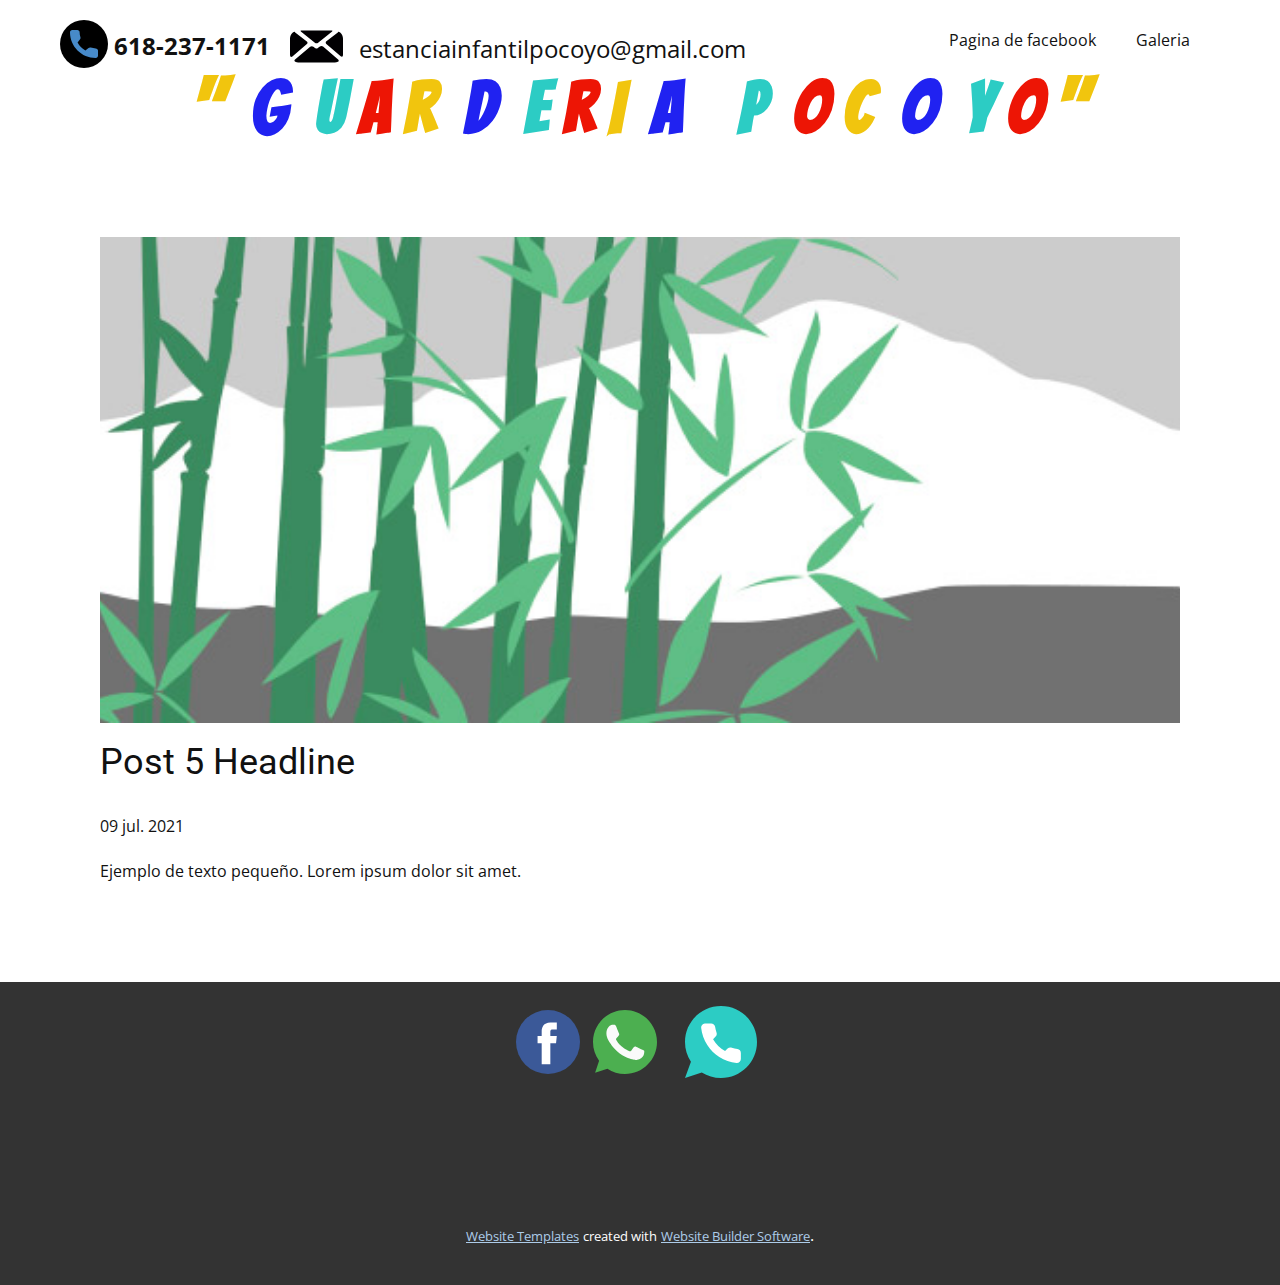
<file: blog/enviar-4.html>
<!doctype html>
<html style="font-size: 16px;"><head>
    <meta name="viewport" content="width=device-width, initial-scale=1.0">
    <meta charset="utf-8">
    <meta name="keywords" content="Post 1 Headline">
    <meta name="description" content="">
    <meta name="page_type" content="np-template-header-footer-from-plugin">
    <title>Post 5 Headline</title>
    <link rel="stylesheet" href="../nicepage.css" media="screen">
<link rel="stylesheet" href="../Post-Template.css" media="screen">
    <script class="u-script" type="text/javascript" src="../jquery.js" defer=""></script>
    <script class="u-script" type="text/javascript" src="../nicepage.js" defer=""></script>
    <meta name="generator" content="Nicepage 3.19.4, nicepage.com">
    <link id="u-theme-google-font" rel="stylesheet" href="https://fonts.googleapis.com/css?family=Roboto:100,100i,300,300i,400,400i,500,500i,700,700i,900,900i|Open+Sans:300,300i,400,400i,600,600i,700,700i,800,800i">
    <link id="u-page-google-font" rel="stylesheet" href="https://fonts.googleapis.com/css?family=Bangers:400">
    
    
    <script type="application/ld+json">{
		"@context": "http://schema.org",
		"@type": "Organization",
		"name": ""
}</script>
    <meta name="theme-color" content="#478ac9">
    <meta property="og:title" content="Post Template">
    <meta property="og:type" content="website">
  </head>
  <body class="u-body"><header class="u-align-center-xs u-clearfix u-header u-header" id="sec-960d"><div class="u-clearfix u-sheet u-sheet-1">
        <nav class="u-menu u-menu-dropdown u-offcanvas u-menu-1">
          <div class="menu-collapse" style="font-size: 1rem; letter-spacing: 0px;">
            <a class="u-button-style u-custom-left-right-menu-spacing u-custom-padding-bottom u-custom-top-bottom-menu-spacing u-nav-link u-text-active-palette-1-base u-text-hover-palette-2-base" href="#">
              <svg><use xmlns:xlink="http://www.w3.org/1999/xlink" xlink:href="#menu-hamburger"></use></svg>
              <svg version="1.1" xmlns="http://www.w3.org/2000/svg" xmlns:xlink="http://www.w3.org/1999/xlink"><defs><symbol id="menu-hamburger" viewBox="0 0 16 16" style="width: 16px; height: 16px;"><rect y="1" width="16" height="2"></rect><rect y="7" width="16" height="2"></rect><rect y="13" width="16" height="2"></rect>
</symbol>
</defs></svg>
            </a>
          </div>
          <div class="u-custom-menu u-nav-container">
            <ul class="u-nav u-unstyled u-nav-1"><li class="u-nav-item"><a class="u-button-style u-nav-link u-text-active-palette-1-base u-text-hover-palette-2-base" href="https://www.facebook.com/guarderiavillaunion/" style="padding: 10px 20px;">Pagina de facebook</a>
</li><li class="u-nav-item"><a class="u-button-style u-nav-link u-text-active-palette-1-base u-text-hover-palette-2-base" href="../Estancia-infantil-pocoyo.html#sec-863e" data-page-id="177907864" style="padding: 10px 20px;">Galeria</a>
</li></ul>
          </div>
          <div class="u-custom-menu u-nav-container-collapse">
            <div class="u-black u-container-style u-inner-container-layout u-opacity u-opacity-95 u-sidenav">
              <div class="u-sidenav-overflow">
                <div class="u-menu-close"></div>
                <ul class="u-align-center u-nav u-popupmenu-items u-unstyled u-nav-2"><li class="u-nav-item"><a class="u-button-style u-nav-link" href="https://www.facebook.com/guarderiavillaunion/" style="padding: 10px 20px;">Pagina de facebook</a>
</li><li class="u-nav-item"><a class="u-button-style u-nav-link" href="../Estancia-infantil-pocoyo.html#sec-863e" data-page-id="177907864" style="padding: 10px 20px;">Galeria</a>
</li></ul>
              </div>
            </div>
            <div class="u-black u-menu-overlay u-opacity u-opacity-70"></div>
          </div>
        </nav>
        <a href="../mailto:estanciainfantilpocoyo@gmail.com" class="u-active-none u-btn u-btn-rectangle u-button-style u-hover-none u-none u-text-body-color u-btn-1">
          <span style="font-size: 1.125rem;">&nbsp;<span style="font-size: 1.5rem;">estanciainfantilpocoyo@gmail.com</span>
          </span>
        </a><span class="u-icon u-icon-circle u-icon-1"><svg class="u-svg-link" preserveAspectRatio="xMidYMin slice" viewBox="0 0 51.668 51.668" style=""><use xmlns:xlink="http://www.w3.org/1999/xlink" xlink:href="#svg-5a8c"></use></svg><svg class="u-svg-content" viewBox="0 0 51.668 51.668" x="0px" y="0px" id="svg-5a8c" style="enable-background:new 0 0 51.668 51.668;"><g><path style="fill:currentColor;" d="M24.259,22.059L10.875,11.568c-0.87-0.682-0.679-1.234,0.425-1.234h29.066   c1.105,0,1.295,0.552,0.426,1.234L27.408,22.059C26.538,22.74,25.129,22.74,24.259,22.059z M4.674,11.687   c-0.18-0.254-1.081-0.112-1.915,0.612C1.07,13.764,0,15.922,0,18.334v15c0,0.616,0.072,1.214,0.205,1.788   c0.226,0.97,1.284,1.116,2.126,0.401L16.46,23.518c0.842-0.715,0.819-1.847-0.05-2.529L5.062,12.094   C4.909,11.975,4.78,11.837,4.674,11.687z M35.481,20.814c-0.869,0.681-0.894,1.816-0.055,2.535l14,11.994   c0.839,0.719,1.857,0.606,2.059-0.315c0.12-0.546,0.183-1.112,0.183-1.694v-15c0-2.412-1.07-4.57-2.759-6.035   c-0.834-0.724-1.735-0.866-1.915-0.612c-0.107,0.15-0.236,0.288-0.388,0.407L35.481,20.814z M26.544,27.692   c-0.047,0.018-0.094,0.035-0.142,0.049c-0.183,0.054-0.37,0.091-0.561,0.092c-0.206-0.001-0.393-0.038-0.576-0.092   c-0.048-0.014-0.094-0.031-0.142-0.049c-0.18-0.068-0.352-0.155-0.508-0.275c-0.015-0.01-0.954-0.745-1.844-1.442   c-0.87-0.681-2.256-0.653-3.098,0.062L4.918,38.573c-0.842,0.715-0.795,1.841,0.236,2.236C6.038,41.148,6.997,41.334,8,41.334   h35.667c1.071,0,2.091-0.213,3.023-0.597c1.021-0.421,1.055-1.565,0.217-2.284L32.214,25.866c-0.839-0.719-2.224-0.749-3.093-0.067   l-2.041,1.599C26.896,27.537,26.723,27.623,26.544,27.692z"></path>
</g></svg></span>
        <a href="../tel:6182371171" class="u-active-none u-btn u-btn-rectangle u-button-style u-hover-none u-none u-text-body-color u-btn-2">
          <span style="font-weight: 700; font-size: 1.5rem;">&nbsp;618-237-1171</span>
        </a><span class="u-black u-icon u-icon-circle u-spacing-10 u-text-palette-1-base u-icon-2"><svg class="u-svg-link" preserveAspectRatio="xMidYMin slice" viewBox="0 0 384 384" style=""><use xmlns:xlink="http://www.w3.org/1999/xlink" xlink:href="#svg-73cc"></use></svg><svg class="u-svg-content" viewBox="0 0 384 384" x="0px" y="0px" id="svg-73cc" style="enable-background:new 0 0 384 384;"><g><g><path d="M353.188,252.052c-23.51,0-46.594-3.677-68.469-10.906c-10.719-3.656-23.896-0.302-30.438,6.417l-43.177,32.594    c-50.073-26.729-80.917-57.563-107.281-107.26l31.635-42.052c8.219-8.208,11.167-20.198,7.635-31.448    c-7.26-21.99-10.948-45.063-10.948-68.583C132.146,13.823,118.323,0,101.333,0H30.813C13.823,0,0,13.823,0,30.813    C0,225.563,158.438,384,353.188,384c16.99,0,30.813-13.823,30.813-30.813v-70.323C384,265.875,370.177,252.052,353.188,252.052z"></path>
</g>
</g></svg></span>
        <h1 class="u-align-center u-custom-font u-text u-text-custom-color-3 u-text-1" data-animation-name="bounceIn" data-animation-duration="1000" data-animation-delay="0" data-animation-direction="">
          <span class="u-text-palette-3-base">"&nbsp;</span>
          <span class="u-text-custom-color-1">G&nbsp;</span>
          <span class="u-text-palette-4-dark-1">U&nbsp;</span>A&nbsp;<span class="u-text-palette-3-base">R&nbsp;</span>
          <span class="u-text-custom-color-1">D&nbsp;</span>
          <span class="u-text-palette-4-dark-1">E&nbsp;</span>R&nbsp;<span class="u-text-palette-3-base">I&nbsp;</span>
          <span class="u-text-custom-color-1">A&nbsp; &nbsp; <font color="#2cccc4">P&nbsp;</font>
          </span>O&nbsp;<span class="u-text-palette-3-base">C&nbsp;</span>
          <span class="u-text-custom-color-1">O&nbsp;</span>
          <span class="u-text-palette-4-dark-1">Y&nbsp;</span>O <span class="u-text-palette-3-base">"</span>
        </h1>
      </div></header>
    <section class="u-align-center u-clearfix u-section-1" id="sec-86ad">
      <div class="u-clearfix u-sheet u-valign-middle-md u-valign-middle-sm u-valign-middle-xs u-sheet-1"><!--post_details--><!--post_details_options_json--><!--{"source":""}--><!--/post_details_options_json--><!--blog_post-->
        <div class="u-container-style u-expanded-width u-post-details u-post-details-1">
          <div class="u-container-layout u-valign-middle u-container-layout-1"><!--blog_post_image-->
            <img alt="" class="u-blog-control u-expanded-width u-image u-image-default u-image-1" src="[data-uri]"><!--/blog_post_image--><!--blog_post_header-->
            <h2 class="u-blog-control u-text u-text-1">Post 5 Headline</h2><!--/blog_post_header--><!--blog_post_metadata-->
            <div class="u-blog-control u-metadata u-metadata-1"><!--blog_post_metadata_date-->
              <span class="u-meta-date u-meta-icon">09 jul. 2021</span><!--/blog_post_metadata_date--><!--blog_post_metadata_category-->
              <!--/blog_post_metadata_category--><!--blog_post_metadata_comments-->
              <!--/blog_post_metadata_comments-->
            </div><!--/blog_post_metadata--><!--blog_post_content-->
            <div class="u-align-justify u-blog-control u-post-content u-text u-text-2 fr-view">
  Ejemplo de texto pequeño. Lorem ipsum dolor sit amet.
  </div><!--/blog_post_content-->
          </div>
        </div><!--/blog_post--><!--/post_details-->
      </div>
    </section>
    
    
    <footer class="u-clearfix u-footer u-grey-80" id="sec-2fde"><div class="u-align-left u-clearfix u-sheet u-sheet-1"><span class="u-icon u-icon-circle u-text-palette-1-base u-icon-1" data-href="https://www.facebook.com/guarderiavillaunion/"><svg class="u-svg-link" preserveAspectRatio="xMidYMin slice" viewBox="0 0 112.196 112.196" style=""><use xmlns:xlink="http://www.w3.org/1999/xlink" xlink:href="#svg-1e96"></use></svg><svg class="u-svg-content" viewBox="0 0 112.196 112.196" x="0px" y="0px" id="svg-1e96" style="enable-background:new 0 0 112.196 112.196;"><g><circle style="fill:currentColor;" cx="56.098" cy="56.098" r="56.098"></circle><path style="fill:#FFFFFF;" d="M70.201,58.294h-10.01v36.672H45.025V58.294h-7.213V45.406h7.213v-8.34   c0-5.964,2.833-15.303,15.301-15.303L71.56,21.81v12.51h-8.151c-1.337,0-3.217,0.668-3.217,3.513v7.585h11.334L70.201,58.294z"></path>
</g></svg></span><span class="u-icon u-icon-circle u-text-palette-1-base u-icon-2" data-href="https://web.whatsapp.com/"><svg class="u-svg-link" preserveAspectRatio="xMidYMin slice" viewBox="0 0 512 512" style=""><use xmlns:xlink="http://www.w3.org/1999/xlink" xlink:href="#svg-4c28"></use></svg><svg class="u-svg-content" viewBox="0 0 512 512" x="0px" y="0px" id="svg-4c28" style="enable-background:new 0 0 512 512;"><path style="fill:#4CAF50;" d="M256.064,0h-0.128l0,0C114.784,0,0,114.816,0,256c0,56,18.048,107.904,48.736,150.048l-31.904,95.104  l98.4-31.456C155.712,496.512,204,512,256.064,512C397.216,512,512,397.152,512,256S397.216,0,256.064,0z"></path><path style="fill:#FAFAFA;" d="M405.024,361.504c-6.176,17.44-30.688,31.904-50.24,36.128c-13.376,2.848-30.848,5.12-89.664-19.264  C189.888,347.2,141.44,270.752,137.664,265.792c-3.616-4.96-30.4-40.48-30.4-77.216s18.656-54.624,26.176-62.304  c6.176-6.304,16.384-9.184,26.176-9.184c3.168,0,6.016,0.16,8.576,0.288c7.52,0.32,11.296,0.768,16.256,12.64  c6.176,14.88,21.216,51.616,23.008,55.392c1.824,3.776,3.648,8.896,1.088,13.856c-2.4,5.12-4.512,7.392-8.288,11.744  c-3.776,4.352-7.36,7.68-11.136,12.352c-3.456,4.064-7.36,8.416-3.008,15.936c4.352,7.36,19.392,31.904,41.536,51.616  c28.576,25.44,51.744,33.568,60.032,37.024c6.176,2.56,13.536,1.952,18.048-2.848c5.728-6.176,12.8-16.416,20-26.496  c5.12-7.232,11.584-8.128,18.368-5.568c6.912,2.4,43.488,20.48,51.008,24.224c7.52,3.776,12.48,5.568,14.304,8.736  C411.2,329.152,411.2,344.032,405.024,361.504z"></path></svg></span>
        <a href="../tel:6182371171" class="u-active-none u-btn u-button-style u-hover-none u-none u-text-hover-palette-2-base u-text-palette-2-base u-btn-1"><span class="u-icon u-text-palette-4-base u-icon-3"><svg class="u-svg-content" viewBox="0 0 512 512" x="0px" y="0px" style="width: 1em; height: 1em;"><path style="fill:currentColor;" d="M256,0C114.617,0,0,114.617,0,256c0,52.03,15.563,100.414,42.231,140.818L0,512l119.128-39.706  C158.72,497.399,205.639,512,256,512c141.383,0,256-114.617,256-256S397.383,0,256,0z"></path><path style="fill:#FFFFFF;" d="M397.233,335.078V377.6c0.062,15.66-12.606,28.398-28.292,28.469c-0.892,0-1.783-0.035-2.675-0.115  c-43.705-4.74-85.689-19.641-122.571-43.52c-34.313-21.76-63.409-50.803-85.222-85.054c-24.002-36.979-38.938-79.086-43.599-122.898  c-1.412-15.59,10.108-29.378,25.732-30.791c0.847-0.062,1.686-0.106,2.534-0.106h42.611c14.257-0.141,26.412,10.293,28.407,24.382  c1.801,13.612,5.138,26.968,9.94,39.83c3.902,10.364,1.404,22.042-6.391,29.908l-18.035,17.999  c20.215,35.487,49.664,64.874,85.221,85.054l18.035-17.999c7.883-7.786,19.588-10.275,29.97-6.382  c12.888,4.802,26.271,8.13,39.91,9.922C387.09,308.312,397.594,320.689,397.233,335.078z"></path></svg><img></span>&nbsp;
        </a>
      </div></footer>
    <section class="u-backlink u-clearfix u-grey-80">
      <a class="u-link" href="https://nicepage.com/website-templates" target="_blank">
        <span>Website Templates</span>
      </a>
      <p class="u-text">
        <span>created with</span>
      </p>
      <a class="u-link" href="https://nicepage.com/" target="_blank">
        <span>Website Builder Software</span>
      </a>. 
    </section>
  
</body></html>
</file>
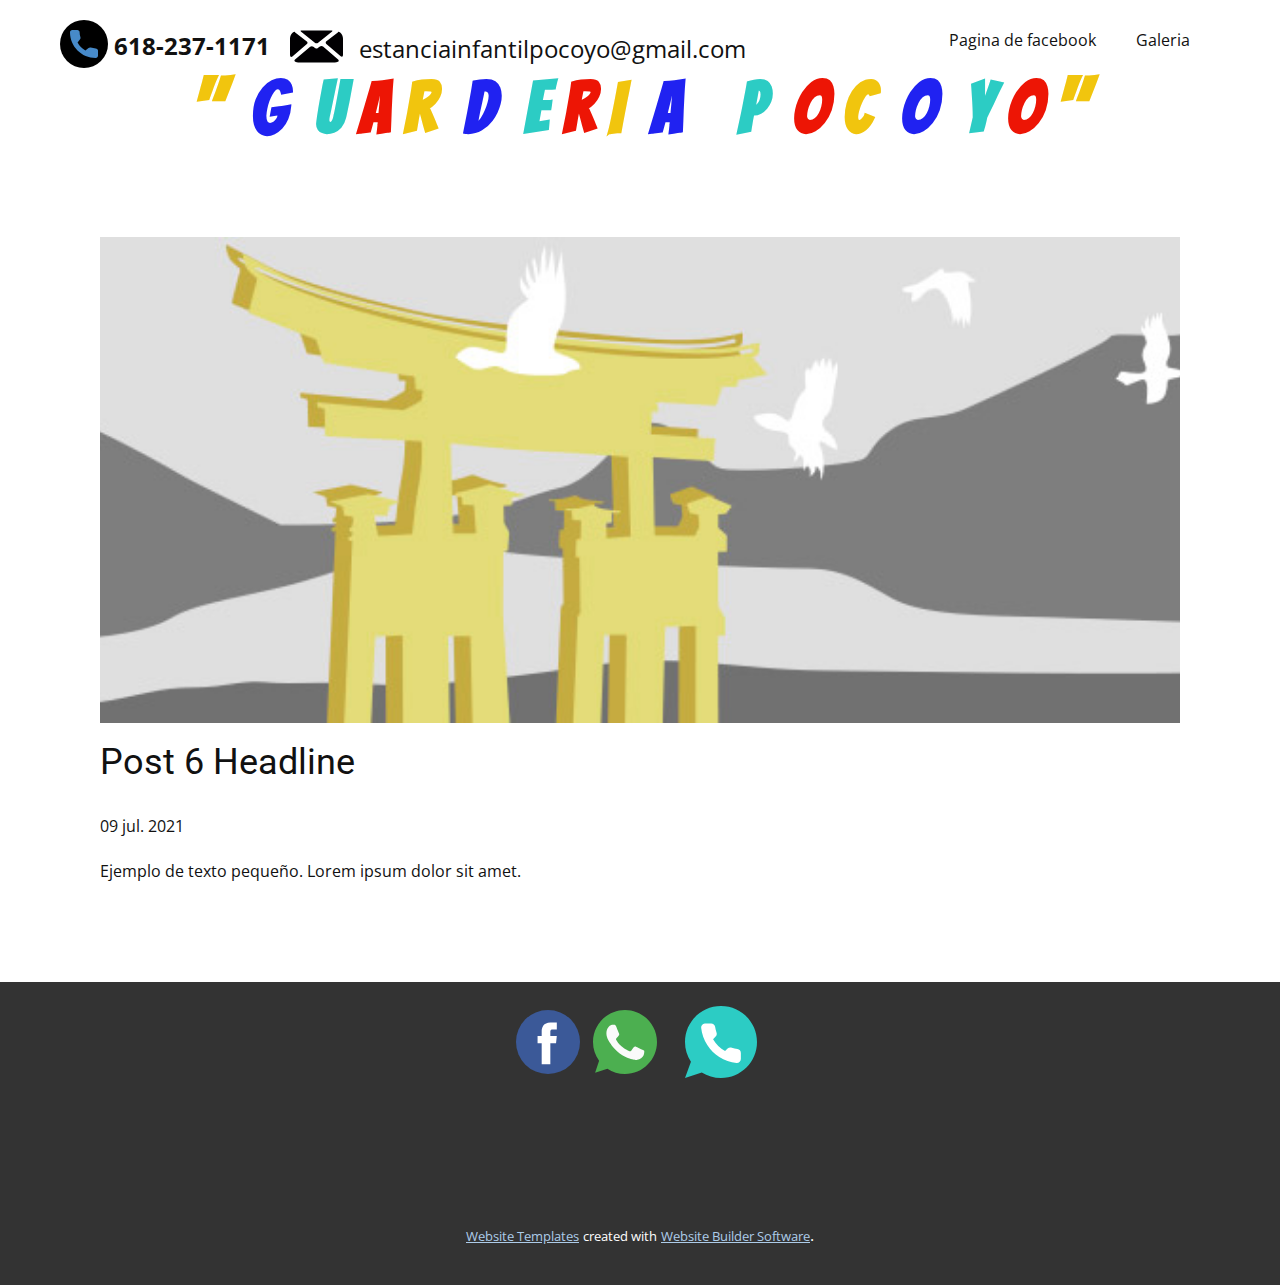
<file: blog/enviar-5.html>
<!doctype html>
<html style="font-size: 16px;"><head>
    <meta name="viewport" content="width=device-width, initial-scale=1.0">
    <meta charset="utf-8">
    <meta name="keywords" content="Post 1 Headline">
    <meta name="description" content="">
    <meta name="page_type" content="np-template-header-footer-from-plugin">
    <title>Post 6 Headline</title>
    <link rel="stylesheet" href="../nicepage.css" media="screen">
<link rel="stylesheet" href="../Post-Template.css" media="screen">
    <script class="u-script" type="text/javascript" src="../jquery.js" defer=""></script>
    <script class="u-script" type="text/javascript" src="../nicepage.js" defer=""></script>
    <meta name="generator" content="Nicepage 3.19.4, nicepage.com">
    <link id="u-theme-google-font" rel="stylesheet" href="https://fonts.googleapis.com/css?family=Roboto:100,100i,300,300i,400,400i,500,500i,700,700i,900,900i|Open+Sans:300,300i,400,400i,600,600i,700,700i,800,800i">
    <link id="u-page-google-font" rel="stylesheet" href="https://fonts.googleapis.com/css?family=Bangers:400">
    
    
    <script type="application/ld+json">{
		"@context": "http://schema.org",
		"@type": "Organization",
		"name": ""
}</script>
    <meta name="theme-color" content="#478ac9">
    <meta property="og:title" content="Post Template">
    <meta property="og:type" content="website">
  </head>
  <body class="u-body"><header class="u-align-center-xs u-clearfix u-header u-header" id="sec-960d"><div class="u-clearfix u-sheet u-sheet-1">
        <nav class="u-menu u-menu-dropdown u-offcanvas u-menu-1">
          <div class="menu-collapse" style="font-size: 1rem; letter-spacing: 0px;">
            <a class="u-button-style u-custom-left-right-menu-spacing u-custom-padding-bottom u-custom-top-bottom-menu-spacing u-nav-link u-text-active-palette-1-base u-text-hover-palette-2-base" href="#">
              <svg><use xmlns:xlink="http://www.w3.org/1999/xlink" xlink:href="#menu-hamburger"></use></svg>
              <svg version="1.1" xmlns="http://www.w3.org/2000/svg" xmlns:xlink="http://www.w3.org/1999/xlink"><defs><symbol id="menu-hamburger" viewBox="0 0 16 16" style="width: 16px; height: 16px;"><rect y="1" width="16" height="2"></rect><rect y="7" width="16" height="2"></rect><rect y="13" width="16" height="2"></rect>
</symbol>
</defs></svg>
            </a>
          </div>
          <div class="u-custom-menu u-nav-container">
            <ul class="u-nav u-unstyled u-nav-1"><li class="u-nav-item"><a class="u-button-style u-nav-link u-text-active-palette-1-base u-text-hover-palette-2-base" href="https://www.facebook.com/guarderiavillaunion/" style="padding: 10px 20px;">Pagina de facebook</a>
</li><li class="u-nav-item"><a class="u-button-style u-nav-link u-text-active-palette-1-base u-text-hover-palette-2-base" href="../Estancia-infantil-pocoyo.html#sec-863e" data-page-id="177907864" style="padding: 10px 20px;">Galeria</a>
</li></ul>
          </div>
          <div class="u-custom-menu u-nav-container-collapse">
            <div class="u-black u-container-style u-inner-container-layout u-opacity u-opacity-95 u-sidenav">
              <div class="u-sidenav-overflow">
                <div class="u-menu-close"></div>
                <ul class="u-align-center u-nav u-popupmenu-items u-unstyled u-nav-2"><li class="u-nav-item"><a class="u-button-style u-nav-link" href="https://www.facebook.com/guarderiavillaunion/" style="padding: 10px 20px;">Pagina de facebook</a>
</li><li class="u-nav-item"><a class="u-button-style u-nav-link" href="../Estancia-infantil-pocoyo.html#sec-863e" data-page-id="177907864" style="padding: 10px 20px;">Galeria</a>
</li></ul>
              </div>
            </div>
            <div class="u-black u-menu-overlay u-opacity u-opacity-70"></div>
          </div>
        </nav>
        <a href="../mailto:estanciainfantilpocoyo@gmail.com" class="u-active-none u-btn u-btn-rectangle u-button-style u-hover-none u-none u-text-body-color u-btn-1">
          <span style="font-size: 1.125rem;">&nbsp;<span style="font-size: 1.5rem;">estanciainfantilpocoyo@gmail.com</span>
          </span>
        </a><span class="u-icon u-icon-circle u-icon-1"><svg class="u-svg-link" preserveAspectRatio="xMidYMin slice" viewBox="0 0 51.668 51.668" style=""><use xmlns:xlink="http://www.w3.org/1999/xlink" xlink:href="#svg-5a8c"></use></svg><svg class="u-svg-content" viewBox="0 0 51.668 51.668" x="0px" y="0px" id="svg-5a8c" style="enable-background:new 0 0 51.668 51.668;"><g><path style="fill:currentColor;" d="M24.259,22.059L10.875,11.568c-0.87-0.682-0.679-1.234,0.425-1.234h29.066   c1.105,0,1.295,0.552,0.426,1.234L27.408,22.059C26.538,22.74,25.129,22.74,24.259,22.059z M4.674,11.687   c-0.18-0.254-1.081-0.112-1.915,0.612C1.07,13.764,0,15.922,0,18.334v15c0,0.616,0.072,1.214,0.205,1.788   c0.226,0.97,1.284,1.116,2.126,0.401L16.46,23.518c0.842-0.715,0.819-1.847-0.05-2.529L5.062,12.094   C4.909,11.975,4.78,11.837,4.674,11.687z M35.481,20.814c-0.869,0.681-0.894,1.816-0.055,2.535l14,11.994   c0.839,0.719,1.857,0.606,2.059-0.315c0.12-0.546,0.183-1.112,0.183-1.694v-15c0-2.412-1.07-4.57-2.759-6.035   c-0.834-0.724-1.735-0.866-1.915-0.612c-0.107,0.15-0.236,0.288-0.388,0.407L35.481,20.814z M26.544,27.692   c-0.047,0.018-0.094,0.035-0.142,0.049c-0.183,0.054-0.37,0.091-0.561,0.092c-0.206-0.001-0.393-0.038-0.576-0.092   c-0.048-0.014-0.094-0.031-0.142-0.049c-0.18-0.068-0.352-0.155-0.508-0.275c-0.015-0.01-0.954-0.745-1.844-1.442   c-0.87-0.681-2.256-0.653-3.098,0.062L4.918,38.573c-0.842,0.715-0.795,1.841,0.236,2.236C6.038,41.148,6.997,41.334,8,41.334   h35.667c1.071,0,2.091-0.213,3.023-0.597c1.021-0.421,1.055-1.565,0.217-2.284L32.214,25.866c-0.839-0.719-2.224-0.749-3.093-0.067   l-2.041,1.599C26.896,27.537,26.723,27.623,26.544,27.692z"></path>
</g></svg></span>
        <a href="../tel:6182371171" class="u-active-none u-btn u-btn-rectangle u-button-style u-hover-none u-none u-text-body-color u-btn-2">
          <span style="font-weight: 700; font-size: 1.5rem;">&nbsp;618-237-1171</span>
        </a><span class="u-black u-icon u-icon-circle u-spacing-10 u-text-palette-1-base u-icon-2"><svg class="u-svg-link" preserveAspectRatio="xMidYMin slice" viewBox="0 0 384 384" style=""><use xmlns:xlink="http://www.w3.org/1999/xlink" xlink:href="#svg-73cc"></use></svg><svg class="u-svg-content" viewBox="0 0 384 384" x="0px" y="0px" id="svg-73cc" style="enable-background:new 0 0 384 384;"><g><g><path d="M353.188,252.052c-23.51,0-46.594-3.677-68.469-10.906c-10.719-3.656-23.896-0.302-30.438,6.417l-43.177,32.594    c-50.073-26.729-80.917-57.563-107.281-107.26l31.635-42.052c8.219-8.208,11.167-20.198,7.635-31.448    c-7.26-21.99-10.948-45.063-10.948-68.583C132.146,13.823,118.323,0,101.333,0H30.813C13.823,0,0,13.823,0,30.813    C0,225.563,158.438,384,353.188,384c16.99,0,30.813-13.823,30.813-30.813v-70.323C384,265.875,370.177,252.052,353.188,252.052z"></path>
</g>
</g></svg></span>
        <h1 class="u-align-center u-custom-font u-text u-text-custom-color-3 u-text-1" data-animation-name="bounceIn" data-animation-duration="1000" data-animation-delay="0" data-animation-direction="">
          <span class="u-text-palette-3-base">"&nbsp;</span>
          <span class="u-text-custom-color-1">G&nbsp;</span>
          <span class="u-text-palette-4-dark-1">U&nbsp;</span>A&nbsp;<span class="u-text-palette-3-base">R&nbsp;</span>
          <span class="u-text-custom-color-1">D&nbsp;</span>
          <span class="u-text-palette-4-dark-1">E&nbsp;</span>R&nbsp;<span class="u-text-palette-3-base">I&nbsp;</span>
          <span class="u-text-custom-color-1">A&nbsp; &nbsp; <font color="#2cccc4">P&nbsp;</font>
          </span>O&nbsp;<span class="u-text-palette-3-base">C&nbsp;</span>
          <span class="u-text-custom-color-1">O&nbsp;</span>
          <span class="u-text-palette-4-dark-1">Y&nbsp;</span>O <span class="u-text-palette-3-base">"</span>
        </h1>
      </div></header>
    <section class="u-align-center u-clearfix u-section-1" id="sec-86ad">
      <div class="u-clearfix u-sheet u-valign-middle-md u-valign-middle-sm u-valign-middle-xs u-sheet-1"><!--post_details--><!--post_details_options_json--><!--{"source":""}--><!--/post_details_options_json--><!--blog_post-->
        <div class="u-container-style u-expanded-width u-post-details u-post-details-1">
          <div class="u-container-layout u-valign-middle u-container-layout-1"><!--blog_post_image-->
            <img alt="" class="u-blog-control u-expanded-width u-image u-image-default u-image-1" src="[data-uri]"><!--/blog_post_image--><!--blog_post_header-->
            <h2 class="u-blog-control u-text u-text-1">Post 6 Headline</h2><!--/blog_post_header--><!--blog_post_metadata-->
            <div class="u-blog-control u-metadata u-metadata-1"><!--blog_post_metadata_date-->
              <span class="u-meta-date u-meta-icon">09 jul. 2021</span><!--/blog_post_metadata_date--><!--blog_post_metadata_category-->
              <!--/blog_post_metadata_category--><!--blog_post_metadata_comments-->
              <!--/blog_post_metadata_comments-->
            </div><!--/blog_post_metadata--><!--blog_post_content-->
            <div class="u-align-justify u-blog-control u-post-content u-text u-text-2 fr-view">
  Ejemplo de texto pequeño. Lorem ipsum dolor sit amet.
  </div><!--/blog_post_content-->
          </div>
        </div><!--/blog_post--><!--/post_details-->
      </div>
    </section>
    
    
    <footer class="u-clearfix u-footer u-grey-80" id="sec-2fde"><div class="u-align-left u-clearfix u-sheet u-sheet-1"><span class="u-icon u-icon-circle u-text-palette-1-base u-icon-1" data-href="https://www.facebook.com/guarderiavillaunion/"><svg class="u-svg-link" preserveAspectRatio="xMidYMin slice" viewBox="0 0 112.196 112.196" style=""><use xmlns:xlink="http://www.w3.org/1999/xlink" xlink:href="#svg-1e96"></use></svg><svg class="u-svg-content" viewBox="0 0 112.196 112.196" x="0px" y="0px" id="svg-1e96" style="enable-background:new 0 0 112.196 112.196;"><g><circle style="fill:currentColor;" cx="56.098" cy="56.098" r="56.098"></circle><path style="fill:#FFFFFF;" d="M70.201,58.294h-10.01v36.672H45.025V58.294h-7.213V45.406h7.213v-8.34   c0-5.964,2.833-15.303,15.301-15.303L71.56,21.81v12.51h-8.151c-1.337,0-3.217,0.668-3.217,3.513v7.585h11.334L70.201,58.294z"></path>
</g></svg></span><span class="u-icon u-icon-circle u-text-palette-1-base u-icon-2" data-href="https://web.whatsapp.com/"><svg class="u-svg-link" preserveAspectRatio="xMidYMin slice" viewBox="0 0 512 512" style=""><use xmlns:xlink="http://www.w3.org/1999/xlink" xlink:href="#svg-4c28"></use></svg><svg class="u-svg-content" viewBox="0 0 512 512" x="0px" y="0px" id="svg-4c28" style="enable-background:new 0 0 512 512;"><path style="fill:#4CAF50;" d="M256.064,0h-0.128l0,0C114.784,0,0,114.816,0,256c0,56,18.048,107.904,48.736,150.048l-31.904,95.104  l98.4-31.456C155.712,496.512,204,512,256.064,512C397.216,512,512,397.152,512,256S397.216,0,256.064,0z"></path><path style="fill:#FAFAFA;" d="M405.024,361.504c-6.176,17.44-30.688,31.904-50.24,36.128c-13.376,2.848-30.848,5.12-89.664-19.264  C189.888,347.2,141.44,270.752,137.664,265.792c-3.616-4.96-30.4-40.48-30.4-77.216s18.656-54.624,26.176-62.304  c6.176-6.304,16.384-9.184,26.176-9.184c3.168,0,6.016,0.16,8.576,0.288c7.52,0.32,11.296,0.768,16.256,12.64  c6.176,14.88,21.216,51.616,23.008,55.392c1.824,3.776,3.648,8.896,1.088,13.856c-2.4,5.12-4.512,7.392-8.288,11.744  c-3.776,4.352-7.36,7.68-11.136,12.352c-3.456,4.064-7.36,8.416-3.008,15.936c4.352,7.36,19.392,31.904,41.536,51.616  c28.576,25.44,51.744,33.568,60.032,37.024c6.176,2.56,13.536,1.952,18.048-2.848c5.728-6.176,12.8-16.416,20-26.496  c5.12-7.232,11.584-8.128,18.368-5.568c6.912,2.4,43.488,20.48,51.008,24.224c7.52,3.776,12.48,5.568,14.304,8.736  C411.2,329.152,411.2,344.032,405.024,361.504z"></path></svg></span>
        <a href="../tel:6182371171" class="u-active-none u-btn u-button-style u-hover-none u-none u-text-hover-palette-2-base u-text-palette-2-base u-btn-1"><span class="u-icon u-text-palette-4-base u-icon-3"><svg class="u-svg-content" viewBox="0 0 512 512" x="0px" y="0px" style="width: 1em; height: 1em;"><path style="fill:currentColor;" d="M256,0C114.617,0,0,114.617,0,256c0,52.03,15.563,100.414,42.231,140.818L0,512l119.128-39.706  C158.72,497.399,205.639,512,256,512c141.383,0,256-114.617,256-256S397.383,0,256,0z"></path><path style="fill:#FFFFFF;" d="M397.233,335.078V377.6c0.062,15.66-12.606,28.398-28.292,28.469c-0.892,0-1.783-0.035-2.675-0.115  c-43.705-4.74-85.689-19.641-122.571-43.52c-34.313-21.76-63.409-50.803-85.222-85.054c-24.002-36.979-38.938-79.086-43.599-122.898  c-1.412-15.59,10.108-29.378,25.732-30.791c0.847-0.062,1.686-0.106,2.534-0.106h42.611c14.257-0.141,26.412,10.293,28.407,24.382  c1.801,13.612,5.138,26.968,9.94,39.83c3.902,10.364,1.404,22.042-6.391,29.908l-18.035,17.999  c20.215,35.487,49.664,64.874,85.221,85.054l18.035-17.999c7.883-7.786,19.588-10.275,29.97-6.382  c12.888,4.802,26.271,8.13,39.91,9.922C387.09,308.312,397.594,320.689,397.233,335.078z"></path></svg><img></span>&nbsp;
        </a>
      </div></footer>
    <section class="u-backlink u-clearfix u-grey-80">
      <a class="u-link" href="https://nicepage.com/website-templates" target="_blank">
        <span>Website Templates</span>
      </a>
      <p class="u-text">
        <span>created with</span>
      </p>
      <a class="u-link" href="https://nicepage.com/" target="_blank">
        <span>Website Builder Software</span>
      </a>. 
    </section>
  
</body></html>
</file>
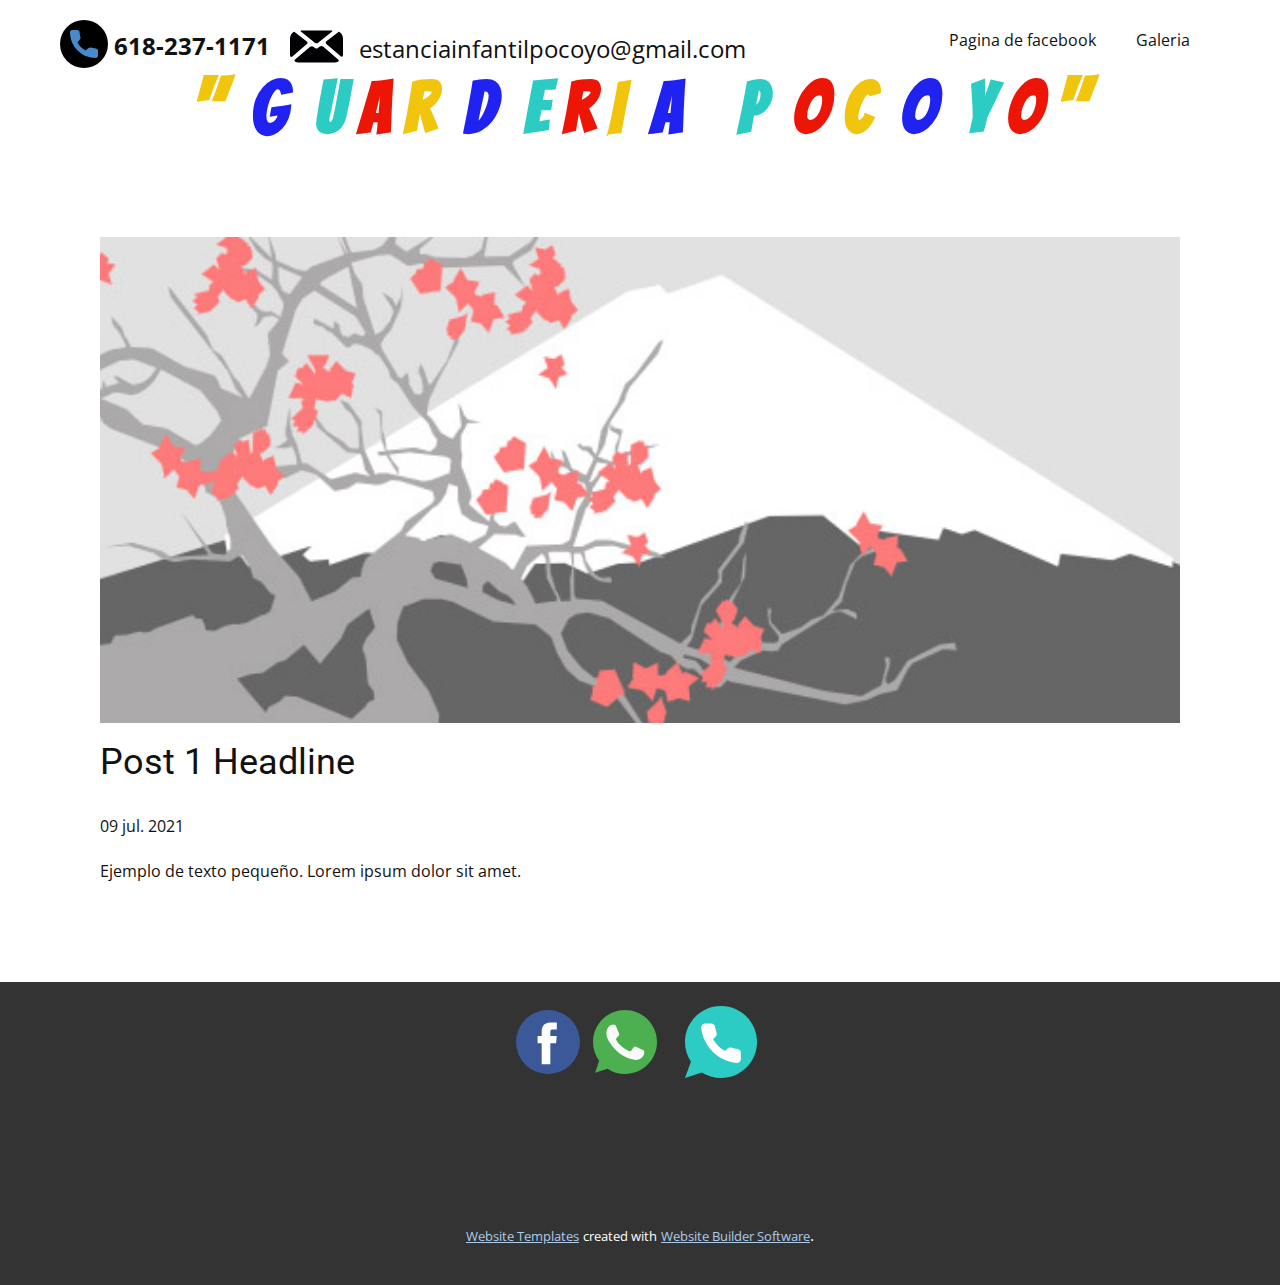
<file: blog/enviar.html>
<!doctype html>
<html style="font-size: 16px;"><head>
    <meta name="viewport" content="width=device-width, initial-scale=1.0">
    <meta charset="utf-8">
    <meta name="keywords" content="Post 1 Headline">
    <meta name="description" content="">
    <meta name="page_type" content="np-template-header-footer-from-plugin">
    <title>Post 1 Headline</title>
    <link rel="stylesheet" href="../nicepage.css" media="screen">
<link rel="stylesheet" href="../Post-Template.css" media="screen">
    <script class="u-script" type="text/javascript" src="../jquery.js" defer=""></script>
    <script class="u-script" type="text/javascript" src="../nicepage.js" defer=""></script>
    <meta name="generator" content="Nicepage 3.19.4, nicepage.com">
    <link id="u-theme-google-font" rel="stylesheet" href="https://fonts.googleapis.com/css?family=Roboto:100,100i,300,300i,400,400i,500,500i,700,700i,900,900i|Open+Sans:300,300i,400,400i,600,600i,700,700i,800,800i">
    <link id="u-page-google-font" rel="stylesheet" href="https://fonts.googleapis.com/css?family=Bangers:400">
    
    
    <script type="application/ld+json">{
		"@context": "http://schema.org",
		"@type": "Organization",
		"name": ""
}</script>
    <meta name="theme-color" content="#478ac9">
    <meta property="og:title" content="Post Template">
    <meta property="og:type" content="website">
  </head>
  <body class="u-body"><header class="u-align-center-xs u-clearfix u-header u-header" id="sec-960d"><div class="u-clearfix u-sheet u-sheet-1">
        <nav class="u-menu u-menu-dropdown u-offcanvas u-menu-1">
          <div class="menu-collapse" style="font-size: 1rem; letter-spacing: 0px;">
            <a class="u-button-style u-custom-left-right-menu-spacing u-custom-padding-bottom u-custom-top-bottom-menu-spacing u-nav-link u-text-active-palette-1-base u-text-hover-palette-2-base" href="#">
              <svg><use xmlns:xlink="http://www.w3.org/1999/xlink" xlink:href="#menu-hamburger"></use></svg>
              <svg version="1.1" xmlns="http://www.w3.org/2000/svg" xmlns:xlink="http://www.w3.org/1999/xlink"><defs><symbol id="menu-hamburger" viewBox="0 0 16 16" style="width: 16px; height: 16px;"><rect y="1" width="16" height="2"></rect><rect y="7" width="16" height="2"></rect><rect y="13" width="16" height="2"></rect>
</symbol>
</defs></svg>
            </a>
          </div>
          <div class="u-custom-menu u-nav-container">
            <ul class="u-nav u-unstyled u-nav-1"><li class="u-nav-item"><a class="u-button-style u-nav-link u-text-active-palette-1-base u-text-hover-palette-2-base" href="https://www.facebook.com/guarderiavillaunion/" style="padding: 10px 20px;">Pagina de facebook</a>
</li><li class="u-nav-item"><a class="u-button-style u-nav-link u-text-active-palette-1-base u-text-hover-palette-2-base" href="../Estancia-infantil-pocoyo.html#sec-863e" data-page-id="177907864" style="padding: 10px 20px;">Galeria</a>
</li></ul>
          </div>
          <div class="u-custom-menu u-nav-container-collapse">
            <div class="u-black u-container-style u-inner-container-layout u-opacity u-opacity-95 u-sidenav">
              <div class="u-sidenav-overflow">
                <div class="u-menu-close"></div>
                <ul class="u-align-center u-nav u-popupmenu-items u-unstyled u-nav-2"><li class="u-nav-item"><a class="u-button-style u-nav-link" href="https://www.facebook.com/guarderiavillaunion/" style="padding: 10px 20px;">Pagina de facebook</a>
</li><li class="u-nav-item"><a class="u-button-style u-nav-link" href="../Estancia-infantil-pocoyo.html#sec-863e" data-page-id="177907864" style="padding: 10px 20px;">Galeria</a>
</li></ul>
              </div>
            </div>
            <div class="u-black u-menu-overlay u-opacity u-opacity-70"></div>
          </div>
        </nav>
        <a href="../mailto:estanciainfantilpocoyo@gmail.com" class="u-active-none u-btn u-btn-rectangle u-button-style u-hover-none u-none u-text-body-color u-btn-1">
          <span style="font-size: 1.125rem;">&nbsp;<span style="font-size: 1.5rem;">estanciainfantilpocoyo@gmail.com</span>
          </span>
        </a><span class="u-icon u-icon-circle u-icon-1"><svg class="u-svg-link" preserveAspectRatio="xMidYMin slice" viewBox="0 0 51.668 51.668" style=""><use xmlns:xlink="http://www.w3.org/1999/xlink" xlink:href="#svg-5a8c"></use></svg><svg class="u-svg-content" viewBox="0 0 51.668 51.668" x="0px" y="0px" id="svg-5a8c" style="enable-background:new 0 0 51.668 51.668;"><g><path style="fill:currentColor;" d="M24.259,22.059L10.875,11.568c-0.87-0.682-0.679-1.234,0.425-1.234h29.066   c1.105,0,1.295,0.552,0.426,1.234L27.408,22.059C26.538,22.74,25.129,22.74,24.259,22.059z M4.674,11.687   c-0.18-0.254-1.081-0.112-1.915,0.612C1.07,13.764,0,15.922,0,18.334v15c0,0.616,0.072,1.214,0.205,1.788   c0.226,0.97,1.284,1.116,2.126,0.401L16.46,23.518c0.842-0.715,0.819-1.847-0.05-2.529L5.062,12.094   C4.909,11.975,4.78,11.837,4.674,11.687z M35.481,20.814c-0.869,0.681-0.894,1.816-0.055,2.535l14,11.994   c0.839,0.719,1.857,0.606,2.059-0.315c0.12-0.546,0.183-1.112,0.183-1.694v-15c0-2.412-1.07-4.57-2.759-6.035   c-0.834-0.724-1.735-0.866-1.915-0.612c-0.107,0.15-0.236,0.288-0.388,0.407L35.481,20.814z M26.544,27.692   c-0.047,0.018-0.094,0.035-0.142,0.049c-0.183,0.054-0.37,0.091-0.561,0.092c-0.206-0.001-0.393-0.038-0.576-0.092   c-0.048-0.014-0.094-0.031-0.142-0.049c-0.18-0.068-0.352-0.155-0.508-0.275c-0.015-0.01-0.954-0.745-1.844-1.442   c-0.87-0.681-2.256-0.653-3.098,0.062L4.918,38.573c-0.842,0.715-0.795,1.841,0.236,2.236C6.038,41.148,6.997,41.334,8,41.334   h35.667c1.071,0,2.091-0.213,3.023-0.597c1.021-0.421,1.055-1.565,0.217-2.284L32.214,25.866c-0.839-0.719-2.224-0.749-3.093-0.067   l-2.041,1.599C26.896,27.537,26.723,27.623,26.544,27.692z"></path>
</g></svg></span>
        <a href="../tel:6182371171" class="u-active-none u-btn u-btn-rectangle u-button-style u-hover-none u-none u-text-body-color u-btn-2">
          <span style="font-weight: 700; font-size: 1.5rem;">&nbsp;618-237-1171</span>
        </a><span class="u-black u-icon u-icon-circle u-spacing-10 u-text-palette-1-base u-icon-2"><svg class="u-svg-link" preserveAspectRatio="xMidYMin slice" viewBox="0 0 384 384" style=""><use xmlns:xlink="http://www.w3.org/1999/xlink" xlink:href="#svg-73cc"></use></svg><svg class="u-svg-content" viewBox="0 0 384 384" x="0px" y="0px" id="svg-73cc" style="enable-background:new 0 0 384 384;"><g><g><path d="M353.188,252.052c-23.51,0-46.594-3.677-68.469-10.906c-10.719-3.656-23.896-0.302-30.438,6.417l-43.177,32.594    c-50.073-26.729-80.917-57.563-107.281-107.26l31.635-42.052c8.219-8.208,11.167-20.198,7.635-31.448    c-7.26-21.99-10.948-45.063-10.948-68.583C132.146,13.823,118.323,0,101.333,0H30.813C13.823,0,0,13.823,0,30.813    C0,225.563,158.438,384,353.188,384c16.99,0,30.813-13.823,30.813-30.813v-70.323C384,265.875,370.177,252.052,353.188,252.052z"></path>
</g>
</g></svg></span>
        <h1 class="u-align-center u-custom-font u-text u-text-custom-color-3 u-text-1" data-animation-name="bounceIn" data-animation-duration="1000" data-animation-delay="0" data-animation-direction="">
          <span class="u-text-palette-3-base">"&nbsp;</span>
          <span class="u-text-custom-color-1">G&nbsp;</span>
          <span class="u-text-palette-4-dark-1">U&nbsp;</span>A&nbsp;<span class="u-text-palette-3-base">R&nbsp;</span>
          <span class="u-text-custom-color-1">D&nbsp;</span>
          <span class="u-text-palette-4-dark-1">E&nbsp;</span>R&nbsp;<span class="u-text-palette-3-base">I&nbsp;</span>
          <span class="u-text-custom-color-1">A&nbsp; &nbsp; <font color="#2cccc4">P&nbsp;</font>
          </span>O&nbsp;<span class="u-text-palette-3-base">C&nbsp;</span>
          <span class="u-text-custom-color-1">O&nbsp;</span>
          <span class="u-text-palette-4-dark-1">Y&nbsp;</span>O <span class="u-text-palette-3-base">"</span>
        </h1>
      </div></header>
    <section class="u-align-center u-clearfix u-section-1" id="sec-86ad">
      <div class="u-clearfix u-sheet u-valign-middle-md u-valign-middle-sm u-valign-middle-xs u-sheet-1"><!--post_details--><!--post_details_options_json--><!--{"source":""}--><!--/post_details_options_json--><!--blog_post-->
        <div class="u-container-style u-expanded-width u-post-details u-post-details-1">
          <div class="u-container-layout u-valign-middle u-container-layout-1"><!--blog_post_image-->
            <img alt="" class="u-blog-control u-expanded-width u-image u-image-default u-image-1" src="[data-uri]"><!--/blog_post_image--><!--blog_post_header-->
            <h2 class="u-blog-control u-text u-text-1">Post 1 Headline</h2><!--/blog_post_header--><!--blog_post_metadata-->
            <div class="u-blog-control u-metadata u-metadata-1"><!--blog_post_metadata_date-->
              <span class="u-meta-date u-meta-icon">09 jul. 2021</span><!--/blog_post_metadata_date--><!--blog_post_metadata_category-->
              <!--/blog_post_metadata_category--><!--blog_post_metadata_comments-->
              <!--/blog_post_metadata_comments-->
            </div><!--/blog_post_metadata--><!--blog_post_content-->
            <div class="u-align-justify u-blog-control u-post-content u-text u-text-2 fr-view">
  Ejemplo de texto pequeño. Lorem ipsum dolor sit amet.
  </div><!--/blog_post_content-->
          </div>
        </div><!--/blog_post--><!--/post_details-->
      </div>
    </section>
    
    
    <footer class="u-clearfix u-footer u-grey-80" id="sec-2fde"><div class="u-align-left u-clearfix u-sheet u-sheet-1"><span class="u-icon u-icon-circle u-text-palette-1-base u-icon-1" data-href="https://www.facebook.com/guarderiavillaunion/"><svg class="u-svg-link" preserveAspectRatio="xMidYMin slice" viewBox="0 0 112.196 112.196" style=""><use xmlns:xlink="http://www.w3.org/1999/xlink" xlink:href="#svg-1e96"></use></svg><svg class="u-svg-content" viewBox="0 0 112.196 112.196" x="0px" y="0px" id="svg-1e96" style="enable-background:new 0 0 112.196 112.196;"><g><circle style="fill:currentColor;" cx="56.098" cy="56.098" r="56.098"></circle><path style="fill:#FFFFFF;" d="M70.201,58.294h-10.01v36.672H45.025V58.294h-7.213V45.406h7.213v-8.34   c0-5.964,2.833-15.303,15.301-15.303L71.56,21.81v12.51h-8.151c-1.337,0-3.217,0.668-3.217,3.513v7.585h11.334L70.201,58.294z"></path>
</g></svg></span><span class="u-icon u-icon-circle u-text-palette-1-base u-icon-2" data-href="https://web.whatsapp.com/"><svg class="u-svg-link" preserveAspectRatio="xMidYMin slice" viewBox="0 0 512 512" style=""><use xmlns:xlink="http://www.w3.org/1999/xlink" xlink:href="#svg-4c28"></use></svg><svg class="u-svg-content" viewBox="0 0 512 512" x="0px" y="0px" id="svg-4c28" style="enable-background:new 0 0 512 512;"><path style="fill:#4CAF50;" d="M256.064,0h-0.128l0,0C114.784,0,0,114.816,0,256c0,56,18.048,107.904,48.736,150.048l-31.904,95.104  l98.4-31.456C155.712,496.512,204,512,256.064,512C397.216,512,512,397.152,512,256S397.216,0,256.064,0z"></path><path style="fill:#FAFAFA;" d="M405.024,361.504c-6.176,17.44-30.688,31.904-50.24,36.128c-13.376,2.848-30.848,5.12-89.664-19.264  C189.888,347.2,141.44,270.752,137.664,265.792c-3.616-4.96-30.4-40.48-30.4-77.216s18.656-54.624,26.176-62.304  c6.176-6.304,16.384-9.184,26.176-9.184c3.168,0,6.016,0.16,8.576,0.288c7.52,0.32,11.296,0.768,16.256,12.64  c6.176,14.88,21.216,51.616,23.008,55.392c1.824,3.776,3.648,8.896,1.088,13.856c-2.4,5.12-4.512,7.392-8.288,11.744  c-3.776,4.352-7.36,7.68-11.136,12.352c-3.456,4.064-7.36,8.416-3.008,15.936c4.352,7.36,19.392,31.904,41.536,51.616  c28.576,25.44,51.744,33.568,60.032,37.024c6.176,2.56,13.536,1.952,18.048-2.848c5.728-6.176,12.8-16.416,20-26.496  c5.12-7.232,11.584-8.128,18.368-5.568c6.912,2.4,43.488,20.48,51.008,24.224c7.52,3.776,12.48,5.568,14.304,8.736  C411.2,329.152,411.2,344.032,405.024,361.504z"></path></svg></span>
        <a href="../tel:6182371171" class="u-active-none u-btn u-button-style u-hover-none u-none u-text-hover-palette-2-base u-text-palette-2-base u-btn-1"><span class="u-icon u-text-palette-4-base u-icon-3"><svg class="u-svg-content" viewBox="0 0 512 512" x="0px" y="0px" style="width: 1em; height: 1em;"><path style="fill:currentColor;" d="M256,0C114.617,0,0,114.617,0,256c0,52.03,15.563,100.414,42.231,140.818L0,512l119.128-39.706  C158.72,497.399,205.639,512,256,512c141.383,0,256-114.617,256-256S397.383,0,256,0z"></path><path style="fill:#FFFFFF;" d="M397.233,335.078V377.6c0.062,15.66-12.606,28.398-28.292,28.469c-0.892,0-1.783-0.035-2.675-0.115  c-43.705-4.74-85.689-19.641-122.571-43.52c-34.313-21.76-63.409-50.803-85.222-85.054c-24.002-36.979-38.938-79.086-43.599-122.898  c-1.412-15.59,10.108-29.378,25.732-30.791c0.847-0.062,1.686-0.106,2.534-0.106h42.611c14.257-0.141,26.412,10.293,28.407,24.382  c1.801,13.612,5.138,26.968,9.94,39.83c3.902,10.364,1.404,22.042-6.391,29.908l-18.035,17.999  c20.215,35.487,49.664,64.874,85.221,85.054l18.035-17.999c7.883-7.786,19.588-10.275,29.97-6.382  c12.888,4.802,26.271,8.13,39.91,9.922C387.09,308.312,397.594,320.689,397.233,335.078z"></path></svg><img></span>&nbsp;
        </a>
      </div></footer>
    <section class="u-backlink u-clearfix u-grey-80">
      <a class="u-link" href="https://nicepage.com/website-templates" target="_blank">
        <span>Website Templates</span>
      </a>
      <p class="u-text">
        <span>created with</span>
      </p>
      <a class="u-link" href="https://nicepage.com/" target="_blank">
        <span>Website Builder Software</span>
      </a>. 
    </section>
  
</body></html>
</file>
